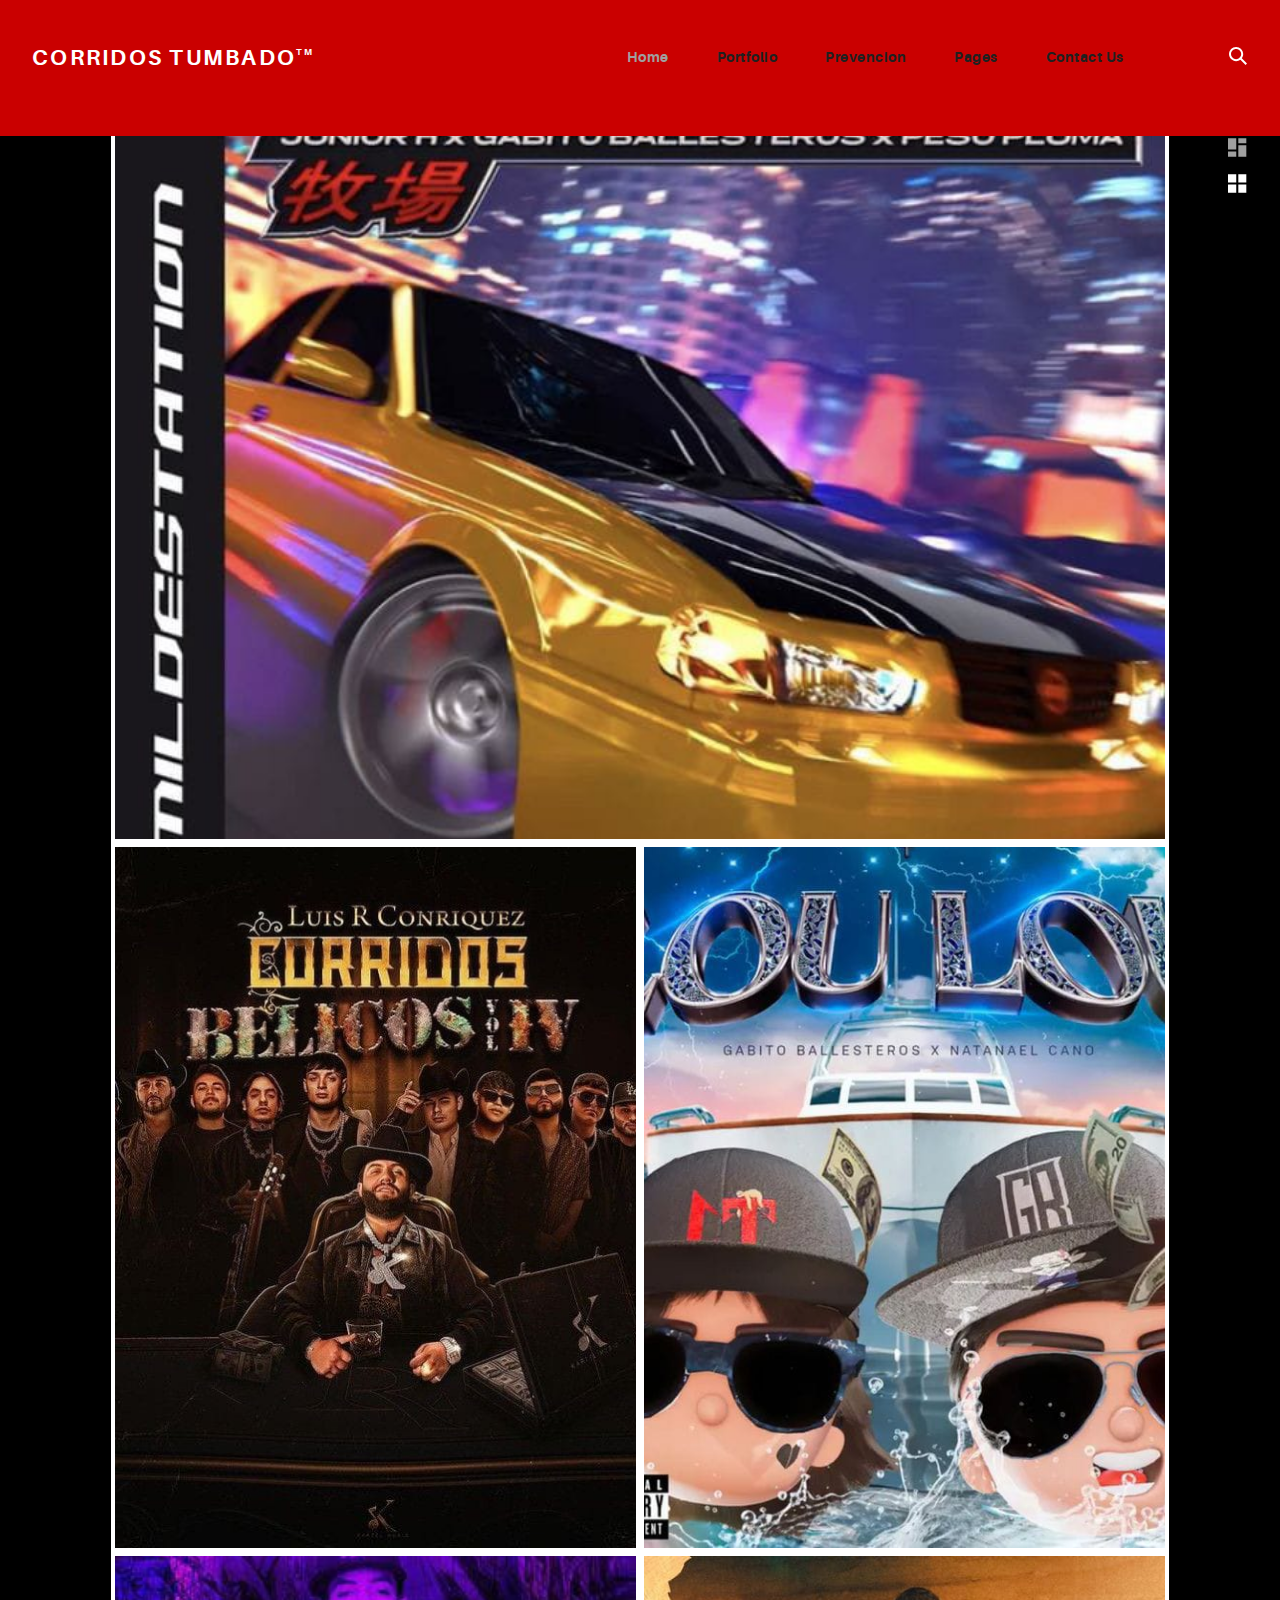
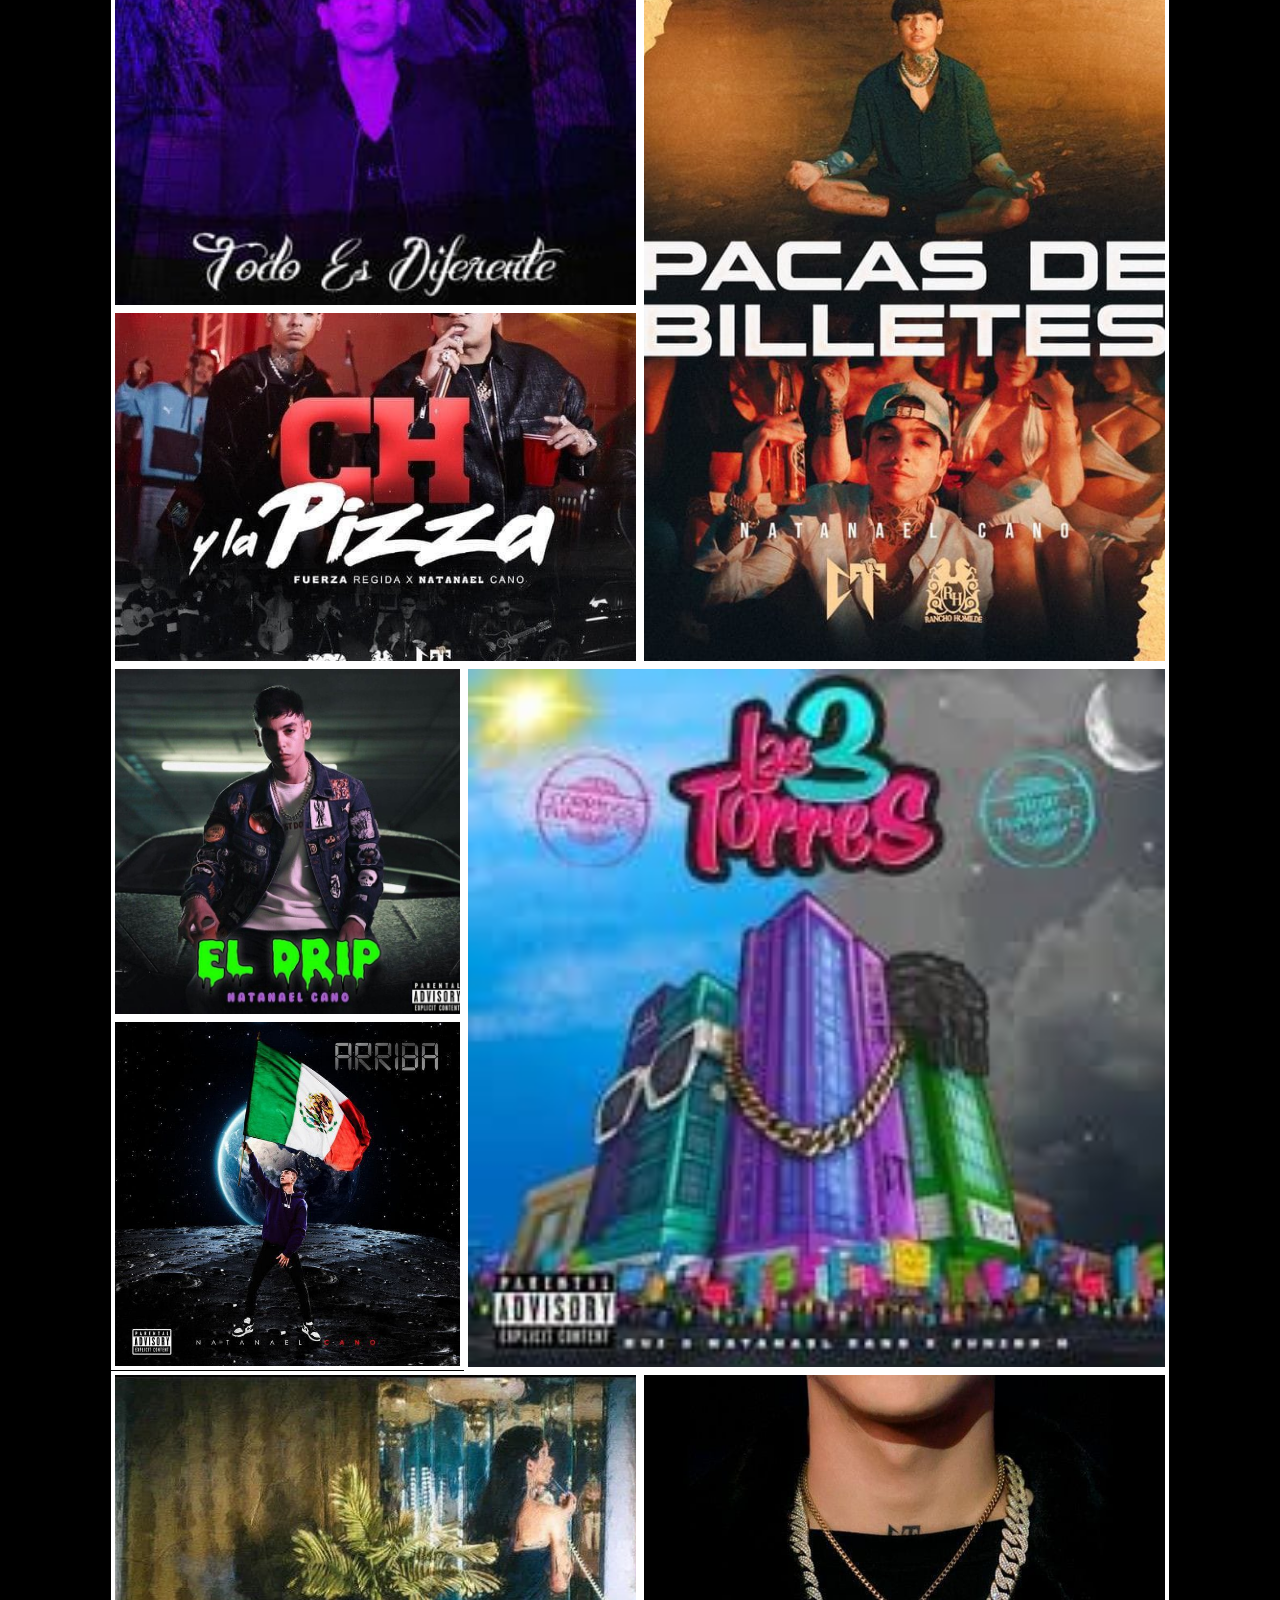
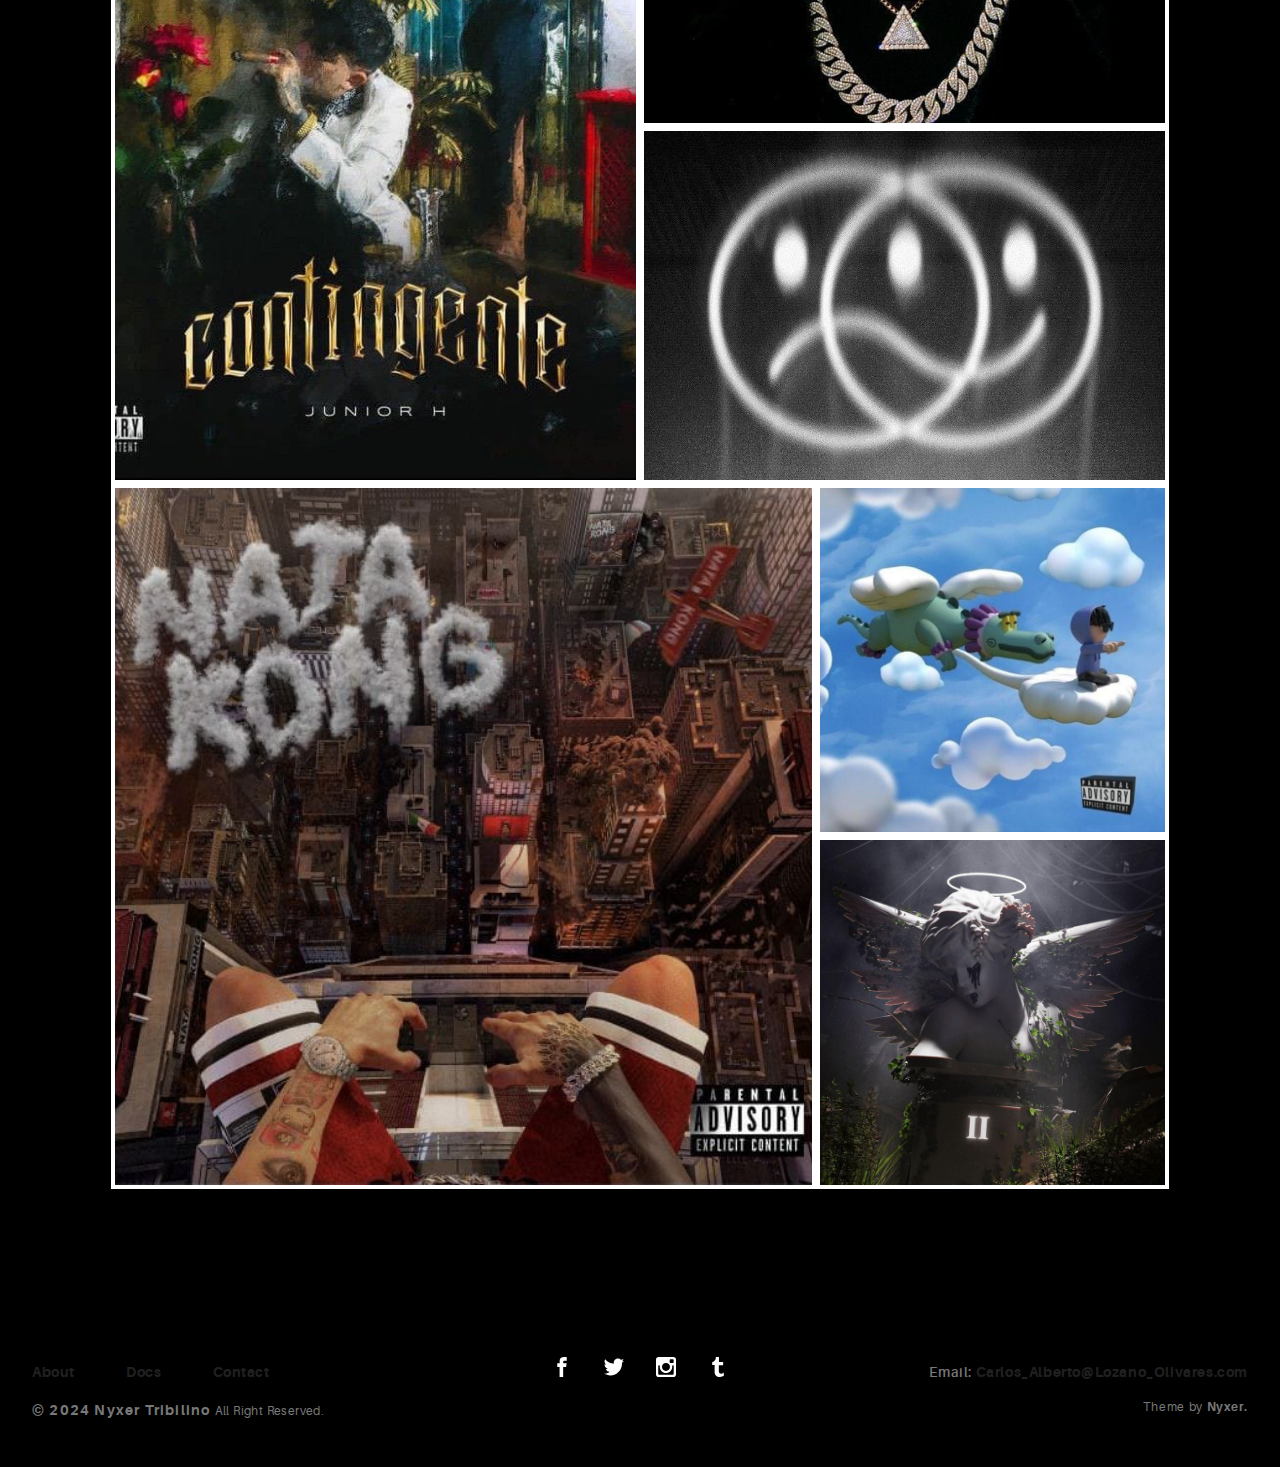
<file: index.html>
<!DOCTYPE html>
<html>
  <head>
    <meta name="viewport" content="width=device-width, initial-scale=1.0">
    <meta charset="UTF-8">
    <title>CT :: Nyxer</title>
    <link rel="icon" type="image/svg+xml" href="assets/img/urku-ico.jpg">
    <link rel="stylesheet" href="assets/css/aurora-pack.min.css">
    <link rel="stylesheet" href="assets/css/aurora-theme-base.min.css">
    <link rel="stylesheet" href="assets/css/urku.css">
  </head>
  <body class="top-fixed">
    <header class="ae-container-fluid ae-container-fluid--full rk-header ">
      <input type="checkbox" id="mobile-menu" class="rk-mobile-menu">
      <label for="mobile-menu">
        <svg>
          <use xlink:href="assets/img/symbols.svg#bar"></use>
        </svg>
        <svg>
          <use xlink:href="assets/img/symbols.svg#bar"></use>
        </svg>
        <svg>
          <use xlink:href="assets/img/symbols.svg#bar"></use>
        </svg>
      </label>
      <div class="ae-container-fluid rk-topbar">
        <h1 class="rk-logo"><a href="index.html">Corridos Tumbado<sup>tm</sup></a></h1>
        <nav class="rk-navigation">
          <ul class="rk-menu">
            <li class="active rk-menu__item"><a href="index.html" class="rk-menu__link">Home</a>
            </li>
            <li class="rk-menu__item"><a href="portfolio.html" class="rk-menu__link">Portfolio</a>
              <nav class="rk-menu__sub">
                <ul class="rk-container">
                  <li class="rk-menu__item"><a href="portfolio.html" class="rk-menu__link">Flex</a></li>
                  <li class="rk-menu__item"><a href="portfolio-alt.html" class="rk-menu__link">Switch</a></li>
                  <li class="rk-menu__item"><a href="portfolio-raw.html" class="rk-menu__link">Static</a></li>
                  <li class="rk-menu__item"><a href="portfolio-masonry.html" class="rk-menu__link">Masonry</a></li>
                </ul>
              </nav>
            </li>
            <li class="rk-menu__item"><a href="blog.html" class="rk-menu__link">Prevencion</a>
            </li>
            <li class="rk-menu__item"><a href="#0" class="rk-menu__link">Pages</a>
              <nav class="rk-menu__sub">
                <ul class="rk-container">
                  <li class="rk-menu__item"><a href="about.html" class="rk-menu__link">About</a></li>
                  <li class="rk-menu__item"><a href="documentation.html" class="rk-menu__link">CT Albums</a></li>
                  <li class="rk-menu__item"><a href="design-styles.html" class="rk-menu__link">CT Information</a></li>
                </ul>
              </nav>
            </li>
            <li class="rk-menu__item"><a href="contact.html" class="rk-menu__link">Contact Us</a>
            </li>
          </ul>
          <form class="rk-search">
            <input type="text" placeholder="Search" id="urku-search" class="rk-search-field">
            <label for="urku-search">
              <svg>
                <use xlink:href="assets/img/symbols.svg#icon-search"></use>
              </svg>
            </label>
          </form>
        </nav>
      </div>
    </header>
    <section class="ae-container-fluid rk-main">
      <input type="radio" name="layout-ctrl" checked id="layout-base" class="layout-ctrl-input">
      <div class="ae-container-fluid rk-layout-ctrl-cont">
        <label for="layout-base" class="rk-layout-ctrl">
          <svg>
            <use xlink:href="assets/img/symbols.svg#icon-view-default"></use>
          </svg>
        </label>
      </div>
      <input type="radio" name="layout-ctrl" id="layout-grid" class="layout-ctrl-input">
      <div class="ae-container-fluid rk-layout-ctrl-cont">
        <label for="layout-grid" class="rk-layout-ctrl">
          <svg>
            <use xlink:href="assets/img/symbols.svg#icon-view-alt"></use>
          </svg>
        </label>
      </div>
      <div class="rk-layout-ctrl-mobile">
        <svg viewBox="0 0 9 9" class="layout-mob-1">
          <rect width="100%" height="100%" fill="currentColor"></rect>
        </svg>
        <svg viewBox="0 0 9 9" class="layout-mob-2">
          <rect width="100%" height="100%" fill="currentColor"></rect>
        </svg>
        <svg viewBox="0 0 9 9" class="layout-mob-3">
          <rect width="100%" height="100%" fill="currentColor"></rect>
        </svg>
        <svg viewBox="0 0 9 9" class="layout-mob-4">
          <rect width="100%" height="100%" fill="currentColor"></rect>
        </svg>
      </div>
      <section class="ae-container-fluid ae-container-fluid--inner loading rk-portfolio ">
        <div class="rk-portfolio__items"><a href="portfolio-item.html" class="rk-item rk-item--flex item-1 rk-size-12 rk-tosize-6 rk-landscape ">
            <div class="item-meta">
              <h2>Essential Stationery</h2>
              <p>Branding</p>
            </div></a><a href="portfolio-item.html" class="rk-item rk-item--flex item-2 rk-size-6  rk-portrait ">
            <div class="item-meta">
              <h2>Pickled Tousled</h2>
              <p>Art Direction</p>
            </div></a><a href="portfolio-item.html" class="rk-item rk-item--flex item-3 rk-size-6 rk-tosize-4 rk-portrait rk-tosquare">
            <div class="item-meta">
              <h2>Waistcoat vegan</h2>
              <p>Graphic Design</p>
            </div></a>
          <div class="rk-items-cont rk-size-6 rk-tosize-8"><a href="portfolio-item.html" class="rk-item rk-item--flex item-4 rk-size-12 rk-tosize-6 rk-landscape ">
              <div class="item-meta">
                <h2>Tumblr hammock</h2>
                <p>Packaging</p>
              </div></a><a href="portfolio-item.html" class="rk-item rk-item--flex item-5 rk-size-12 rk-tosize-6 rk-landscape ">
              <div class="item-meta">
                <h2>Biodiesel etsy</h2>
                <p>Branding</p>
              </div></a>
          </div><a href="portfolio-item.html" class="rk-item rk-item--flex item-6 rk-size-6 rk-tosize-4 rk-portrait rk-tosquare">
            <div class="item-meta">
              <h2>Gentrify artisan</h2>
              <p>Graphic Design</p>
            </div></a>
          <div class="rk-items-cont rk-size-4 rk-tosize-8"><a href="portfolio-item.html" class="rk-item rk-item--flex item-7 rk-size-12 rk-tosize-6 rk-square ">
              <div class="item-meta">
                <h2>Plaid austin</h2>
                <p>Graphic Design</p>
              </div></a><a href="portfolio-item.html" class="rk-item rk-item--flex item-8 rk-size-12 rk-tosize-6 rk-square ">
              <div class="item-meta">
                <h2>Trust fund</h2>
                <p>Packaging</p>
              </div></a>
          </div><a href="portfolio-item.html" class="rk-item rk-item--flex item-9 rk-size-8 rk-tosize-3 rk-square ">
            <div class="item-meta">
              <h2>Gentrify pork</h2>
              <p>Branding</p>
            </div></a><a href="portfolio-item.html" class="rk-item rk-item--flex item-10 rk-size-6 rk-tosize-3 rk-portrait rk-tosquare">
            <div class="item-meta  rk-tosmallfont">
              <h2>Waistcoat ugh</h2>
              <p>UI/UX</p>
            </div></a>
          <div class="rk-items-cont rk-size-6 rk-tosize-6"><a href="portfolio-item.html" class="rk-item rk-item--flex item-11 rk-size-12 rk-tosize-6 rk-landscape rk-tosquare">
              <div class="item-meta">
                <h2>Deep v kogi</h2>
                <p>Graphic Design</p>
              </div></a><a href="portfolio-item.html" class="rk-item rk-item--flex item-12 rk-size-12 rk-tosize-6 rk-landscape rk-tosquare">
              <div class="item-meta">
                <h2>Venmo trust</h2>
                <p>Packaging</p>
              </div></a>
          </div><a href="portfolio-item.html" class="rk-item rk-item--flex item-13 rk-size-8 rk-tosize-3 rk-square ">
            <div class="item-meta">
              <h2>Venmo trust</h2>
              <p>Ui/UX</p>
            </div></a>
          <div class="rk-items-cont rk-size-4 rk-tosize-6"><a href="portfolio-item.html" class="rk-item rk-item--flex item-14 rk-size-12 rk-tosize-6 rk-square ">
              <div class="item-meta">
                <h2>Gentrify semiotic</h2>
                <p>Art Direction</p>
              </div></a><a href="portfolio-item.html" class="rk-item rk-item--flex item-15 rk-size-12 rk-tosize-6 rk-square ">
              <div class="item-meta">
                <h2>Migas artisan</h2>
                <p>Photography</p>
              </div></a>
          </div>
        </div>
      </section>
    </section>
    <footer class="ae-container-fluid rk-footer ">
      <div class="ae-grid ae-grid--collapse">
        <div class="ae-grid__item item-lg-4 au-xs-ta-center au-lg-ta-left">
          <ul class="rk-menu rk-footer-menu">
            <li class="rk-menu__item"><a href="about.html" class="rk-menu__link">About</a>
            </li>
            <li class="rk-menu__item"><a href="documentation.html" class="rk-menu__link">Docs</a>
            </li>
            <li class="rk-menu__item"><a href="contact.html" class="rk-menu__link">Contact</a>
            </li>
          </ul>
          <p class="rk-footer__text rk-footer__copy "> <span class="ae-u-bold">© </span><span class="ae-u-bolder">2024 Nyxer Tribilino </span>All Right Reserved.</p>
        </div>
        <div class="ae-grid__item item-lg-4 au-xs-ta-center"><a href="#0" class="rk-social-btn ">
            <svg>
              <use xlink:href="assets/img/symbols.svg#icon-facebook"></use>
            </svg></a><a href="#0" class="rk-social-btn ">
            <svg>
              <use xlink:href="assets/img/symbols.svg#icon-twitter"></use>
            </svg></a><a href="#0" class="rk-social-btn ">
            <svg>
              <use xlink:href="assets/img/symbols.svg#icon-pinterest"></use>
            </svg></a><a href="#0" class="rk-social-btn ">
            <svg>
              <use xlink:href="assets/img/symbols.svg#icon-tumblr"></use>
            </svg></a></div>
        <div class="ae-grid__item item-lg-4 au-xs-ta-center au-lg-ta-right">
          <p class="rk-footer__text rk-footer__contact "> <span class="ae-u-bold">Email: </span><span class="ae-u-bolder"> <a href="#0" class="rk-dark-color ">Carlos_Alberto@Lozano_Olivares.com </a></span></p>
          <p class="rk-footer__text rk-footer__by">Theme by <a href="http://Nyxer.com" class="ae-u-bolder">Nyxer.</a></p>
        </div>
      </div>
    </footer>
    <script src="assets/js/svg4everybody.min.js"></script>
    <script>svg4everybody();</script>
  </body>
</html>
</file>
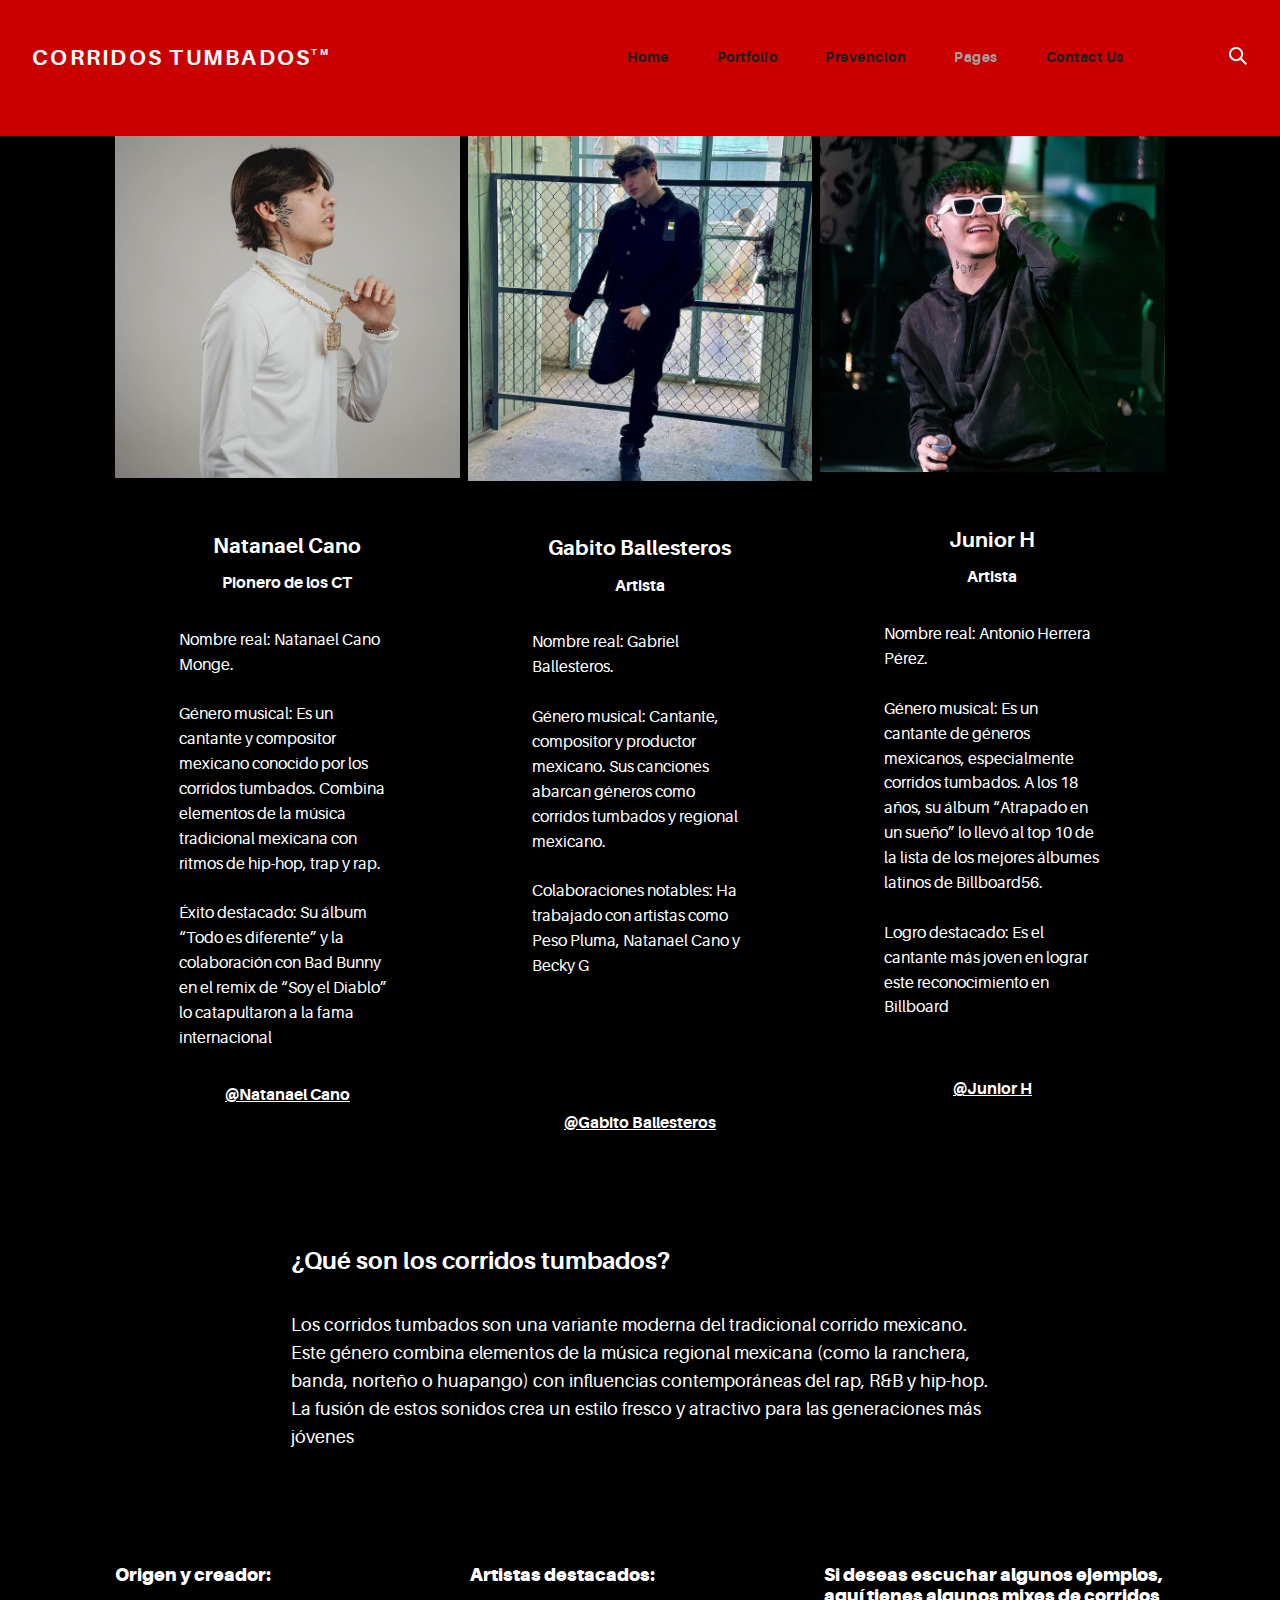
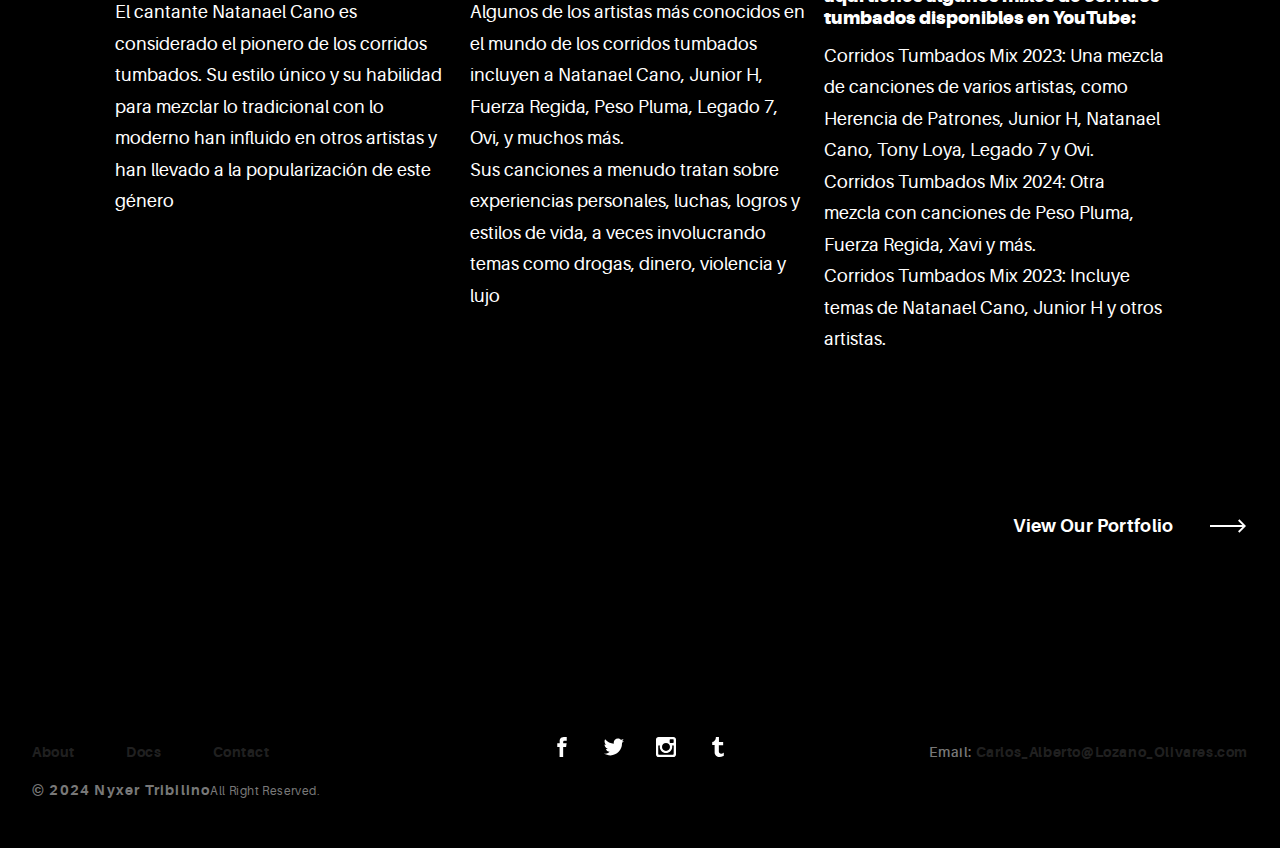
<file: about.html>
<!DOCTYPE html>
<html>
  <head>
    <meta name="viewport" content="width=device-width, initial-scale=1.0">
    <meta charset="UTF-8">
    <title>CT :: Nyxer</title>
    <link rel="icon" type="image/svg+xml" href="assets/img/urku-ico.jpg">
    <link rel="stylesheet" href="assets/css/aurora-pack.min.css">
    <link rel="stylesheet" href="assets/css/aurora-theme-base.min.css">
    <link rel="stylesheet" href="assets/css/urku.css">
  </head>
  <body class="top-fixed">
    <header class="ae-container-fluid ae-container-fluid--full rk-header ">
      <input type="checkbox" id="mobile-menu" class="rk-mobile-menu">
      <label for="mobile-menu">
        <svg>
          <use xlink:href="assets/img/symbols.svg#bar"></use>
        </svg>
        <svg>
          <use xlink:href="assets/img/symbols.svg#bar"></use>
        </svg>
        <svg>
          <use xlink:href="assets/img/symbols.svg#bar"></use>
        </svg>
      </label>
      <div class="ae-container-fluid rk-topbar">
        <h1 class="rk-logo"><a href="index.html">Corridos Tumbados<sup>tm</sup></a></h1>
        <nav class="rk-navigation">
          <ul class="rk-menu">
            <li class="rk-menu__item"><a href="index.html" class="rk-menu__link">Home</a>
            </li>
            <li class="rk-menu__item"><a href="portfolio.html" class="rk-menu__link">Portfolio</a>
              <nav class="rk-menu__sub">
                <ul class="rk-container">
                  <li class="rk-menu__item"><a href="portfolio.html" class="rk-menu__link">Flex</a></li>
                  <li class="rk-menu__item"><a href="portfolio-alt.html" class="rk-menu__link">Switch</a></li>
                  <li class="rk-menu__item"><a href="portfolio-raw.html" class="rk-menu__link">Static</a></li>
                  <li class="rk-menu__item"><a href="portfolio-masonry.html" class="rk-menu__link">Masonry</a></li>
                </ul>
              </nav>
            </li>
            <li class="rk-menu__item"><a href="blog.html" class="rk-menu__link">Prevencion</a>
            </li>
            <li class="active rk-menu__item"><a href="#0" class="rk-menu__link">Pages</a>
              <nav class="rk-menu__sub">
                <ul class="rk-container">
                  <li class="rk-menu__item"><a href="about.html" class="rk-menu__link">About</a></li>
                  <li class="rk-menu__item"><a href="documentation.html" class="rk-menu__link">CT Albums</a></li>
                  <li class="rk-menu__item"><a href="design-styles.html" class="rk-menu__link">CT Information</a></li>
                </ul>
              </nav>
            </li>
            <li class="rk-menu__item"><a href="contact.html" class="rk-menu__link">Contact Us</a>
            </li>
          </ul>
          <form class="rk-search">
            <input type="text" placeholder="Search" id="urku-search" class="rk-search-field">
            <label for="urku-search">
              <svg>
                <use xlink:href="assets/img/symbols.svg#icon-search"></use>
              </svg>
            </label>
          </form>
        </nav>
      </div>
    </header>
    <div class="ae-container-fluid ae-container-fluid--inner rk-main">
      <div class="ae-grid au-xs-ta-center au-mb-4">
        <div class="ae-grid__item item-lg-4 ae-kappa au-mb-3"><img src="assets/img/team-1.jpg" alt="" class="au-mb-3">
          <h5 class="ae-u-bolder au-mt-2">Natanael Cano</h5>
          <p class="ae-u-bolder au-mb-3">Pionero de los CT</p>
          <p class="au-lg-ta-left au-mb-3 au-pl-4 au-pr-4">
            Nombre real: Natanael Cano Monge. <br><br>
            Género musical: Es un cantante y compositor mexicano conocido por los corridos tumbados. Combina elementos de la música tradicional mexicana con ritmos de hip-hop, trap y rap. <br><br>
            Éxito destacado: Su álbum “Todo es diferente” y la colaboración con Bad Bunny en el remix de “Soy el Diablo” lo catapultaron a la fama internacional</p><a href="https://www.instagram.com/natanael_cano/?hl=es" class="ae-u-bolder au-underline">@Natanael Cano</a>
        </div>
        <div class="ae-grid__item item-lg-4 ae-kappa au-mb-3"><img src="assets/img/team-2.jpg" alt="" class="au-mb-3">
          <h5 class="ae-u-bolder au-mt-2">Gabito Ballesteros</h5>
          <p class="ae-u-bolder au-mb-3">Artista</p>
          <p class="au-lg-ta-left au-mb-3 au-pl-4 au-pr-4">Nombre real: Gabriel Ballesteros. <br> <br>
            Género musical: Cantante, compositor y productor mexicano. Sus canciones abarcan géneros como corridos tumbados y regional mexicano. <br> <br>
            Colaboraciones notables: Ha trabajado con artistas como Peso Pluma, Natanael Cano y Becky G <br><br><br><br><br></p><a href="https://www.instagram.com/gabitoballesteros/?hl=es" class="ae-u-bolder au-underline">@Gabito Ballesteros</a>
        </div>
        <div class="ae-grid__item item-lg-4 ae-kappa au-mb-3"><img src="assets/img/team-3.jpg" alt="" class="au-mb-3">
          <h5 class="ae-u-bolder au-mt-2">Junior H</h5>
          <p class="ae-u-bolder au-mb-3">Artista</p>
          <p class="au-lg-ta-left au-mb-3 au-pl-4 au-pr-4">Nombre real: Antonio Herrera Pérez. <br><br>
            Género musical: Es un cantante de géneros mexicanos, especialmente corridos tumbados. A los 18 años, su álbum “Atrapado en un sueño” lo llevó al top 10 de la lista de los mejores álbumes latinos de Billboard56. <br><br>
            Logro destacado: Es el cantante más joven en lograr este reconocimiento en Billboard <br><br></p> <a href="https://www.instagram.com/juniorh/?hl=es" class="ae-u-bolder au-underline">@Junior H</a>
        </div>
      </div>
      <div class="ae-grid au-pt-2">
        <div class="ae-grid__item item-lg-8 item-lg--offset-2">
          <h4 class="ae-u-bolder">¿Qué son los corridos tumbados?</h4>
          <p>
            Los corridos tumbados son una variante moderna del tradicional corrido mexicano. Este género combina elementos de la música regional mexicana (como la ranchera, banda, norteño o huapango) con influencias contemporáneas del rap, R&B y hip-hop. La fusión de estos sonidos crea un estilo fresco y atractivo para las generaciones más jóvenes
          </p>
        </div>
      </div>
      <div class="ae-grid ae-grid--alt au-xs-ptp-1">
        <div class="ae-grid__item--alt item-lg-4">
          <h6 class="ae-u-boldest">Origen y creador:</h6>
          <p class="au-lh-3">El cantante Natanael Cano es considerado el pionero de los corridos tumbados. Su estilo único y su habilidad para mezclar lo tradicional con lo moderno han influido en otros artistas y han llevado a la popularización de este género</p>
        </div>
        <div class="ae-grid__item--alt item-lg-4">
          <h6 class="ae-u-boldest">Artistas destacados:</h6>
          <p class="au-lh-3">Algunos de los artistas más conocidos en el mundo de los corridos tumbados incluyen a Natanael Cano, Junior H, Fuerza Regida, Peso Pluma, Legado 7, Ovi, y muchos más. <br>Sus canciones a menudo tratan sobre experiencias personales, luchas, logros y estilos de vida, a veces involucrando temas como drogas, dinero, violencia y lujo</p>
        </div>
        <div class="ae-grid__item--alt item-lg-4">
          <h6 class="ae-u-boldest">Si deseas escuchar algunos ejemplos, aquí tienes algunos mixes de corridos tumbados disponibles en YouTube:</h6>
          <p class="au-lh-3">Corridos Tumbados Mix 2023: Una mezcla de canciones de varios artistas, como Herencia de Patrones, Junior H, Natanael Cano, Tony Loya, Legado 7 y Ovi.<br>Corridos Tumbados Mix 2024: Otra mezcla con canciones de Peso Pluma, Fuerza Regida, Xavi y más.<br>Corridos Tumbados Mix 2023: Incluye temas de Natanael Cano, Junior H y otros artistas.</p>
        </div>
      </div>
      <p class="au-flex au-pt-4 group-buttons"><a href="portfolio.html" class="au-mt-4 arrow-button arrow-button--right arrow-button--out">View Our Portfolio<span class="arrow-cont">
            <svg>
              <use xlink:href="assets/img/symbols.svg#arrow"></use>
            </svg></span></a></p>
    </div>
    <footer class="ae-container-fluid rk-footer ">
      <div class="ae-grid ae-grid--collapse">
        <div class="ae-grid__item item-lg-4 au-xs-ta-center au-lg-ta-left">
          <ul class="rk-menu rk-footer-menu">
            <li class="rk-menu__item"><a href="about.html" class="rk-menu__link">About</a>
            </li>
            <li class="rk-menu__item"><a href="documentation.html" class="rk-menu__link">Docs</a>
            </li>
            <li class="rk-menu__item"><a href="contact.html" class="rk-menu__link">Contact</a>
            </li>
          </ul>
          <p class="rk-footer__text rk-footer__copy "> <span class="ae-u-bold">© </span><span class="ae-u-bolder">2024 Nyxer Tribilino</span>All Right Reserved.</p>
        </div>
        <div class="ae-grid__item item-lg-4 au-xs-ta-center"><a href="#0" class="rk-social-btn ">
            <svg>
              <use xlink:href="assets/img/symbols.svg#icon-facebook"></use>
            </svg></a><a href="#0" class="rk-social-btn ">
            <svg>
              <use xlink:href="assets/img/symbols.svg#icon-twitter"></use>
            </svg></a><a href="#0" class="rk-social-btn ">
            <svg>
              <use xlink:href="assets/img/symbols.svg#icon-pinterest"></use>
            </svg></a><a href="#0" class="rk-social-btn ">
            <svg>
              <use xlink:href="assets/img/symbols.svg#icon-tumblr"></use>
            </svg></a></div>
        <div class="ae-grid__item item-lg-4 au-xs-ta-center au-lg-ta-right">
          <p class="rk-footer__text rk-footer__contact "> <span class="ae-u-bold">Email: </span><span class="ae-u-bolder"> <a href="#0" class="rk-dark-color ">Carlos_Alberto@Lozano_Olivares.com </a></span></p>
        </div>
      </div>
    </footer>
    <script src="assets/js/svg4everybody.min.js"></script>
    <script>svg4everybody();</script>
  </body>
</html>
</file>
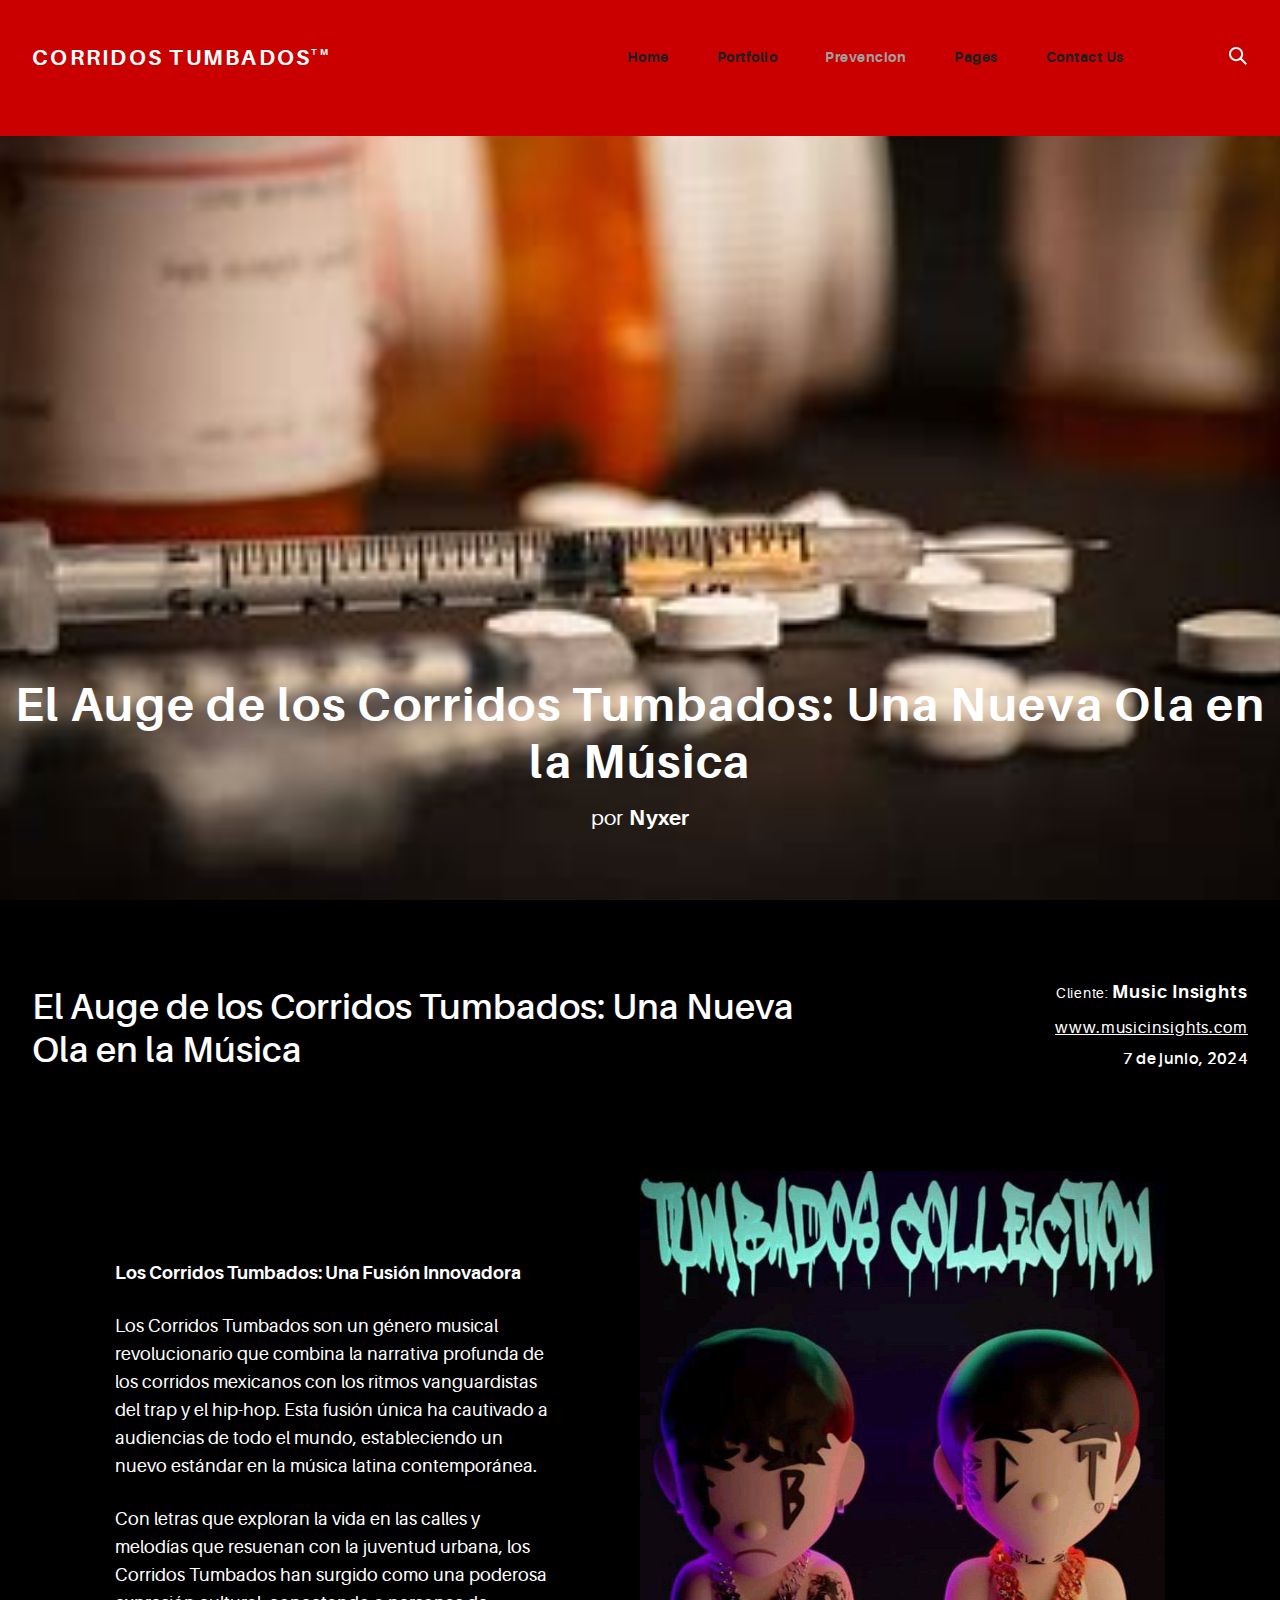
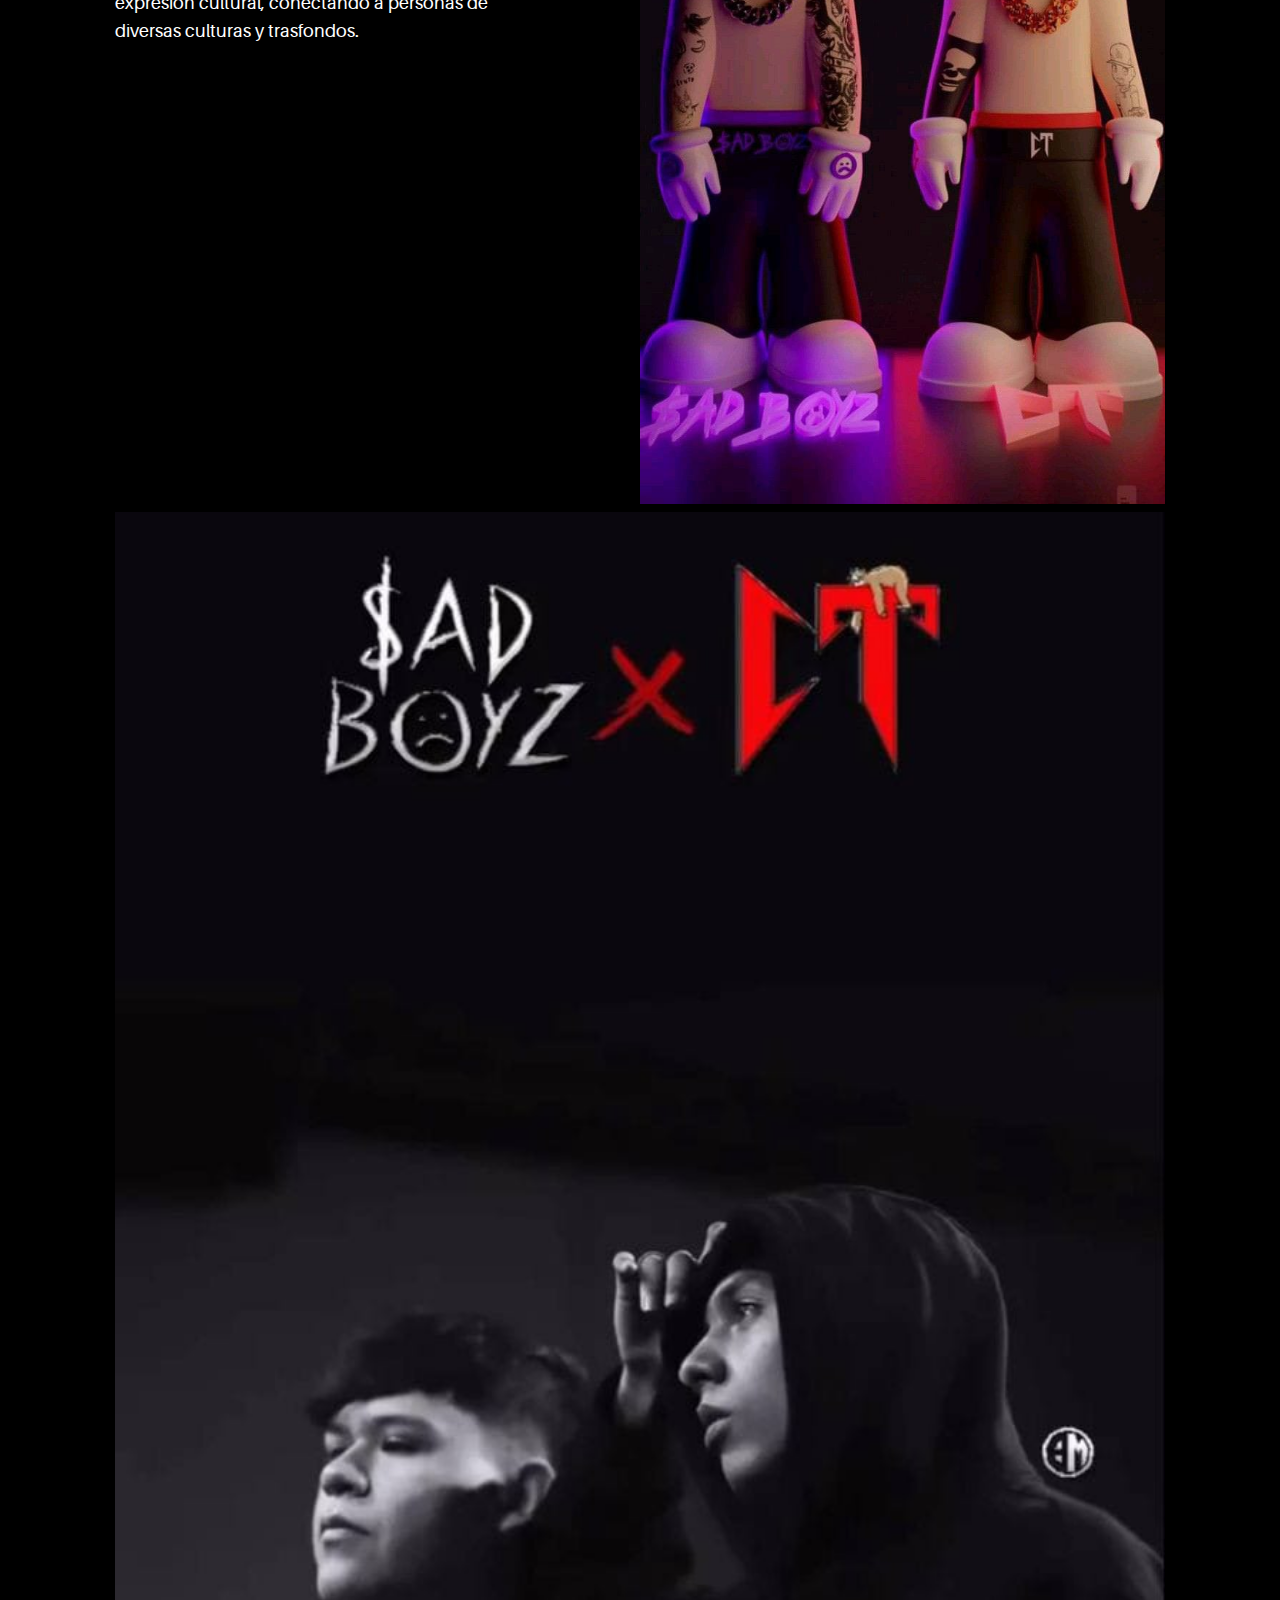
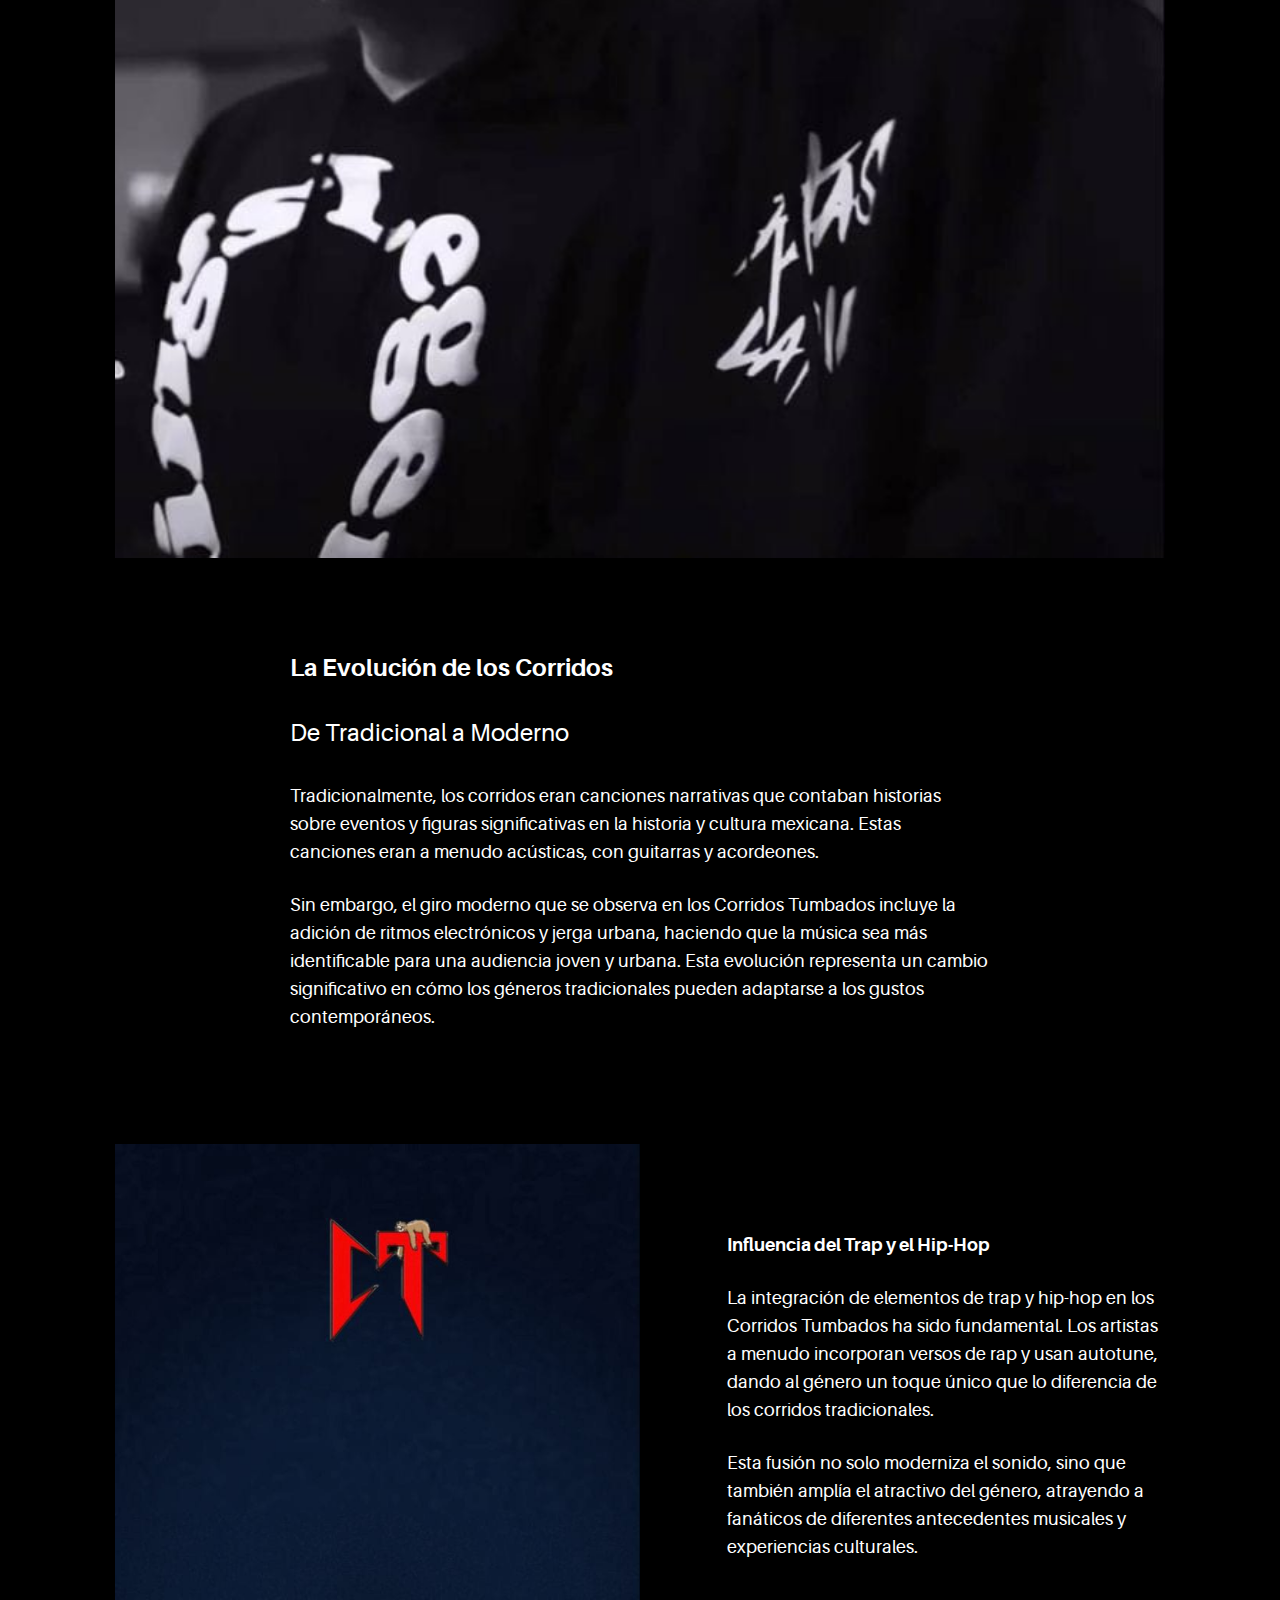
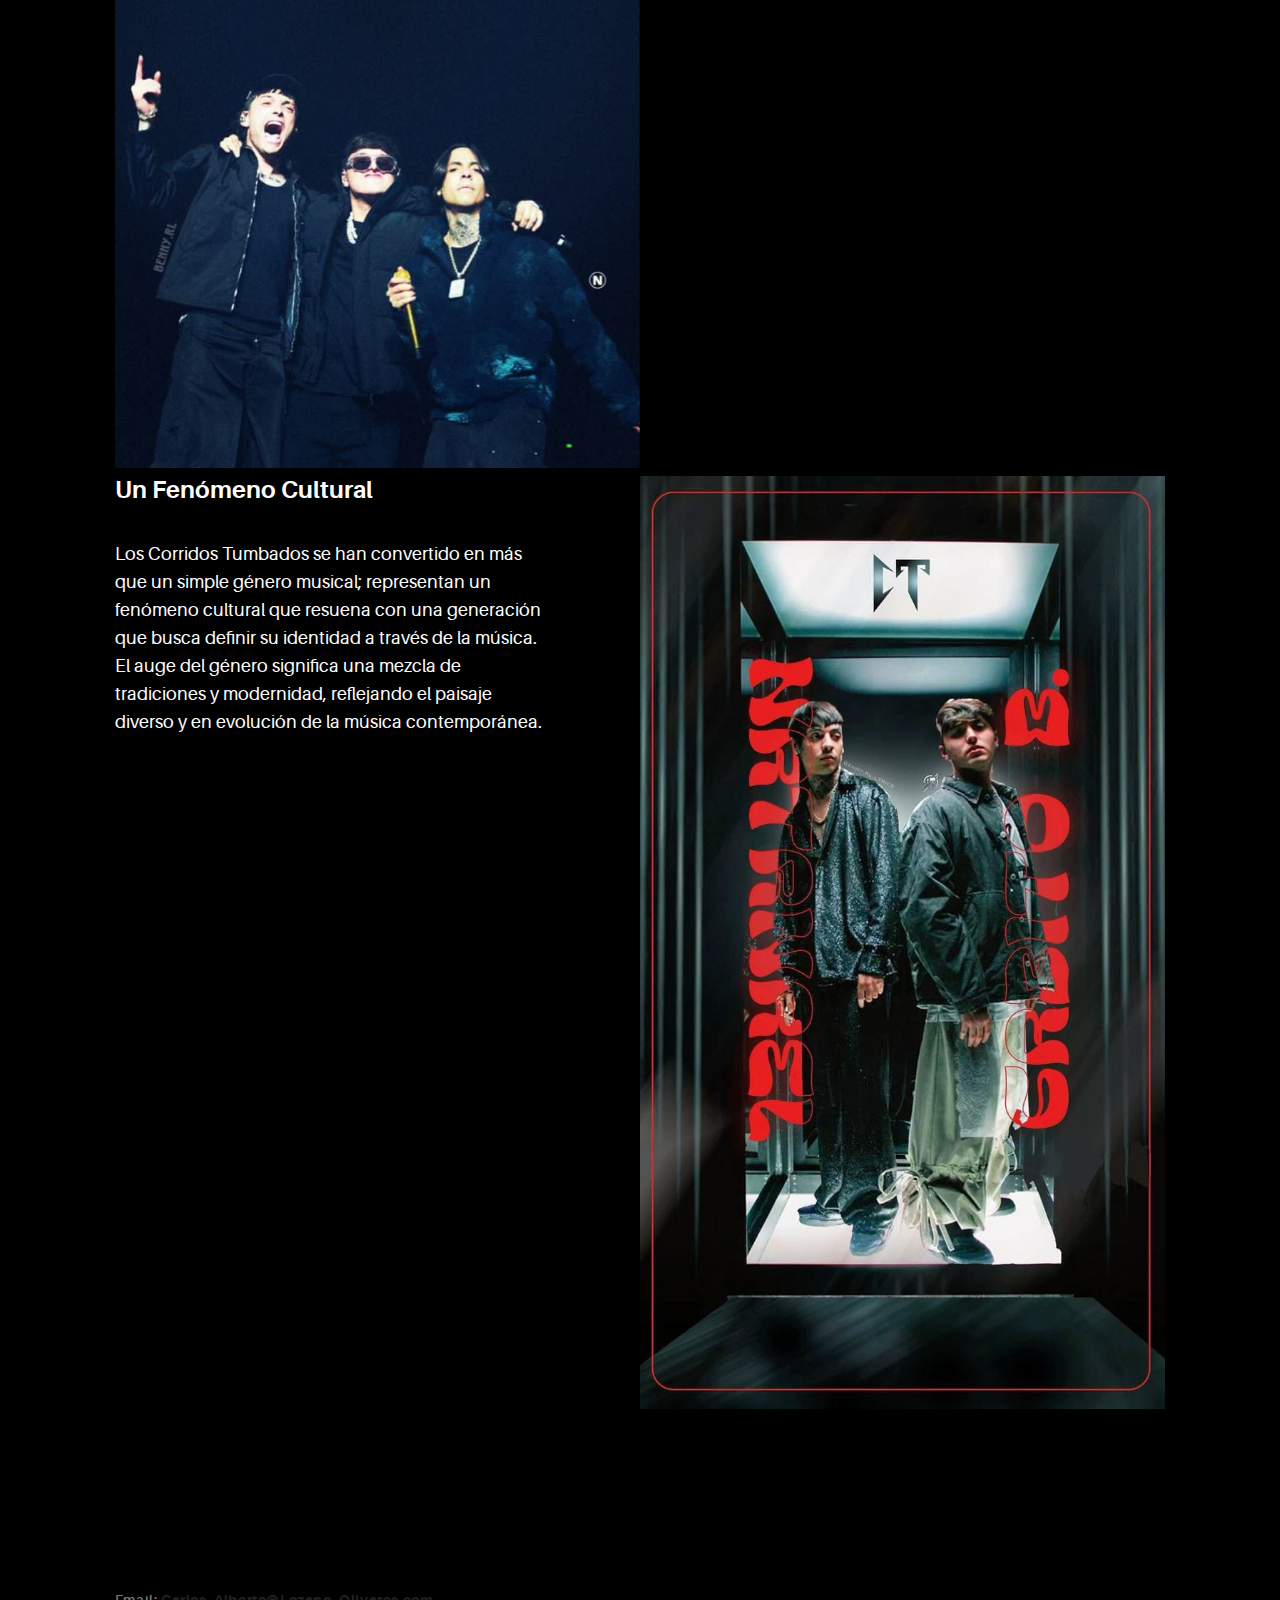
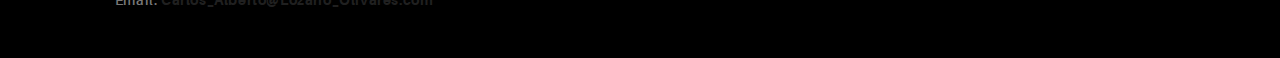
<file: blog-post.html>
<!DOCTYPE html>
<html>
  <head>
    <meta name="viewport" content="width=device-width, initial-scale=1.0">
    <meta charset="UTF-8">
    <title>CT :: Nyxer</title>
    <link rel="icon" type="image/svg+xml" href="assets/img/urku-ico.jpg">
    <link rel="stylesheet" href="assets/css/aurora-pack.min.css">
    <link rel="stylesheet" href="assets/css/aurora-theme-base.min.css">
    <link rel="stylesheet" href="assets/css/urku.css">
  </head>
  <body class="top-fixed">
    <header class="ae-container-fluid ae-container-fluid--full rk-header ">
      <input type="checkbox" id="mobile-menu" class="rk-mobile-menu">
      <label for="mobile-menu">
        <svg>
          <use xlink:href="assets/img/symbols.svg#bar"></use>
        </svg>
        <svg>
          <use xlink:href="assets/img/symbols.svg#bar"></use>
        </svg>
        <svg>
          <use xlink:href="assets/img/symbols.svg#bar"></use>
        </svg>
      </label>
      <div class="ae-container-fluid rk-topbar">
        <h1 class="rk-logo"><a href="index.html">Corridos Tumbados<sup>tm</sup></a></h1>
        <nav class="rk-navigation">
          <ul class="rk-menu">
            <li class="rk-menu__item"><a href="index.html" class="rk-menu__link">Home</a>
            </li>
            <li class="rk-menu__item"><a href="portfolio.html" class="rk-menu__link">Portfolio</a>
              <nav class="rk-menu__sub">
                <ul class="rk-container">
                  <li class="rk-menu__item"><a href="portfolio.html" class="rk-menu__link">Flex</a></li>
                  <li class="rk-menu__item"><a href="portfolio-alt.html" class="rk-menu__link">Switch</a></li>
                  <li class="rk-menu__item"><a href="portfolio-raw.html" class="rk-menu__link">Static</a></li>
                  <li class="rk-menu__item"><a href="portfolio-masonry.html" class="rk-menu__link">Masonry</a></li>
                </ul>
              </nav>
            </li>
            <li class="active rk-menu__item"><a href="blog.html" class="rk-menu__link">Prevencion</a>
            </li>
            <li class="rk-menu__item"><a href="#0" class="rk-menu__link">Pages</a>
              <nav class="rk-menu__sub">
                <ul class="rk-container">
                  <li class="rk-menu__item"><a href="about.html" class="rk-menu__link">About</a></li>
                  <li class="rk-menu__item"><a href="documentation.html" class="rk-menu__link">CT Albums</a></li>
                  <li class="rk-menu__item"><a href="design-styles.html" class="rk-menu__link">CT Information</a></li>
                </ul>
              </nav>
            </li>
            <li class="rk-menu__item"><a href="contact.html" class="rk-menu__link">Contact Us</a>
            </li>
          </ul>
          <form class="rk-search">
            <input type="text" placeholder="Search" id="urku-search" class="rk-search-field">
            <label for="urku-search">
              <svg>
                <use xlink:href="assets/img/symbols.svg#icon-search"></use>
              </svg>
            </label>
          </form>
        </nav>
      </div>
    </header>
    <section class="ae-container-fluid ae-container-fluid--full">
      <header class="rk-portfolio-cover post-inside-1">
        <div class="item-inside__meta">
          <h1 class="ae-u-bolder rk-portfolio-title">El Auge de los Corridos Tumbados: Una Nueva Ola en la Música</h1>
          <p class="ae-theta rk-portfolio-category">por <span class="ae-u-bolder">Nyxer</span></p>
        </div>
      </header>
      <div class="ae-container-fluid">
        <div class="ae-grid ae-grid--collapse rk-portfolio-info">
          <div class="ae-grid__item item-lg-8 item-sm--center au-xs-ta-center au-lg-ta-left">
            <h2 class="rk-portfolio-inner-title">El Auge de los Corridos Tumbados: Una Nueva Ola en la Música</h2>
          </div>
          <div class="ae-grid__item item-lg-4 au-xs-ta-center au-lg-ta-right rk-portfolio-details">
            <p class="rk-portfolio-inner-client"><span class="ae-lambda">Cliente: </span><span class="ae-u-bolder">Music Insights</span></p>
            <p class="au-underline rk-portfolio-inner-website"><a href="#0" class="ae-kappa">www.musicinsights.com</a></p>
            <p class="ae-kappa ae-u-bold rk-portfolio-inner-date">7 de junio, 2024</p>
          </div>
        </div>
      </div>
      <div class="ae-container-fluid ae-container-fluid--inner rk-portfolio--inner">
        <div class="ae-grid ae-grid--collapse au-xs-ptp-1">
          <div class="ae-grid__item item-lg-5 au-lg-ptp-1">
            <p class="ae-u-bolder">Los Corridos Tumbados: Una Fusión Innovadora</p>
            <p>Los Corridos Tumbados son un género musical revolucionario que combina la narrativa profunda de los corridos mexicanos con los ritmos vanguardistas del trap y el hip-hop. Esta fusión única ha cautivado a audiencias de todo el mundo, estableciendo un nuevo estándar en la música latina contemporánea.</p>
            <p>Con letras que exploran la vida en las calles y melodías que resuenan con la juventud urbana, los Corridos Tumbados han surgido como una poderosa expresión cultural, conectando a personas de diversas culturas y trasfondos.</p>
          </div>
          <div class="ae-grid__item item-lg-6 item-lg--offset-1"><img src="assets/img/post-inner-1.jpg" alt="Corridos Tumbados"></div>
        </div>
        <div class="ae-grid ae-grid--collapse">
          <div class="ae-grid__item item-lg--auto"><img src="assets/img/post-inner-2.jpg" alt="Corridos Tumbados"></div>
        </div>
        <div class="ae-grid ae-grid--collapse au-xs-ptp-1 au-xs-pbp-1">
          <div class="ae-grid__item item-lg-8 item-lg--offset-2">
            <h4 class="ae-u-bolder">La Evolución de los Corridos</h4>
            <p class="ae-eta">De Tradicional a Moderno</p>
            <p>Tradicionalmente, los corridos eran canciones narrativas que contaban historias sobre eventos y figuras significativas en la historia y cultura mexicana. Estas canciones eran a menudo acústicas, con guitarras y acordeones.</p>
            <p>Sin embargo, el giro moderno que se observa en los Corridos Tumbados incluye la adición de ritmos electrónicos y jerga urbana, haciendo que la música sea más identificable para una audiencia joven y urbana. Esta evolución representa un cambio significativo en cómo los géneros tradicionales pueden adaptarse a los gustos contemporáneos.</p>
          </div>
        </div>
        <div class="ae-grid ae-grid--collapse">
          <div class="ae-grid__item item-lg-6"><img src="assets/img/post-inner-3.jpg" alt="Corridos Tumbados"></div>
          <div class="ae-grid__item item-lg-5 item-lg--offset-1 au-lg-ptp-1">
            <p class="ae-u-bolder">Influencia del Trap y el Hip-Hop</p>
            <p>La integración de elementos de trap y hip-hop en los Corridos Tumbados ha sido fundamental. Los artistas a menudo incorporan versos de rap y usan autotune, dando al género un toque único que lo diferencia de los corridos tradicionales.</p>
            <p>Esta fusión no solo moderniza el sonido, sino que también amplía el atractivo del género, atrayendo a fanáticos de diferentes antecedentes musicales y experiencias culturales.</p>
          </div>
        </div>
        <div class="ae-grid ae-grid--collapse">
          <div class="ae-grid__item item-lg-5 au-xs-ta-center au-lg-ta-left">
            <h4 class="ae-u-bolder">Un Fenómeno Cultural</h4>
            <p>Los Corridos Tumbados se han convertido en más que un simple género musical; representan un fenómeno cultural que resuena con una generación que busca definir su identidad a través de la música. El auge del género significa una mezcla de tradiciones y modernidad, reflejando el paisaje diverso y en evolución de la música contemporánea.</p>
          </div>
          <div class="ae-grid__item item-lg-6 item-lg--offset-1"><img src="assets/img/post-inner-4.jpg" alt="Corridos Tumbados"></div>
        </div>
      </div>
    </section>
    <footer class="ae-container-fluid rk-footer">
      <div class="ae-grid__item item-lg-4 au-xs-ta-center au-lg-ta-right">
        <p class="rk-footer__text rk-footer__contact "> <span class="ae-u-bold">Email: </span><span class="ae-u-bolder"> <a href="#0" class="rk-dark-color ">Carlos_Alberto@Lozano_Olivares.com </a></span></p>
      </div>
    </footer>
  </body>
  </html>
</file>
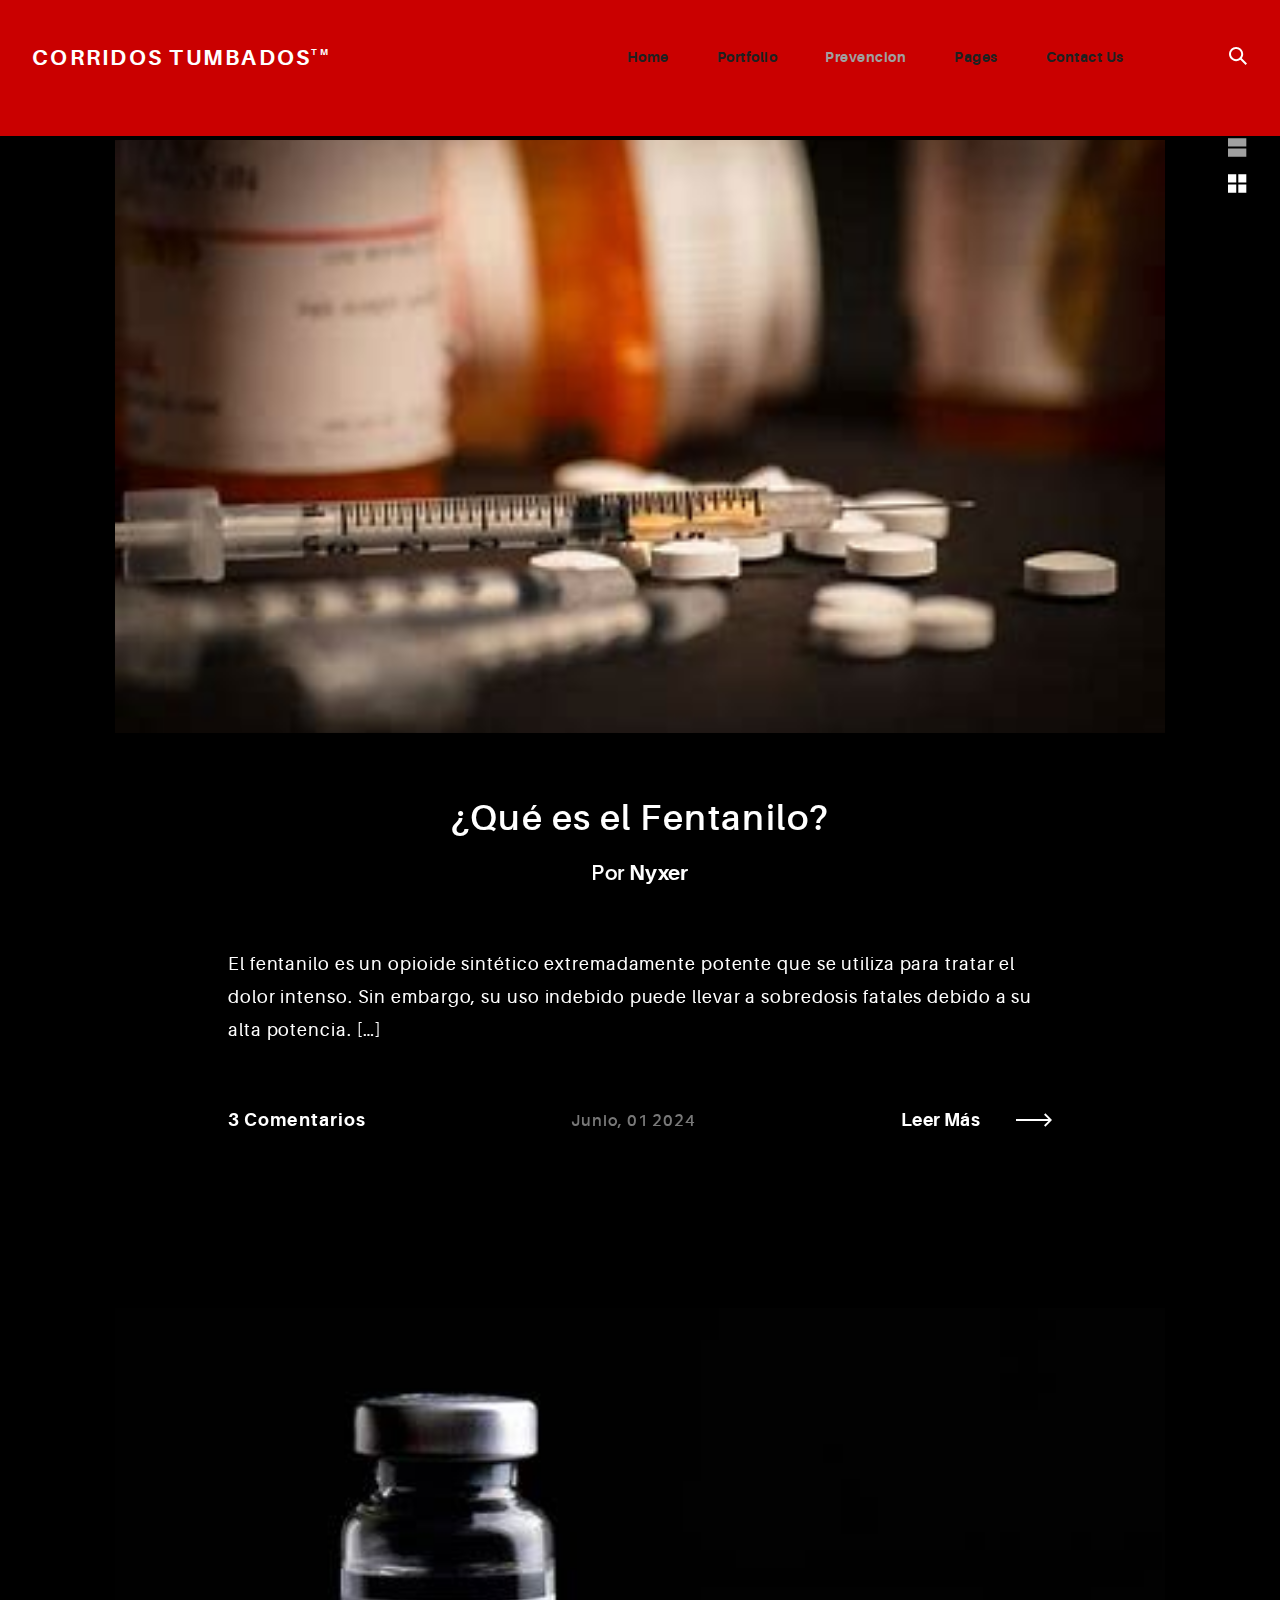
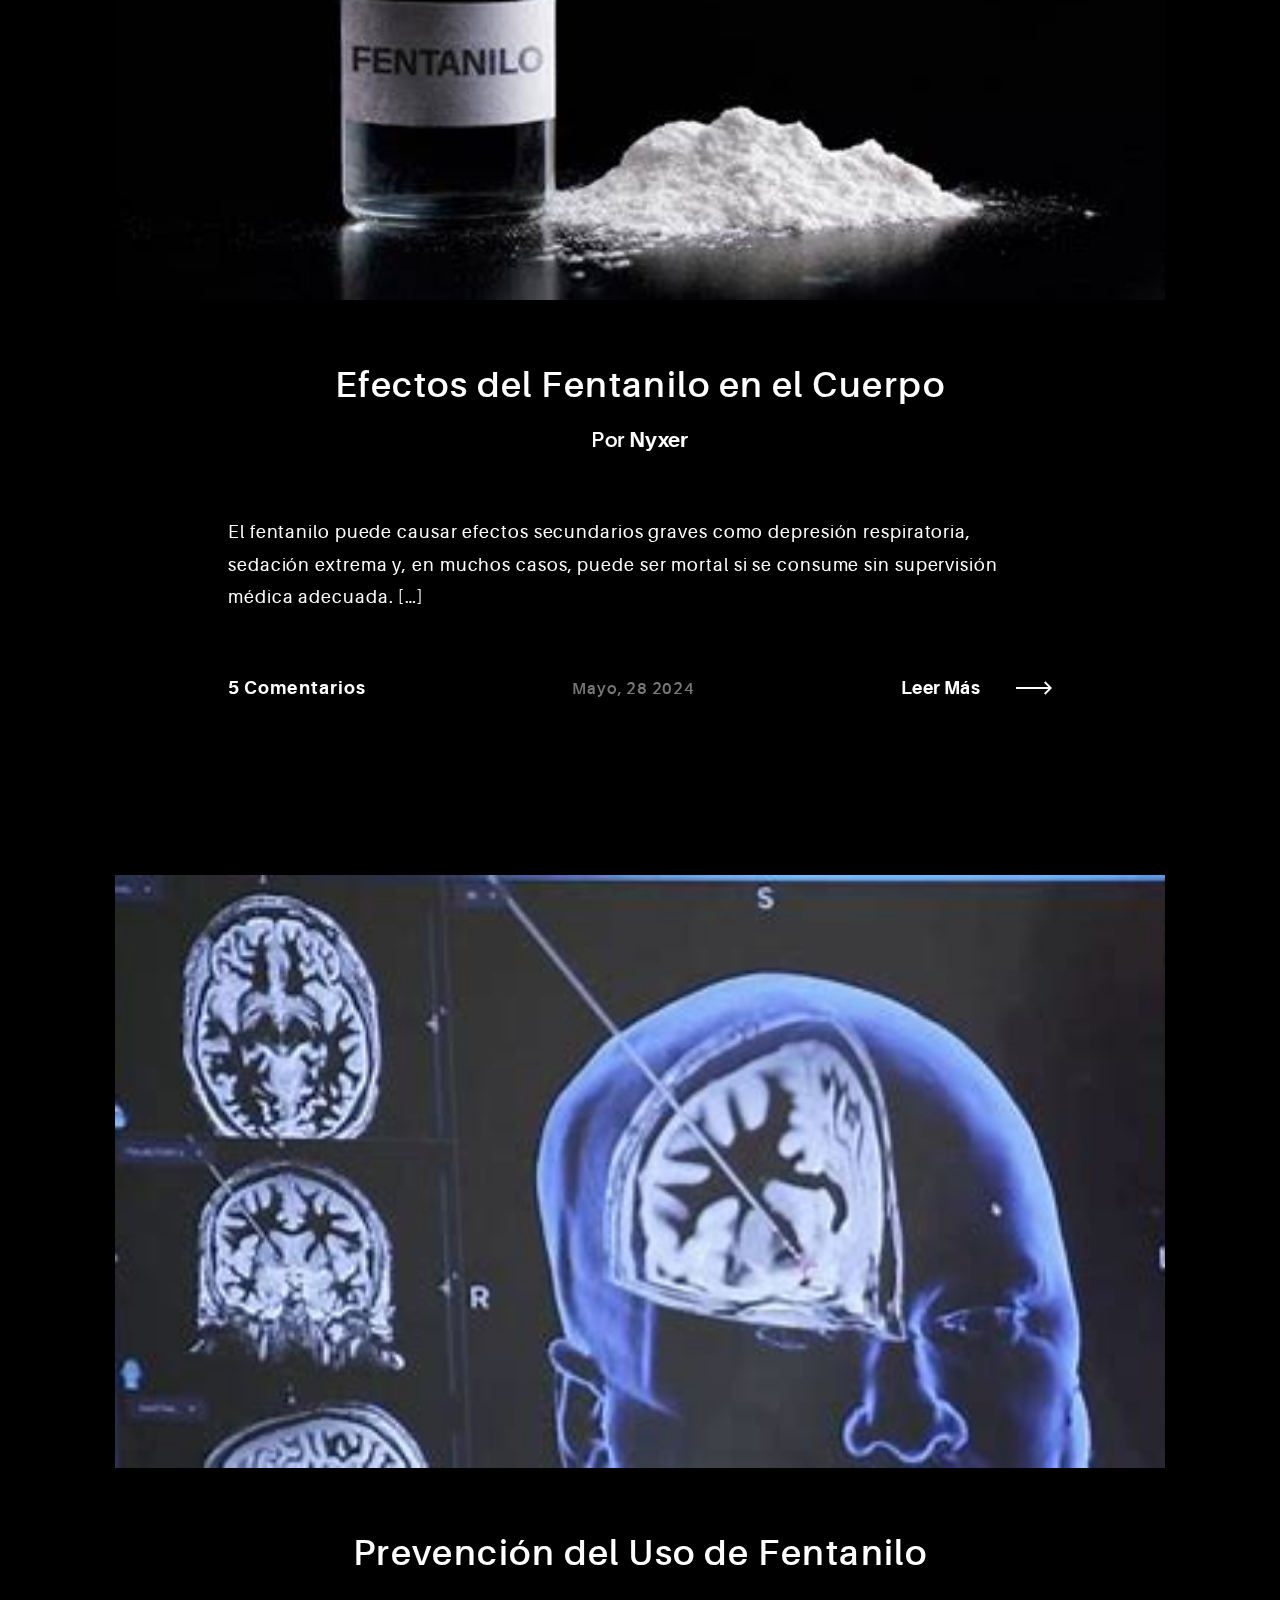
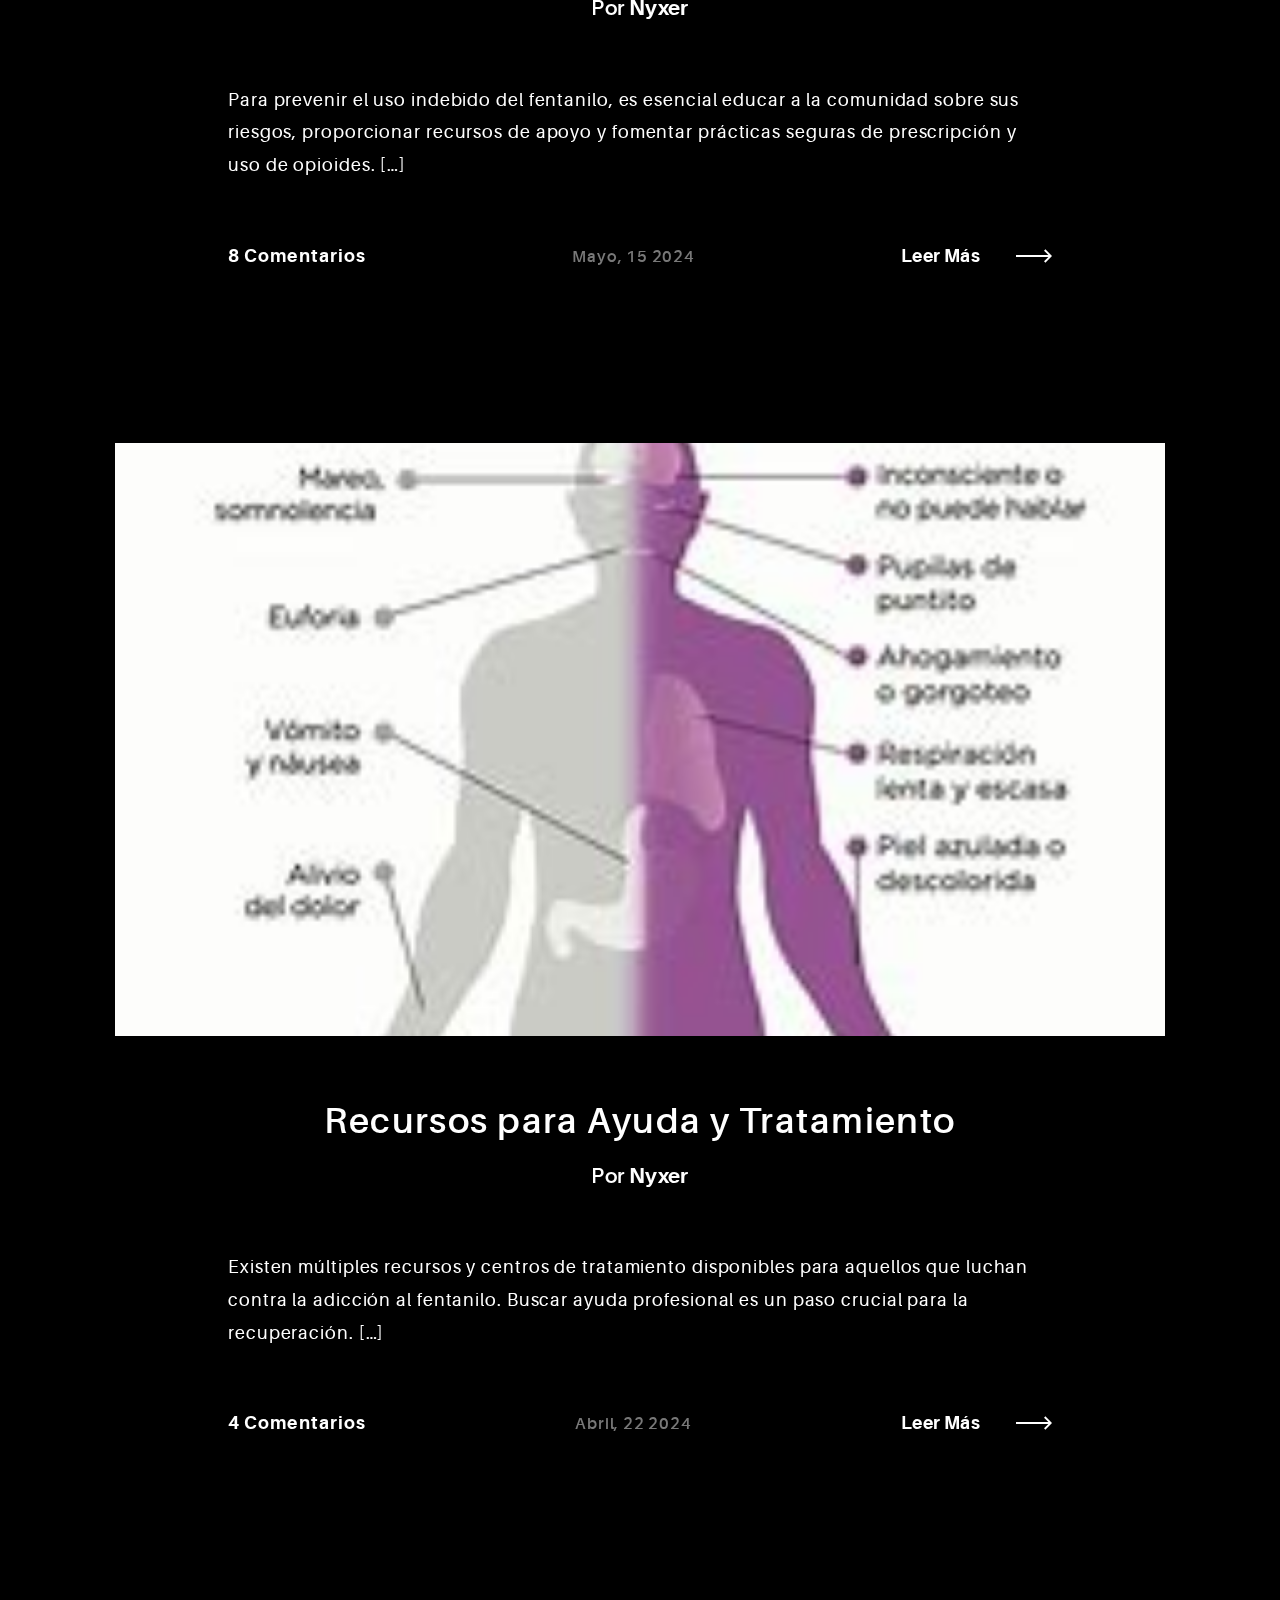
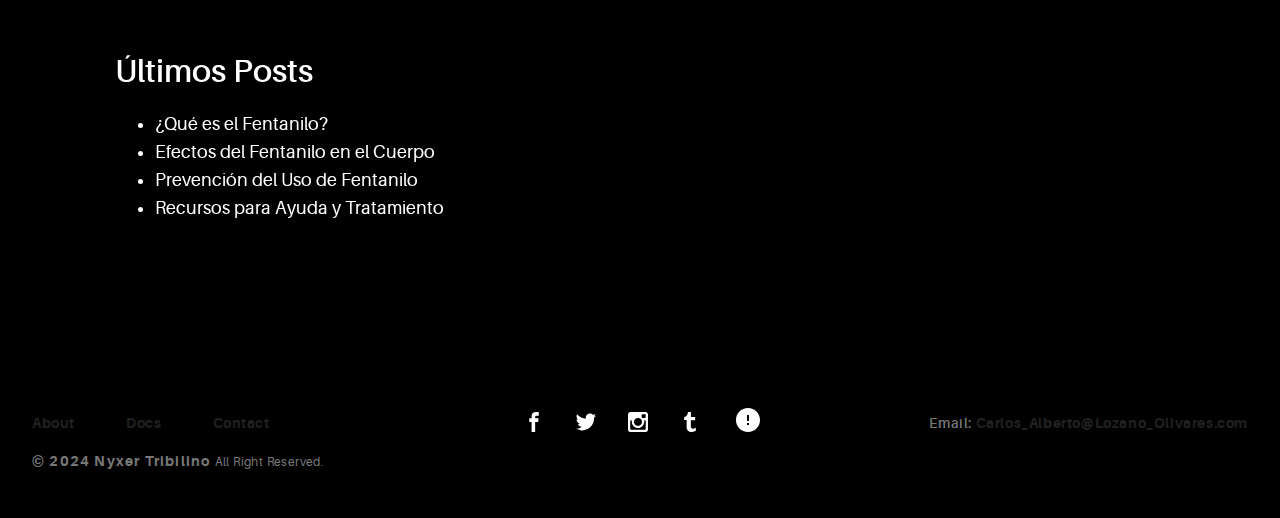
<file: blog.html>
<!DOCTYPE html>
<html>
  <head>
    <meta name="viewport" content="width=device-width, initial-scale=1.0">
    <meta charset="UTF-8">
    <title>Prevención del Fentanilo :: Nyxer</title>
    <link rel="icon" type="image/svg+xml" href="assets/img/urku-ico.jpg">
    <link rel="stylesheet" href="assets/css/aurora-pack.min.css">
    <link rel="stylesheet" href="assets/css/aurora-theme-base.min.css">
    <link rel="stylesheet" href="assets/css/urku.css">
    <!-- favicon -->
      <link rel="apple-touch-icon" sizes="180x180" href="/apple-touch-icon.png">
      <link rel="icon" type="image/png" sizes="32x32" href="/favicon-32x32.png">
      <link rel="icon" type="image/png" sizes="16x16" href="/favicon-16x16.png">
      <link rel="manifest" href="/site.webmanifest">
      <style>
        .rk-warning-btn svg {
          fill: #FF0000; 
          width: 24px;
          height: 24px;
        }
      </style>
  </head>
  <body class="top-fixed">
    <header class="ae-container-fluid ae-container-fluid--full rk-header ">
      <input type="checkbox" id="mobile-menu" class="rk-mobile-menu">
      <label for="mobile-menu">
        <svg>
          <use xlink:href="assets/img/symbols.svg#bar"></use>
        </svg>
        <svg>
          <use xlink:href="assets/img/symbols.svg#bar"></use>
        </svg>
        <svg>
          <use xlink:href="assets/img/symbols.svg#bar"></use>
        </svg>
      </label>
      <div class="ae-container-fluid rk-topbar">
        <h1 class="rk-logo"><a href="index.html">Corridos Tumbados<sup>tm</sup></a></h1>
        <nav class="rk-navigation">
          <ul class="rk-menu">
            <li class="rk-menu__item"><a href="index.html" class="rk-menu__link">Home</a></li>
            <li class="rk-menu__item"><a href="portfolio.html" class="rk-menu__link">Portfolio</a>
              <nav class="rk-menu__sub">
                <ul class="rk-container">
                  <li class="rk-menu__item"><a href="portfolio.html" class="rk-menu__link">Flex</a></li>
                  <li class="rk-menu__item"><a href="portfolio-alt.html" class="rk-menu__link">Switch</a></li>
                  <li class="rk-menu__item"><a href="portfolio-raw.html" class="rk-menu__link">Static</a></li>
                  <li class="rk-menu__item"><a href="portfolio-masonry.html" class="rk-menu__link">Masonry</a></li>
                </ul>
              </nav>
            </li>
            <li class="active rk-menu__item"><a href="blog.html" class="rk-menu__link">Prevencion</a></li>
            <li class="rk-menu__item"><a href="#0" class="rk-menu__link">Pages</a>
              <nav class="rk-menu__sub">
                <ul class="rk-container">
                  <li class="rk-menu__item"><a href="about.html" class="rk-menu__link">About</a></li>
                  <li class="rk-menu__item"><a href="documentation.html" class="rk-menu__link">CT Albums</a></li>
                  <li class="rk-menu__item"><a href="design-styles.html" class="rk-menu__link">CT Information</a></li>
                </ul>
              </nav>
            </li>
            <li class="rk-menu__item"><a href="contact.html" class="rk-menu__link">Contact Us</a></li>
          </ul>
          <form class="rk-search">
            <input type="text" placeholder="Buscar" id="urku-search" class="rk-search-field">
            <label for="urku-search">
              <svg>
                <use xlink:href="assets/img/symbols.svg#icon-search"></use>
              </svg>
            </label>
          </form>
        </nav>
      </div>
    </header>
    <section class="ae-container-fluid rk-main">
      <input type="radio" name="layout-ctrl" checked id="layout-base" class="layout-ctrl-input">
      <div class="ae-container-fluid rk-layout-ctrl-cont">
        <label for="layout-base" class="rk-layout-ctrl">
          <svg>
            <use xlink:href="assets/img/symbols.svg#icon-view-full"></use>
          </svg>
        </label>
      </div>
      <input type="radio" name="layout-ctrl" id="layout-grid" class="layout-ctrl-input">
      <div class="ae-container-fluid rk-layout-ctrl-cont">
        <label for="layout-grid" class="rk-layout-ctrl">
          <svg>
            <use xlink:href="assets/img/symbols.svg#icon-view-alt"></use>
          </svg>
        </label>
      </div>
      <div class="rk-layout-ctrl-mobile layout-blog">
        <svg viewBox="0 0 9 9" class="layout-mob-1">
          <rect width="100%" height="100%" fill="currentColor"></rect>
        </svg>
        <svg viewBox="0 0 9 9" class="layout-mob-2">
          <rect width="100%" height="100%" fill="currentColor"></rect>
        </svg>
        <svg viewBox="0 0 9 9" class="layout-mob-3">
          <rect width="100%" height="100%" fill="currentColor"></rect>
        </svg>
        <svg viewBox="0 0 9 9" class="layout-mob-4">
          <rect width="100%" height="100%" fill="currentColor"></rect>
        </svg>
      </div>
      <section class="ae-container-fluid ae-container-fluid--inner rk-blog">
        <div class="rk-blog__items">
          <div class="rk-blog__item">
            <div class="post-img post-1 rk-landscape-alt rk-tosquare">
              <div class="item-meta">
                <p><a href="blog-post.html" class="arrow-button">Leer Más<span class="arrow-cont">
                      <svg>
                        <use xlink:href="assets/img/symbols.svg#arrow"></use>
                      </svg></span></a></p>
              </div>
            </div>
            <div class="blog-info" id="Fentanilo">
              <h2 class="blog-info__title"> <a href="blog-post.html">¿Qué es el Fentanilo?</a></h2>
              <h5 class="blog-info__author">Por <a href="blog-post.html" class="ae-u-bolder">Nyxer</a></h5>
              <p class="blog-info__excerpt">El fentanilo es un opioide sintético extremadamente potente que se utiliza para tratar el dolor intenso. Sin embargo, su uso indebido puede llevar a sobredosis fatales debido a su alta potencia.</p>
            </div>
            <div class="blog-meta"><a href="blog-post.html" class="ae-u-bolder blog-meta__comments">3 Comentarios</a><span class="ae-kappa ae-u-bold blog-meta__date">Junio, 01 2024</span><a href="blog-post.html" class="arrow-button blog-meta__read-more">Leer Más<span class="arrow-cont">
                  <svg>
                    <use xlink:href="assets/img/symbols.svg#arrow"></use>
                  </svg></span></a></div>
          </div>
          <div class="rk-blog__item">
            <div class="post-img post-5 rk-landscape-alt rk-toportrait">
              <div class="item-meta">
                <p><a href="blog-post.html" class="arrow-button">Leer Más<span class="arrow-cont">
                      <svg>
                        <use xlink:href="assets/img/symbols.svg#arrow"></use>
                      </svg></span></a></p>
              </div>
            </div>
            <div class="blog-info" id="Efectos">
              <h2 class="blog-info__title"> <a href="blog-post.html">Efectos del Fentanilo en el Cuerpo</a></h2>
              <h5 class="blog-info__author">Por <a href="blog-post.html" class="ae-u-bolder">Nyxer</a></h5>
              <p class="blog-info__excerpt">El fentanilo puede causar efectos secundarios graves como depresión respiratoria, sedación extrema y, en muchos casos, puede ser mortal si se consume sin supervisión médica adecuada.</p>
            </div>
            <div class="blog-meta"><a href="blog-post.html" class="ae-u-bolder blog-meta__comments">5 Comentarios</a><span class="ae-kappa ae-u-bold blog-meta__date">Mayo, 28 2024</span><a href="blog-post.html" class="arrow-button blog-meta__read-more">Leer Más<span class="arrow-cont">
                  <svg>
                    <use xlink:href="assets/img/symbols.svg#arrow"></use>
                  </svg></span></a></div>
          </div>
          <div class="rk-blog__item">
            <div class="post-img post-7 rk-landscape-alt rk-tosquare">
              <div class="item-meta">
                <p><a href="blog-post.html" class="arrow-button">Leer Más<span class="arrow-cont">
                      <svg>
                        <use xlink:href="assets/img/symbols.svg#arrow"></use>
                      </svg></span></a></p>
              </div>
            </div>
            <div class="blog-info" id="Prevención">
              <h2 class="blog-info__title"> <a href="blog-post.html">Prevención del Uso de Fentanilo</a></h2>
              <h5 class="blog-info__author">Por <a href="blog-post.html" class="ae-u-bolder">Nyxer</a></h5>
              <p class="blog-info__excerpt">Para prevenir el uso indebido del fentanilo, es esencial educar a la comunidad sobre sus riesgos, proporcionar recursos de apoyo y fomentar prácticas seguras de prescripción y uso de opioides.</p>
            </div>
            <div class="blog-meta"><a href="blog-post.html" class="ae-u-bolder blog-meta__comments">8 Comentarios</a><span class="ae-kappa ae-u-bold blog-meta__date">Mayo, 15 2024</span><a href="blog-post.html" class="arrow-button blog-meta__read-more">Leer Más<span class="arrow-cont">
                  <svg>
                    <use xlink:href="assets/img/symbols.svg#arrow"></use>
                  </svg></span></a></div>
          </div>
          <div class="rk-blog__item">
            <div class="post-img post-9 rk-landscape-alt rk-tosquare">
              <div class="item-meta">
                <p><a href="blog-post.html" class="arrow-button">Leer Más<span class="arrow-cont">
                      <svg>
                        <use xlink:href="assets/img/symbols.svg#arrow"></use>
                      </svg></span></a></p>
              </div>
            </div>
            <div class="blog-info" id="Recursos">
              <h2 class="blog-info__title"> <a href="blog-post.html">Recursos para Ayuda y Tratamiento</a></h2>
              <h5 class="blog-info__author">Por <a href="blog-post.html" class="ae-u-bolder">Nyxer</a></h5>
              <p class="blog-info__excerpt">Existen múltiples recursos y centros de tratamiento disponibles para aquellos que luchan contra la adicción al fentanilo. Buscar ayuda profesional es un paso crucial para la recuperación.</p>
            </div>
            <div class="blog-meta"><a href="blog-post.html" class="ae-u-bolder blog-meta__comments">4 Comentarios</a><span class="ae-kappa ae-u-bold blog-meta__date">Abril, 22 2024</span><a href="blog-post.html" class="arrow-button blog-meta__read-more">Leer Más<span class="arrow-cont">
                  <svg>
                    <use xlink:href="assets/img/symbols.svg#arrow"></use>
                  </svg></span></a></div>
          </div>
        </div>
        <aside class="rk-blog__sidebar">
          <div class="rk-blog__sidebar-item">
            <h3 class="rk-blog__sidebar-title">Últimos Posts</h3>
            <ul class="rk-blog__recent-posts">
              <li><a href="#Fentanilo" class="rk-blog__recent-post">¿Qué es el Fentanilo?</a></li>
              <li><a href="#Efectos" class="rk-blog__recent-post">Efectos del Fentanilo en el Cuerpo</a></li>
              <li><a href="#Prevención" class="rk-blog__recent-post">Prevención del Uso de Fentanilo</a></li>
              <li><a href="#Recursos" class="rk-blog__recent-post">Recursos para Ayuda y Tratamiento</a></li>
            </ul>
          </div>
        </aside>
      </section>
    </section>
    <footer class="ae-container-fluid rk-footer ">
      <div class="ae-grid ae-grid--collapse">
        <div class="ae-grid__item item-lg-4 au-xs-ta-center au-lg-ta-left">
          <ul class="rk-menu rk-footer-menu">
            <li class="rk-menu__item"><a href="about.html" class="rk-menu__link">About</a>
            </li>
            <li class="rk-menu__item"><a href="documentation.html" class="rk-menu__link">Docs</a>
            </li>
            <li class="rk-menu__item"><a href="contact.html" class="rk-menu__link">Contact</a>
            </li>
          </ul>
          <p class="rk-footer__text rk-footer__copy "> <span class="ae-u-bold">© </span><span class="ae-u-bolder">2024 Nyxer Tribilino </span>All Right Reserved.</p>
        </div>
        <div class="ae-grid__item item-lg-4 au-xs-ta-center"><a href="#0" class="rk-social-btn ">
            <svg>
              <use xlink:href="assets/img/symbols.svg#icon-facebook"></use>
            </svg></a><a href="#0" class="rk-social-btn ">
            <svg>
              <use xlink:href="assets/img/symbols.svg#icon-twitter"></use>
            </svg></a><a href="#0" class="rk-social-btn ">
            <svg>
              <use xlink:href="assets/img/symbols.svg#icon-pinterest"></use>
            </svg></a><a href="#0" class="rk-social-btn ">
            <svg>
              <use xlink:href="assets/img/symbols.svg#icon-tumblr"></use>
            </svg></a>
            <a href="https://estrategiaenelaula.sep.gob.mx/fentanilo" class="rk-social-btn rk-warning-btn">
              <svg>
                <use xlink:href="assets/img/symbols.svg#icon-warning"></use>
              </svg>
            </a></div>
        <div class="ae-grid__item item-lg-4 au-xs-ta-center au-lg-ta-right">
          <p class="rk-footer__text rk-footer__contact "> <span class="ae-u-bold">Email: </span><span class="ae-u-bolder"> <a href="#0" class="rk-dark-color ">Carlos_Alberto@Lozano_Olivares.com </a></span></p>
        </div>
      </div>
    </footer>
  </body>
</html>
</file>
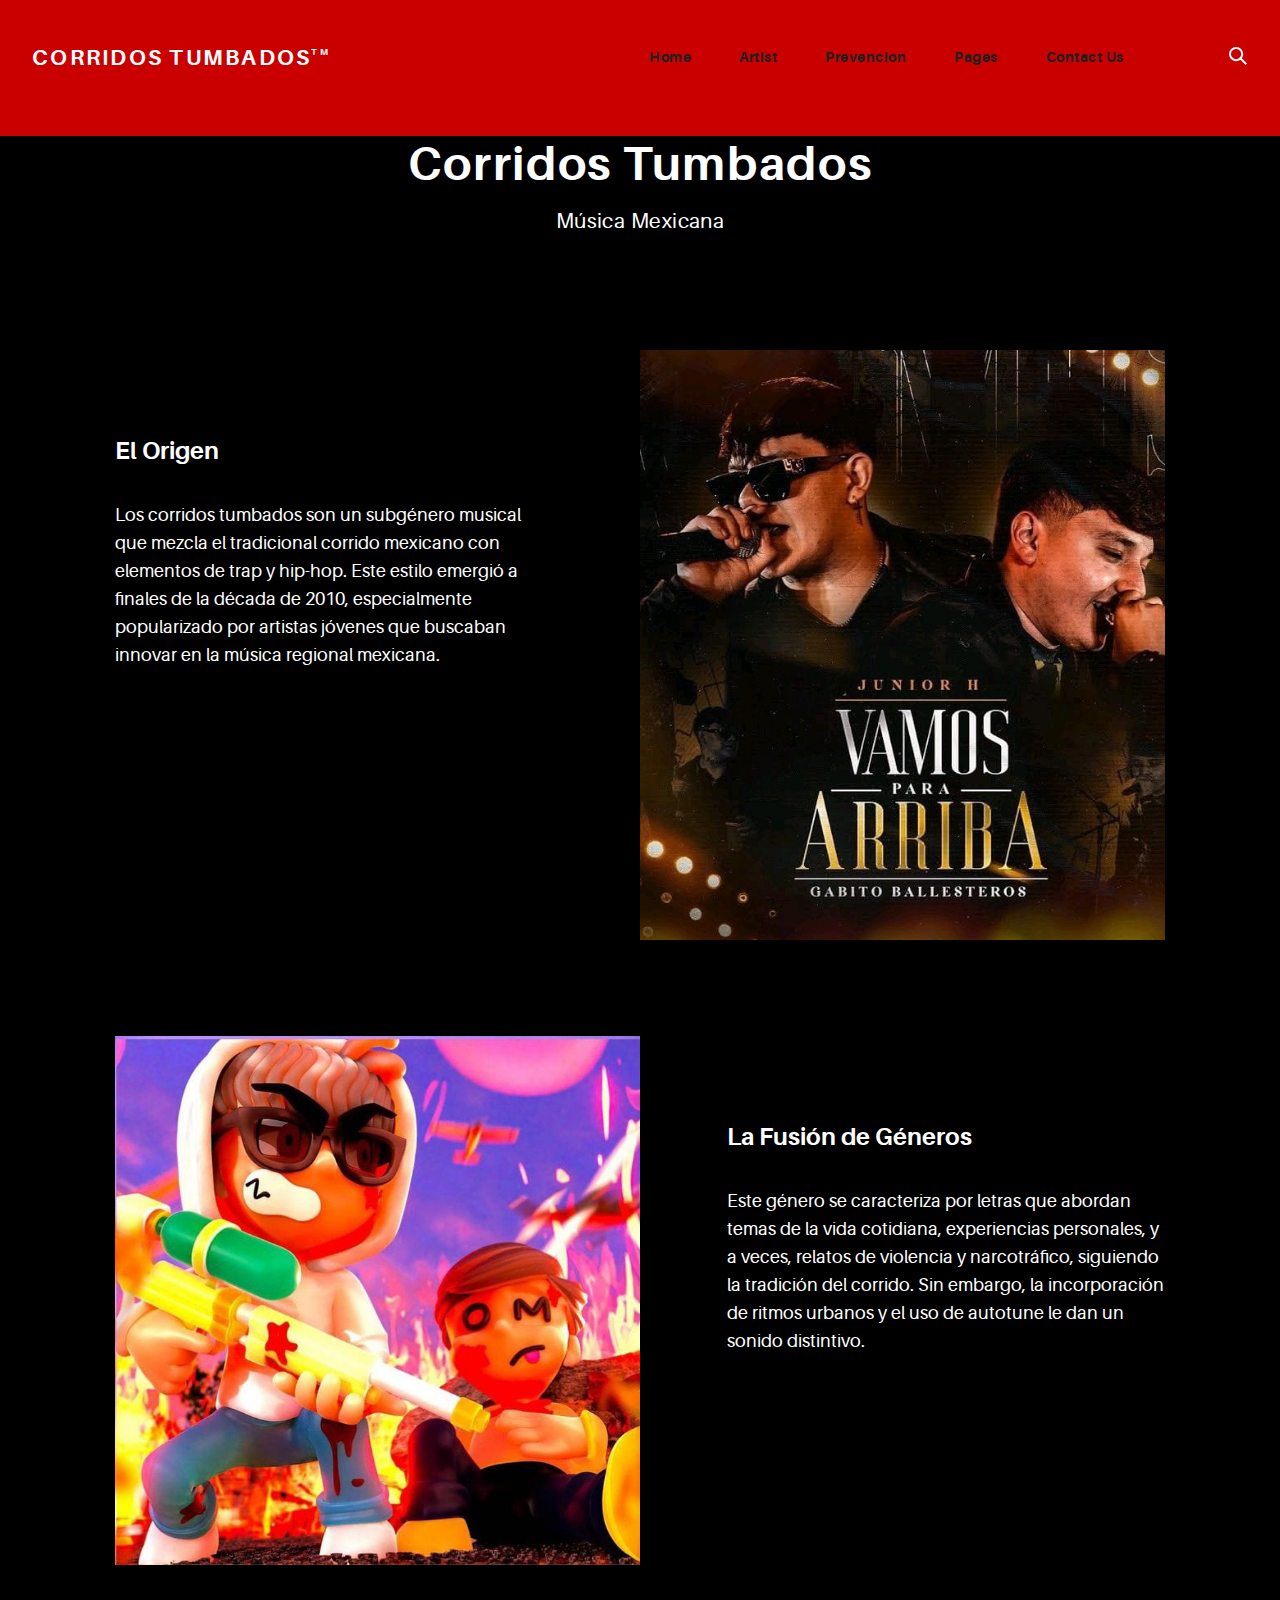
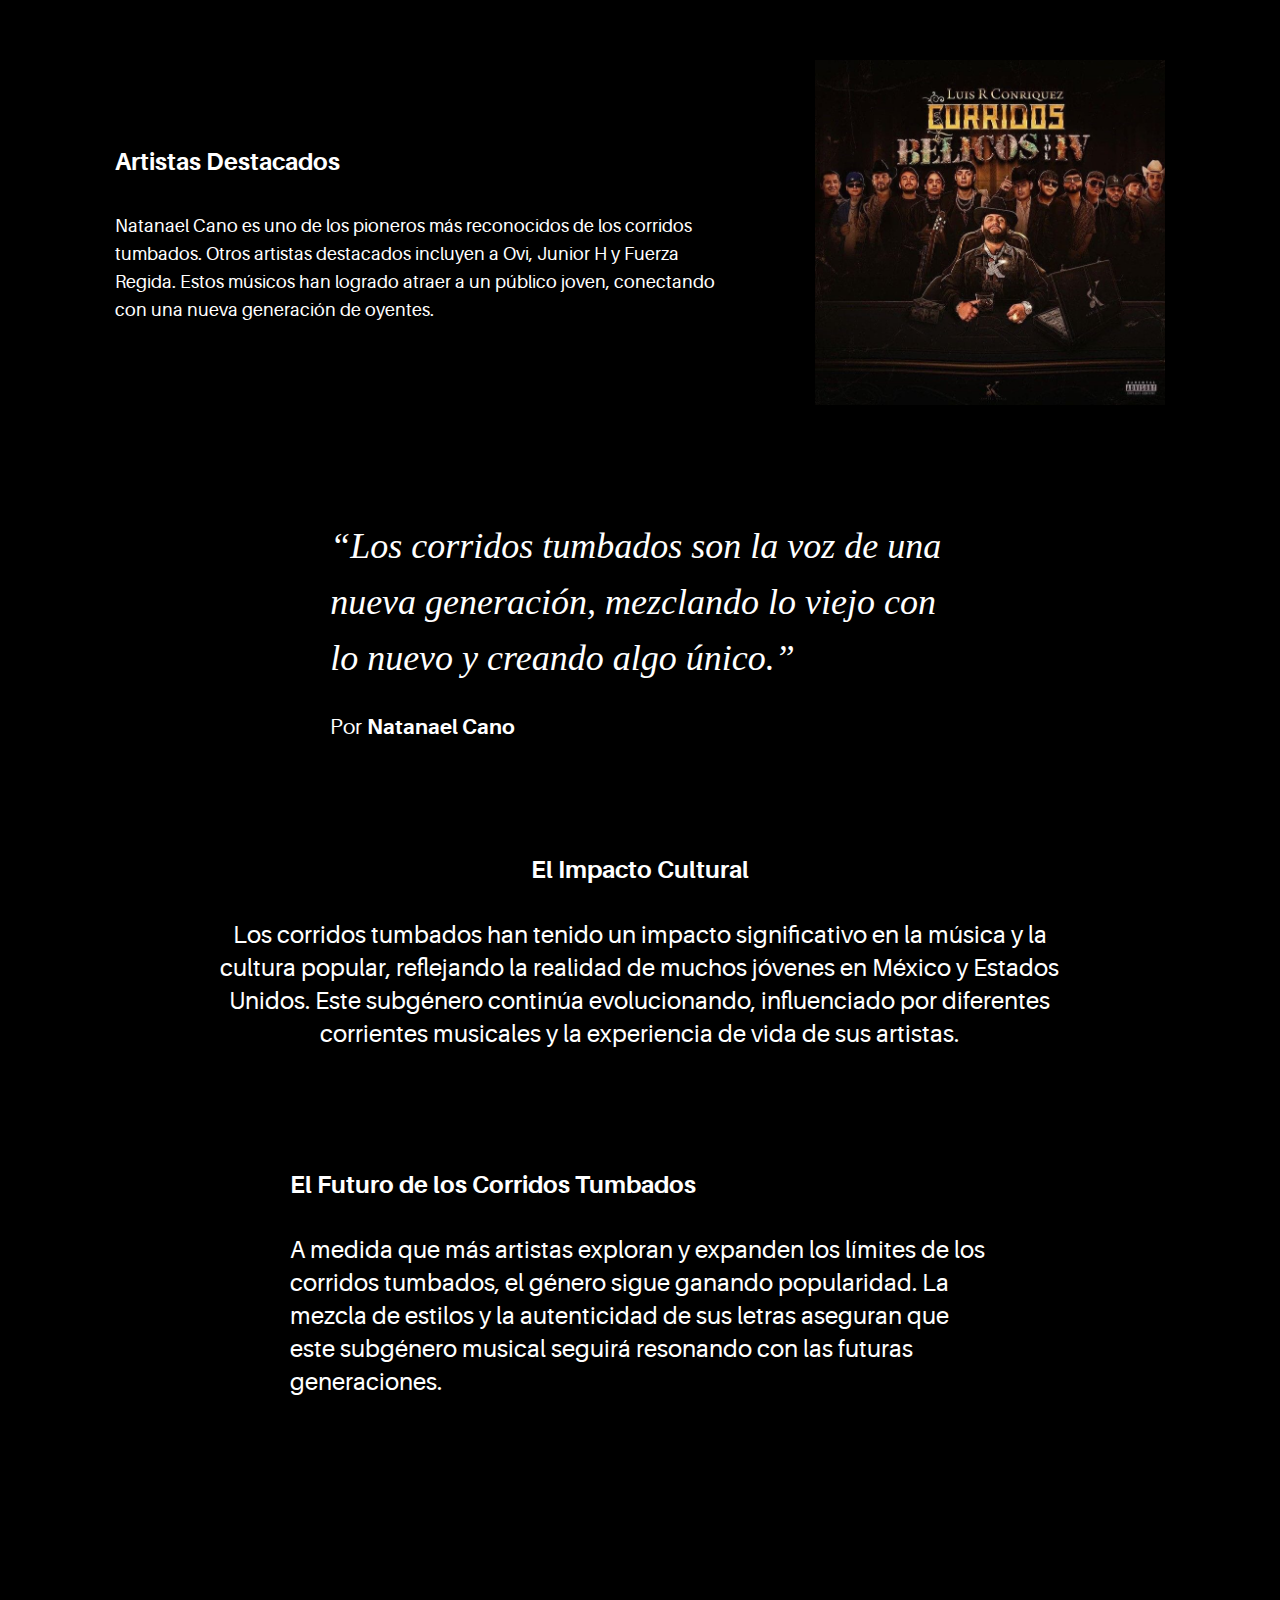
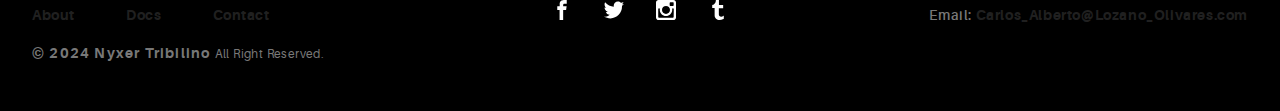
<file: design-styles.html>
<!DOCTYPE html>
<html>
  <head>
    <meta name="viewport" content="width=device-width, initial-scale=1.0">
    <meta charset="UTF-8">
    <title>CT :: Nyxer</title>
    <link rel="icon" type="image/svg+xml" href="assets/img/urku-ico.jpg">
    <link rel="stylesheet" href="assets/css/aurora-pack.min.css">
    <link rel="stylesheet" href="assets/css/aurora-theme-base.min.css">
    <link rel="stylesheet" href="assets/css/urku.css">
  </head>
  <body class="top-fixed">
    <header class="ae-container-fluid ae-container-fluid--full rk-header ">
      <input type="checkbox" id="mobile-menu" class="rk-mobile-menu">
      <label for="mobile-menu">
        <svg>
          <use xlink:href="assets/img/symbols.svg#bar"></use>
        </svg>
        <svg>
          <use xlink:href="assets/img/symbols.svg#bar"></use>
        </svg>
        <svg>
          <use xlink:href="assets/img/symbols.svg#bar"></use>
        </svg>
      </label>
      <div class="ae-container-fluid rk-topbar">
        <h1 class="rk-logo"><a href="index.html">Corridos Tumbados<sup>TM</sup></a></h1>
        <nav class="rk-navigation">
          <ul class="rk-menu">
            <li class="rk-menu__item"><a href="index.html" class="rk-menu__link">Home</a></li>
            <li class="rk-menu__item"><a href="portfolio.html" class="rk-menu__link">Artist</a></li>
            <li class="rk-menu__item"><a href="blog.html" class="rk-menu__link">Prevencion</a></li>
            <li class="rk-menu__item"><a href="about.html" class="rk-menu__link">Pages</a></li>
            <li class="rk-menu__item"><a href="contact.html" class="rk-menu__link">Contact Us</a></li>
          </ul>
          <form class="rk-search">
            <input type="text" placeholder="Buscar" id="urku-search" class="rk-search-field">
            <label for="urku-search">
              <svg>
                <use xlink:href="assets/img/symbols.svg#icon-search"></use>
              </svg>
            </label>
          </form>
        </nav>
      </div>
    </header>
    <section class="ae-container-fluid ae-container-fluid--full rk-main">
      <div class="item-inside__meta">
        <h1 class="ae-u-bolder rk-portfolio-title">Corridos Tumbados</h1>
        <p class="ae-theta rk-portfolio-category">Música Mexicana</p>
      </div>
      <div class="ae-container-fluid ae-container-fluid--inner">
        <div class="ae-grid ae-grid--collapse au-xs-ptp-1">
          <div class="ae-grid__item item-lg-5 au-lg-ptp-1">
            <h4 class="ae-u-bolder">El Origen</h4>
            <p>Los corridos tumbados son un subgénero musical que mezcla el tradicional corrido mexicano con elementos de trap y hip-hop. Este estilo emergió a finales de la década de 2010, especialmente popularizado por artistas jóvenes que buscaban innovar en la música regional mexicana.</p>
          </div>
          <div class="ae-grid__item item-lg-6 item-lg--offset-1"><img src="assets/img/inner-1.jpg" alt="Corridos Tumbados"></div>
        </div>
        <div class="ae-grid ae-grid--collapse au-xs-ptp-1">
          <div class="ae-grid__item item-lg-6"><img src="assets/img/inner-2.jpg" alt="Corridos Tumbados"></div>
          <div class="ae-grid__item item-lg-5 au-lg-ptp-1 item-lg--offset-1">
            <h4 class="ae-u-bolder">La Fusión de Géneros</h4>
            <p>Este género se caracteriza por letras que abordan temas de la vida cotidiana, experiencias personales, y a veces, relatos de violencia y narcotráfico, siguiendo la tradición del corrido. Sin embargo, la incorporación de ritmos urbanos y el uso de autotune le dan un sonido distintivo.</p>
          </div>
        </div>
        <div class="ae-grid ae-grid--collapse au-xs-ptp-1">
          <div class="ae-grid__item item-lg-7 au-lg-ptp-1">
            <h4 class="ae-u-bolder">Artistas Destacados</h4>
            <p>Natanael Cano es uno de los pioneros más reconocidos de los corridos tumbados. Otros artistas destacados incluyen a Ovi, Junior H y Fuerza Regida. Estos músicos han logrado atraer a un público joven, conectando con una nueva generación de oyentes.</p>
          </div>
          <div class="ae-grid__item item-lg-4 item-lg--offset-1"><img src="assets/img/project-2.jpg" alt="Corridos Tumbados"></div>
        </div>
        <div class="ae-grid ae-grid--collapse au-xs-ptp-1">
          <div class="ae-grid__item item-lg-8 item-lg--offset-2">
            <blockquote>
              <p class="ae-delta au-italic">“Los corridos tumbados son la voz de una nueva generación, mezclando lo viejo con lo nuevo y creando algo único.”</p>
              <footer>
                <p class="ae-theta">Por <span class="ae-u-bolder">Natanael Cano</span></p>
              </footer>
            </blockquote>
          </div>
        </div>
        <div class="ae-grid ae-grid--collapse au-xs-ptp-1 au-xs-ptb-1">
          <div class="ae-grid__item item-lg-10 item-lg--offset-1 au-xs-ta-center">
            <h4 class="ae-u-bolder">El Impacto Cultural</h4>
            <p class="ae-eta">Los corridos tumbados han tenido un impacto significativo en la música y la cultura popular, reflejando la realidad de muchos jóvenes en México y Estados Unidos. Este subgénero continúa evolucionando, influenciado por diferentes corrientes musicales y la experiencia de vida de sus artistas.</p>
          </div>
        </div>
        <div class="ae-grid ae-grid--collapse au-xs-ptp-1 au-xs-ptb-1">
          <div class="ae-grid__item item-lg-8 item-lg--offset-2">
            <h4 class="ae-u-bolder">El Futuro de los Corridos Tumbados</h4>
            <p class="ae-eta">A medida que más artistas exploran y expanden los límites de los corridos tumbados, el género sigue ganando popularidad. La mezcla de estilos y la autenticidad de sus letras aseguran que este subgénero musical seguirá resonando con las futuras generaciones.</p>
          </div>
        </div>
      </div>
    </section>
    <footer class="ae-container-fluid rk-footer ">
      <div class="ae-grid ae-grid--collapse">
        <div class="ae-grid__item item-lg-4 au-xs-ta-center au-lg-ta-left">
          <ul class="rk-menu rk-footer-menu">
            <li class="rk-menu__item"><a href="about.html" class="rk-menu__link">About</a>
            </li>
            <li class="rk-menu__item"><a href="documentation.html" class="rk-menu__link">Docs</a>
            </li>
            <li class="rk-menu__item"><a href="contact.html" class="rk-menu__link">Contact</a>
            </li>
          </ul>
          <p class="rk-footer__text rk-footer__copy "> <span class="ae-u-bold">© </span><span class="ae-u-bolder">2024 Nyxer Tribilino </span>All Right Reserved.</p>
        </div>
        <div class="ae-grid__item item-lg-4 au-xs-ta-center"><a href="#0" class="rk-social-btn ">
            <svg>
              <use xlink:href="assets/img/symbols.svg#icon-facebook"></use>
            </svg></a><a href="#0" class="rk-social-btn ">
            <svg>
              <use xlink:href="assets/img/symbols.svg#icon-twitter"></use>
            </svg></a><a href="#0" class="rk-social-btn ">
            <svg>
              <use xlink:href="assets/img/symbols.svg#icon-pinterest"></use>
            </svg></a><a href="#0" class="rk-social-btn ">
            <svg>
              <use xlink:href="assets/img/symbols.svg#icon-tumblr"></use>
            </svg></a>
          </div>
        <div class="ae-grid__item item-lg-4 au-xs-ta-center au-lg-ta-right">
          <p class="rk-footer__text rk-footer__contact "> <span class="ae-u-bold">Email: </span><span class="ae-u-bolder"> <a href="#0" class="rk-dark-color ">Carlos_Alberto@Lozano_Olivares.com </a></span></p>
        </div>
      </div>
    </footer>
  </body>
</html>
</file>
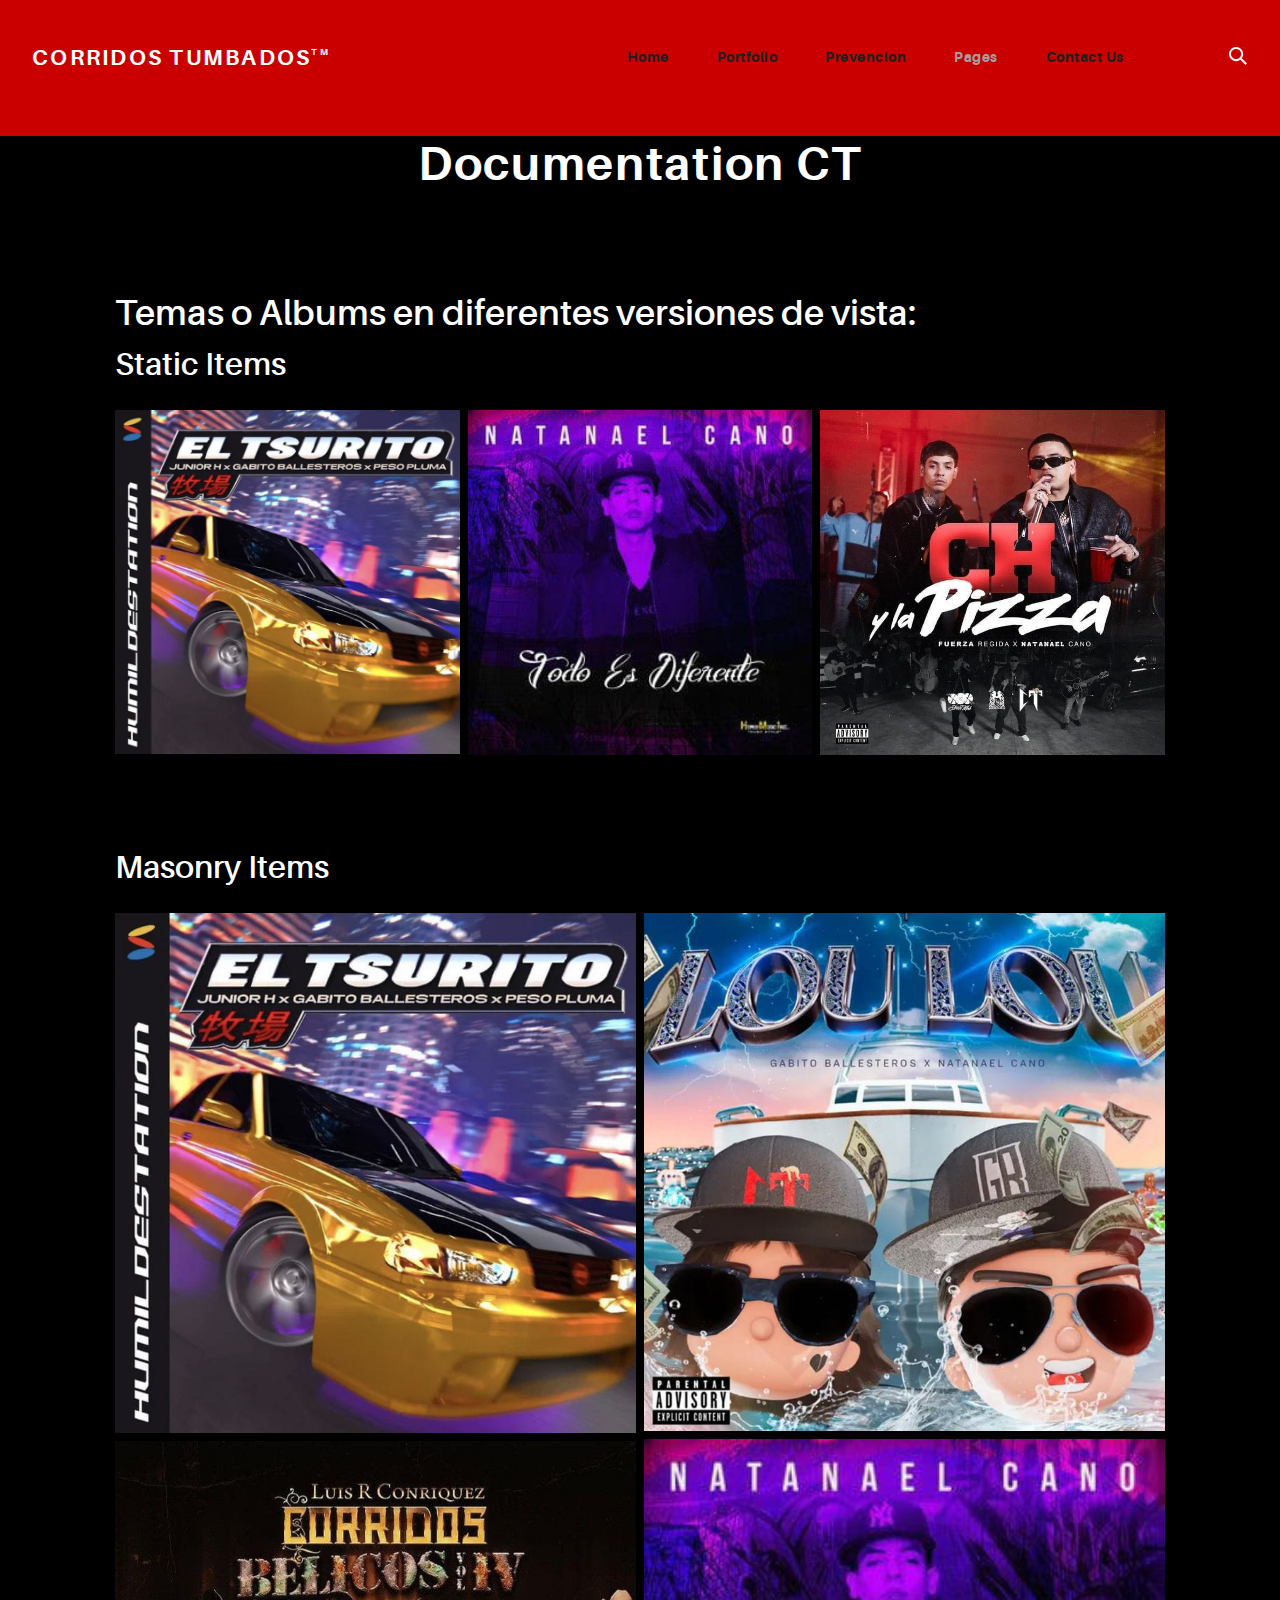
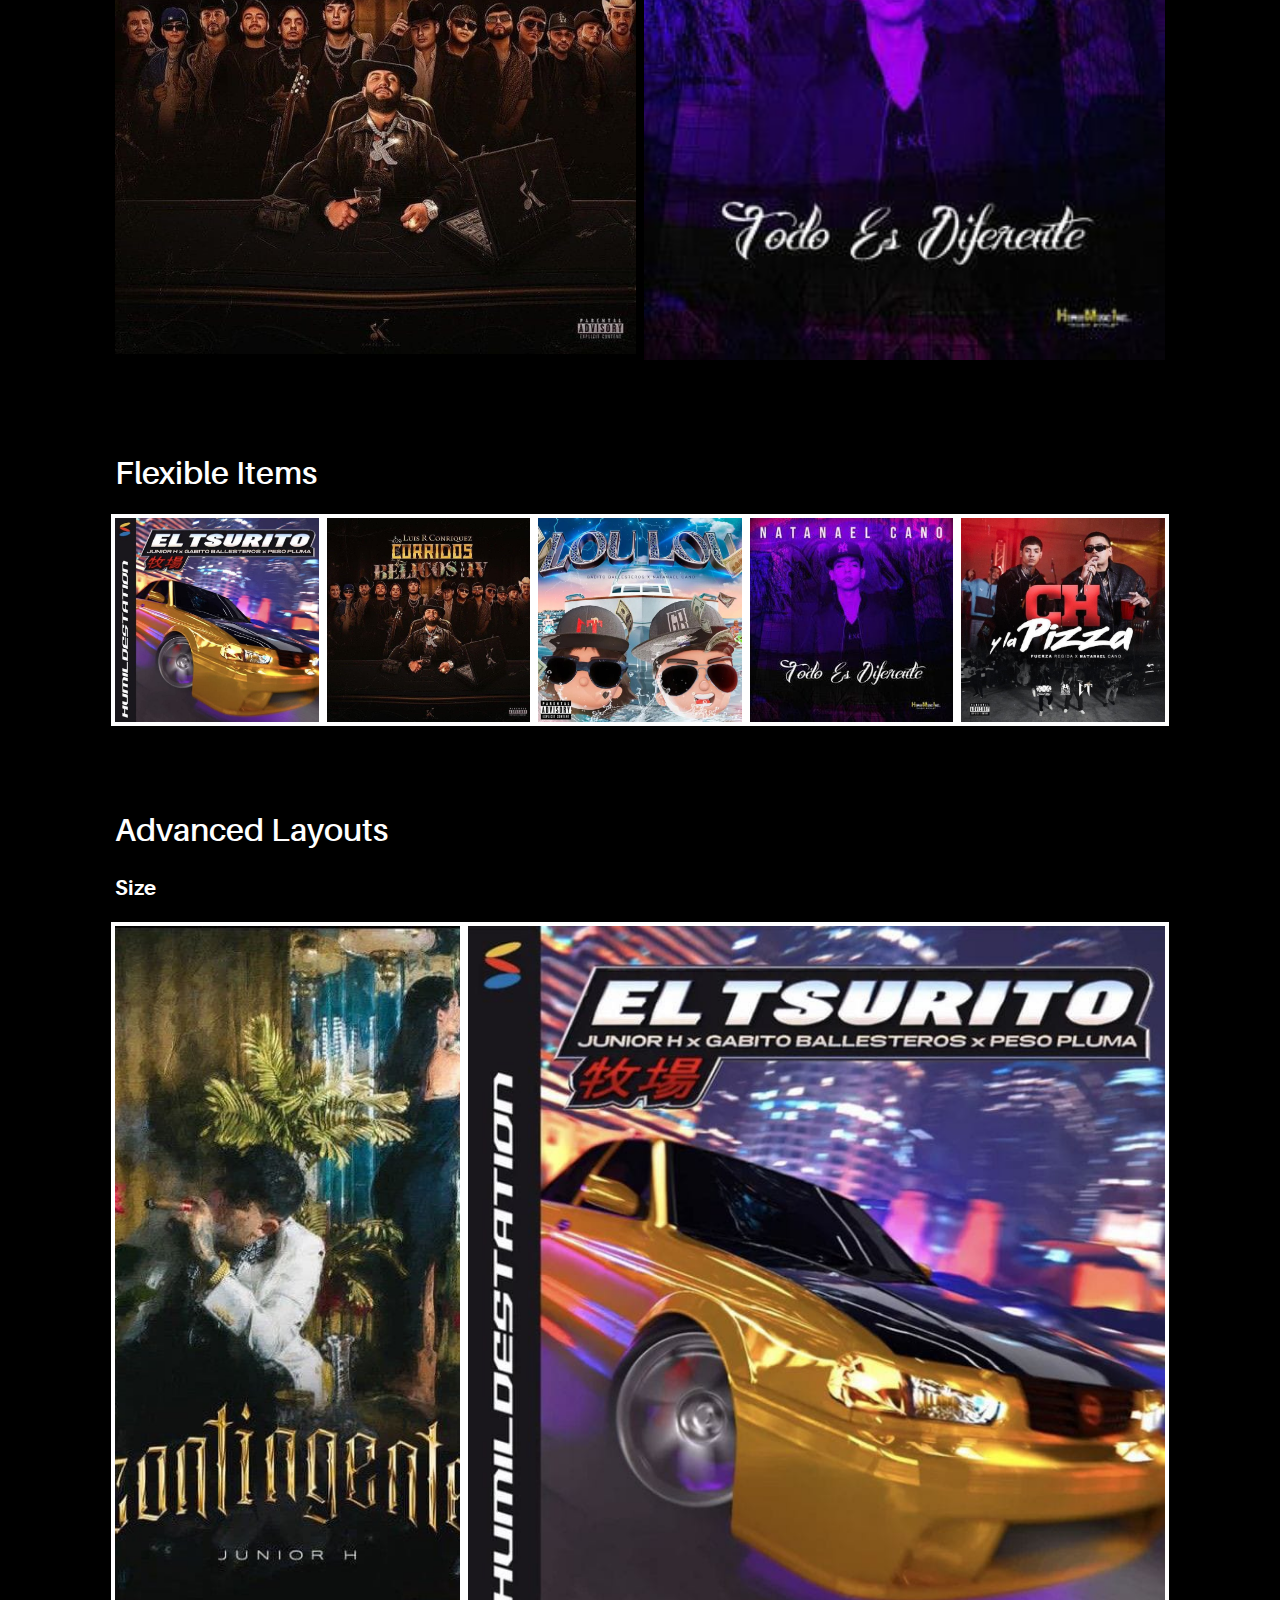
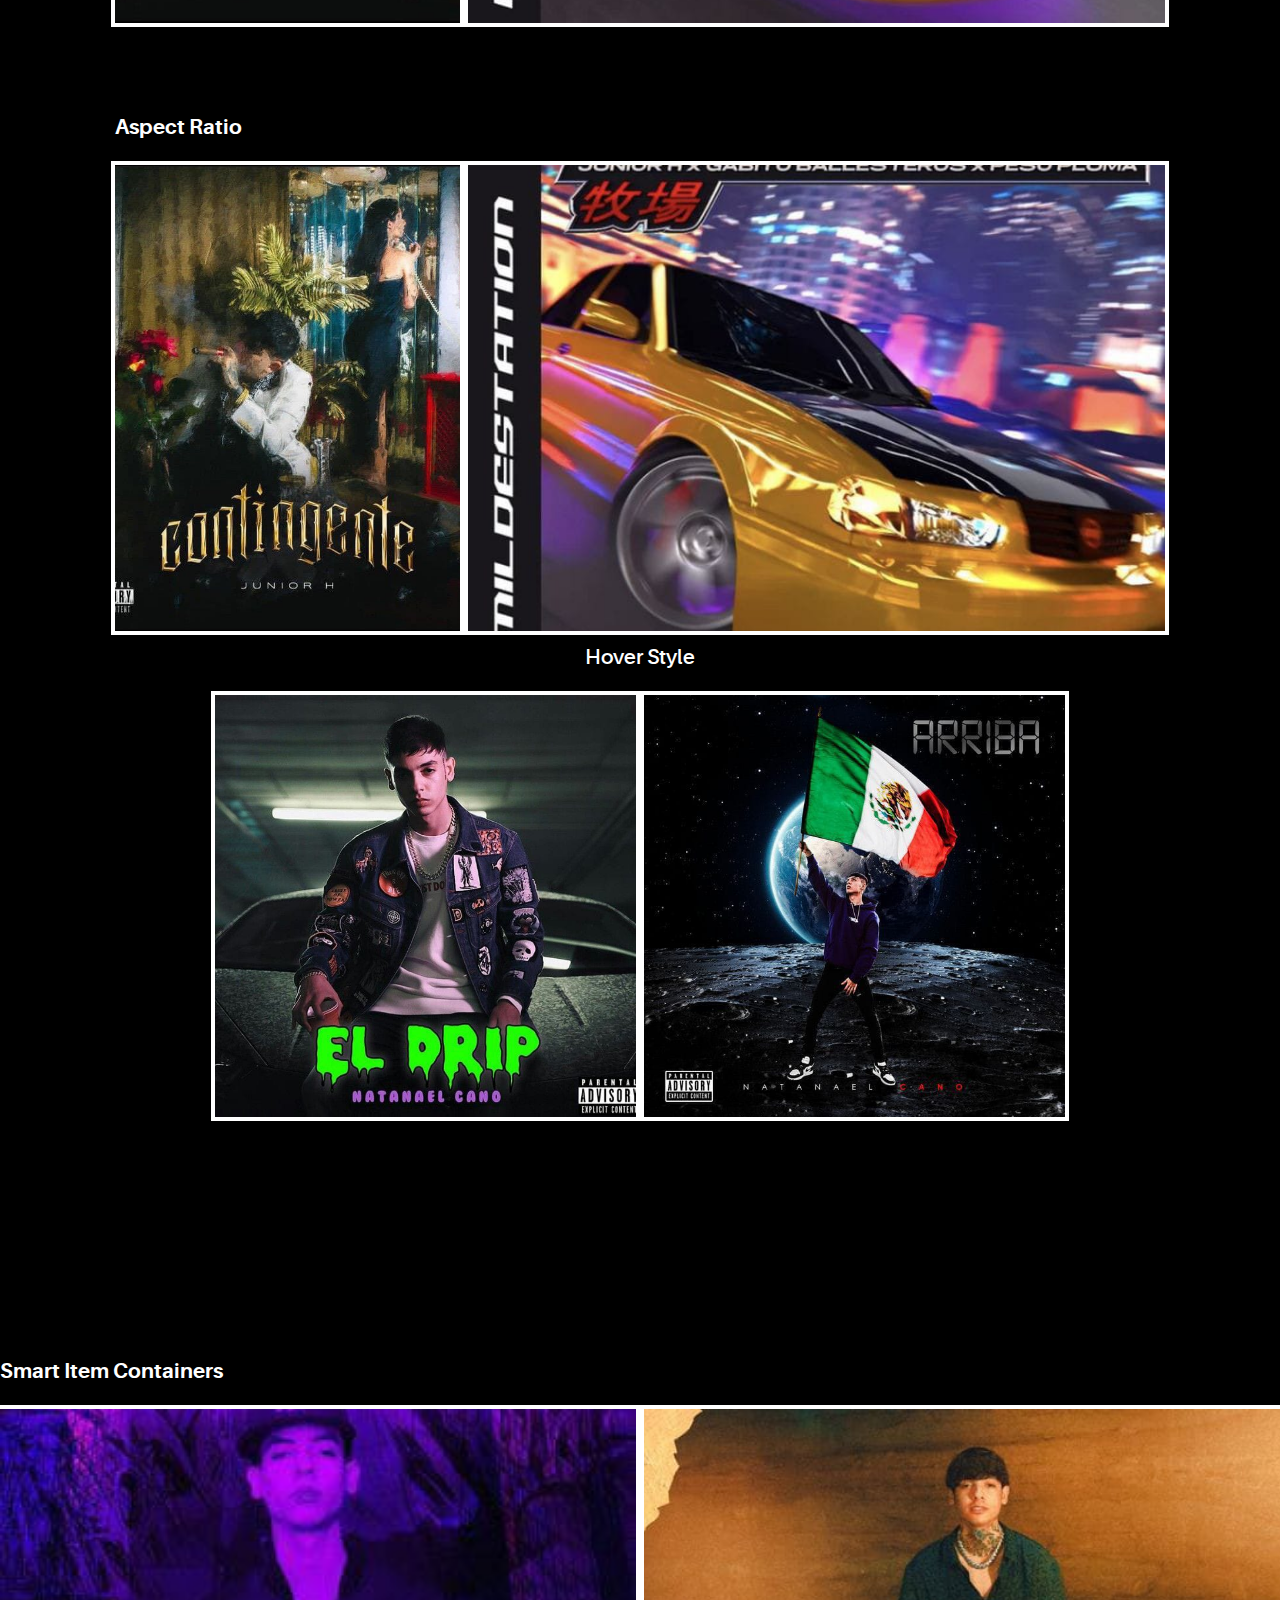
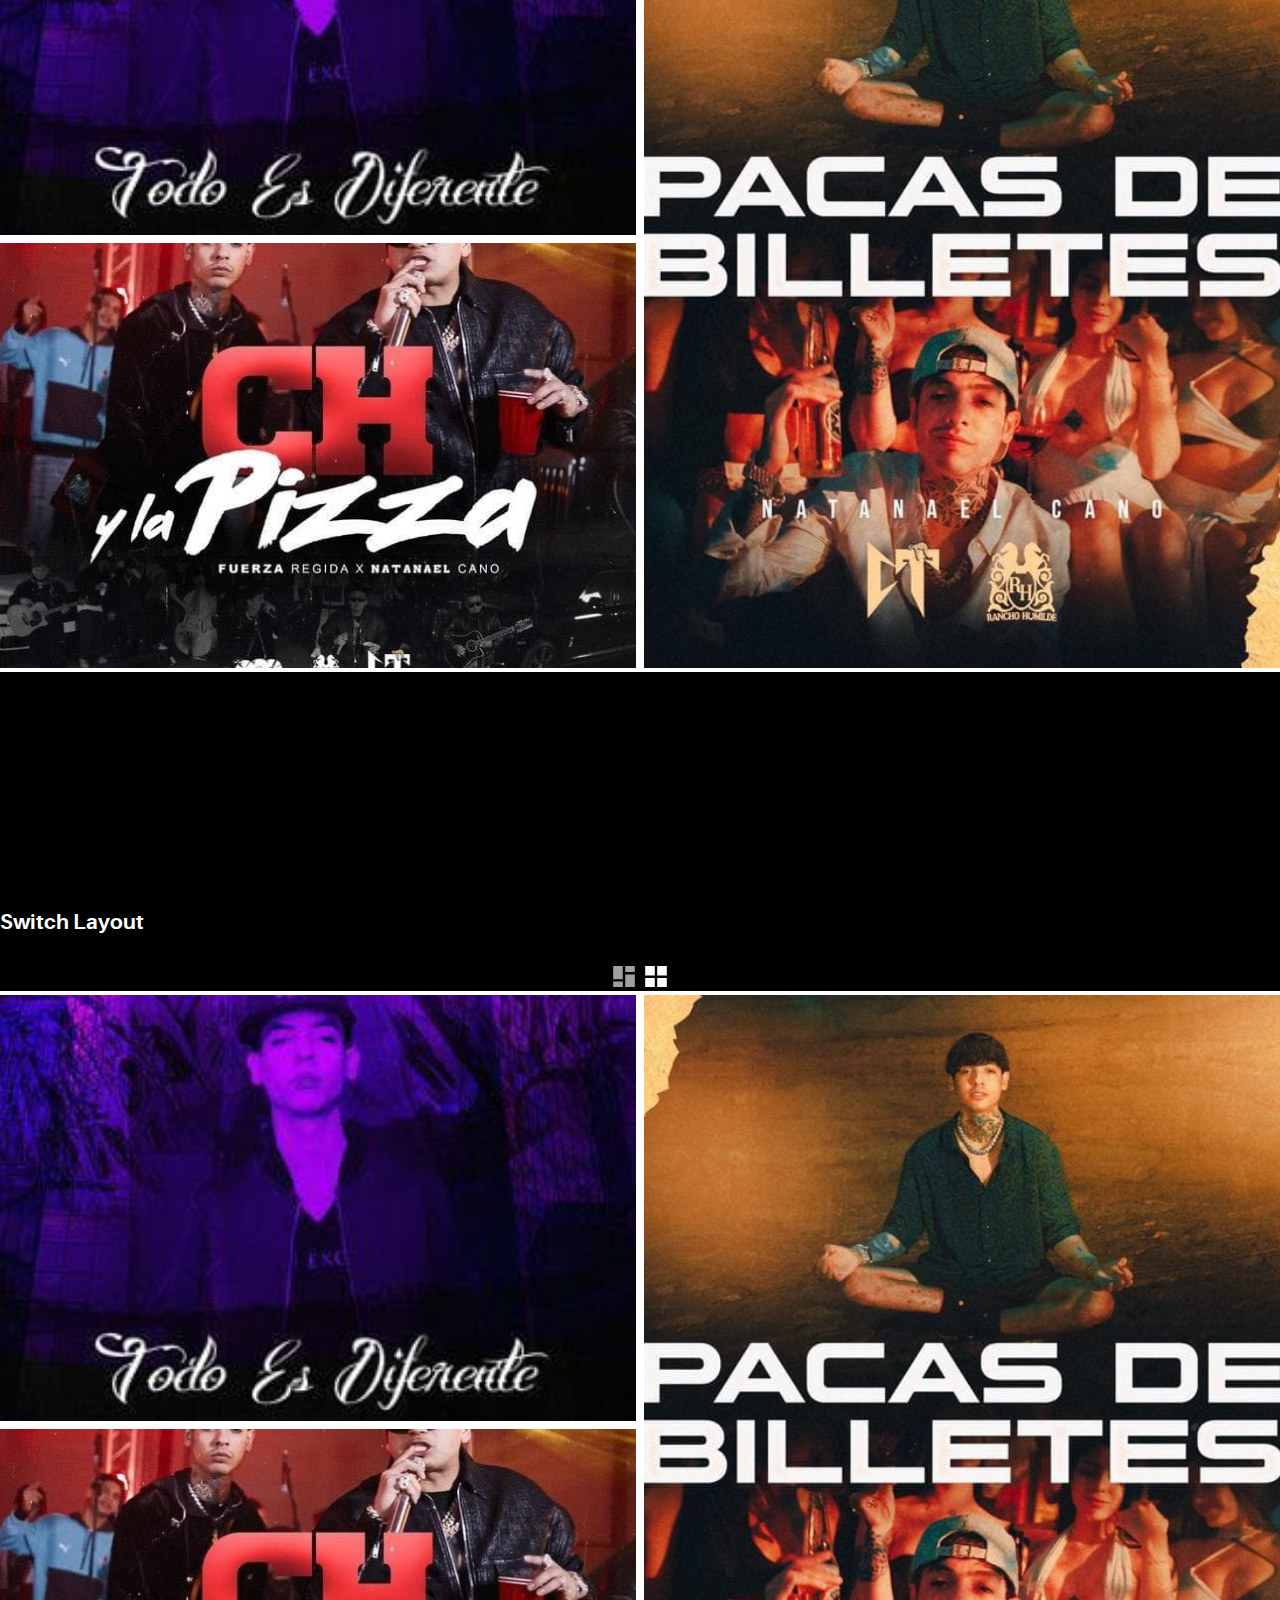
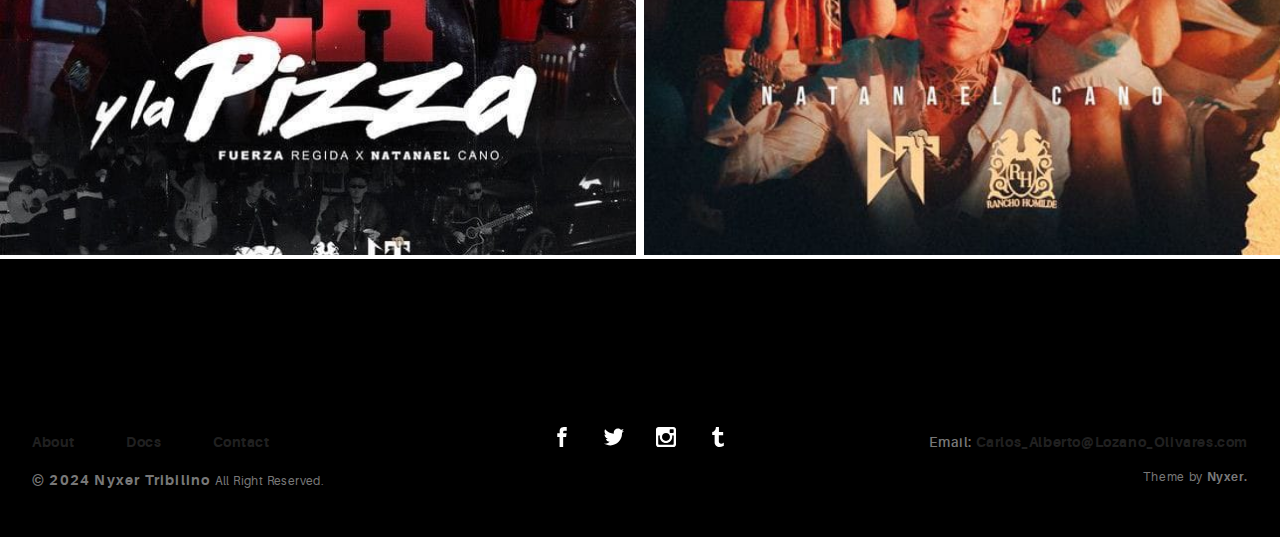
<file: documentation.html>
<!DOCTYPE html>
<html>
  <head>
    <meta name="viewport" content="width=device-width, initial-scale=1.0">
    <meta charset="UTF-8">
    <title>CT :: Nyxer</title>
    <link rel="icon" type="image/svg+xml" href="assets/img/urku-ico.jpg">
    <link rel="stylesheet" href="assets/css/aurora-pack.min.css">
    <link rel="stylesheet" href="assets/css/aurora-theme-base.min.css">
    <link rel="stylesheet" href="assets/css/urku.css">
  </head>
  <body class="top-fixed">
    <header class="ae-container-fluid ae-container-fluid--full rk-header ">
      <input type="checkbox" id="mobile-menu" class="rk-mobile-menu">
      <label for="mobile-menu">
        <svg>
          <use xlink:href="assets/img/symbols.svg#bar"></use>
        </svg>
        <svg>
          <use xlink:href="assets/img/symbols.svg#bar"></use>
        </svg>
        <svg>
          <use xlink:href="assets/img/symbols.svg#bar"></use>
        </svg>
      </label>
      <div class="ae-container-fluid rk-topbar">
        <h1 class="rk-logo"><a href="index.html">Corridos Tumbados<sup>tm</sup></a></h1>
        <nav class="rk-navigation">
          <ul class="rk-menu">
            <li class="rk-menu__item"><a href="index.html" class="rk-menu__link">Home</a>
            </li>
            <li class="rk-menu__item"><a href="portfolio.html" class="rk-menu__link">Portfolio</a>
              <nav class="rk-menu__sub">
                <ul class="rk-container">
                  <li class="rk-menu__item"><a href="portfolio.html" class="rk-menu__link">Flex</a></li>
                  <li class="rk-menu__item"><a href="portfolio-alt.html" class="rk-menu__link">Switch</a></li>
                  <li class="rk-menu__item"><a href="portfolio-raw.html" class="rk-menu__link">Static</a></li>
                  <li class="rk-menu__item"><a href="portfolio-masonry.html" class="rk-menu__link">Masonry</a></li>
                </ul>
              </nav>
            </li>
            <li class="rk-menu__item"><a href="blog.html" class="rk-menu__link">Prevencion</a>
            </li>
            <li class="active rk-menu__item"><a href="#0" class="rk-menu__link">Pages</a>
              <nav class="rk-menu__sub">
                <ul class="rk-container">
                  <li class="rk-menu__item"><a href="about.html" class="rk-menu__link">About</a></li>
                  <li class="rk-menu__item"><a href="documentation.html" class="rk-menu__link">CT Albums</a></li>
                  <li class="rk-menu__item"><a href="design-styles.html" class="rk-menu__link">CT Information</a></li>
                </ul>
              </nav>
            </li>
            <li class="rk-menu__item"><a href="contact.html" class="rk-menu__link">Contact Us</a>
            </li>
          </ul>
          <form class="rk-search">
            <input type="text" placeholder="Search" id="urku-search" class="rk-search-field">
            <label for="urku-search">
              <svg>
                <use xlink:href="assets/img/symbols.svg#icon-search"></use>
              </svg>
            </label>
          </form>
        </nav>
      </div>
    </header>
    <style>
      .hash-link {
        position: relative;
      }
      .hash-link:before {
        content: '#';
        opacity: 0;
        position: absolute;
        right: 100%;
        transform: translatex(.25em);
        transition: .3s;
      }
      .hash-link:hover:before {
        opacity: 1;
        transform: translatex(0);
      }
      
      .layout-ctrl-input:checked + .demo-switch {
        color: #a0a0a0;
      }
      .demo-switch {
        cursor: pointer;
        display: none;
        height: 32px;
        transition: color .3s;
        width: 28px;
      }
      .demo-switch:hover {
        color: #a0a0a0;
      }
      .demo-switch svg {
        height: 100%;
        width: 100%;
      }
      
      @media (min-width: 40em) {
        .demo-switch {
          display: inline-block !important;
        }
      }
      
    </style>
    <section class="ae-container-fluid ae-container-fluid--full rk-main">
      <div class="item-inside__meta">
        <h1 class="ae-u-bolder rk-portfolio-title ">Documentation CT</h1>
      </div>
      <div class="ae-container-fluid ae-container-fluid--inner">
        <div class="ae-grid ae-grid au-xs-ptp-1">
          <div class="ae-grid__item item-lg-12">
            <h2 id="portfolio-items"><a href="#portfolio-items" class="hash-link">Temas o Albums en diferentes versiones de vista: </a>
            </h2>
            <h3 id="static-items"><a href="#static-items" class="hash-link">Static Items</a>
            </h3>
            <p>

            </p>
            <div class="ae-grid">
              <div class="ae-grid__item item-lg-4"><a href="portfolio-item.html" class="rk-item"><img src="assets/img/project-1.jpg" alt="">
                  <div class="item-meta">
                    <h2></h2>
                    <p></p>
                  </div></a></div>
              <div class="ae-grid__item item-lg-4"><a href="portfolio-item.html" class="rk-item"><img src="assets/img/project-4.jpg" alt="">
                  <div class="item-meta">
                    <h2></h2>
                    <p></p>
                  </div></a></div>
              <div class="ae-grid__item item-lg-4"><a href="portfolio-item.html" class="rk-item"><img src="assets/img/project-5.jpg" alt="">
                  <div class="item-meta">
                    <h2></h2>
                    <p></p>
                  </div></a></div>
            </div>
          </div>
        </div>
        
        <div class="ae-grid ae-grid au-xs-ptp-1">
          <div class="ae-grid__item item-lg-12">
            <h3 id="masonry-items"><a href="#masonry-items" class="hash-link">Masonry Items</a>
            </h3>
            <p>

            </p>
            <div class="ae-masonry ae-masonry-md-2"><a href="portfolio-item.html" class="rk-item ae-masonry__item"><img src="assets/img/project-1.jpg" alt="">
                <div class="item-meta">
                  <h2></h2>
                  <p></p>
                </div></a><a href="portfolio-item.html" class="rk-item ae-masonry__item"><img src="assets/img/project-2.jpg" alt="">
                <div class="item-meta">
                  <h2></h2>
                  <p></p>
                </div></a><a href="portfolio-item.html" class="rk-item ae-masonry__item"><img src="assets/img/project-3.jpg" alt="">
                <div class="item-meta">
                  <h2></h2>
                  <p></p>
                </div></a><a href="portfolio-item.html" class="rk-item ae-masonry__item"><img src="assets/img/project-4.jpg" alt="">
                <div class="item-meta">
                  <h2></h2>
                  <p></p>
                </div></a>
            </div>
          </div>
        </div>
        
        <div class="ae-grid ae-grid au-xs-ptp-1">
          <div class="ae-grid__item item-lg-12">
            <h3 id="flexible-items"><a href="#flexible-items" class="hash-link">Flexible Items</a>
            </h3>
            <p></p>
          </div>
        </div>
        <div class="rk-portfolio__items"><a href="portfolio-item.html" class="item-1 rk-item rk-item--flex"><span class="item-meta">
              <h2>Essential Stationery</h2>
              <p>Branding</p></span></a><a href="portfolio-item.html" class="item-2 rk-item rk-item--flex"><span class="item-meta">
              <h2>Pickled Tousled</h2>
              <p>Art Direction</p></span></a><a href="portfolio-item.html" class="item-3 rk-item rk-item--flex"><span class="item-meta">
              <h2>Waistcoat vegan</h2>
              <p>Graphic Design</p></span></a><a href="portfolio-item.html" class="item-4 rk-item rk-item--flex"><span class="item-meta">
              <h2>Tumblr hammock</h2>
              <p>Packaging</p></span></a><a href="portfolio-item.html" class="item-5 rk-item rk-item--flex"><span class="item-meta">
              <h2>Biodiesel etsy</h2>
              <p>Branding</p></span></a>
        </div>
        
        <div class="ae-grid au-xs-ptp-1">
          <div class="ae-grid__item item-lg-12">
            <h3 id="advanced-layouts"><a href="#advanced-layouts" class="hash-link">Advanced Layouts</a>
            </h3>
            <p>

            </p>
            <h5 id="size" class="ae-u-bolder"><a href="#size" class="hash-link">Size</a>
            </h5>
            <p>

            </p>
            <div class="rk-portfolio__items">
              <div class="rk-item rk-item--flex item-10 rk-size-4"></div>
              <div class="rk-item rk-item--flex item-1 rk-size-8"></div>
            </div>
          </div>
        </div>
        
        <div class="ae-grid au-xs-ptp-1">
          <div class="ae-grid__item item-lg-12">
            <h5 id="aspect-ratio" class="ae-u-bolder"><a href="#aspect-ratio" class="hash-link">Aspect Ratio</a>
            </h5>
            <p>

            </p>
            <div class="rk-portfolio__items">
              <div class="rk-item rk-item--flex item-10 rk-size-4"></div>
              <div class="rk-item rk-item--flex item-1 rk-size-8 rk-landscape"></div>
            </div>
          </div>
        </div>
        
        </div>
        <div class="ae-grid ae-grid">
          <div class="ae-grid__item item-lg-12">
            <center><h5 id="hover-style" style="padding-top: 10px;"><a href="#hover-style" class="hash-link">Hover Style</a>
            </h5></center>
            <p>

            </p>
            <div class="ae-grid au-xs-pbp-1">
              <div class="ae-grid__item item-lg-8 item-lg--offset-2">
                <div class="rk-portfolio__items"><a href="#0" class="rk-item rk-item--flex item-7"></a><a href="#0" class="rk-item rk-item--flex item-8 rk-landscape">
                    <div class="item-meta">
                      <h2>Trust fund</h2>
                      <p>Packaging</p>
                    </div></a></div>
                <p>

                </p>
              </div>
            </div>
          </div>
        </div>
        <div class="ae-grid au-xs-ptp-1">
          <div class="ae-grid__item item-lg-12">
            <h5 id="smart-item-containers" class="ae-u-bolder"><a href="#smart-item-containers" class="hash-link">Smart Item Containers</a>
            </h5>
            <p>

            </p>
            <div class="rk-portfolio__items">
              <div class="rk-items-cont rk-size-6">
                <div class="rk-item rk-item--flex item-4 rk-landscape"></div>
                <div class="rk-item rk-item--flex item-5 rk-landscape"></div>
              </div>
              <div class="rk-item rk-item--flex item-6"></div>
            </div>
          </div>
        </div>
        <div class="ae-grid au-xs-ptp-1">
          <div class="ae-grid__item item-lg-8 item-lg--offset-2">
            
            <p>

            </p>
          </div>
        </div>
        <div class="ae-grid au-xs-ptp-1">
          <div class="ae-grid__item item-lg-12">
            <h5 id="switch-layout" class="ae-u-bolder"><a href="#switch-layout" class="hash-link">Switch Layout</a>
            </h5>
            <p>

            </p>
          </div>
        </div>
        <div class="au-xs-ta-center">
          <input type="radio" name="layout-ctrl" checked id="layout-base" class="layout-ctrl-input">
          <label for="layout-base" class="demo-switch">
            <svg>
              <use xlink:href="assets/img/symbols.svg#icon-view-default"></use>
            </svg>
          </label>
          <input type="radio" name="layout-ctrl" id="layout-grid" class="layout-ctrl-input">
          <label for="layout-grid" class="demo-switch">
            <svg>
              <use xlink:href="assets/img/symbols.svg#icon-view-alt"></use>
            </svg>
          </label>
          <section class="rk-portfolio">
            <div class="rk-portfolio__items">
              <div class="rk-items-cont rk-size-6 rk-tosize-8">
                <div class="rk-item rk-item--flex item-4 rk-tosize-6 rk-landscape">
                  <div class="item-meta">
                    <h2></h2>
                    <p></p>
                  </div>
                </div>
                <div class="rk-item rk-item--flex item-5 rk-tosize-6 rk-landscape">
                  <div class="item-meta">
                    <h2></h2>
                    <p></p>
                  </div>
                </div>
              </div>
              <div class="rk-item rk-item--flex item-6 rk-tosize-4">
                <div class="item-meta">
                  <h2>/h2>
                  <p></p>
                </div>
              </div>
            </div>
          </section>
        </div>
      </div>
    </section>
    <footer class="ae-container-fluid rk-footer ">
      <div class="ae-grid ae-grid--collapse">
        <div class="ae-grid__item item-lg-4 au-xs-ta-center au-lg-ta-left">
          <ul class="rk-menu rk-footer-menu">
            <li class="rk-menu__item"><a href="about.html" class="rk-menu__link">About</a>
            </li>
            <li class="rk-menu__item"><a href="documentation.html" class="rk-menu__link">Docs</a>
            </li>
            <li class="rk-menu__item"><a href="contact.html" class="rk-menu__link">Contact</a>
            </li>
          </ul>
          <p class="rk-footer__text rk-footer__copy "> <span class="ae-u-bold">© </span><span class="ae-u-bolder">2024 Nyxer Tribilino </span>All Right Reserved.</p>
        </div>
        <div class="ae-grid__item item-lg-4 au-xs-ta-center"><a href="#0" class="rk-social-btn ">
            <svg>
              <use xlink:href="assets/img/symbols.svg#icon-facebook"></use>
            </svg></a><a href="#0" class="rk-social-btn ">
            <svg>
              <use xlink:href="assets/img/symbols.svg#icon-twitter"></use>
            </svg></a><a href="#0" class="rk-social-btn ">
            <svg>
              <use xlink:href="assets/img/symbols.svg#icon-pinterest"></use>
            </svg></a><a href="#0" class="rk-social-btn ">
            <svg>
              <use xlink:href="assets/img/symbols.svg#icon-tumblr"></use>
            </svg></a></div>
        <div class="ae-grid__item item-lg-4 au-xs-ta-center au-lg-ta-right">
          <p class="rk-footer__text rk-footer__contact "> <span class="ae-u-bold">Email: </span><span class="ae-u-bolder"> <a href="#0" class="rk-dark-color ">Carlos_Alberto@Lozano_Olivares.com </a></span></p>
          <p class="rk-footer__text rk-footer__by">Theme by <a href="http://Nyxer.com" class="ae-u-bolder">Nyxer.</a></p>
        </div>
      </div>
    </footer>
    <script src="assets/js/svg4everybody.min.js"></script>
    <script>svg4everybody();</script>
    <script src="assets/js/main.min.js"></script>
    <script src="assets/js/pe-navscroll.min.js"></script>
    <script>
      /// navScroll init
      peNavScroll.init({
        nav:'.rk-navigation',
        class:'active',
        duration: 500,
        hashChange: true,
        offset: 50,
        allLinks: true,
        easingFunction: easing.easeInOutCubic
      });
      
      //- Select Code
      var pres = document.querySelectorAll('pre');
      [].slice.call(pres).forEach(function(elem, index){
        pres[index].addEventListener('click', function(){
          SelectText(this)
        })
      })
    </script>
  </body>
</html>
</file>
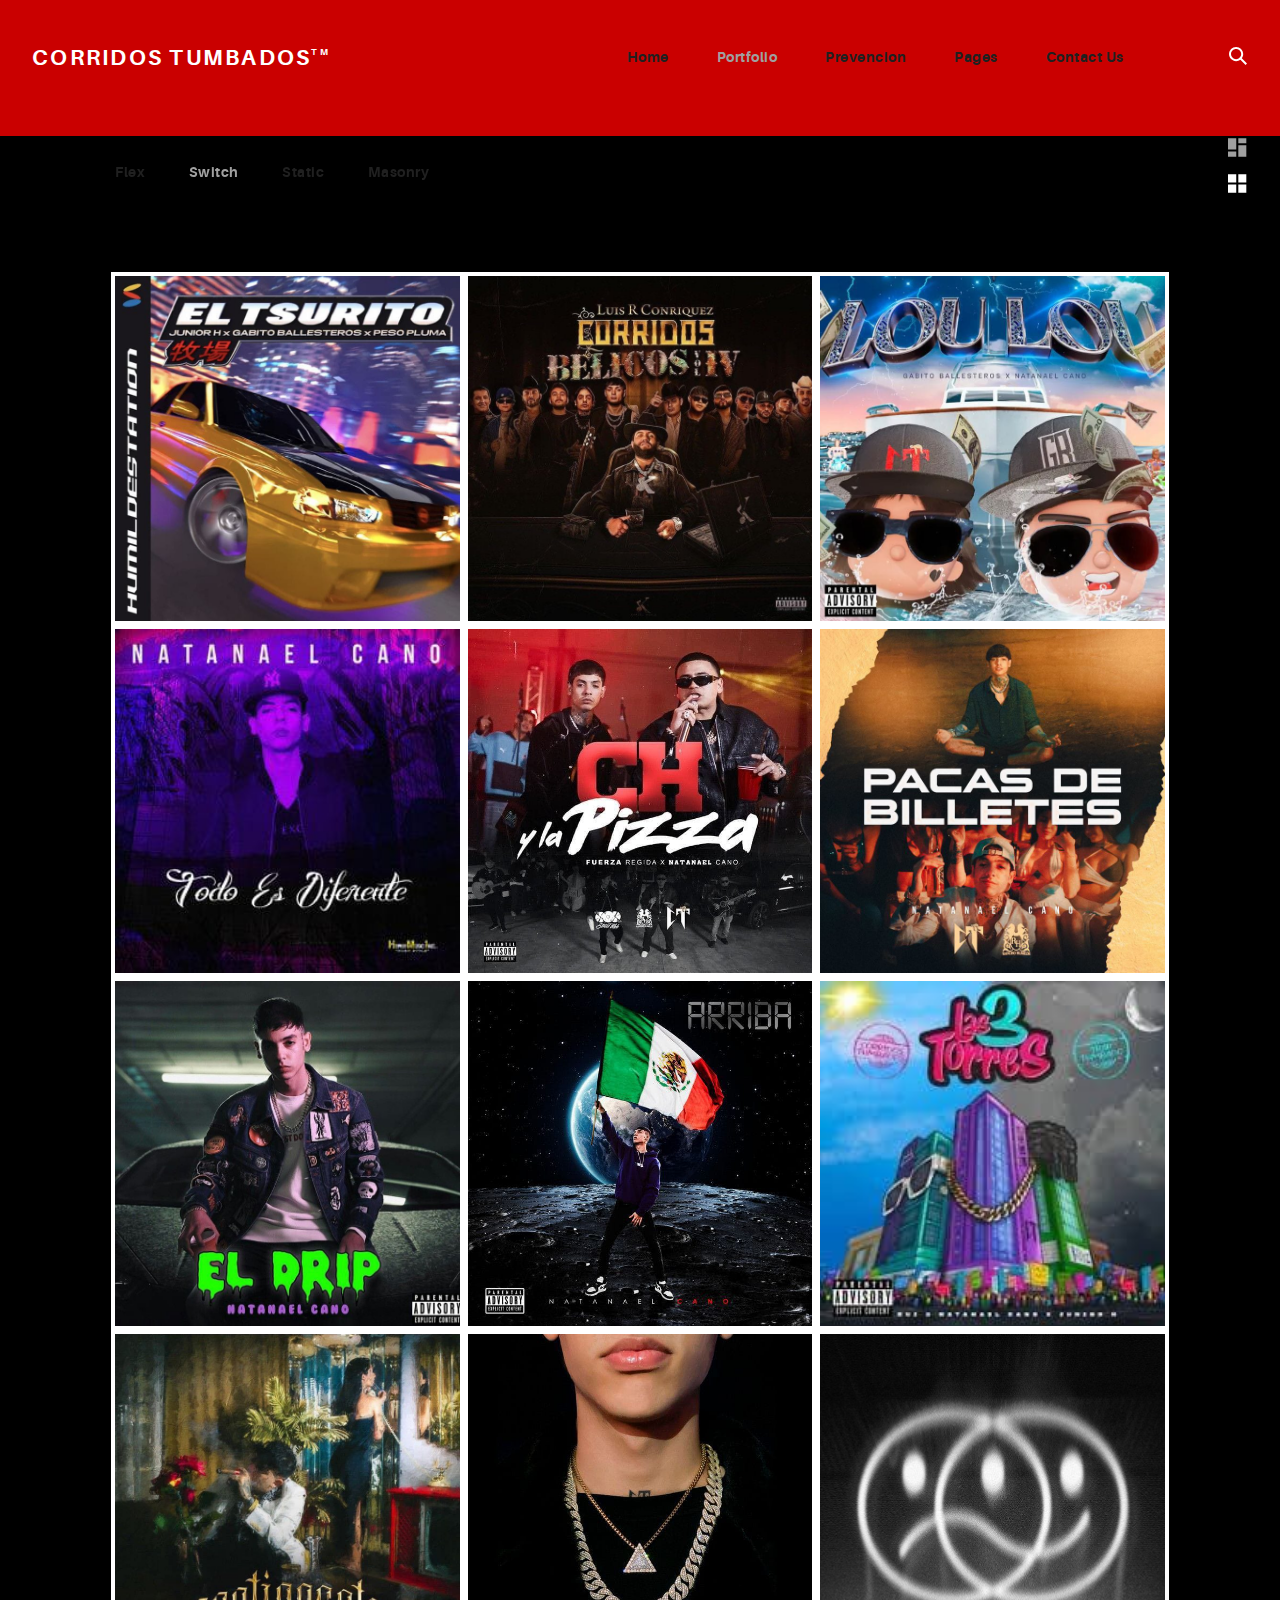
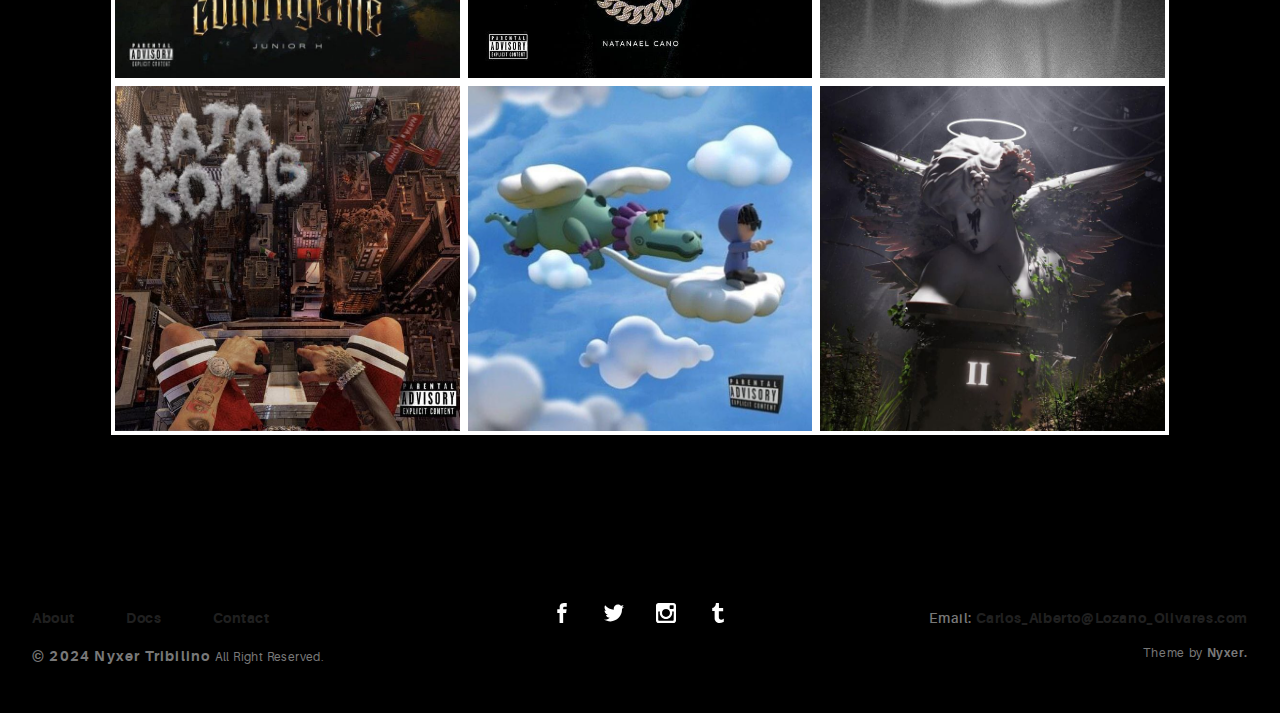
<file: portfolio-alt.html>
<!DOCTYPE html>
<html>
  <head>
    <meta name="viewport" content="width=device-width, initial-scale=1.0">
    <meta charset="UTF-8">
    <title>CT :: Nyxer</title>
    <link rel="icon" type="image/svg+xml" href="assets/img/urku-ico.jpg">
    <link rel="stylesheet" href="assets/css/aurora-pack.min.css">
    <link rel="stylesheet" href="assets/css/aurora-theme-base.min.css">
    <link rel="stylesheet" href="assets/css/urku.css">
  </head>
  <body class="top-fixed">
    <header class="ae-container-fluid ae-container-fluid--full rk-header ">
      <input type="checkbox" id="mobile-menu" class="rk-mobile-menu">
      <label for="mobile-menu">
        <svg>
          <use xlink:href="assets/img/symbols.svg#bar"></use>
        </svg>
        <svg>
          <use xlink:href="assets/img/symbols.svg#bar"></use>
        </svg>
        <svg>
          <use xlink:href="assets/img/symbols.svg#bar"></use>
        </svg>
      </label>
      <div class="ae-container-fluid rk-topbar">
        <h1 class="rk-logo"><a href="index.html">Corridos Tumbados<sup>tm</sup></a></h1>
        <nav class="rk-navigation">
          <ul class="rk-menu">
            <li class="rk-menu__item"><a href="index.html" class="rk-menu__link">Home</a>
            </li>
            <li class="active rk-menu__item"><a href="portfolio.html" class="rk-menu__link">Portfolio</a>
            </li>
            <li class="rk-menu__item"><a href="blog.html" class="rk-menu__link">Prevencion</a>
            </li>
            <li class="rk-menu__item"><a href="#0" class="rk-menu__link">Pages</a>
              <nav class="rk-menu__sub">
                <ul class="rk-container">
                  <li class="rk-menu__item"><a href="about.html" class="rk-menu__link">About</a></li>
                  <li class="rk-menu__item"><a href="documentation.html" class="rk-menu__link">CT Albums</a></li>
                  <li class="rk-menu__item"><a href="design-styles.html" class="rk-menu__link">CT Information</a></li>
                </ul>
              </nav>
            </li>
            <li class="rk-menu__item"><a href="contact.html" class="rk-menu__link">Contact Us</a>
            </li>
          </ul>
          <form class="rk-search">
            <input type="text" placeholder="Search" id="urku-search" class="rk-search-field">
            <label for="urku-search">
              <svg>
                <use xlink:href="assets/img/symbols.svg#icon-search"></use>
              </svg>
            </label>
          </form>
        </nav>
      </div>
    </header>
    <section class="ae-container-fluid rk-main">
      <input type="radio" name="layout-ctrl" checked id="layout-base" class="layout-ctrl-input">
      <div class="ae-container-fluid rk-layout-ctrl-cont">
        <label for="layout-base" class="rk-layout-ctrl">
          <svg>
            <use xlink:href="assets/img/symbols.svg#icon-view-default"></use>
          </svg>
        </label>
      </div>
      <input type="radio" name="layout-ctrl" id="layout-grid" class="layout-ctrl-input">
      <div class="ae-container-fluid rk-layout-ctrl-cont">
        <label for="layout-grid" class="rk-layout-ctrl">
          <svg>
            <use xlink:href="assets/img/symbols.svg#icon-view-alt"></use>
          </svg>
        </label>
      </div>
      <div class="rk-layout-ctrl-mobile">
        <svg viewBox="0 0 9 9" class="layout-mob-1">
          <rect width="100%" height="100%" fill="currentColor"></rect>
        </svg>
        <svg viewBox="0 0 9 9" class="layout-mob-2">
          <rect width="100%" height="100%" fill="currentColor"></rect>
        </svg>
        <svg viewBox="0 0 9 9" class="layout-mob-3">
          <rect width="100%" height="100%" fill="currentColor"></rect>
        </svg>
        <svg viewBox="0 0 9 9" class="layout-mob-4">
          <rect width="100%" height="100%" fill="currentColor"></rect>
        </svg>
      </div>
      <section class="ae-container-fluid ae-container-fluid--inner rk-portfolio">
        <div class="au-xs-ta-center au-lg-ta-left">
          <ul class="rk-menu rk-categories-menu">
            <li class="rk-menu__item"><a href="portfolio.html" class="rk-menu__link">Flex</a>
            </li>
            <li class="active rk-menu__item"><a href="portfolio-alt.html" class="rk-menu__link">Switch</a>
            </li>
            <li class="rk-menu__item"><a href="portfolio-raw.html" class="rk-menu__link">Static</a>
            </li>
            <li class="rk-menu__item"><a href="portfolio-masonry.html" class="rk-menu__link">Masonry</a>
            </li>
          </ul>
        </div>
        <div class="rk-portfolio__items"><a href="portfolio-item.html" class="rk-item rk-item--flex item-1 rk-size-4 rk-tosize-3 rk-square ">
            <div class="item-meta">
              <h2>Essential Stationery</h2>
              <p>Branding</p>
            </div></a><a href="portfolio-item.html" class="rk-item rk-item--flex item-2 rk-size-4 rk-tosize-3 rk-square ">
            <div class="item-meta">
              <h2>Pickled Tousled</h2>
              <p>Art Direction</p>
            </div></a><a href="portfolio-item.html" class="rk-item rk-item--flex item-3 rk-size-4 rk-tosize-3 rk-square ">
            <div class="item-meta">
              <h2>Waistcoat vegan</h2>
              <p>Graphic Design</p>
            </div></a><a href="portfolio-item.html" class="rk-item rk-item--flex item-4 rk-size-4 rk-tosize-3 rk-square ">
            <div class="item-meta">
              <h2>Tumblr hammock</h2>
              <p>Packaging</p>
            </div></a><a href="portfolio-item.html" class="rk-item rk-item--flex item-5 rk-size-4  rk-square ">
            <div class="item-meta">
              <h2>Biodiesel etsy</h2>
              <p>Branding</p>
            </div></a><a href="portfolio-item.html" class="rk-item rk-item--flex item-6 rk-size-4  rk-square ">
            <div class="item-meta">
              <h2>Gentrify artisan</h2>
              <p>Graphic Design</p>
            </div></a><a href="portfolio-item.html" class="rk-item rk-item--flex item-7 rk-size-4  rk-square ">
            <div class="item-meta">
              <h2>Plaid austin</h2>
              <p>Graphic Design</p>
            </div></a><a href="portfolio-item.html" class="rk-item rk-item--flex item-8 rk-size-4 rk-tosize-6 rk-square ">
            <div class="item-meta">
              <h2>Trust fund</h2>
              <p>Packaging</p>
            </div></a><a href="portfolio-item.html" class="rk-item rk-item--flex item-9 rk-size-4 rk-tosize-6 rk-square ">
            <div class="item-meta">
              <h2>Gentrify pork</h2>
              <p>Branding</p>
            </div></a><a href="portfolio-item.html" class="rk-item rk-item--flex item-10 rk-size-4 rk-tosize-3 rk-square ">
            <div class="item-meta">
              <h2>Waistcoat ugh</h2>
              <p>UI/UX</p>
            </div></a><a href="portfolio-item.html" class="rk-item rk-item--flex item-11 rk-size-4 rk-tosize-3 rk-square ">
            <div class="item-meta">
              <h2>Deep v kogi</h2>
              <p>Graphic Design</p>
            </div></a><a href="portfolio-item.html" class="rk-item rk-item--flex item-12 rk-size-4 rk-tosize-3 rk-square ">
            <div class="item-meta">
              <h2>Venmo trust</h2>
              <p>Packaging</p>
            </div></a><a href="portfolio-item.html" class="rk-item rk-item--flex item-13 rk-size-4 rk-tosize-3 rk-square ">
            <div class="item-meta">
              <h2>Venmo trust</h2>
              <p>Ui/UX</p>
            </div></a><a href="portfolio-item.html" class="rk-item rk-item--flex item-14 rk-size-4 rk-tosize-6 rk-square rk-toportrait">
            <div class="item-meta">
              <h2>Gentrify semiotic</h2>
              <p>Art Direction</p>
            </div></a><a href="portfolio-item.html" class="rk-item rk-item--flex item-15 rk-size-4 rk-tosize-6 rk-square rk-toportrait">
            <div class="item-meta">
              <h2>Migas artisan</h2>
              <p>Photography</p>
            </div></a>
        </div>
      </section>
    </section>
    <footer class="ae-container-fluid rk-footer ">
      <div class="ae-grid ae-grid--collapse">
        <div class="ae-grid__item item-lg-4 au-xs-ta-center au-lg-ta-left">
          <ul class="rk-menu rk-footer-menu">
            <li class="rk-menu__item"><a href="about.html" class="rk-menu__link">About</a>
            </li>
            <li class="rk-menu__item"><a href="documentation.html" class="rk-menu__link">Docs</a>
            </li>
            <li class="rk-menu__item"><a href="contact.html" class="rk-menu__link">Contact</a>
            </li>
          </ul>
          <p class="rk-footer__text rk-footer__copy "> <span class="ae-u-bold">© </span><span class="ae-u-bolder">2024 Nyxer Tribilino </span>All Right Reserved.</p>
        </div>
        <div class="ae-grid__item item-lg-4 au-xs-ta-center"><a href="#0" class="rk-social-btn ">
            <svg>
              <use xlink:href="assets/img/symbols.svg#icon-facebook"></use>
            </svg></a><a href="#0" class="rk-social-btn ">
            <svg>
              <use xlink:href="assets/img/symbols.svg#icon-twitter"></use>
            </svg></a><a href="#0" class="rk-social-btn ">
            <svg>
              <use xlink:href="assets/img/symbols.svg#icon-pinterest"></use>
            </svg></a><a href="#0" class="rk-social-btn ">
            <svg>
              <use xlink:href="assets/img/symbols.svg#icon-tumblr"></use>
            </svg></a></div>
        <div class="ae-grid__item item-lg-4 au-xs-ta-center au-lg-ta-right">
          <p class="rk-footer__text rk-footer__contact "> <span class="ae-u-bold">Email: </span><span class="ae-u-bolder"> <a href="#0" class="rk-dark-color ">Carlos_Alberto@Lozano_Olivares.com </a></span></p>
          <p class="rk-footer__text rk-footer__by">Theme by <a href="http://Nyxer.com" class="ae-u-bolder">Nyxer.</a></p>
        </div>
      </div>
    </footer>
    <script src="assets/js/svg4everybody.min.js"></script>
    <script>svg4everybody();</script>
  </body>
</html>
</file>
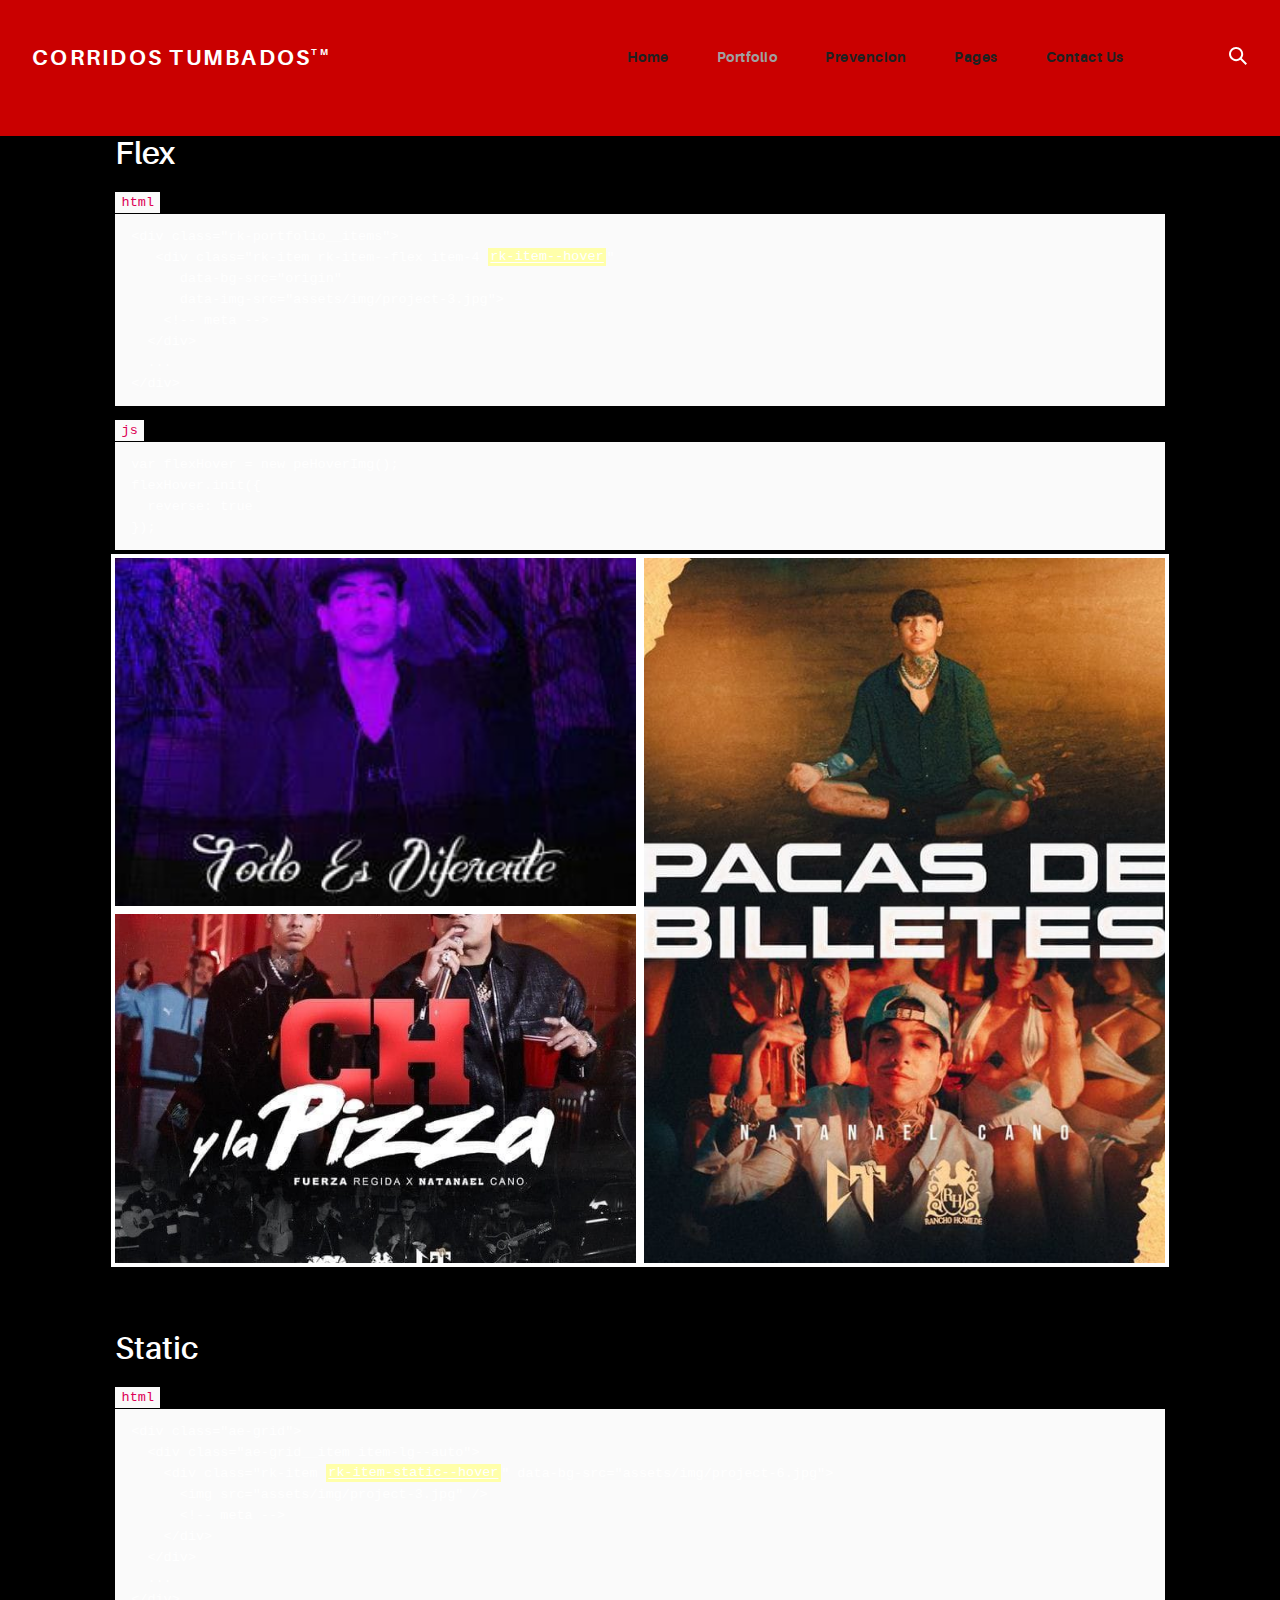
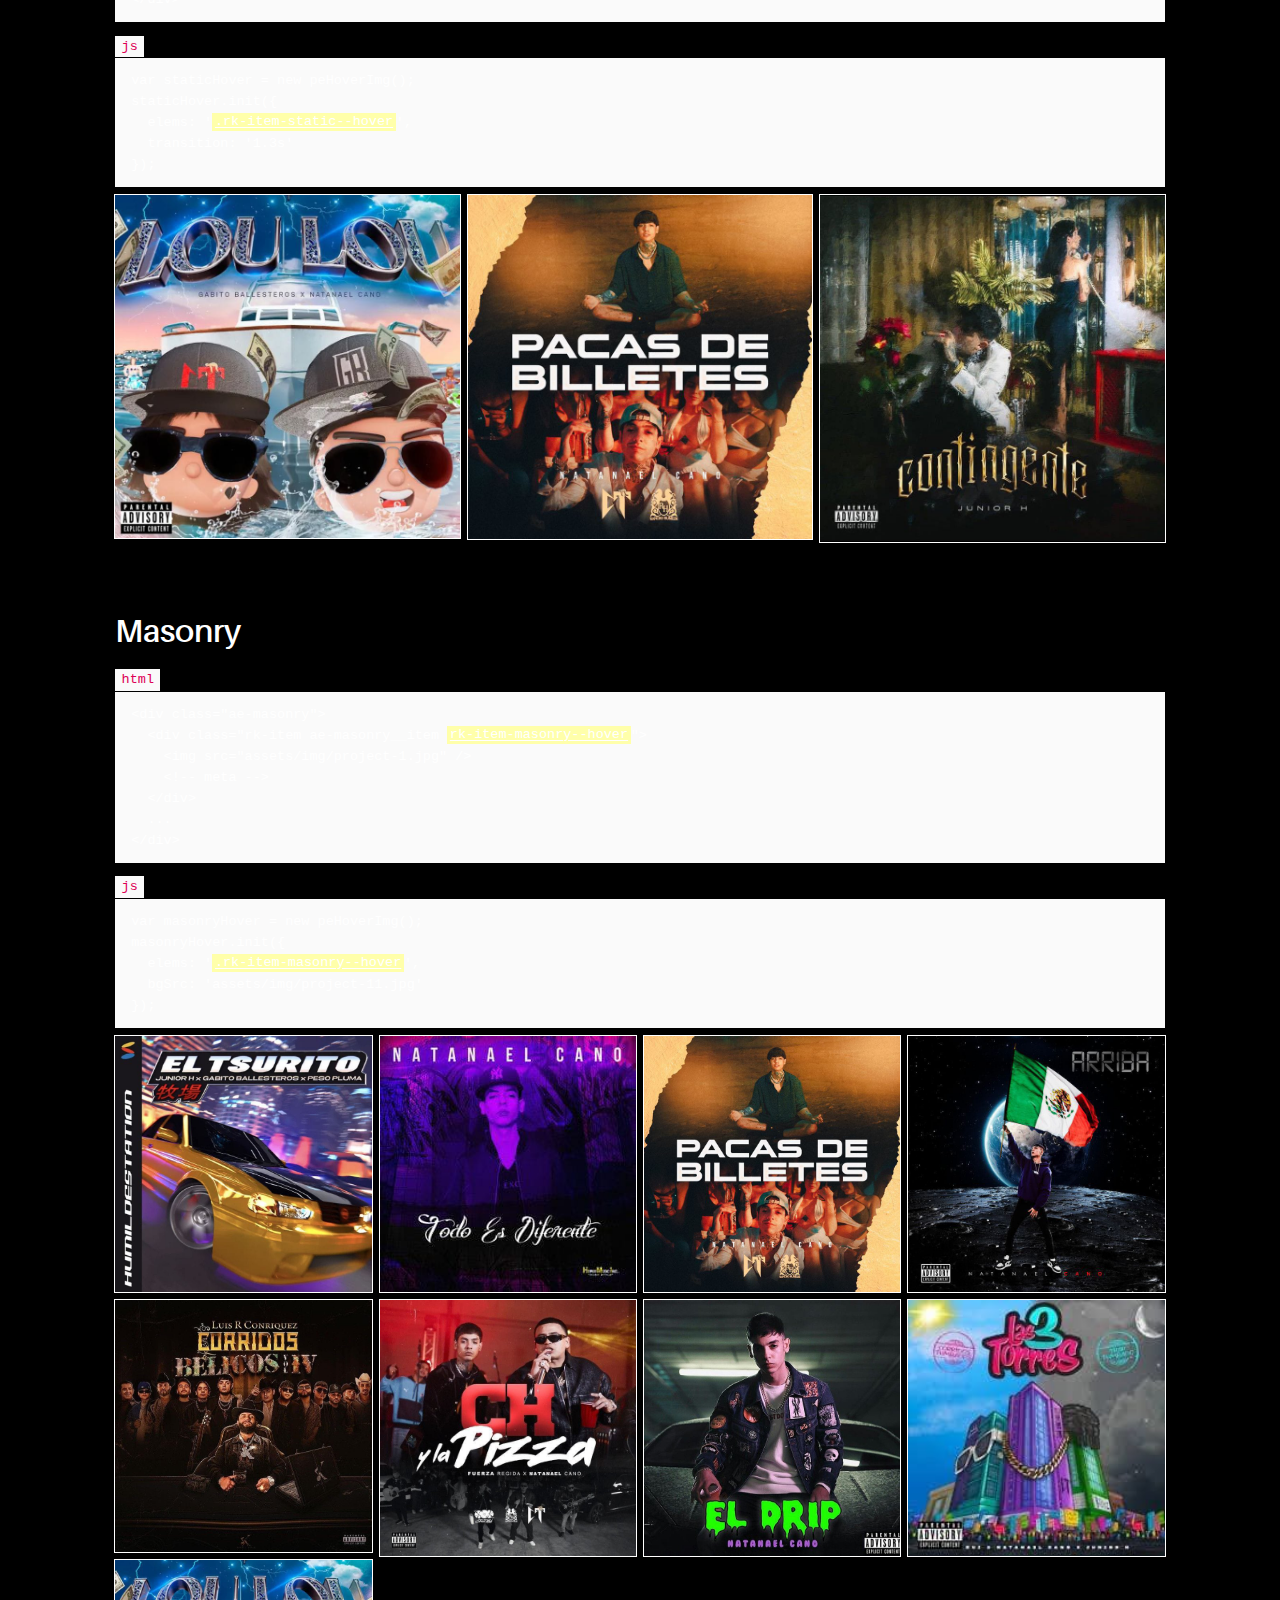
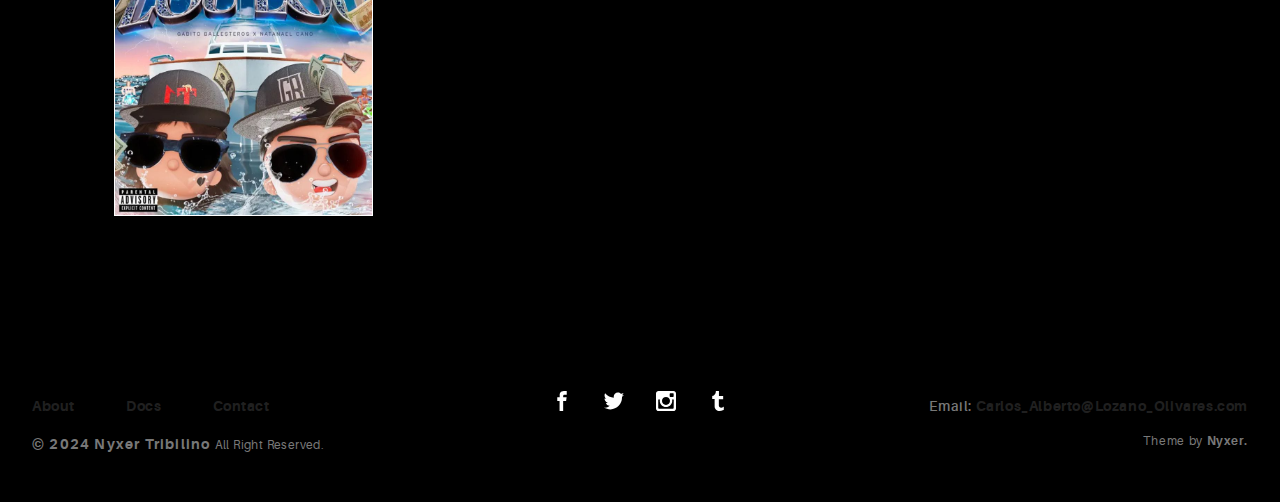
<file: portfolio-hover.html>
<!DOCTYPE html>
<html>
  <head>
    <meta name="viewport" content="width=device-width, initial-scale=1.0">
    <meta charset="UTF-8">
    <title>CT :: Nyxer</title>
    <link rel="icon" type="image/svg+xml" href="assets/img/urku-ico.jpg">
    <link rel="stylesheet" href="assets/css/aurora-pack.min.css">
    <link rel="stylesheet" href="assets/css/aurora-theme-base.min.css">
    <link rel="stylesheet" href="assets/css/urku.css">
  </head>
  <body class="top-fixed">
    <header class="ae-container-fluid ae-container-fluid--full rk-header ">
      <input type="checkbox" id="mobile-menu" class="rk-mobile-menu">
      <label for="mobile-menu">
        <svg>
          <use xlink:href="assets/img/symbols.svg#bar"></use>
        </svg>
        <svg>
          <use xlink:href="assets/img/symbols.svg#bar"></use>
        </svg>
        <svg>
          <use xlink:href="assets/img/symbols.svg#bar"></use>
        </svg>
      </label>
      <div class="ae-container-fluid rk-topbar">
        <h1 class="rk-logo"><a href="index.html">Corridos Tumbados<sup>tm</sup></a></h1>
        <nav class="rk-navigation">
          <ul class="rk-menu">
            <li class="rk-menu__item"><a href="index.html" class="rk-menu__link">Home</a>
            </li>
            <li class="active rk-menu__item"><a href="portfolio.html" class="rk-menu__link">Portfolio</a>
            </li>
            <li class="rk-menu__item"><a href="blog.html" class="rk-menu__link">Prevencion</a>
            </li>
            <li class="rk-menu__item"><a href="#0" class="rk-menu__link">Pages</a>
              <nav class="rk-menu__sub">
                <ul class="rk-container">
                  <li class="rk-menu__item"><a href="about.html" class="rk-menu__link">About</a></li>
                  <li class="rk-menu__item"><a href="documentation.html" class="rk-menu__link">CT Albums</a></li>
                  <li class="rk-menu__item"><a href="design-styles.html" class="rk-menu__link">CT Information</a></li>
                </ul>
              </nav>
            </li>
            <li class="rk-menu__item"><a href="contact.html" class="rk-menu__link">Contact Us</a>
            </li>
          </ul>
          <form class="rk-search">
            <input type="text" placeholder="Search" id="urku-search" class="rk-search-field">
            <label for="urku-search">
              <svg>
                <use xlink:href="assets/img/symbols.svg#icon-search"></use>
              </svg>
            </label>
          </form>
        </nav>
      </div>
    </header>
    <section class="rk-container rk-main">
      <section class="ae-container-fluid ae-container-fluid--inner rk-portfolio">
        <h3>Flex</h3><code>html</code>
        <pre><code>&lt;div class=&quot;rk-portfolio__items&quot;&gt;
   &lt;div class=&quot;rk-item rk-item--flex item-4 <ins>rk-item--hover</ins>&quot; 
      data-bg-src=&quot;origin&quot; 
      data-img-src=&quot;assets/img/project-3.jpg&quot;&gt;
    &lt;!-- meta --&gt;
  &lt;/div&gt;
  ...
&lt;/div&gt;</code></pre><code>js</code>
        <pre><code>var flexHover = new peHoverImg();
flexHover.init({
  reverse: true
});</code></pre>
        <div class="rk-portfolio__items">
          <div class="rk-items-cont rk-size-6 rk-tosize-8"><a href="portfolio-item.html" data-bg-src="origin" data-img-src="assets/img/project-3.jpg" class="rk-item rk-item--flex item-4 rk-size-12 rk-landscape rk-item--hover"> 
              <div class="item-meta">
                <h2>Tumblr hammock</h2>
                <p>Packaging</p>
              </div></a><a href="portfolio-item.html" data-bg-src="origin" data-img-src="assets/img/project-11.jpg" class="rk-item rk-item--flex item-5 rk-size-12 rk-landscape rk-item--hover"> 
              <div class="item-meta">
                <h2>Biodiesel etsy</h2>
                <p>Branding</p>
              </div></a></div><a href="portfolio-item.html" data-bg-src="origin" data-img-src="assets/img/project-2.jpg" class="rk-item rk-item--flex item-6 rk-size-6 rk-portrait rk-item--hover"> 
            <div class="item-meta">
              <h2>Gentrify artisan</h2>
              <p>Graphic Design</p>
            </div></a>
        </div>
        <h3 class="au-mt-4">Static</h3><code>html</code>
        <pre><code>&lt;div class=&quot;ae-grid&quot;&gt;
  &lt;div class=&quot;ae-grid__item item-lg--auto&quot;&gt;
    &lt;div class=&quot;rk-item <ins>rk-item-static--hover</ins>&quot; data-bg-src=&quot;assets/img/project-6.jpg&quot;&gt;
      &lt;img src=&quot;assets/img/project-3.jpg&quot; /&gt;
      &lt;!-- meta --&gt;
    &lt;/div&gt;
  &lt;/div&gt;
  ...
&lt;/div&gt;</code></pre><code>js</code>
        <pre><code>var staticHover = new peHoverImg();
staticHover.init({
  elems: '<ins>.rk-item-static--hover</ins>',
  transition: '1.3s'
});</code></pre>
        <div class="ae-grid">
          <div class="ae-grid__item item-lg--auto"><a href="portfolio-item.html" data-bg-src="assets/img/project-6.jpg" class="rk-item rk-item-static--hover"><img src="assets/img/project-3.jpg" alt="">
              <div class="item-meta">
                <h2>Waistcoat vegan</h2>
                <p>Graphic Design</p>
              </div></a></div>
          <div class="ae-grid__item item-lg--auto"><a href="portfolio-item.html" data-bg-src="assets/img/project-10.jpg" class="rk-item rk-item-static--hover"><img src="assets/img/project-6.jpg" alt="">
              <div class="item-meta">
                <h2>Gentrify artisan</h2>
                <p>Graphic Design</p>
              </div></a></div>
          <div class="ae-grid__item item-lg--auto"><a href="portfolio-item.html" data-bg-src="assets/img/project-3.jpg" class="rk-item rk-item-static--hover"><img src="assets/img/project-10.jpg" alt="">
              <div class="item-meta">
                <h2>Waistcoat ugh</h2>
                <p>UI/UX</p>
              </div></a></div>
        </div>
        <h3 class="au-mt-4">Masonry</h3><code>html</code>
        <pre><code>&lt;div class=&quot;ae-masonry&quot;&gt;
  &lt;div class=&quot;rk-item ae-masonry__item <ins>rk-item-masonry--hover</ins>&quot;&gt;
    &lt;img src=&quot;assets/img/project-1.jpg&quot; /&gt;
    &lt;!-- meta --&gt;
  &lt;/div&gt;
  ...
&lt;/div&gt;</code></pre><code>js</code>
        <pre><code>var masonryHover = new peHoverImg();
masonryHover.init({
  elems: '<ins>.rk-item-masonry--hover</ins>',
  bgSrc: 'assets/img/project-11.jpg'
});</code></pre>
        <div class="ae-masonry ae-masonry-md-2 ae-masonry-xl-4"><a href="portfolio-item.html" class="rk-item ae-masonry__item rk-item-masonry--hover"><img src="assets/img/project-1.jpg" alt="">
            <div class="item-meta">
              <h2>Essential Stationery</h2>
              <p>Branding</p>
            </div></a><a href="portfolio-item.html" class="rk-item ae-masonry__item rk-item-masonry--hover"><img src="assets/img/project-2.jpg" alt="">
            <div class="item-meta">
              <h2>Pickled Tousled</h2>
              <p>Art Direction</p>
            </div></a><a href="portfolio-item.html" class="rk-item ae-masonry__item rk-item-masonry--hover"><img src="assets/img/project-3.jpg" alt="">
            <div class="item-meta">
              <h2>Waistcoat vegan</h2>
              <p>Graphic Design</p>
            </div></a><a href="portfolio-item.html" class="rk-item ae-masonry__item rk-item-masonry--hover"><img src="assets/img/project-4.jpg" alt="">
            <div class="item-meta">
              <h2>Tumblr hammock</h2>
              <p>Packaging</p>
            </div></a><a href="portfolio-item.html" class="rk-item ae-masonry__item rk-item-masonry--hover"><img src="assets/img/project-5.jpg" alt="">
            <div class="item-meta">
              <h2>Biodiesel etsy</h2>
              <p>Branding</p>
            </div></a><a href="portfolio-item.html" class="rk-item ae-masonry__item rk-item-masonry--hover"><img src="assets/img/project-6.jpg" alt="">
            <div class="item-meta">
              <h2>Gentrify artisan</h2>
              <p>Graphic Design</p>
            </div></a><a href="portfolio-item.html" class="rk-item ae-masonry__item rk-item-masonry--hover"><img src="assets/img/project-7.jpg" alt="">
            <div class="item-meta">
              <h2>Plaid austin</h2>
              <p>Graphic Design</p>
            </div></a><a href="portfolio-item.html" class="rk-item ae-masonry__item rk-item-masonry--hover"><img src="assets/img/project-8.jpg" alt="">
            <div class="item-meta">
              <h2>Trust fund</h2>
              <p>Packaging</p>
            </div></a><a href="portfolio-item.html" class="rk-item ae-masonry__item rk-item-masonry--hover"><img src="assets/img/project-9.jpg" alt="">
            <div class="item-meta">
              <h2>Gentrify pork</h2>
              <p>Branding</p>
            </div></a>
        </div>
      </section>
    </section>
    <footer class="ae-container-fluid rk-footer ">
      <div class="ae-grid ae-grid--collapse">
        <div class="ae-grid__item item-lg-4 au-xs-ta-center au-lg-ta-left">
          <ul class="rk-menu rk-footer-menu">
            <li class="rk-menu__item"><a href="about.html" class="rk-menu__link">About</a>
            </li>
            <li class="rk-menu__item"><a href="documentation.html" class="rk-menu__link">Docs</a>
            </li>
            <li class="rk-menu__item"><a href="contact.html" class="rk-menu__link">Contact</a>
            </li>
          </ul>
          <p class="rk-footer__text rk-footer__copy "> <span class="ae-u-bold">© </span><span class="ae-u-bolder">2024 Nyxer Tribilino </span>All Right Reserved.</p>
        </div>
        <div class="ae-grid__item item-lg-4 au-xs-ta-center"><a href="#0" class="rk-social-btn ">
            <svg>
              <use xlink:href="assets/img/symbols.svg#icon-facebook"></use>
            </svg></a><a href="#0" class="rk-social-btn ">
            <svg>
              <use xlink:href="assets/img/symbols.svg#icon-twitter"></use>
            </svg></a><a href="#0" class="rk-social-btn ">
            <svg>
              <use xlink:href="assets/img/symbols.svg#icon-pinterest"></use>
            </svg></a><a href="#0" class="rk-social-btn ">
            <svg>
              <use xlink:href="assets/img/symbols.svg#icon-tumblr"></use>
            </svg></a></div>
        <div class="ae-grid__item item-lg-4 au-xs-ta-center au-lg-ta-right">
          <p class="rk-footer__text rk-footer__contact "> <span class="ae-u-bold">Email: </span><span class="ae-u-bolder"> <a href="#0" class="rk-dark-color ">Carlos_Alberto@Lozano_Olivares.com </a></span></p>
          <p class="rk-footer__text rk-footer__by">Theme by <a href="http://Nyxer.com" class="ae-u-bolder">Nyxer.</a></p>
        </div>
      </div>
    </footer>
    <script src="assets/js/svg4everybody.min.js"></script>
    <script>svg4everybody();</script>
    <script src="assets/js/pe-hoverimage.js"></script>
    <script>
      var flexHover = new peHoverImg();
      flexHover.init({
        reverse: true
      });
      
      var staticHover = new peHoverImg();
      staticHover.init({
        elems: '.rk-item-static--hover',
        transition: '1.3s'
      });
      
      var masonryHover = new peHoverImg();
      masonryHover.init({
        elems: '.rk-item-masonry--hover',
        bgSrc: 'assets/img/project-11.jpg'
      });
    </script>
  </body>
</html>
</file>
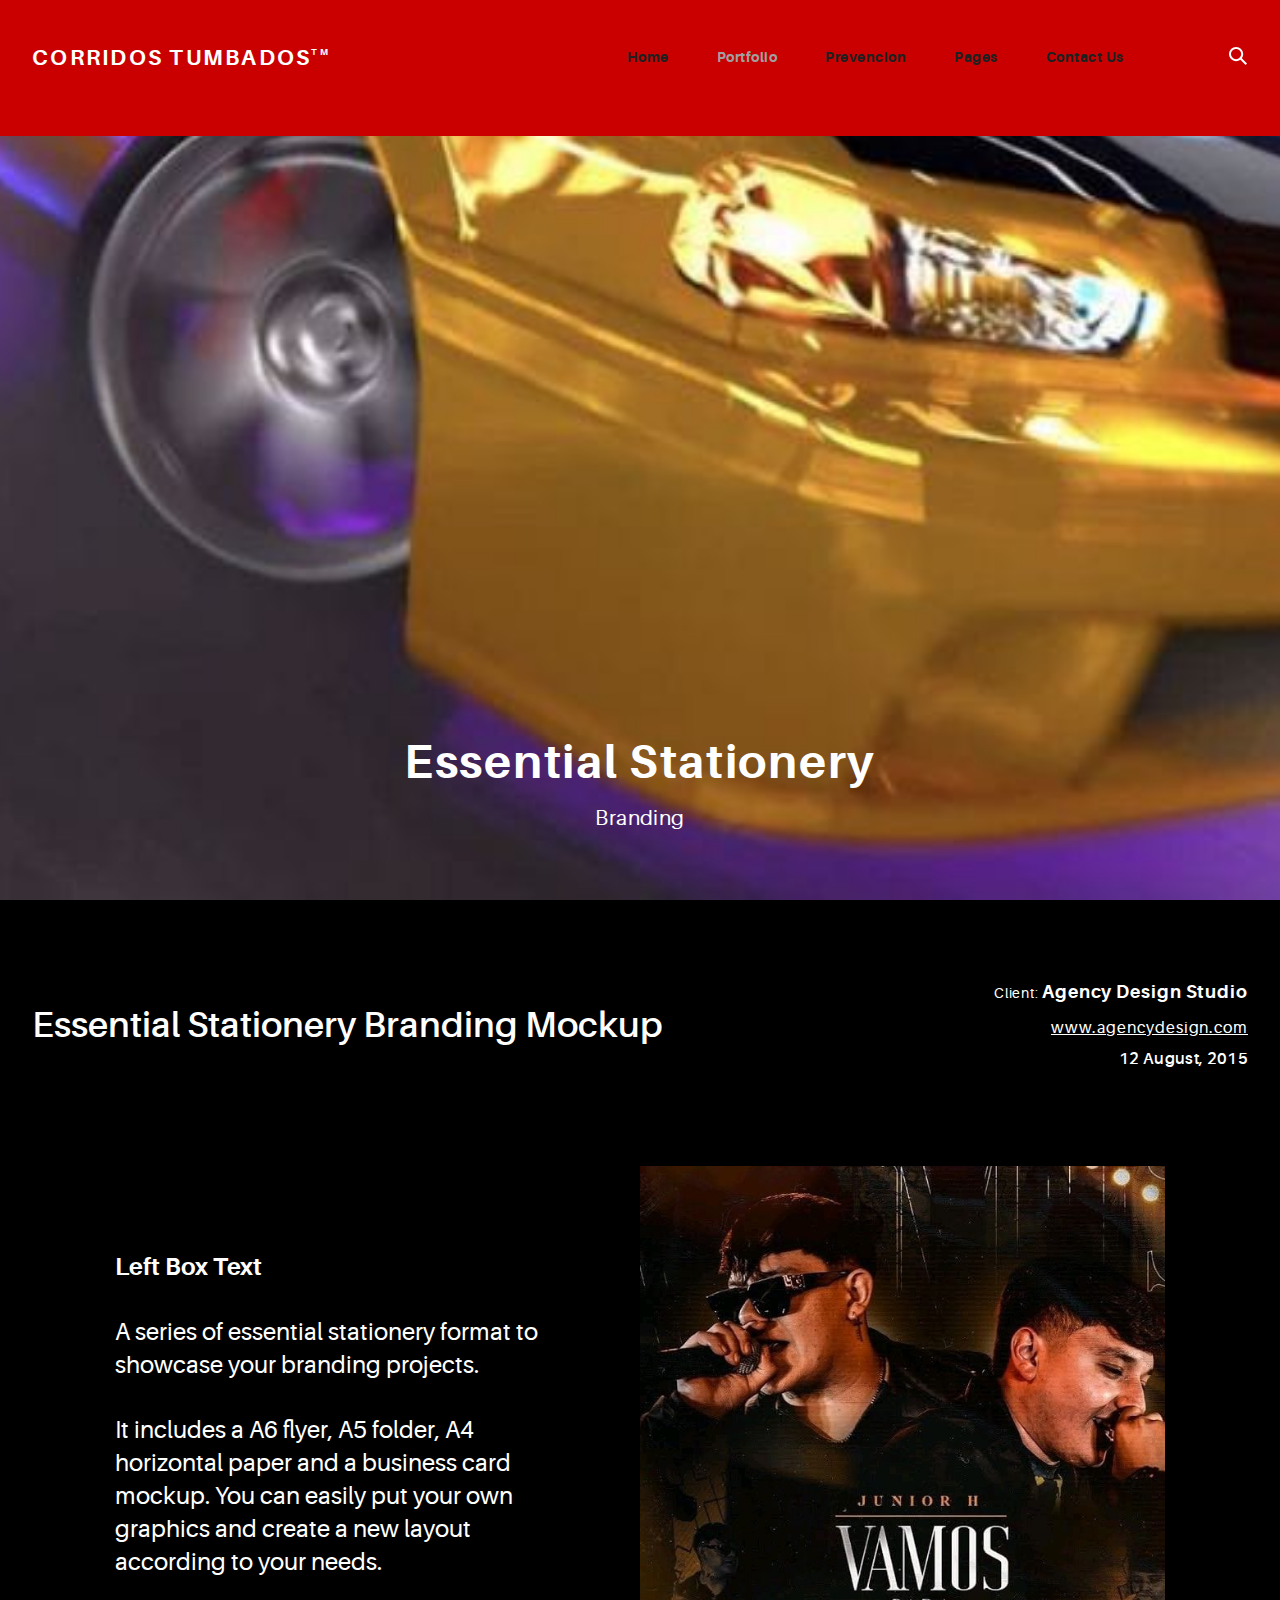
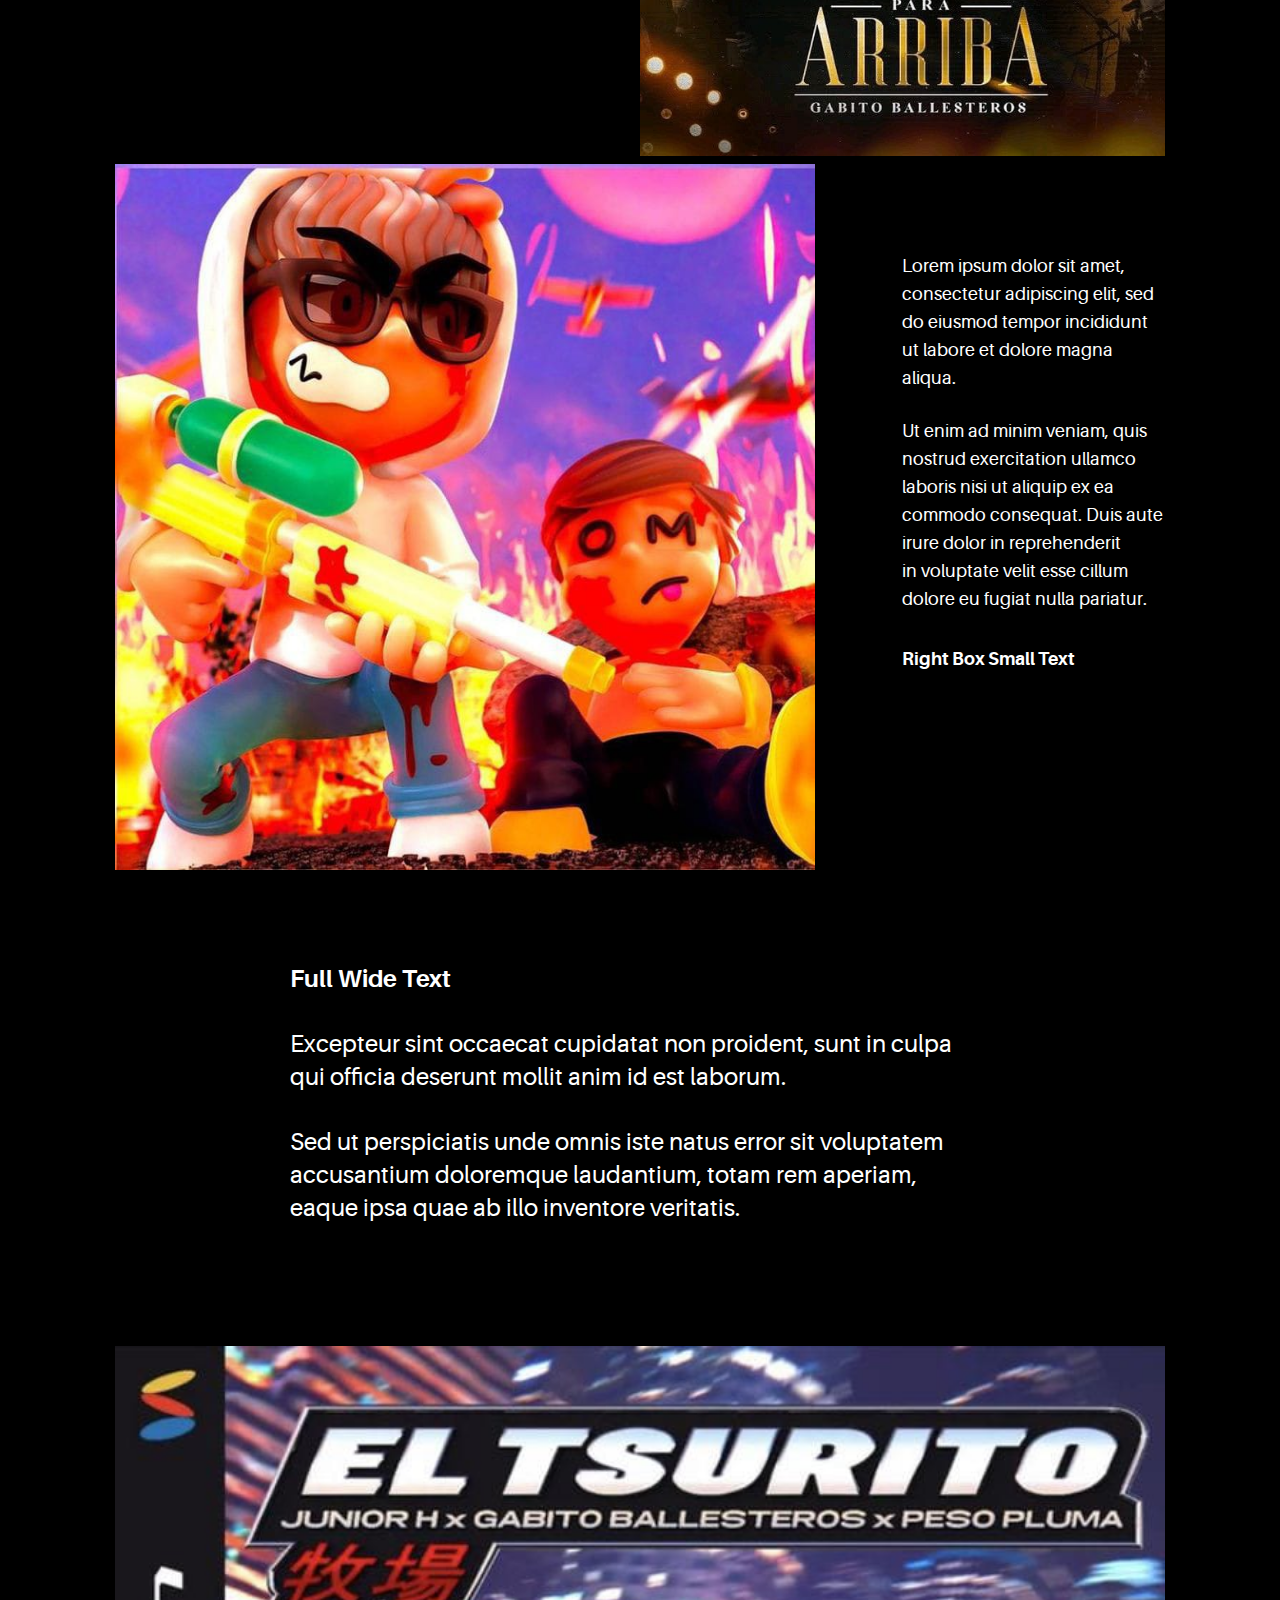
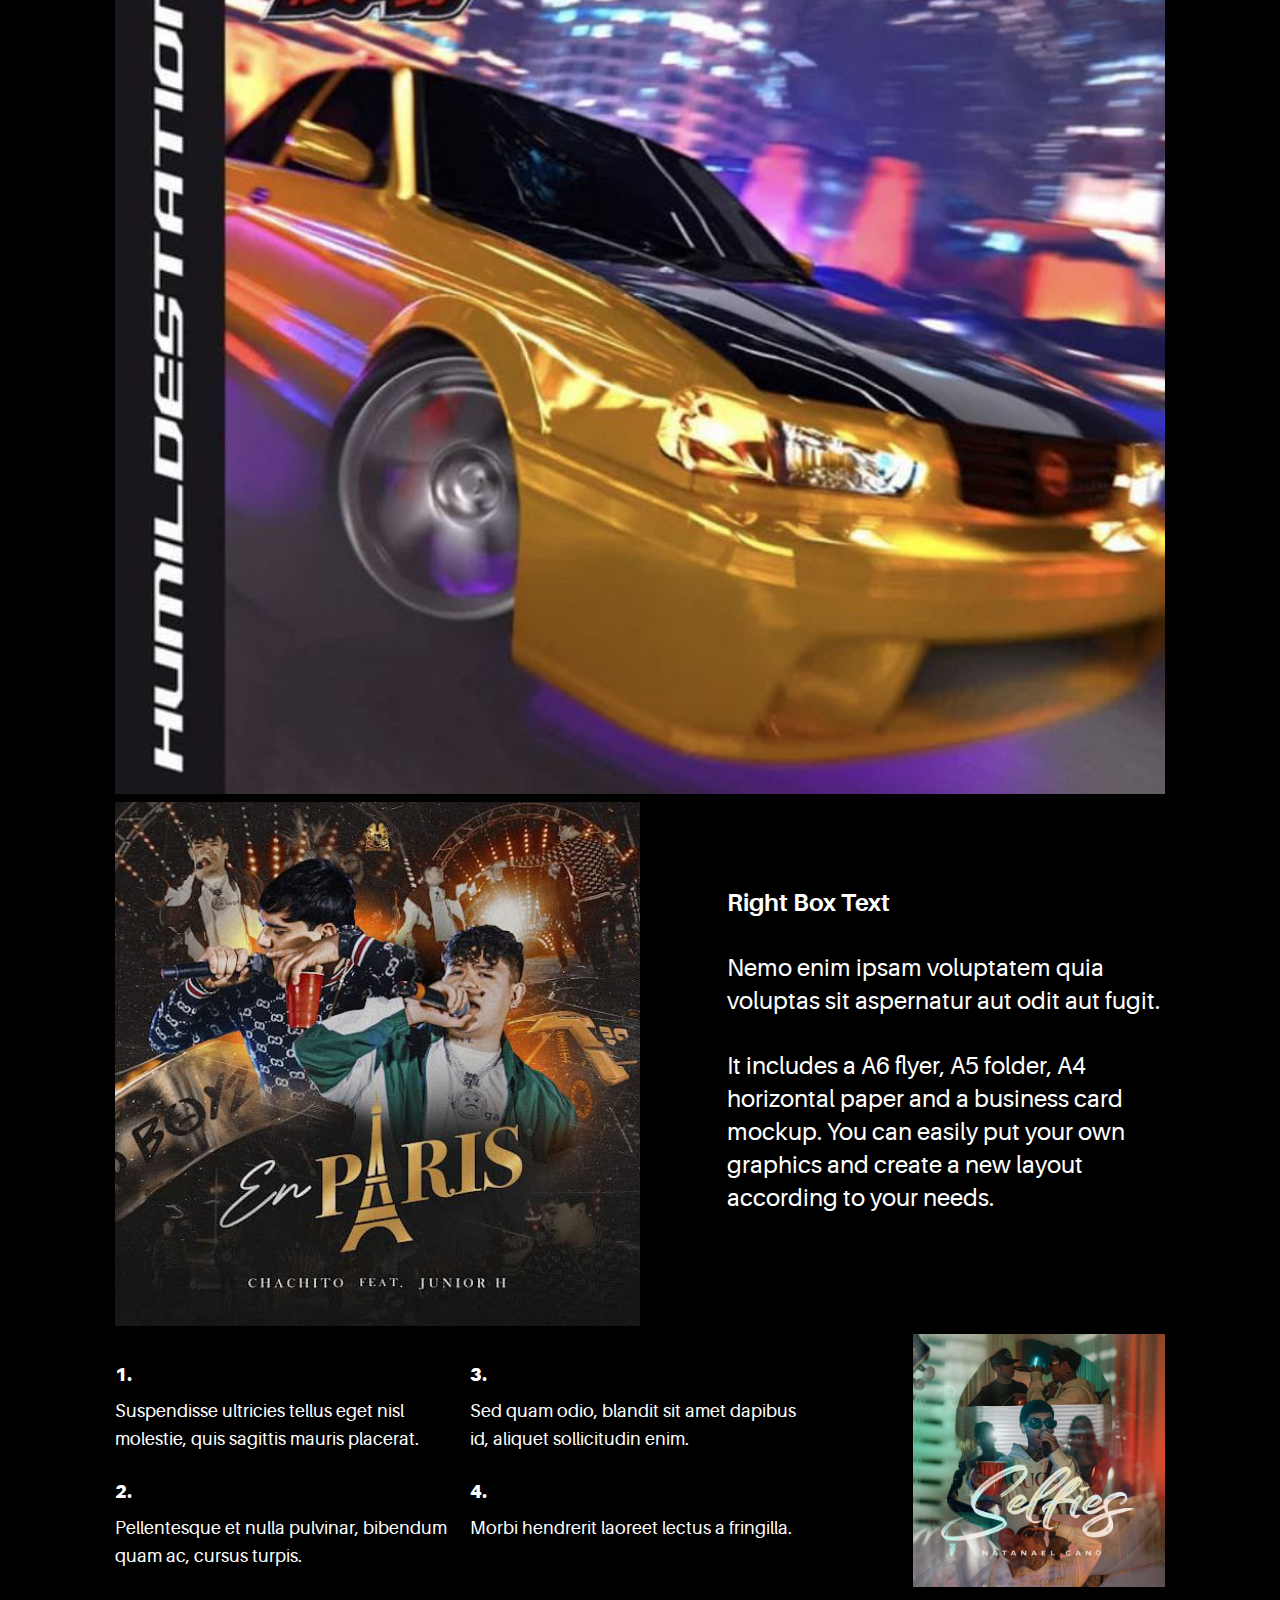
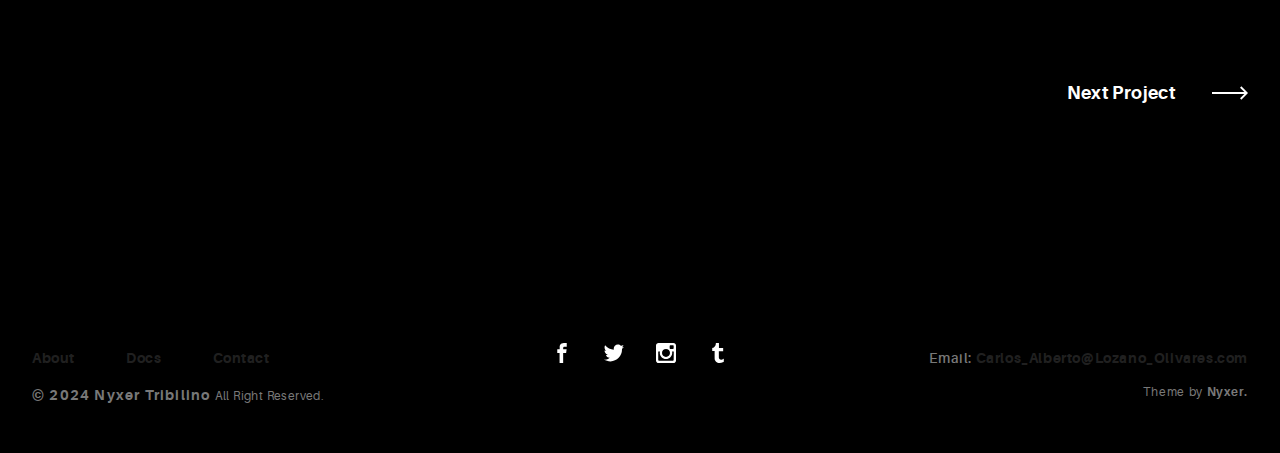
<file: portfolio-item.html>
<!DOCTYPE html>
<html>
  <head>
    <meta name="viewport" content="width=device-width, initial-scale=1.0">
    <meta charset="UTF-8">
    <title>CT :: Nyxer</title>
    <link rel="icon" type="image/svg+xml" href="assets/img/urku-ico.jpg">
    <link rel="stylesheet" href="assets/css/aurora-pack.min.css">
    <link rel="stylesheet" href="assets/css/aurora-theme-base.min.css">
    <link rel="stylesheet" href="assets/css/urku.css">
  </head>
  <body class="top-fixed">
    <header class="ae-container-fluid ae-container-fluid--full rk-header ">
      <input type="checkbox" id="mobile-menu" class="rk-mobile-menu">
      <label for="mobile-menu">
        <svg>
          <use xlink:href="assets/img/symbols.svg#bar"></use>
        </svg>
        <svg>
          <use xlink:href="assets/img/symbols.svg#bar"></use>
        </svg>
        <svg>
          <use xlink:href="assets/img/symbols.svg#bar"></use>
        </svg>
      </label>
      <div class="ae-container-fluid rk-topbar">
        <h1 class="rk-logo"><a href="index.html">Corridos Tumbados<sup>tm</sup></a></h1>
        <nav class="rk-navigation">
          <ul class="rk-menu">
            <li class="rk-menu__item"><a href="index.html" class="rk-menu__link">Home</a>
            </li>
            <li class="active rk-menu__item"><a href="portfolio.html" class="rk-menu__link">Portfolio</a>
              <nav class="rk-menu__sub">
                <ul class="rk-container">
                  <li class="rk-menu__item"><a href="portfolio.html" class="rk-menu__link">Flex</a></li>
                  <li class="rk-menu__item"><a href="portfolio-alt.html" class="rk-menu__link">Switch</a></li>
                  <li class="rk-menu__item"><a href="portfolio-raw.html" class="rk-menu__link">Static</a></li>
                  <li class="rk-menu__item"><a href="portfolio-masonry.html" class="rk-menu__link">Masonry</a></li>
                </ul>
              </nav>
            </li>
            <li class="rk-menu__item"><a href="blog.html" class="rk-menu__link">Prevencion</a>
            </li>
            <li class="rk-menu__item"><a href="#0" class="rk-menu__link">Pages</a>
              <nav class="rk-menu__sub">
                <ul class="rk-container">
                  <li class="rk-menu__item"><a href="about.html" class="rk-menu__link">About</a></li>
                  <li class="rk-menu__item"><a href="documentation.html" class="rk-menu__link">CT Albums</a></li>
                  <li class="rk-menu__item"><a href="design-styles.html" class="rk-menu__link">CT Information</a></li>
                </ul>
              </nav>
            </li>
            <li class="rk-menu__item"><a href="contact.html" class="rk-menu__link">Contact Us</a>
            </li>
          </ul>
          <form class="rk-search">
            <input type="text" placeholder="Search" id="urku-search" class="rk-search-field">
            <label for="urku-search">
              <svg>
                <use xlink:href="assets/img/symbols.svg#icon-search"></use>
              </svg>
            </label>
          </form>
        </nav>
      </div>
    </header>
    <section class="ae-container-fluid ae-container-fluid--full">
      <header class="rk-portfolio-cover  item-inside-1">
        <div class="item-inside__meta">
          <h1 class="ae-u-bolder rk-portfolio-title ">Essential Stationery</h1>
          <p class="ae-theta rk-portfolio-category ">Branding</p>
        </div>
      </header>
      <div class="ae-container-fluid">
        <div class="ae-grid ae-grid--collapse rk-portfolio-info ">
          <div class="ae-grid__item item-lg-8 item-sm--center au-xs-ta-center au-lg-ta-left">
            <h2 class="rk-portfolio-inner-title ">Essential Stationery Branding Mockup</h2>
          </div>
          <div class="ae-grid__item item-lg-4 au-xs-ta-center au-lg-ta-right rk-portfolio-details">
            <p class="rk-portfolio-inner-client "><span class="ae-lambda">Client: </span><span class="ae-u-bolder">Agency Design Studio</span></p>
            <p class="au-underline rk-portfolio-inner-website "><a href="#0" class="ae-kappa">www.agencydesign.com</a></p>
            <p class="ae-kappa ae-u-bold rk-portfolio-inner-date ">12 August, 2015</p>
          </div>
        </div>
      </div>
      <div class="ae-container-fluid ae-container-fluid--inner rk-portfolio--inner">
        <div class="ae-grid ae-grid--collapse au-xs-ptp-1">
          <div class="ae-grid__item item-lg-5 au-lg-ptp-1">
            <h4 class="ae-u-bolder">Left Box Text</h4>
            <p class="ae-eta">A series of essential stationery format to showcase your branding projects. </p>
            <p class="ae-eta">It includes a A6 flyer, A5 folder, A4 horizontal paper and a business card mockup. You can easily put your own graphics and create a new layout according to your needs.</p>
          </div>
          <div class="ae-grid__item item-lg-6 item-lg--offset-1"><img src="assets/img/inner-1.jpg" alt="Urku Portfolio"></div>
        </div>
        <div class="ae-grid ae-grid--collapse">
          <div class="ae-grid__item item-lg-8"><img src="assets/img/inner-2.jpg" alt="Urku Portfolio"></div>
          <div class="ae-grid__item item-lg-3 item-lg--offset-1 au-lg-ptp-1">
            <p>Lorem ipsum dolor sit amet, consectetur adipiscing elit, sed do eiusmod tempor incididunt ut labore et dolore magna aliqua. </p>
            <p class="au-mb-3">Ut enim ad minim veniam, quis nostrud exercitation ullamco laboris nisi ut aliquip ex ea commodo consequat. Duis aute irure dolor in reprehenderit <br>in voluptate velit esse cillum dolore eu fugiat nulla pariatur. </p>
            <p class="ae-u-bolder">Right Box Small Text</p>
          </div>
        </div>
        <div class="ae-grid ae-grid--collapse au-xs-ptp-1 au-xs-pbp-1">
          <div class="ae-grid__item item-lg-8 item-lg--offset-2">
            <h4 class="ae-u-bolder">Full Wide Text</h4>
            <p class="ae-eta">Excepteur sint occaecat cupidatat non proident, sunt in culpa qui officia deserunt mollit anim id est laborum.</p>
            <p class="ae-eta">Sed ut perspiciatis unde omnis iste natus error sit voluptatem accusantium doloremque laudantium, totam rem aperiam, eaque ipsa quae ab illo inventore veritatis.</p>
          </div>
        </div>
        <div class="ae-grid ae-grid--collapse">
          <div class="ae-grid__item item-lg--auto"><img src="assets/img/project-1.jpg" alt="Urku Portfolio"></div>
        </div>
        <div class="ae-grid ae-grid--collapse">
          <div class="ae-grid__item item-lg-6"><img src="assets/img/inner-3.jpg" alt="Urku Portfolio"></div>
          <div class="ae-grid__item item-lg-5 item-lg--offset-1 au-lg-ptp-1">
            <h4 class="ae-u-bolder">Right Box Text</h4>
            <p class="ae-eta">Nemo enim ipsam voluptatem quia voluptas sit aspernatur aut odit aut fugit.</p>
            <p class="ae-eta">It includes a A6 flyer, A5 folder, A4 horizontal paper and a business card mockup. You can easily put your own graphics and create a new layout according to your needs.</p>
          </div>
        </div>
        <div class="ae-grid--alt test">
          <div class="ae-grid__item--alt item-sm--auto item-sm--offset-1 item-lg--offset-0 item-sm--end item-sm--bottom">
            <div class="ae-grid ae-grid--alt8 au-xs-ta-center au-sm-ta-left">
              <div class="ae-grid__item--alt8 item-lg-6"><span class="ae-u-boldest">1.</span>
                <p class="au-mt-1">Suspendisse ultricies tellus eget nisl molestie, quis sagittis mauris placerat.</p><span class="ae-u-boldest">2.</span>
                <p class="au-mt-1">Pellentesque et nulla pulvinar, bibendum quam ac, cursus turpis.</p>
              </div>
              <div class="ae-grid__item--alt8 item-lg-6"><span class="ae-u-boldest">3.</span>
                <p class="au-mt-1">Sed quam odio, blandit sit amet dapibus id, aliquet sollicitudin enim. </p><span class="ae-u-boldest">4.</span>
                <p class="au-mt-1">Morbi hendrerit laoreet lectus a fringilla.</p>
              </div>
            </div>
          </div>
          <div class="ae-grid__item--alt item-sm--auto item-lg-3 item-lg--offset-1 item-lg--end"><img src="assets/img/inner-4.jpg" alt="Urku Portfolio"></div>
        </div>
      </div>
      <div class="ae-container-fluid au-pt-4 au-pb-4">
        <div class="group-buttons"><a href="#0" class="au-mt-2 arrow-button arrow-button--right">Next Project<span class="arrow-cont">
              <svg>
                <use xlink:href="assets/img/symbols.svg#arrow"></use>
              </svg></span></a></div>
      </div>
    </section>
    <footer class="ae-container-fluid rk-footer ">
      <div class="ae-grid ae-grid--collapse">
        <div class="ae-grid__item item-lg-4 au-xs-ta-center au-lg-ta-left">
          <ul class="rk-menu rk-footer-menu">
            <li class="rk-menu__item"><a href="about.html" class="rk-menu__link">About</a>
            </li>
            <li class="rk-menu__item"><a href="documentation.html" class="rk-menu__link">Docs</a>
            </li>
            <li class="rk-menu__item"><a href="contact.html" class="rk-menu__link">Contact</a>
            </li>
          </ul>
          <p class="rk-footer__text rk-footer__copy "> <span class="ae-u-bold">© </span><span class="ae-u-bolder">2024 Nyxer Tribilino </span>All Right Reserved.</p>
        </div>
        <div class="ae-grid__item item-lg-4 au-xs-ta-center"><a href="#0" class="rk-social-btn ">
            <svg>
              <use xlink:href="assets/img/symbols.svg#icon-facebook"></use>
            </svg></a><a href="#0" class="rk-social-btn ">
            <svg>
              <use xlink:href="assets/img/symbols.svg#icon-twitter"></use>
            </svg></a><a href="#0" class="rk-social-btn ">
            <svg>
              <use xlink:href="assets/img/symbols.svg#icon-pinterest"></use>
            </svg></a><a href="#0" class="rk-social-btn ">
            <svg>
              <use xlink:href="assets/img/symbols.svg#icon-tumblr"></use>
            </svg></a></div>
        <div class="ae-grid__item item-lg-4 au-xs-ta-center au-lg-ta-right">
          <p class="rk-footer__text rk-footer__contact "> <span class="ae-u-bold">Email: </span><span class="ae-u-bolder"> <a href="#0" class="rk-dark-color ">Carlos_Alberto@Lozano_Olivares.com </a></span></p>
          <p class="rk-footer__text rk-footer__by">Theme by <a href="http://Nyxer.com" class="ae-u-bolder">Nyxer.</a></p>
        </div>
      </div>
    </footer>
    <script src="assets/js/svg4everybody.min.js"></script>
    <script>svg4everybody();</script>
  </body>
</html>
</file>
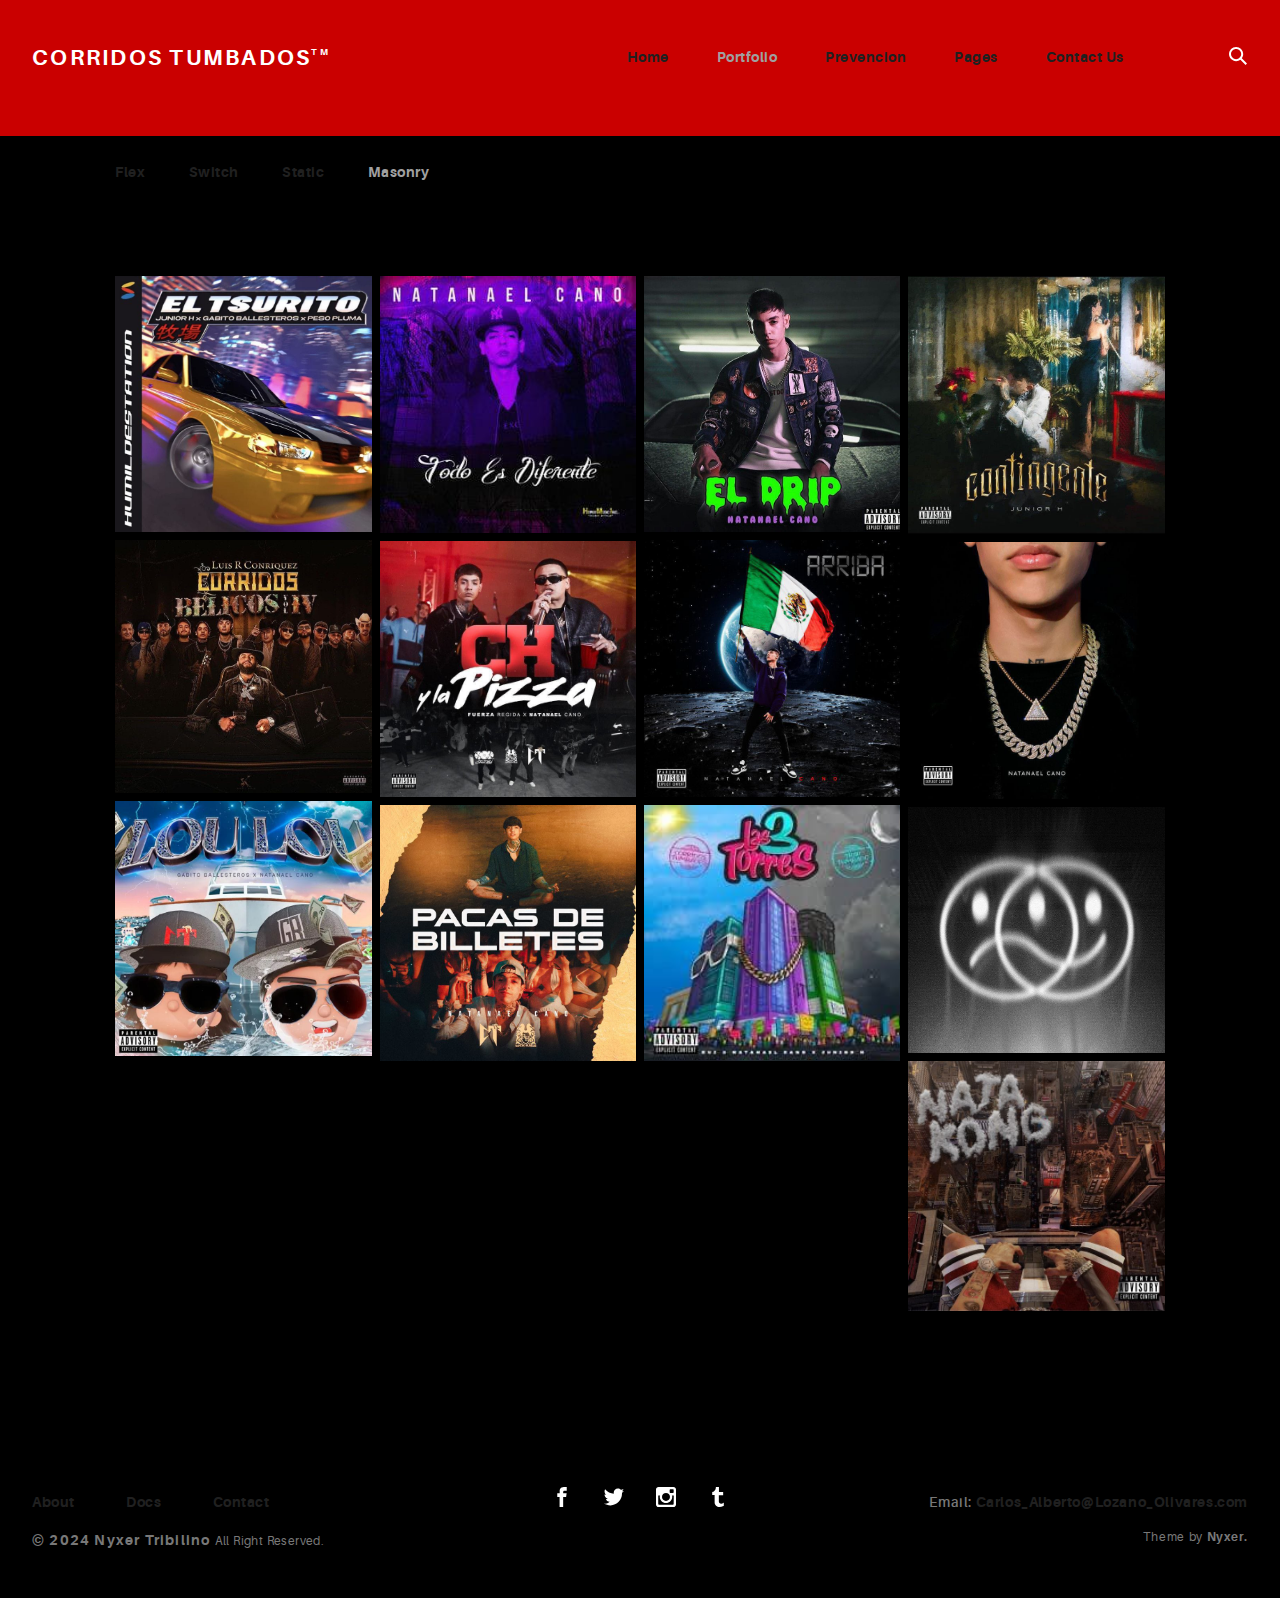
<file: portfolio-masonry.html>
<!DOCTYPE html>
<html>
  <head>
    <meta name="viewport" content="width=device-width, initial-scale=1.0">
    <meta charset="UTF-8">
    <title>CT :: Nyxer</title>
    <link rel="icon" type="image/svg+xml" href="assets/img/urku-ico.jpg">
    <link rel="stylesheet" href="assets/css/aurora-pack.min.css">
    <link rel="stylesheet" href="assets/css/aurora-theme-base.min.css">
    <link rel="stylesheet" href="assets/css/urku.css">
  </head>
  <body class="top-fixed">
    <header class="ae-container-fluid ae-container-fluid--full rk-header ">
      <input type="checkbox" id="mobile-menu" class="rk-mobile-menu">
      <label for="mobile-menu">
        <svg>
          <use xlink:href="assets/img/symbols.svg#bar"></use>
        </svg>
        <svg>
          <use xlink:href="assets/img/symbols.svg#bar"></use>
        </svg>
        <svg>
          <use xlink:href="assets/img/symbols.svg#bar"></use>
        </svg>
      </label>
      <div class="ae-container-fluid rk-topbar">
        <h1 class="rk-logo"><a href="index.html">Corridos Tumbados<sup>tm</sup></a></h1>
        <nav class="rk-navigation">
          <ul class="rk-menu">
            <li class="rk-menu__item"><a href="index.html" class="rk-menu__link">Home</a>
            </li>
            <li class="active rk-menu__item"><a href="portfolio.html" class="rk-menu__link">Portfolio</a>
            </li>
            <li class="rk-menu__item"><a href="blog.html" class="rk-menu__link">Prevencion</a>
            </li>
            <li class="rk-menu__item"><a href="#0" class="rk-menu__link">Pages</a>
              <nav class="rk-menu__sub">
                <ul class="rk-container">
                  <li class="rk-menu__item"><a href="about.html" class="rk-menu__link">About</a></li>
                  <li class="rk-menu__item"><a href="documentation.html" class="rk-menu__link">CT Albums</a></li>
                  <li class="rk-menu__item"><a href="design-styles.html" class="rk-menu__link">CT Information</a></li>
                </ul>
              </nav>
            </li>
            <li class="rk-menu__item"><a href="contact.html" class="rk-menu__link">Contact Us</a>
            </li>
          </ul>
          <form class="rk-search">
            <input type="text" placeholder="Search" id="urku-search" class="rk-search-field">
            <label for="urku-search">
              <svg>
                <use xlink:href="assets/img/symbols.svg#icon-search"></use>
              </svg>
            </label>
          </form>
        </nav>
      </div>
    </header>
    <section class="ae-container-fluid rk-main">
      <section class="ae-container-fluid ae-container-fluid--inner rk-portfolio">
        <div class="au-xs-ta-center au-lg-ta-left">
          <ul class="rk-menu rk-categories-menu">
            <li class="rk-menu__item"><a href="portfolio.html" class="rk-menu__link">Flex</a>
            </li>
            <li class="rk-menu__item"><a href="portfolio-alt.html" class="rk-menu__link">Switch</a>
            </li>
            <li class="rk-menu__item"><a href="portfolio-raw.html" class="rk-menu__link">Static</a>
            </li>
            <li class="active rk-menu__item"><a href="portfolio-masonry.html" class="rk-menu__link">Masonry</a>
            </li>
          </ul>
        </div>
        <div class="ae-masonry ae-masonry-md-2 ae-masonry-xl-4"><a href="portfolio-item.html" class="rk-item ae-masonry__item"><img src="assets/img/project-1.jpg" alt="">
            <div class="item-meta">
              <h2>Essential Stationery</h2>
              <p>Branding</p>
            </div></a><a href="portfolio-item.html" class="rk-item ae-masonry__item"><img src="assets/img/project-2.jpg" alt="">
            <div class="item-meta">
              <h2>Pickled Tousled</h2>
              <p>Art Direction</p>
            </div></a><a href="portfolio-item.html" class="rk-item ae-masonry__item"><img src="assets/img/project-3.jpg" alt="">
            <div class="item-meta">
              <h2>Waistcoat vegan</h2>
              <p>Graphic Design</p>
            </div></a><a href="portfolio-item.html" class="rk-item ae-masonry__item"><img src="assets/img/project-4.jpg" alt="">
            <div class="item-meta">
              <h2>Tumblr hammock</h2>
              <p>Packaging</p>
            </div></a><a href="portfolio-item.html" class="rk-item ae-masonry__item"><img src="assets/img/project-5.jpg" alt="">
            <div class="item-meta">
              <h2>Biodiesel etsy</h2>
              <p>Branding</p>
            </div></a><a href="portfolio-item.html" class="rk-item ae-masonry__item"><img src="assets/img/project-6.jpg" alt="">
            <div class="item-meta">
              <h2>Gentrify artisan</h2>
              <p>Graphic Design</p>
            </div></a><a href="portfolio-item.html" class="rk-item ae-masonry__item"><img src="assets/img/project-7.jpg" alt="">
            <div class="item-meta">
              <h2>Plaid austin</h2>
              <p>Graphic Design</p>
            </div></a><a href="portfolio-item.html" class="rk-item ae-masonry__item"><img src="assets/img/project-8.jpg" alt="">
            <div class="item-meta">
              <h2>Trust fund</h2>
              <p>Packaging</p>
            </div></a><a href="portfolio-item.html" class="rk-item ae-masonry__item"><img src="assets/img/project-9.jpg" alt="">
            <div class="item-meta">
              <h2>Gentrify pork</h2>
              <p>Branding</p>
            </div></a><a href="portfolio-item.html" class="rk-item ae-masonry__item"><img src="assets/img/project-10.jpg" alt="">
            <div class="item-meta">
              <h2>Waistcoat ugh</h2>
              <p>UI/UX</p>
            </div></a><a href="portfolio-item.html" class="rk-item ae-masonry__item"><img src="assets/img/project-11.jpg" alt="">
            <div class="item-meta">
              <h2>Deep v kogi</h2>
              <p>Graphic Design</p>
            </div></a><a href="portfolio-item.html" class="rk-item ae-masonry__item"><img src="assets/img/project-12.jpg" alt="">
            <div class="item-meta">
              <h2>Venmo trust</h2>
              <p>Packaging</p>
            </div></a><a href="portfolio-item.html" class="rk-item ae-masonry__item"><img src="assets/img/project-13.jpg" alt="">
            <div class="item-meta">
              <h2>Venmo trust</h2>
              <p>Ui/UX</p>
            </div></a>
        </div>
      </section>
    </section>
    <footer class="ae-container-fluid rk-footer ">
      <div class="ae-grid ae-grid--collapse">
        <div class="ae-grid__item item-lg-4 au-xs-ta-center au-lg-ta-left">
          <ul class="rk-menu rk-footer-menu">
            <li class="rk-menu__item"><a href="about.html" class="rk-menu__link">About</a>
            </li>
            <li class="rk-menu__item"><a href="documentation.html" class="rk-menu__link">Docs</a>
            </li>
            <li class="rk-menu__item"><a href="contact.html" class="rk-menu__link">Contact</a>
            </li>
          </ul>
          <p class="rk-footer__text rk-footer__copy "> <span class="ae-u-bold">© </span><span class="ae-u-bolder">2024 Nyxer Tribilino </span>All Right Reserved.</p>
        </div>
        <div class="ae-grid__item item-lg-4 au-xs-ta-center"><a href="#0" class="rk-social-btn ">
            <svg>
              <use xlink:href="assets/img/symbols.svg#icon-facebook"></use>
            </svg></a><a href="#0" class="rk-social-btn ">
            <svg>
              <use xlink:href="assets/img/symbols.svg#icon-twitter"></use>
            </svg></a><a href="#0" class="rk-social-btn ">
            <svg>
              <use xlink:href="assets/img/symbols.svg#icon-pinterest"></use>
            </svg></a><a href="#0" class="rk-social-btn ">
            <svg>
              <use xlink:href="assets/img/symbols.svg#icon-tumblr"></use>
            </svg></a></div>
        <div class="ae-grid__item item-lg-4 au-xs-ta-center au-lg-ta-right">
          <p class="rk-footer__text rk-footer__contact "> <span class="ae-u-bold">Email: </span><span class="ae-u-bolder"> <a href="#0" class="rk-dark-color ">Carlos_Alberto@Lozano_Olivares.com </a></span></p>
          <p class="rk-footer__text rk-footer__by">Theme by <a href="http://Nyxer.com" class="ae-u-bolder">Nyxer.</a></p>
        </div>
      </div>
    </footer>
    <script src="assets/js/svg4everybody.min.js"></script>
    <script>svg4everybody();</script>
  </body>
</html>
</file>
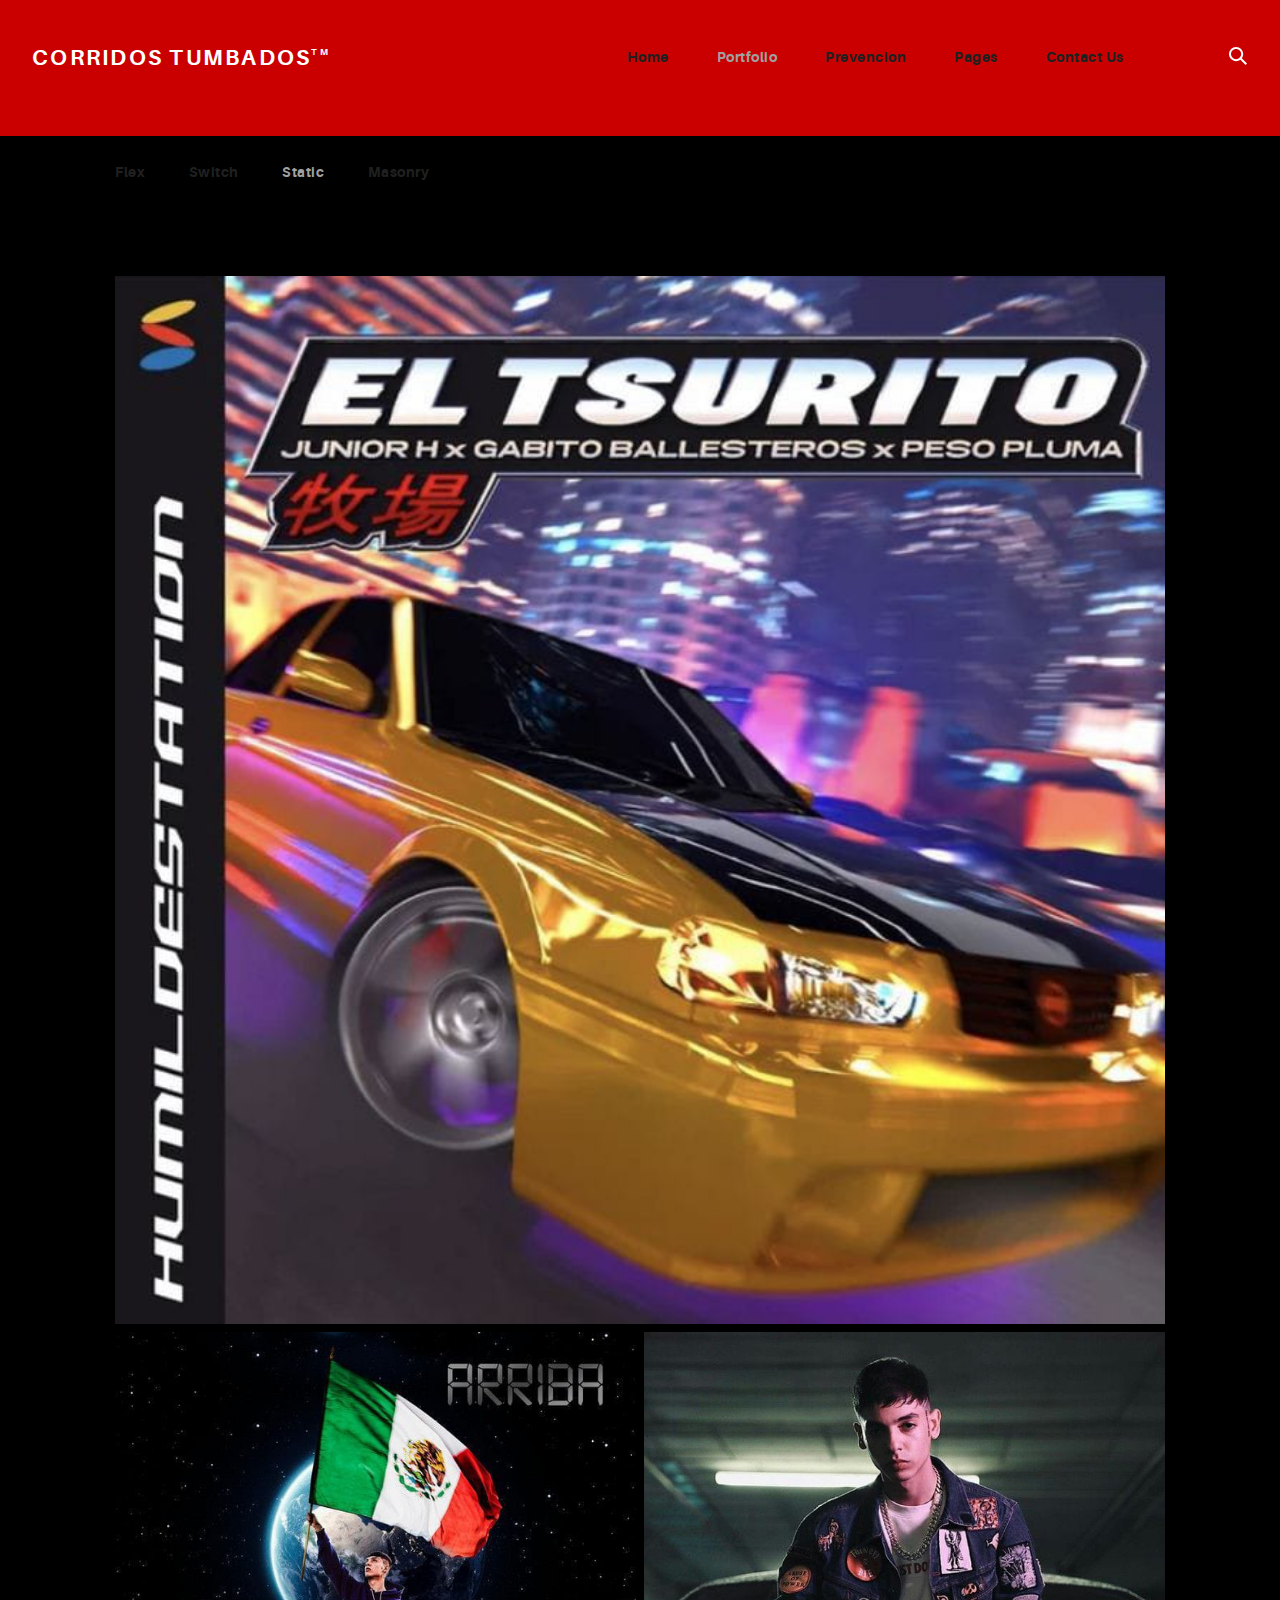
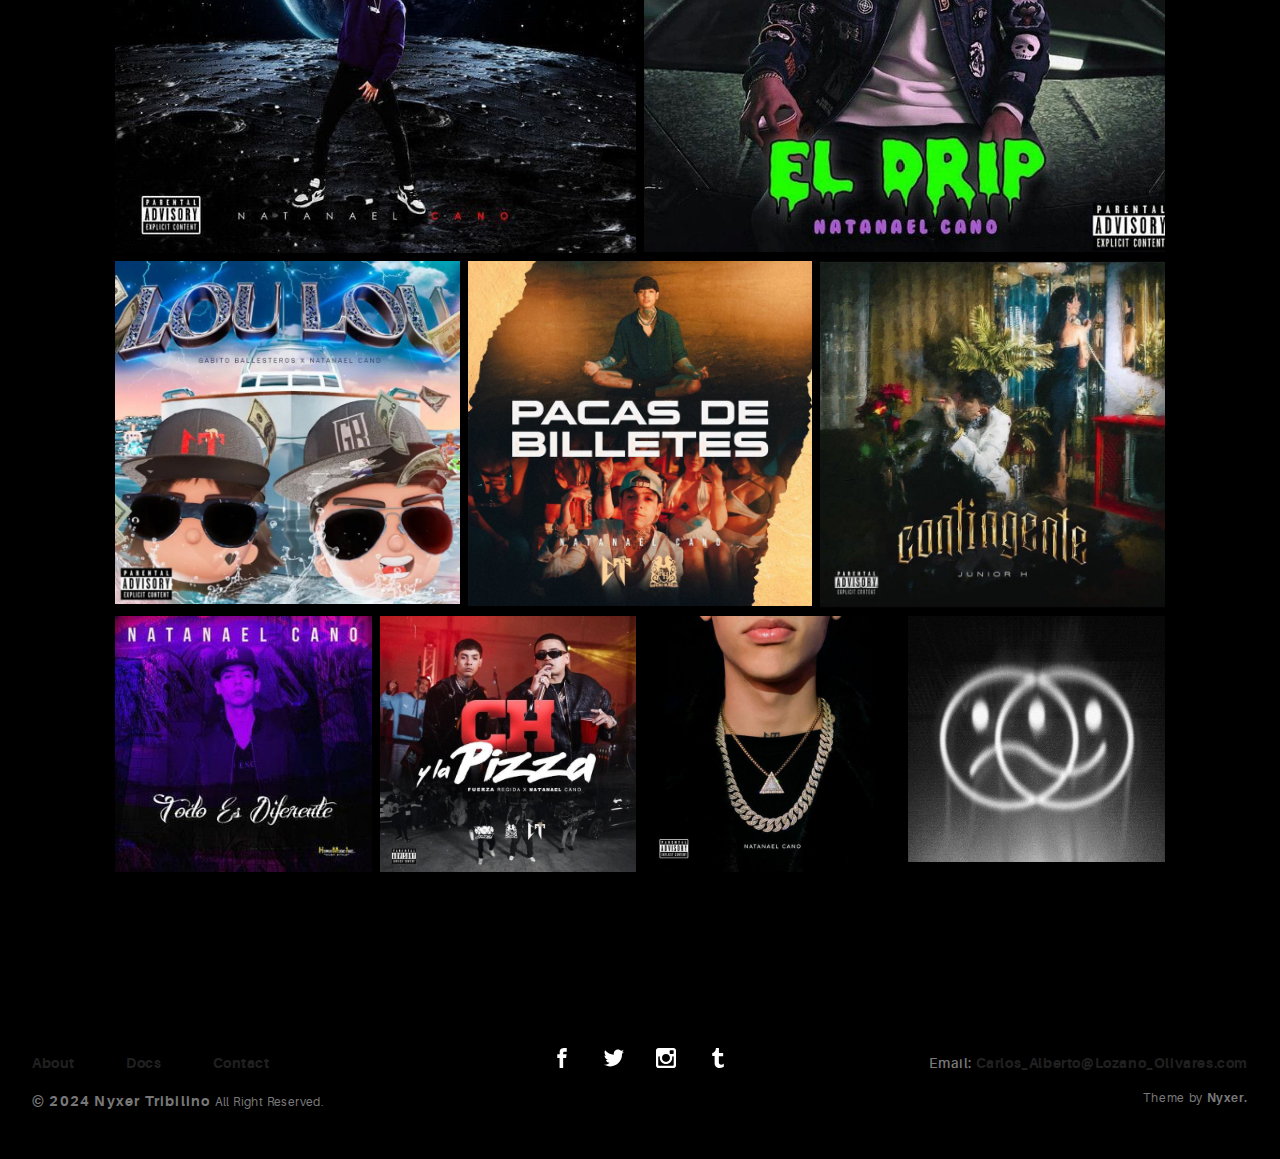
<file: portfolio-raw.html>
<!DOCTYPE html>
<html>
  <head>
    <meta name="viewport" content="width=device-width, initial-scale=1.0">
    <meta charset="UTF-8">
    <title>CT :: Nyxer</title>
    <link rel="icon" type="image/svg+xml" href="assets/img/urku-ico.jpg">
    <link rel="stylesheet" href="assets/css/aurora-pack.min.css">
    <link rel="stylesheet" href="assets/css/aurora-theme-base.min.css">
    <link rel="stylesheet" href="assets/css/urku.css">
  </head>
  <body class="top-fixed">
    <header class="ae-container-fluid ae-container-fluid--full rk-header ">
      <input type="checkbox" id="mobile-menu" class="rk-mobile-menu">
      <label for="mobile-menu">
        <svg>
          <use xlink:href="assets/img/symbols.svg#bar"></use>
        </svg>
        <svg>
          <use xlink:href="assets/img/symbols.svg#bar"></use>
        </svg>
        <svg>
          <use xlink:href="assets/img/symbols.svg#bar"></use>
        </svg>
      </label>
      <div class="ae-container-fluid rk-topbar">
        <h1 class="rk-logo"><a href="index.html">Corridos Tumbados<sup>tm</sup></a></h1>
        <nav class="rk-navigation">
          <ul class="rk-menu">
            <li class="rk-menu__item"><a href="index.html" class="rk-menu__link">Home</a>
            </li>
            <li class="active rk-menu__item"><a href="portfolio.html" class="rk-menu__link">Portfolio</a>
            </li>
            <li class="rk-menu__item"><a href="blog.html" class="rk-menu__link">Prevencion</a>
            </li>
            <li class="rk-menu__item"><a href="#0" class="rk-menu__link">Pages</a>
              <nav class="rk-menu__sub">
                <ul class="rk-container">
                  <li class="rk-menu__item"><a href="about.html" class="rk-menu__link">About</a></li>
                  <li class="rk-menu__item"><a href="documentation.html" class="rk-menu__link">CT Albums</a></li>
                  <li class="rk-menu__item"><a href="design-styles.html" class="rk-menu__link">CT Information</a></li>
                </ul>
              </nav>
            </li>
            <li class="rk-menu__item"><a href="contact.html" class="rk-menu__link">Contact Us</a>
            </li>
          </ul>
          <form class="rk-search">
            <input type="text" placeholder="Search" id="urku-search" class="rk-search-field">
            <label for="urku-search">
              <svg>
                <use xlink:href="assets/img/symbols.svg#icon-search"></use>
              </svg>
            </label>
          </form>
        </nav>
      </div>
    </header>
    <section class="ae-container-fluid rk-main">
      <section class="ae-container-fluid ae-container-fluid--inner rk-portfolio">
        <div class="au-xs-ta-center au-lg-ta-left">
          <ul class="rk-menu rk-categories-menu">
            <li class="rk-menu__item"><a href="portfolio.html" class="rk-menu__link">Flex</a>
            </li>
            <li class="rk-menu__item"><a href="portfolio-alt.html" class="rk-menu__link">Switch</a>
            </li>
            <li class="active rk-menu__item"><a href="portfolio-raw.html" class="rk-menu__link">Static</a>
            </li>
            <li class="rk-menu__item"><a href="portfolio-masonry.html" class="rk-menu__link">Masonry</a>
            </li>
          </ul>
        </div>
        <div class="ae-grid">
          <div class="ae-grid__item item-lg--auto"><a href="portfolio-item.html" class="rk-item"><img src="assets/img/project-1.jpg" alt="">
              <div class="item-meta">
                <h2>Essential Stationery</h2>
                <p>Branding</p>
              </div></a></div>
        </div>
        <div class="ae-grid">
          <div class="ae-grid__item item-lg--auto"><a href="portfolio-item.html" class="rk-item"><img src="assets/img/project-8.jpg" alt="">
              <div class="item-meta">
                <h2>Trust fund</h2>
                <p>Packaging</p>
              </div></a></div>
          <div class="ae-grid__item item-lg--auto"><a href="portfolio-item.html" class="rk-item"><img src="assets/img/project-7.jpg" alt="">
              <div class="item-meta">
                <h2>Plaid austin</h2>
                <p>Graphic Design</p>
              </div></a></div>
        </div>
        <div class="ae-grid">
          <div class="ae-grid__item item-lg--auto"><a href="portfolio-item.html" class="rk-item"><img src="assets/img/project-3.jpg" alt="">
              <div class="item-meta">
                <h2>Waistcoat vegan</h2>
                <p>Graphic Design</p>
              </div></a></div>
          <div class="ae-grid__item item-lg--auto"><a href="portfolio-item.html" class="rk-item"><img src="assets/img/project-6.jpg" alt="">
              <div class="item-meta">
                <h2>Gentrify artisan</h2>
                <p>Graphic Design</p>
              </div></a></div>
          <div class="ae-grid__item item-lg--auto"><a href="portfolio-item.html" class="rk-item"><img src="assets/img/project-10.jpg" alt="">
              <div class="item-meta">
                <h2>Waistcoat ugh</h2>
                <p>UI/UX</p>
              </div></a></div>
        </div>
        <div class="ae-grid">
          <div class="ae-grid__item item-lg--auto"><a href="portfolio-item.html" class="rk-item"><img src="assets/img/project-4.jpg" alt="">
              <div class="item-meta">
                <h2>Tumblr hammock</h2>
                <p>Packaging</p>
              </div></a></div>
          <div class="ae-grid__item item-lg--auto"><a href="portfolio-item.html" class="rk-item"><img src="assets/img/project-5.jpg" alt="">
              <div class="item-meta">
                <h2>Biodiesel etsy</h2>
                <p>Branding</p>
              </div></a></div>
          <div class="ae-grid__item item-lg--auto"><a href="portfolio-item.html" class="rk-item"><img src="assets/img/project-11.jpg" alt="">
              <div class="item-meta">
                <h2>Deep v kogi</h2>
                <p>Graphic Design</p>
              </div></a></div>
          <div class="ae-grid__item item-lg--auto"><a href="portfolio-item.html" class="rk-item"><img src="assets/img/project-12.jpg" alt="">
              <div class="item-meta">
                <h2>Venmo trust</h2>
                <p>Packaging</p>
              </div></a></div>
        </div>
      </section>
    </section>
    <footer class="ae-container-fluid rk-footer ">
      <div class="ae-grid ae-grid--collapse">
        <div class="ae-grid__item item-lg-4 au-xs-ta-center au-lg-ta-left">
          <ul class="rk-menu rk-footer-menu">
            <li class="rk-menu__item"><a href="about.html" class="rk-menu__link">About</a>
            </li>
            <li class="rk-menu__item"><a href="documentation.html" class="rk-menu__link">Docs</a>
            </li>
            <li class="rk-menu__item"><a href="contact.html" class="rk-menu__link">Contact</a>
            </li>
          </ul>
          <p class="rk-footer__text rk-footer__copy "> <span class="ae-u-bold">© </span><span class="ae-u-bolder">2024 Nyxer Tribilino </span>All Right Reserved.</p>
        </div>
        <div class="ae-grid__item item-lg-4 au-xs-ta-center"><a href="#0" class="rk-social-btn ">
            <svg>
              <use xlink:href="assets/img/symbols.svg#icon-facebook"></use>
            </svg></a><a href="#0" class="rk-social-btn ">
            <svg>
              <use xlink:href="assets/img/symbols.svg#icon-twitter"></use>
            </svg></a><a href="#0" class="rk-social-btn ">
            <svg>
              <use xlink:href="assets/img/symbols.svg#icon-pinterest"></use>
            </svg></a><a href="#0" class="rk-social-btn ">
            <svg>
              <use xlink:href="assets/img/symbols.svg#icon-tumblr"></use>
            </svg></a></div>
        <div class="ae-grid__item item-lg-4 au-xs-ta-center au-lg-ta-right">
          <p class="rk-footer__text rk-footer__contact "> <span class="ae-u-bold">Email: </span><span class="ae-u-bolder"> <a href="#0" class="rk-dark-color ">Carlos_Alberto@Lozano_Olivares.com </a></span></p>
          <p class="rk-footer__text rk-footer__by">Theme by <a href="http://Nyxer.com" class="ae-u-bolder">Nyxer.</a></p>
        </div>
      </div>
    </footer>
    <script src="assets/js/svg4everybody.min.js"></script>
    <script>svg4everybody();</script>
  </body>
</html>
</file>
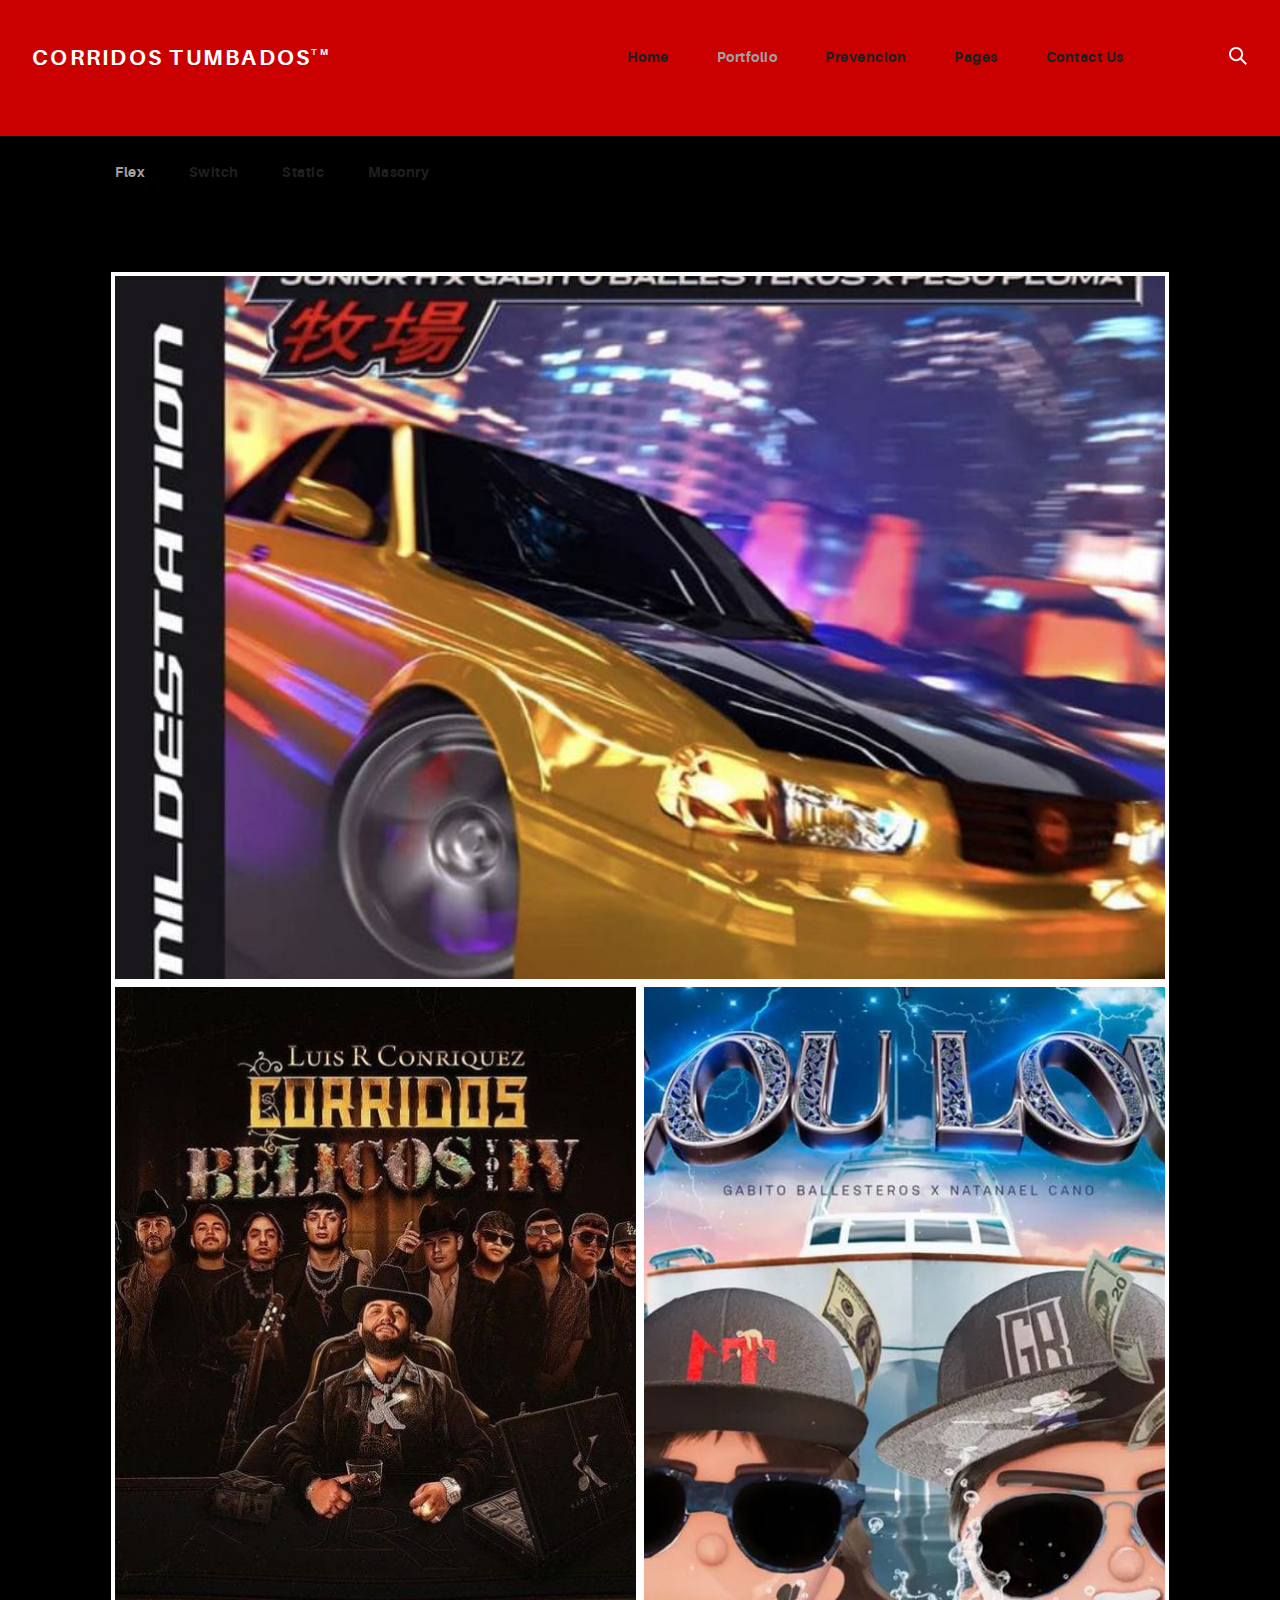
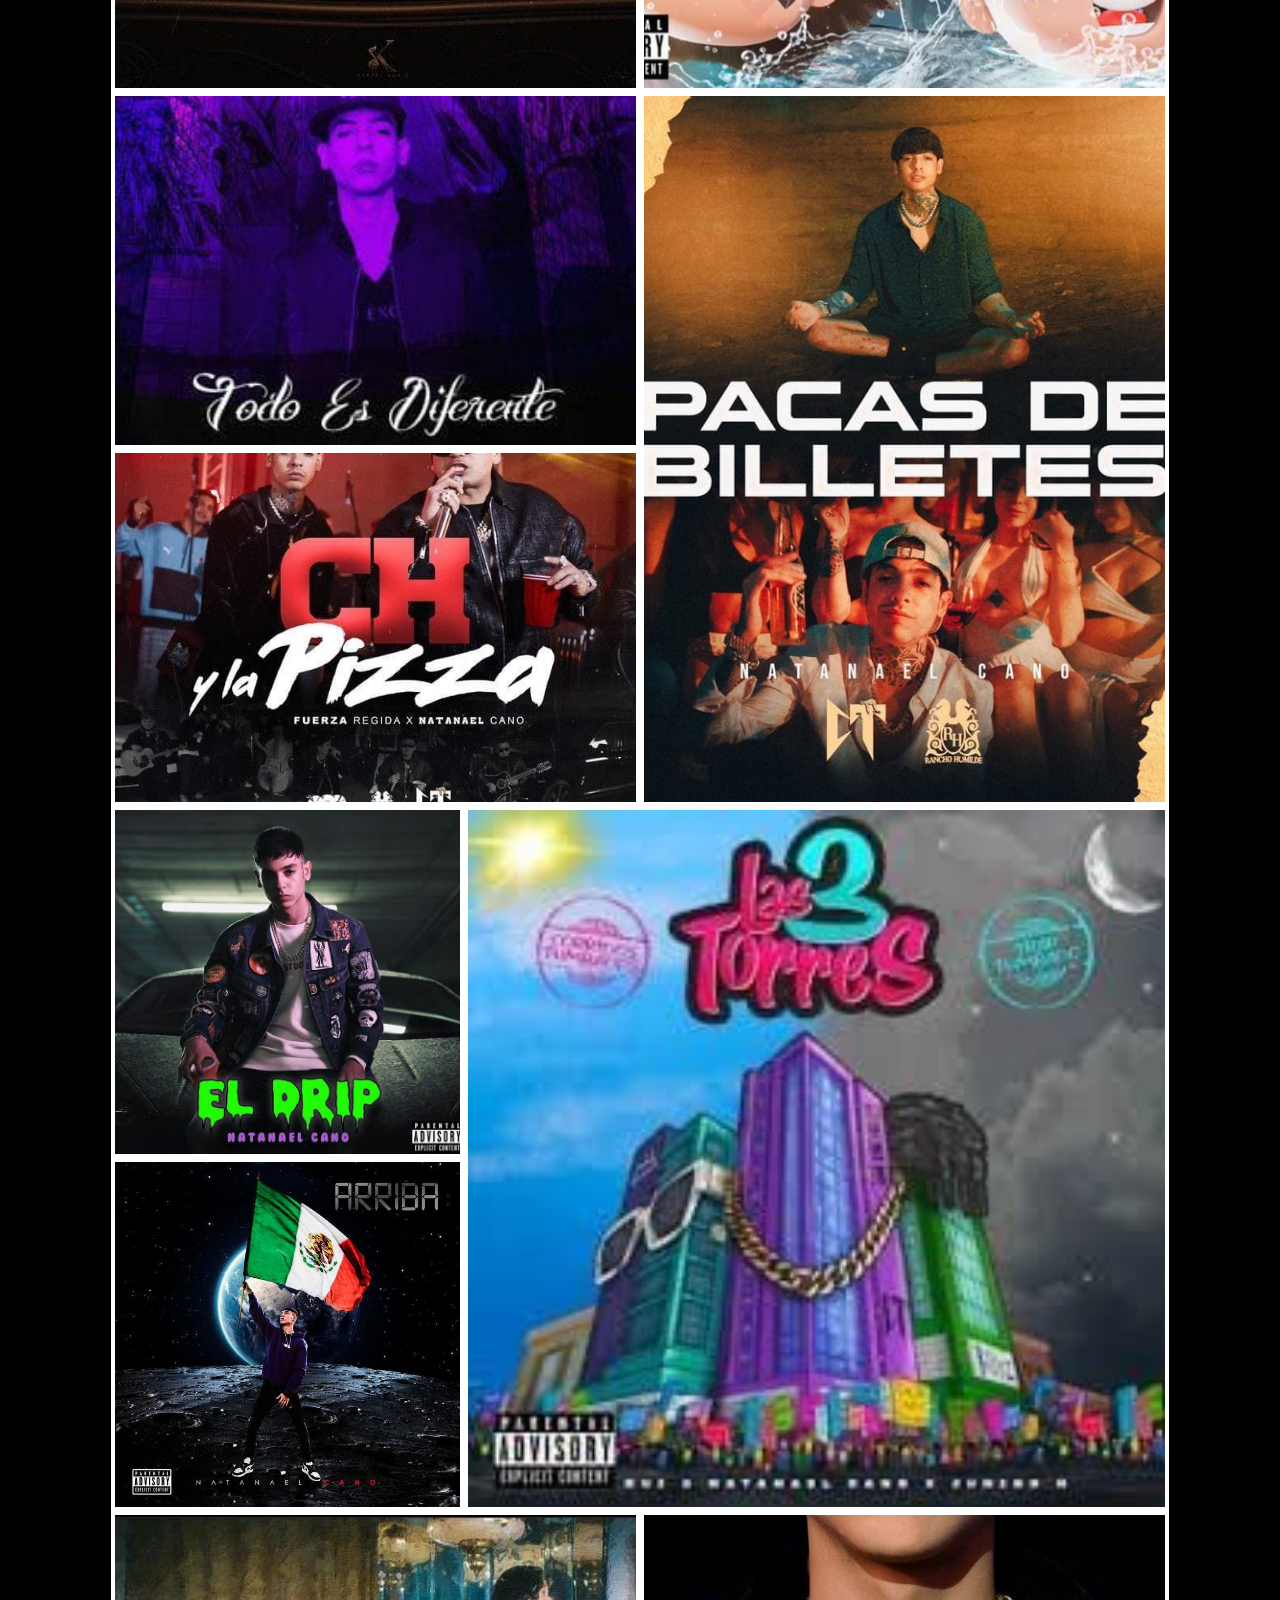
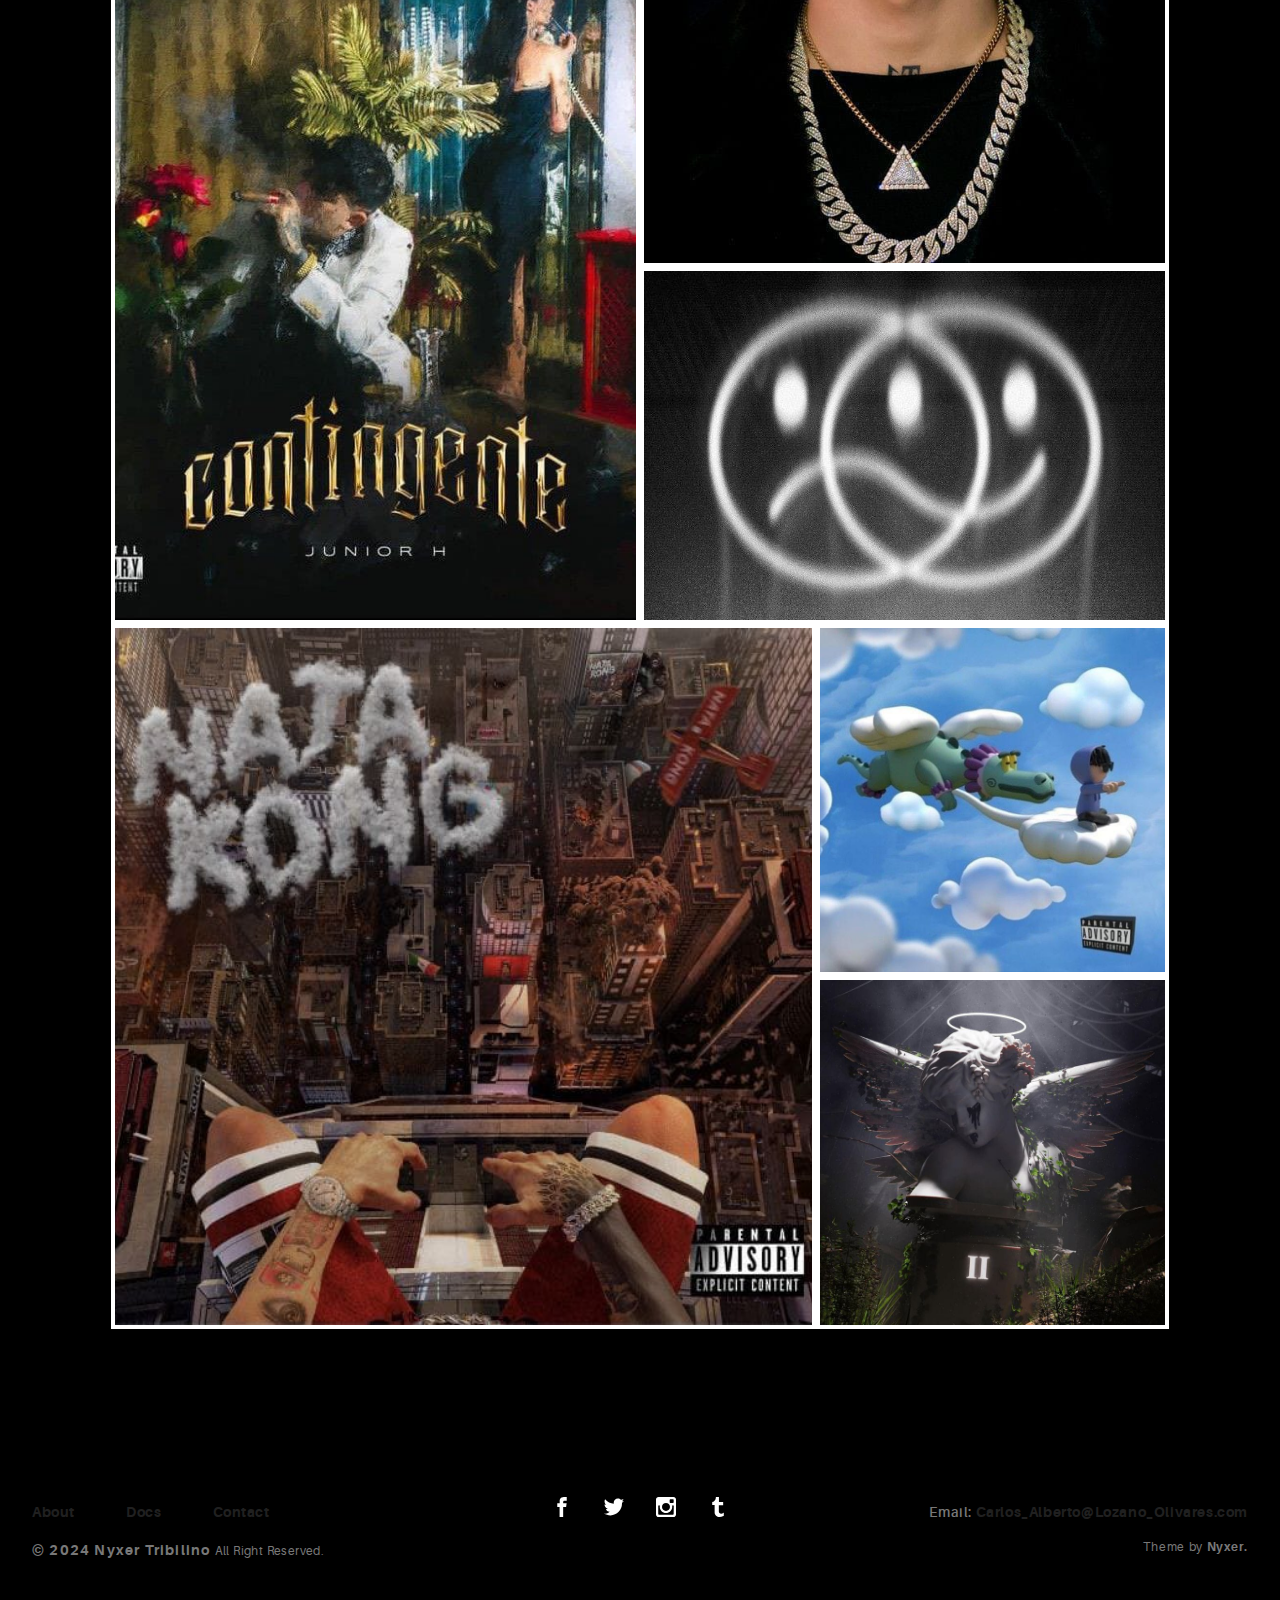
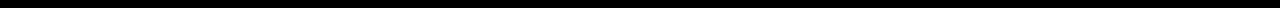
<file: portfolio.html>
<!DOCTYPE html>
<html>
  <head>
    <meta name="viewport" content="width=device-width, initial-scale=1.0">
    <meta charset="UTF-8">
    <title>CT :: Nyxer</title>
    <link rel="icon" type="image/svg+xml" href="assets/img/urku-ico.jpg">
    <link rel="stylesheet" href="assets/css/aurora-pack.min.css">
    <link rel="stylesheet" href="assets/css/aurora-theme-base.min.css">
    <link rel="stylesheet" href="assets/css/urku.css">
  </head>
  <body class="top-fixed">
    <header class="ae-container-fluid ae-container-fluid--full rk-header ">
      <input type="checkbox" id="mobile-menu" class="rk-mobile-menu">
      <label for="mobile-menu">
        <svg>
          <use xlink:href="assets/img/symbols.svg#bar"></use>
        </svg>
        <svg>
          <use xlink:href="assets/img/symbols.svg#bar"></use>
        </svg>
        <svg>
          <use xlink:href="assets/img/symbols.svg#bar"></use>
        </svg>
      </label>
      <div class="ae-container-fluid rk-topbar">
        <h1 class="rk-logo"><a href="index.html">Corridos Tumbados<sup>tm</sup></a></h1>
        <nav class="rk-navigation">
          <ul class="rk-menu">
            <li class="rk-menu__item"><a href="index.html" class="rk-menu__link">Home</a>
            </li>
            <li class="active rk-menu__item"><a href="portfolio.html" class="rk-menu__link">Portfolio</a>
            </li>
            <li class="rk-menu__item"><a href="blog.html" class="rk-menu__link">Prevencion</a>
            </li>
            <li class="rk-menu__item"><a href="#0" class="rk-menu__link">Pages</a>
              <nav class="rk-menu__sub">
                <ul class="rk-container">
                  <li class="rk-menu__item"><a href="about.html" class="rk-menu__link">About</a></li>
                  <li class="rk-menu__item"><a href="documentation.html" class="rk-menu__link">CT Albums</a></li>
                  <li class="rk-menu__item"><a href="design-styles.html" class="rk-menu__link">Design Styles</a></li>
                </ul>
              </nav>
            </li>
            <li class="rk-menu__item"><a href="contact.html" class="rk-menu__link">Contact Us</a>
            </li>
          </ul>
          <form class="rk-search">
            <input type="text" placeholder="Search" id="urku-search" class="rk-search-field">
            <label for="urku-search">
              <svg>
                <use xlink:href="assets/img/symbols.svg#icon-search"></use>
              </svg>
            </label>
          </form>
        </nav>
      </div>
    </header>
    <section class="ae-container-fluid ae-container-fluid--inner rk-portfolio rk-main">
      <div class="au-xs-ta-center au-lg-ta-left">
        <ul class="rk-menu rk-categories-menu">
          <li class="active rk-menu__item"><a href="portfolio.html" class="rk-menu__link">Flex</a>
          </li>
          <li class="rk-menu__item"><a href="portfolio-alt.html" class="rk-menu__link">Switch</a>
          </li>
          <li class="rk-menu__item"><a href="portfolio-raw.html" class="rk-menu__link">Static</a>
          </li>
          <li class="rk-menu__item"><a href="portfolio-masonry.html" class="rk-menu__link">Masonry</a>
          </li>
        </ul>
      </div>
      <div class="rk-portfolio__items"><a href="portfolio-item.html" class="rk-item rk-item--flex item-1 rk-size-12 rk-tosize-6 rk-landscape ">
          <div class="item-meta">
            <h2>Essential Stationery</h2>
            <p>Branding</p>
          </div></a><a href="portfolio-item.html" class="rk-item rk-item--flex item-2 rk-size-6  rk-portrait ">
          <div class="item-meta">
            <h2>Pickled Tousled</h2>
            <p>Art Direction</p>
          </div></a><a href="portfolio-item.html" class="rk-item rk-item--flex item-3 rk-size-6 rk-tosize-4 rk-portrait rk-tosquare">
          <div class="item-meta">
            <h2>Waistcoat vegan</h2>
            <p>Graphic Design</p>
          </div></a>
        <div class="rk-items-cont rk-size-6 rk-tosize-8"><a href="portfolio-item.html" class="rk-item rk-item--flex item-4 rk-size-12 rk-tosize-6 rk-landscape ">
            <div class="item-meta">
              <h2>Tumblr hammock</h2>
              <p>Packaging</p>
            </div></a><a href="portfolio-item.html" class="rk-item rk-item--flex item-5 rk-size-12 rk-tosize-6 rk-landscape ">
            <div class="item-meta">
              <h2>Biodiesel etsy</h2>
              <p>Branding</p>
            </div></a>
        </div><a href="portfolio-item.html" class="rk-item rk-item--flex item-6 rk-size-6 rk-tosize-4 rk-portrait rk-tosquare">
          <div class="item-meta">
            <h2>Gentrify artisan</h2>
            <p>Graphic Design</p>
          </div></a>
        <div class="rk-items-cont rk-size-4 rk-tosize-8"><a href="portfolio-item.html" class="rk-item rk-item--flex item-7 rk-size-12 rk-tosize-6 rk-square ">
            <div class="item-meta">
              <h2>Plaid austin</h2>
              <p>Graphic Design</p>
            </div></a><a href="portfolio-item.html" class="rk-item rk-item--flex item-8 rk-size-12 rk-tosize-6 rk-square ">
            <div class="item-meta">
              <h2>Trust fund</h2>
              <p>Packaging</p>
            </div></a>
        </div><a href="portfolio-item.html" class="rk-item rk-item--flex item-9 rk-size-8 rk-tosize-3 rk-square ">
          <div class="item-meta">
            <h2>Gentrify pork</h2>
            <p>Branding</p>
          </div></a><a href="portfolio-item.html" class="rk-item rk-item--flex item-10 rk-size-6 rk-tosize-3 rk-portrait rk-tosquare">
          <div class="item-meta  rk-tosmallfont">
            <h2>Waistcoat ugh</h2>
            <p>UI/UX</p>
          </div></a>
        <div class="rk-items-cont rk-size-6 rk-tosize-6"><a href="portfolio-item.html" class="rk-item rk-item--flex item-11 rk-size-12 rk-tosize-6 rk-landscape rk-tosquare">
            <div class="item-meta">
              <h2>Deep v kogi</h2>
              <p>Graphic Design</p>
            </div></a><a href="portfolio-item.html" class="rk-item rk-item--flex item-12 rk-size-12 rk-tosize-6 rk-landscape rk-tosquare">
            <div class="item-meta">
              <h2>Venmo trust</h2>
              <p>Packaging</p>
            </div></a>
        </div><a href="portfolio-item.html" class="rk-item rk-item--flex item-13 rk-size-8 rk-tosize-3 rk-square ">
          <div class="item-meta">
            <h2>Venmo trust</h2>
            <p>Ui/UX</p>
          </div></a>
        <div class="rk-items-cont rk-size-4 rk-tosize-6"><a href="portfolio-item.html" class="rk-item rk-item--flex item-14 rk-size-12 rk-tosize-6 rk-square ">
            <div class="item-meta">
              <h2>Gentrify semiotic</h2>
              <p>Art Direction</p>
            </div></a><a href="portfolio-item.html" class="rk-item rk-item--flex item-15 rk-size-12 rk-tosize-6 rk-square ">
            <div class="item-meta">
              <h2>Migas artisan</h2>
              <p>Photography</p>
            </div></a>
        </div>
      </div>
    </section>
    <footer class="ae-container-fluid rk-footer ">
      <div class="ae-grid ae-grid--collapse">
        <div class="ae-grid__item item-lg-4 au-xs-ta-center au-lg-ta-left">
          <ul class="rk-menu rk-footer-menu">
            <li class="rk-menu__item"><a href="about.html" class="rk-menu__link">About</a>
            </li>
            <li class="rk-menu__item"><a href="documentation.html" class="rk-menu__link">Docs</a>
            </li>
            <li class="rk-menu__item"><a href="contact.html" class="rk-menu__link">Contact</a>
            </li>
          </ul>
          <p class="rk-footer__text rk-footer__copy "> <span class="ae-u-bold">© </span><span class="ae-u-bolder">2024 Nyxer Tribilino </span>All Right Reserved.</p>
        </div>
        <div class="ae-grid__item item-lg-4 au-xs-ta-center"><a href="#0" class="rk-social-btn ">
            <svg>
              <use xlink:href="assets/img/symbols.svg#icon-facebook"></use>
            </svg></a><a href="#0" class="rk-social-btn ">
            <svg>
              <use xlink:href="assets/img/symbols.svg#icon-twitter"></use>
            </svg></a><a href="#0" class="rk-social-btn ">
            <svg>
              <use xlink:href="assets/img/symbols.svg#icon-pinterest"></use>
            </svg></a><a href="#0" class="rk-social-btn ">
            <svg>
              <use xlink:href="assets/img/symbols.svg#icon-tumblr"></use>
            </svg></a></div>
        <div class="ae-grid__item item-lg-4 au-xs-ta-center au-lg-ta-right">
          <p class="rk-footer__text rk-footer__contact "> <span class="ae-u-bold">Email: </span><span class="ae-u-bolder"> <a href="#0" class="rk-dark-color ">Carlos_Alberto@Lozano_Olivares.com </a></span></p>
          <p class="rk-footer__text rk-footer__by">Theme by <a href="http://Nyxer.com" class="ae-u-bolder">Nyxer.</a></p>
        </div>
      </div>
    </footer>
    <script src="assets/js/svg4everybody.min.js"></script>
    <script>svg4everybody();</script>
  </body>
</html>
</file>
<file: assets/css/urku.css>
/* * * * * * * * * * * * * * * * * * * * *\ 
 UrkuPortfolio v1.0.0 
 Urku is a prtfolio template with a very clean style. 
 (c) 2016 Lionel <lionel@pixeden.com> (http://pixeden.com) 
 https://bitbucket.org/elrumordelaluz/urkuportfolio 
 Licensed under  MIT 
\* * * * * * * * * * * * * * * * * * * * */
@charset "UTF-8";
body {
  margin: 0;
  background-color: #000;
  color: #ffffff;
}

.rk-container {
  margin-right: auto;
  margin-left: auto;
  padding-left: .25rem;
  padding-right: .25rem;
}
@media (min-width: 40em) {
  .rk-container {
    max-width: 88.88889em;
    width: 95vw;
  }
  .rk-container--inner {
    max-width: 68.88889em;
    width: 82vw;
  }
}
.rk-container--full {
  max-width: 100%;
  padding-left: 0;
  padding-right: 0;
  width: 100%;
}
@media (min-width: 64em) {
  .rk-container {
    padding-left: 0;
    padding-right: 0;
  }
}

.rk-main {
  z-index: 1;
  position: static;
}
.top-fixed .rk-main {
  padding-top: 8.5rem;
}
@media (min-width: 64em) {
  .rk-main {
    position: relative;
  }
}

.rk-header {
  background-color: #ca0000;
  position: relative;
  z-index: 5;
}
.top-fixed .rk-header {
  position: fixed;
}

.rk-topbar {
  -webkit-box-align: start;
  -webkit-align-items: flex-start;
  -ms-flex-align: start;
          align-items: flex-start;
  display: -webkit-box;
  display: -webkit-flex;
  display: -ms-flexbox;
  display:         flex;
  -webkit-flex-wrap: wrap;
      -ms-flex-wrap: wrap;
          flex-wrap: wrap;
  -webkit-box-pack: justify;
  -webkit-justify-content: space-between;
  -ms-flex-pack: justify;
          justify-content: space-between;
  padding-bottom: 3.3rem;
  padding-top: 2.8rem;
}
@media (min-width: 64em) {
  .rk-topbar {
    padding-bottom: 0;
  }
}

.rk-logo {
  -webkit-box-flex: 0;
  -webkit-flex: 0 0 100%;
      -ms-flex: 0 0 100%;
          flex: 0 0 100%;
  font-size: 1.375rem;
  font-weight: 700;
  letter-spacing: 2.25px;
  text-align: center;
  text-transform: uppercase;
  width: 20%;
}
.rk-logo sup {
  font-size: .5625rem;
  position: relative;
  top: -1px;
}
@media (min-width: 64em) {
  .rk-logo {
    -webkit-box-flex: 1;
    -webkit-flex: 1;
        -ms-flex: 1;
            flex: 1;
    text-align: left;
  }
}

.rk-search {
  -webkit-align-self: flex-start;
  -ms-flex-item-align: start;
          align-self: flex-start;
  margin-bottom: 3.4rem;
  margin-left: 7.7rem;
  padding-top: .16rem;
  position: relative;
}
.rk-search label,
.rk-search input {
  display: inline-block;
  vertical-align: middle;
}
.rk-search label {
  cursor: pointer;
  height: 1.875rem;
  left: -1.5rem;
  padding-bottom: .67em;
  padding-top: 0;
  position: absolute;
  top: 0;
  -webkit-transition: color .3s;
          transition: color .3s;
  width: 1.875rem;
  z-index: 20;
}
.rk-search svg {
  height: 100%;
  width: 100%;
}
.rk-search input {
  background-color: transparent;
  border: 0;
  font-size: .875rem;
  opacity: 0;
  outline: 0;
  padding: 0;
  padding-bottom: .3em;
  -webkit-transition: .3s;
          transition: .3s;
  z-index: 10;
  width: 1px;
}
.rk-search input:focus {
  opacity: 1;
  padding-left: .5rem;
  width: 100px;
}
.rk-search input:focus + label {
  color: #a0a0a0;
}

.rk-navmobile {
  position: relative;
}

.rk-mobile-menu {
  display: none;
}
.rk-mobile-menu + label {
  cursor: pointer;
  display: inline-block;
  height: 24px;
  left: 2.5vw;
  position: absolute;
  top: 2.7rem;
  width: 16px;
  z-index: 300;
}
.rk-mobile-menu + label svg {
  height: 4px;
  width: 20px;
  margin: 0;
  display: block;
  margin-bottom: 3px;
  -webkit-transition: .3s;
          transition: .3s;
}
.rk-mobile-menu + label svg:nth-of-type(1) {
  -webkit-transform-origin: center left;
      -ms-transform-origin: center left;
          transform-origin: center left;
}
.rk-mobile-menu + label svg:nth-of-type(3) {
  -webkit-transform-origin: center left;
      -ms-transform-origin: center left;
          transform-origin: center left;
}
@media (min-width: 64em) {
  .rk-mobile-menu + label {
    display: none;
  }
}
.rk-mobile-menu:checked + label,
.rk-mobile-menu + label:hover {
  color: #a0a0a0;
}
.rk-mobile-menu:checked + label svg:nth-of-type(1) {
  -webkit-transform: rotate(45deg);
      -ms-transform: rotate(45deg);
          transform: rotate(45deg);
}
.rk-mobile-menu:checked + label svg:nth-of-type(2) {
  -webkit-transform: translateX(-100%);
      -ms-transform: translateX(-100%);
          transform: translateX(-100%);
  opacity: 0;
}
.rk-mobile-menu:checked + label svg:nth-of-type(3) {
  -webkit-transform: rotate(-45deg);
      -ms-transform: rotate(-45deg);
          transform: rotate(-45deg);
}

.rk-footer {
  margin-top: 10.5rem;
  margin-bottom: 2rem;
}

.rk-footer__text {
  color: #787878;
  font-size: .75rem;
  margin-bottom: .875rem;
}
.rk-footer__text span {
  font-size: .875rem;
}

.rk-footer__copy {
  letter-spacing: .4px;
}
.rk-footer__copy span {
  letter-spacing: 1.2px;
}

.rk-footer__contact {
  display: inline-block;
  letter-spacing: .6px;
}

.rk-footer__by {
  letter-spacing: .7px;
}

.rk-social-btn {
  background: none;
  border: 0;
  display: inline-block;
  height: 20px;
  margin-left: 1rem;
  margin-right: 1rem;
  width: 20px;
}
.rk-social-btn:first-child {
  margin-left: 0;
}
.rk-social-btn:last-child {
  margin-right: 0;
}
.rk-social-btn svg {
  height: 100%;
  width: 100%;
}

.rk-layout-ctrl-cont {
  position: absolute;
  text-align: right;
  top: 2.65rem;
  padding-right: 2.5rem;
}
.top-fixed .rk-layout-ctrl-cont {
  position: fixed;
  z-index: 401;
}
.top-fixed .rk-layout-ctrl-cont:first-of-type {
  top: 2.65rem;
}
@media (min-width: 64em) {
  .rk-layout-ctrl-cont {
    padding-right: 0;
    top: 2.25rem;
  }
  .rk-layout-ctrl-cont:first-of-type {
    top: 0;
  }
  .top-fixed .rk-layout-ctrl-cont {
    top: 10.7625rem;
    z-index: -1;
  }
  .top-fixed .rk-layout-ctrl-cont:first-of-type {
    top: 8.5rem;
  }
}

.rk-layout-ctrl {
  cursor: pointer;
  display: none;
  float: right;
  clear: both;
  height: 28px;
  opacity: 0;
  padding-right: .09rem;
  padding-top: 0;
  -webkit-transition: color .3s;
          transition: color .3s;
  width: 20px;
  z-index: 401;
  position: absolute;
}
.rk-layout-ctrl:hover {
  color: #a0a0a0;
}
.rk-layout-ctrl svg {
  height: 100%;
  width: 100%;
}
@media (min-width: 40em) {
  .rk-layout-ctrl {
    display: inline-block;
  }
}
@media (min-width: 64em) {
  .rk-layout-ctrl {
    opacity: 1;
    position: static;
  }
}

.layout-ctrl-input {
  display: none;
}
.layout-ctrl-input:checked + .rk-layout-ctrl-cont label {
  display: none;
  color: #a0a0a0;
}
@media (min-width: 64em) {
  .layout-ctrl-input:checked + .rk-layout-ctrl-cont label {
    display: block;
  }
}

.rk-layout-ctrl-mobile {
  color: #a0a0a0;
  height: 19px;
  position: absolute;
  right: 40px;
  top: 46px;
  width: 19px;
  z-index: 400;
}
.top-fixed .rk-layout-ctrl-mobile {
  position: fixed;
}
.rk-layout-ctrl-mobile svg {
  -webkit-transition: -webkit-transform 250ms;
          transition:         transform 250ms;
  position: absolute;
  width: 48%;
}
.rk-layout-ctrl-mobile svg:nth-child(1),
.rk-layout-ctrl-mobile svg:nth-child(2) {
  top: 0;
  -webkit-transform-origin: top center;
      -ms-transform-origin: top center;
          transform-origin: top center;
}
.rk-layout-ctrl-mobile svg:nth-child(1),
.rk-layout-ctrl-mobile svg:nth-child(3) {
  left: 0;
}
.rk-layout-ctrl-mobile svg:nth-child(2),
.rk-layout-ctrl-mobile svg:nth-child(4) {
  right: 0;
}
.rk-layout-ctrl-mobile svg:nth-child(3),
.rk-layout-ctrl-mobile svg:nth-child(4) {
  bottom: 0;
  -webkit-transform-origin: bottom center;
      -ms-transform-origin: bottom center;
          transform-origin: bottom center;
}
.rk-layout-ctrl-mobile svg:nth-child(1),
.rk-layout-ctrl-mobile svg:nth-child(4) {
  -webkit-transform: scaleY(1.3);
      -ms-transform: scaleY(1.3);
          transform: scaleY(1.3);
}
.rk-layout-ctrl-mobile svg:nth-child(2),
.rk-layout-ctrl-mobile svg:nth-child(3) {
  -webkit-transform: scaleY(.7);
      -ms-transform: scaleY(.7);
          transform: scaleY(.7);
}
.rk-layout-ctrl-mobile.layout-blog svg:nth-child(1),
.rk-layout-ctrl-mobile.layout-blog svg:nth-child(3) {
  -webkit-transform: scaleX(1.3);
      -ms-transform: scaleX(1.3);
          transform: scaleX(1.3);
  -webkit-transform-origin: left center;
      -ms-transform-origin: left center;
          transform-origin: left center;
}
.rk-layout-ctrl-mobile.layout-blog svg:nth-child(2),
.rk-layout-ctrl-mobile.layout-blog svg:nth-child(4) {
  -webkit-transform: scaleX(1.3);
      -ms-transform: scaleX(1.3);
          transform: scaleX(1.3);
  -webkit-transform-origin: right center;
      -ms-transform-origin: right center;
          transform-origin: right center;
}
#layout-grid:checked ~ .rk-layout-ctrl-mobile svg {
  -webkit-transform: scale(1);
      -ms-transform: scale(1);
          transform: scale(1);
}
@media (max-width: 40em) {
  .rk-layout-ctrl-mobile {
    display: none;
  }
}
@media (min-width: 64em) {
  .rk-layout-ctrl-mobile {
    display: none;
  }
}

.rk-portfolio__items {
  margin-top: -4px;
}
@media (min-width: 40em) {
  .rk-portfolio__items {
    display: -webkit-box;
    display: -webkit-flex;
    display: -ms-flexbox;
    display:         flex;
    -webkit-flex-wrap: wrap;
        -ms-flex-wrap: wrap;
            flex-wrap: wrap;
    margin-left: -4px;
    margin-right: -4px;
  }
}

.rk-item {
  display: block;
  margin: 0;
  margin-bottom: .5rem;
  position: relative;
}
.rk-item.ae-masonry__item {
  display: inline-block;
  margin-bottom: 0;
}
.rk-item img {
  display: block;
  width: 100%;
}
.rk-item:hover .item-meta {
  opacity: 1;
  visibility: visible;
}
.rk-item--flex {
  background-position: center center;
  background-repeat: no-repeat;
  background-size: cover;
  border-color: white;
  border-width: 4px;
  border-style: solid;
  -webkit-box-flex: 1;
  -webkit-flex: 1;
      -ms-flex: 1;
          flex: 1;
  margin-bottom: 0;
  overflow: hidden;
}
.rk-item--flex:after {
  display: none;
}
.rk-item--flex:before {
  content: "";
  display: block;
  padding-top: 100%;
}
.rk-item--flex:hover {
  background-color: #000;
  background-blend-mode: luminosity;
}
@media (min-width: 40em) {
  .rk-item {
    border-width: 4px;
  }
}

.post-img {
  background-position: center center;
  background-repeat: no-repeat;
  background-size: cover;
  display: block;
  position: relative;
}
.post-img:before {
  content: "";
  display: block;
  padding-top: 100%;
}
.post-img:hover {
  background-color: #000;
  background-blend-mode: luminosity;
}
.post-img:hover .item-meta {
  opacity: 1;
  visibility: visible;
}

.item-meta {
  -webkit-box-align: center;
  -webkit-align-items: center;
  -ms-flex-align: center;
          align-items: center;
  background-color: rgba(255, 255, 255, .75);
  bottom: 0;
  color: #202020;
  display: -webkit-box;
  display: -webkit-flex;
  display: -ms-flexbox;
  display:         flex;
  -webkit-box-orient: vertical;
  -webkit-box-direction: normal;
  -webkit-flex-direction: column;
      -ms-flex-direction: column;
          flex-direction: column;
  font-size: .67rem;
  -webkit-box-pack: center;
  -webkit-justify-content: center;
  -ms-flex-pack: center;
          justify-content: center;
  left: 0;
  margin: auto;
  opacity: 0;
  padding: 2%;
  position: absolute;
  right: 0;
  text-align: center;
  -webkit-transition: opacity .5s;
          transition: opacity .5s;
  top: 0;
}
.item-meta h2 {
  font-size: 2.25em;
  font-weight: 700;
}
.item-meta p {
  font-size: 1.5em;
  margin-bottom: 0;
}
@media (min-width: 64em) {
  .item-meta {
    font-size: 1vw;
  }
}
@media (min-width: 94.75em) {
  .item-meta {
    font-size: 1rem;
  }
}

@media (min-width: 40em) {
  .rk-size-12 .item-meta h2,
  .fz-12 .item-meta2 h2 {
    font-size: 2.25em;
  }
  .rk-size-12 .item-meta p,
  .fz-12 .item-meta2 p {
    font-size: 1.5em;
  }
  .rk-size-8 .item-meta h2,
  .fz-8 .item-meta h2 {
    font-size: 2em;
  }
  .rk-size-8 .item-meta p,
  .fz-8 .item-meta p {
    font-size: 1.5em;
  }
  .rk-size-6 .item-meta h2,
  .fz-6 .item-meta h2 {
    font-size: 1.75em;
  }
  .rk-size-6 .item-meta p,
  .fz-6 .item-meta p {
    font-size: 1.3125em;
  }
  .rk-size-4 .item-meta h2,
  .fz-4 .item-meta h2 {
    font-size: 1.5em;
  }
  .rk-size-4 .item-meta p,
  .fz-4 .item-meta p {
    font-size: 1.125em;
  }
  .rk-size-3 .item-meta h2,
  .fz-3 .item-meta h2 {
    font-size: 1.3125em;
  }
  .rk-size-3 .item-meta p,
  .fz-3 .item-meta p {
    font-size: 1.125em;
  }
  #layout-grid:checked ~ .rk-portfolio .rk-tosize-12 .item-meta h2 {
    font-size: 2.25em;
  }
  #layout-grid:checked ~ .rk-portfolio .rk-tosize-12 .item-meta p {
    font-size: 1.5em;
  }
  #layout-grid:checked ~ .rk-portfolio .rk-tosize-6 .item-meta h2 {
    font-size: 1.75em;
  }
  #layout-grid:checked ~ .rk-portfolio .rk-tosize-6 .item-meta p {
    font-size: 1.3125em;
  }
  #layout-grid:checked ~ .rk-portfolio .rk-tosize-4 .item-meta h2,
  #layout-grid:checked ~ .rk-portfolio .rk-tosize-8 .rk-tosize-6 .item-meta h2 {
    font-size: 1.5em;
  }
  #layout-grid:checked ~ .rk-portfolio .rk-tosize-4 .item-meta p,
  #layout-grid:checked ~ .rk-portfolio .rk-tosize-8 .rk-tosize-6 .item-meta p {
    font-size: 1.125em;
  }
  #layout-grid:checked ~ .rk-portfolio .rk-tosize-3 .item-meta h2,
  #layout-grid:checked ~ .rk-portfolio .rk-tosize-6 .rk-tosize-6 .item-meta h2 {
    font-size: 1.3125em;
  }
  #layout-grid:checked ~ .rk-portfolio .rk-tosize-3 .item-meta p,
  #layout-grid:checked ~ .rk-portfolio .rk-tosize-6 .rk-tosize-6 .item-meta p {
    font-size: 1.125em;
  }
}

.ae-masonry .item-meta h2 {
  font-size: 2.25em;
}

.ae-masonry .item-meta p {
  font-size: 1.5em;
}

@media (min-width: 40em) {
  .rk-portfolio .ae-masonry-sm-2 .item-meta h2,
  .rk-portfolio .ae-grid__item[class*="item-sm"]:nth-child(1):nth-last-child(2) h2,
  .rk-portfolio .ae-grid__item[class*="item-sm"]:nth-child(1):nth-last-child(2) ~ .ae-grid__item[class*="item-sm"] h2 {
    font-size: 1.75em;
  }
  .rk-portfolio .ae-masonry-sm-2 .item-meta p,
  .rk-portfolio .ae-grid__item[class*="item-sm"]:nth-child(1):nth-last-child(2) p,
  .rk-portfolio .ae-grid__item[class*="item-sm"]:nth-child(1):nth-last-child(2) ~ .ae-grid__item[class*="item-sm"] p {
    font-size: 1.3125em;
  }
  .rk-portfolio .ae-masonry-sm-3 .item-meta h2,
  .rk-portfolio .ae-grid__item[class*="item-sm"]:nth-child(1):nth-last-child(3) h2,
  .rk-portfolio .ae-grid__item[class*="item-sm"]:nth-child(1):nth-last-child(3) ~ .ae-grid__item[class*="item-sm"] h2 {
    font-size: 1.5em;
  }
  .rk-portfolio .ae-masonry-sm-3 .item-meta p,
  .rk-portfolio .ae-grid__item[class*="item-sm"]:nth-child(1):nth-last-child(3) p,
  .rk-portfolio .ae-grid__item[class*="item-sm"]:nth-child(1):nth-last-child(3) ~ .ae-grid__item[class*="item-sm"] p {
    font-size: 1.125em;
  }
  .rk-portfolio .ae-masonry-sm-4 .item-meta h2,
  .rk-portfolio .ae-grid__item[class*="item-sm"]:nth-child(1):nth-last-child(4) h2,
  .rk-portfolio .ae-grid__item[class*="item-sm"]:nth-child(1):nth-last-child(4) ~ .ae-grid__item[class*="item-sm"] h2 {
    font-size: 1.3125em;
  }
  .rk-portfolio .ae-masonry-sm-4 .item-meta p,
  .rk-portfolio .ae-grid__item[class*="item-sm"]:nth-child(1):nth-last-child(4) p,
  .rk-portfolio .ae-grid__item[class*="item-sm"]:nth-child(1):nth-last-child(4) ~ .ae-grid__item[class*="item-sm"] p {
    font-size: 1.125em;
  }
}

@media (min-width: 52em) {
  .rk-portfolio .ae-masonry-md-2 .item-meta h2,
  .rk-portfolio .ae-grid__item[class*="item-md"]:nth-child(1):nth-last-child(2) h2,
  .rk-portfolio .ae-grid__item[class*="item-md"]:nth-child(1):nth-last-child(2) ~ .ae-grid__item[class*="item-md"] h2 {
    font-size: 1.75em;
  }
  .rk-portfolio .ae-masonry-md-2 .item-meta p,
  .rk-portfolio .ae-grid__item[class*="item-md"]:nth-child(1):nth-last-child(2) p,
  .rk-portfolio .ae-grid__item[class*="item-md"]:nth-child(1):nth-last-child(2) ~ .ae-grid__item[class*="item-md"] p {
    font-size: 1.3125em;
  }
  .rk-portfolio .ae-masonry-md-3 .item-meta h2,
  .rk-portfolio .ae-grid__item[class*="item-md"]:nth-child(1):nth-last-child(3) h2,
  .rk-portfolio .ae-grid__item[class*="item-md"]:nth-child(1):nth-last-child(3) ~ .ae-grid__item[class*="item-md"] h2 {
    font-size: 1.5em;
  }
  .rk-portfolio .ae-masonry-md-3 .item-meta p,
  .rk-portfolio .ae-grid__item[class*="item-md"]:nth-child(1):nth-last-child(3) p,
  .rk-portfolio .ae-grid__item[class*="item-md"]:nth-child(1):nth-last-child(3) ~ .ae-grid__item[class*="item-md"] p {
    font-size: 1.125em;
  }
  .rk-portfolio .ae-masonry-md-4 .item-meta h2,
  .rk-portfolio .ae-grid__item[class*="item-md"]:nth-child(1):nth-last-child(4) h2,
  .rk-portfolio .ae-grid__item[class*="item-md"]:nth-child(1):nth-last-child(4) ~ .ae-grid__item[class*="item-md"] h2 {
    font-size: 1.3125em;
  }
  .rk-portfolio .ae-masonry-md-4 .item-meta p,
  .rk-portfolio .ae-grid__item[class*="item-md"]:nth-child(1):nth-last-child(4) p,
  .rk-portfolio .ae-grid__item[class*="item-md"]:nth-child(1):nth-last-child(4) ~ .ae-grid__item[class*="item-md"] p {
    font-size: 1.125em;
  }
}

@media (min-width: 64em) {
  .rk-portfolio .ae-masonry-lg-2 .item-meta h2,
  .rk-portfolio .ae-grid__item[class*="item-lg"]:nth-child(1):nth-last-child(2) h2,
  .rk-portfolio .ae-grid__item[class*="item-lg"]:nth-child(1):nth-last-child(2) ~ .ae-grid__item[class*="item-lg"] h2 {
    font-size: 1.75em;
  }
  .rk-portfolio .ae-masonry-lg-2 .item-meta p,
  .rk-portfolio .ae-grid__item[class*="item-lg"]:nth-child(1):nth-last-child(2) p,
  .rk-portfolio .ae-grid__item[class*="item-lg"]:nth-child(1):nth-last-child(2) ~ .ae-grid__item[class*="item-lg"] p {
    font-size: 1.3125em;
  }
  .rk-portfolio .ae-masonry-lg-3 .item-meta h2,
  .rk-portfolio .ae-grid__item[class*="item-lg"]:nth-child(1):nth-last-child(3) h2,
  .rk-portfolio .ae-grid__item[class*="item-lg"]:nth-child(1):nth-last-child(3) ~ .ae-grid__item[class*="item-lg"] h2 {
    font-size: 1.5em;
  }
  .rk-portfolio .ae-masonry-lg-3 .item-meta p,
  .rk-portfolio .ae-grid__item[class*="item-lg"]:nth-child(1):nth-last-child(3) p,
  .rk-portfolio .ae-grid__item[class*="item-lg"]:nth-child(1):nth-last-child(3) ~ .ae-grid__item[class*="item-lg"] p {
    font-size: 1.125em;
  }
  .rk-portfolio .ae-masonry-lg-4 .item-meta h2,
  .rk-portfolio .ae-grid__item[class*="item-lg"]:nth-child(1):nth-last-child(4) h2,
  .rk-portfolio .ae-grid__item[class*="item-lg"]:nth-child(1):nth-last-child(4) ~ .ae-grid__item[class*="item-lg"] h2 {
    font-size: 1.3125em;
  }
  .rk-portfolio .ae-masonry-lg-4 .item-meta p,
  .rk-portfolio .ae-grid__item[class*="item-lg"]:nth-child(1):nth-last-child(4) p,
  .rk-portfolio .ae-grid__item[class*="item-lg"]:nth-child(1):nth-last-child(4) ~ .ae-grid__item[class*="item-lg"] p {
    font-size: 1.125em;
  }
}

@media (min-width: 75em) {
  .rk-portfolio .ae-masonry-xl-2 .item-meta h2,
  .rk-portfolio .ae-grid__item[class*="item-xl"]:nth-child(1):nth-last-child(2) h2,
  .rk-portfolio .ae-grid__item[class*="item-xl"]:nth-child(1):nth-last-child(2) ~ .ae-grid__item[class*="item-xl"] h2 {
    font-size: 1.75em;
  }
  .rk-portfolio .ae-masonry-xl-2 .item-meta p,
  .rk-portfolio .ae-grid__item[class*="item-xl"]:nth-child(1):nth-last-child(2) p,
  .rk-portfolio .ae-grid__item[class*="item-xl"]:nth-child(1):nth-last-child(2) ~ .ae-grid__item[class*="item-xl"] p {
    font-size: 1.3125em;
  }
  .rk-portfolio .ae-masonry-xl-3 .item-meta h2,
  .rk-portfolio .ae-grid__item[class*="item-xl"]:nth-child(1):nth-last-child(3) h2,
  .rk-portfolio .ae-grid__item[class*="item-xl"]:nth-child(1):nth-last-child(3) ~ .ae-grid__item[class*="item-xl"] h2 {
    font-size: 1.5em;
  }
  .rk-portfolio .ae-masonry-xl-3 .item-meta p,
  .rk-portfolio .ae-grid__item[class*="item-xl"]:nth-child(1):nth-last-child(3) p,
  .rk-portfolio .ae-grid__item[class*="item-xl"]:nth-child(1):nth-last-child(3) ~ .ae-grid__item[class*="item-xl"] p {
    font-size: 1.125em;
  }
  .rk-portfolio .ae-masonry-xl-4 .item-meta h2,
  .rk-portfolio .ae-grid__item[class*="item-xl"]:nth-child(1):nth-last-child(4) h2,
  .rk-portfolio .ae-grid__item[class*="item-xl"]:nth-child(1):nth-last-child(4) ~ .ae-grid__item[class*="item-xl"] h2 {
    font-size: 1.3125em;
  }
  .rk-portfolio .ae-masonry-xl-4 .item-meta p,
  .rk-portfolio .ae-grid__item[class*="item-xl"]:nth-child(1):nth-last-child(4) p,
  .rk-portfolio .ae-grid__item[class*="item-xl"]:nth-child(1):nth-last-child(4) ~ .ae-grid__item[class*="item-xl"] p {
    font-size: 1.125em;
  }
}

@media (min-width: 40em) {
  .rk-size-1 {
    -webkit-box-flex: 0;
    -webkit-flex-grow: 0;
    -ms-flex-positive: 0;
            flex-grow: 0;
    -webkit-flex-shrink: 0;
    -ms-flex-negative: 0;
            flex-shrink: 0;
    -webkit-flex-basis: auto;
    -ms-flex-preferred-size: auto;
            flex-basis: auto;
    width: 8.33333%;
  }
  .rk-size-2 {
    -webkit-box-flex: 0;
    -webkit-flex-grow: 0;
    -ms-flex-positive: 0;
            flex-grow: 0;
    -webkit-flex-shrink: 0;
    -ms-flex-negative: 0;
            flex-shrink: 0;
    -webkit-flex-basis: auto;
    -ms-flex-preferred-size: auto;
            flex-basis: auto;
    width: 16.66667%;
  }
  .rk-size-3 {
    -webkit-box-flex: 0;
    -webkit-flex-grow: 0;
    -ms-flex-positive: 0;
            flex-grow: 0;
    -webkit-flex-shrink: 0;
    -ms-flex-negative: 0;
            flex-shrink: 0;
    -webkit-flex-basis: auto;
    -ms-flex-preferred-size: auto;
            flex-basis: auto;
    width: 25%;
  }
  .rk-size-4 {
    -webkit-box-flex: 0;
    -webkit-flex-grow: 0;
    -ms-flex-positive: 0;
            flex-grow: 0;
    -webkit-flex-shrink: 0;
    -ms-flex-negative: 0;
            flex-shrink: 0;
    -webkit-flex-basis: auto;
    -ms-flex-preferred-size: auto;
            flex-basis: auto;
    width: 33.33333%;
  }
  .rk-size-5 {
    -webkit-box-flex: 0;
    -webkit-flex-grow: 0;
    -ms-flex-positive: 0;
            flex-grow: 0;
    -webkit-flex-shrink: 0;
    -ms-flex-negative: 0;
            flex-shrink: 0;
    -webkit-flex-basis: auto;
    -ms-flex-preferred-size: auto;
            flex-basis: auto;
    width: 41.66667%;
  }
  .rk-size-6 {
    -webkit-box-flex: 0;
    -webkit-flex-grow: 0;
    -ms-flex-positive: 0;
            flex-grow: 0;
    -webkit-flex-shrink: 0;
    -ms-flex-negative: 0;
            flex-shrink: 0;
    -webkit-flex-basis: auto;
    -ms-flex-preferred-size: auto;
            flex-basis: auto;
    width: 50%;
  }
  .rk-size-7 {
    -webkit-box-flex: 0;
    -webkit-flex-grow: 0;
    -ms-flex-positive: 0;
            flex-grow: 0;
    -webkit-flex-shrink: 0;
    -ms-flex-negative: 0;
            flex-shrink: 0;
    -webkit-flex-basis: auto;
    -ms-flex-preferred-size: auto;
            flex-basis: auto;
    width: 58.33333%;
  }
  .rk-size-8 {
    -webkit-box-flex: 0;
    -webkit-flex-grow: 0;
    -ms-flex-positive: 0;
            flex-grow: 0;
    -webkit-flex-shrink: 0;
    -ms-flex-negative: 0;
            flex-shrink: 0;
    -webkit-flex-basis: auto;
    -ms-flex-preferred-size: auto;
            flex-basis: auto;
    width: 66.66667%;
  }
  .rk-size-9 {
    -webkit-box-flex: 0;
    -webkit-flex-grow: 0;
    -ms-flex-positive: 0;
            flex-grow: 0;
    -webkit-flex-shrink: 0;
    -ms-flex-negative: 0;
            flex-shrink: 0;
    -webkit-flex-basis: auto;
    -ms-flex-preferred-size: auto;
            flex-basis: auto;
    width: 75%;
  }
  .rk-size-10 {
    -webkit-box-flex: 0;
    -webkit-flex-grow: 0;
    -ms-flex-positive: 0;
            flex-grow: 0;
    -webkit-flex-shrink: 0;
    -ms-flex-negative: 0;
            flex-shrink: 0;
    -webkit-flex-basis: auto;
    -ms-flex-preferred-size: auto;
            flex-basis: auto;
    width: 83.33333%;
  }
  .rk-size-11 {
    -webkit-box-flex: 0;
    -webkit-flex-grow: 0;
    -ms-flex-positive: 0;
            flex-grow: 0;
    -webkit-flex-shrink: 0;
    -ms-flex-negative: 0;
            flex-shrink: 0;
    -webkit-flex-basis: auto;
    -ms-flex-preferred-size: auto;
            flex-basis: auto;
    width: 91.66667%;
  }
  .rk-size-12 {
    -webkit-box-flex: 0;
    -webkit-flex-grow: 0;
    -ms-flex-positive: 0;
            flex-grow: 0;
    -webkit-flex-shrink: 0;
    -ms-flex-negative: 0;
            flex-shrink: 0;
    -webkit-flex-basis: auto;
    -ms-flex-preferred-size: auto;
            flex-basis: auto;
    width: 100%;
  }
}

#layout-grid:checked ~ .rk-portfolio .rk-tosize-1 {
  -webkit-box-flex: 0;
  -webkit-flex-grow: 0;
  -ms-flex-positive: 0;
          flex-grow: 0;
  -webkit-flex-shrink: 0;
  -ms-flex-negative: 0;
          flex-shrink: 0;
  -webkit-flex-basis: auto;
  -ms-flex-preferred-size: auto;
          flex-basis: auto;
  width: 8.33333%;
}

#layout-grid:checked ~ .rk-portfolio .rk-tosize-2 {
  -webkit-box-flex: 0;
  -webkit-flex-grow: 0;
  -ms-flex-positive: 0;
          flex-grow: 0;
  -webkit-flex-shrink: 0;
  -ms-flex-negative: 0;
          flex-shrink: 0;
  -webkit-flex-basis: auto;
  -ms-flex-preferred-size: auto;
          flex-basis: auto;
  width: 16.66667%;
}

#layout-grid:checked ~ .rk-portfolio .rk-tosize-3 {
  -webkit-box-flex: 0;
  -webkit-flex-grow: 0;
  -ms-flex-positive: 0;
          flex-grow: 0;
  -webkit-flex-shrink: 0;
  -ms-flex-negative: 0;
          flex-shrink: 0;
  -webkit-flex-basis: auto;
  -ms-flex-preferred-size: auto;
          flex-basis: auto;
  width: 25%;
}

#layout-grid:checked ~ .rk-portfolio .rk-tosize-4 {
  -webkit-box-flex: 0;
  -webkit-flex-grow: 0;
  -ms-flex-positive: 0;
          flex-grow: 0;
  -webkit-flex-shrink: 0;
  -ms-flex-negative: 0;
          flex-shrink: 0;
  -webkit-flex-basis: auto;
  -ms-flex-preferred-size: auto;
          flex-basis: auto;
  width: 33.33333%;
}

#layout-grid:checked ~ .rk-portfolio .rk-tosize-5 {
  -webkit-box-flex: 0;
  -webkit-flex-grow: 0;
  -ms-flex-positive: 0;
          flex-grow: 0;
  -webkit-flex-shrink: 0;
  -ms-flex-negative: 0;
          flex-shrink: 0;
  -webkit-flex-basis: auto;
  -ms-flex-preferred-size: auto;
          flex-basis: auto;
  width: 41.66667%;
}

#layout-grid:checked ~ .rk-portfolio .rk-tosize-6 {
  -webkit-box-flex: 0;
  -webkit-flex-grow: 0;
  -ms-flex-positive: 0;
          flex-grow: 0;
  -webkit-flex-shrink: 0;
  -ms-flex-negative: 0;
          flex-shrink: 0;
  -webkit-flex-basis: auto;
  -ms-flex-preferred-size: auto;
          flex-basis: auto;
  width: 50%;
}

#layout-grid:checked ~ .rk-portfolio .rk-tosize-7 {
  -webkit-box-flex: 0;
  -webkit-flex-grow: 0;
  -ms-flex-positive: 0;
          flex-grow: 0;
  -webkit-flex-shrink: 0;
  -ms-flex-negative: 0;
          flex-shrink: 0;
  -webkit-flex-basis: auto;
  -ms-flex-preferred-size: auto;
          flex-basis: auto;
  width: 58.33333%;
}

#layout-grid:checked ~ .rk-portfolio .rk-tosize-8 {
  -webkit-box-flex: 0;
  -webkit-flex-grow: 0;
  -ms-flex-positive: 0;
          flex-grow: 0;
  -webkit-flex-shrink: 0;
  -ms-flex-negative: 0;
          flex-shrink: 0;
  -webkit-flex-basis: auto;
  -ms-flex-preferred-size: auto;
          flex-basis: auto;
  width: 66.66667%;
}

#layout-grid:checked ~ .rk-portfolio .rk-tosize-9 {
  -webkit-box-flex: 0;
  -webkit-flex-grow: 0;
  -ms-flex-positive: 0;
          flex-grow: 0;
  -webkit-flex-shrink: 0;
  -ms-flex-negative: 0;
          flex-shrink: 0;
  -webkit-flex-basis: auto;
  -ms-flex-preferred-size: auto;
          flex-basis: auto;
  width: 75%;
}

#layout-grid:checked ~ .rk-portfolio .rk-tosize-10 {
  -webkit-box-flex: 0;
  -webkit-flex-grow: 0;
  -ms-flex-positive: 0;
          flex-grow: 0;
  -webkit-flex-shrink: 0;
  -ms-flex-negative: 0;
          flex-shrink: 0;
  -webkit-flex-basis: auto;
  -ms-flex-preferred-size: auto;
          flex-basis: auto;
  width: 83.33333%;
}

#layout-grid:checked ~ .rk-portfolio .rk-tosize-11 {
  -webkit-box-flex: 0;
  -webkit-flex-grow: 0;
  -ms-flex-positive: 0;
          flex-grow: 0;
  -webkit-flex-shrink: 0;
  -ms-flex-negative: 0;
          flex-shrink: 0;
  -webkit-flex-basis: auto;
  -ms-flex-preferred-size: auto;
          flex-basis: auto;
  width: 91.66667%;
}

#layout-grid:checked ~ .rk-portfolio .rk-tosize-12 {
  -webkit-box-flex: 0;
  -webkit-flex-grow: 0;
  -ms-flex-positive: 0;
          flex-grow: 0;
  -webkit-flex-shrink: 0;
  -ms-flex-negative: 0;
          flex-shrink: 0;
  -webkit-flex-basis: auto;
  -ms-flex-preferred-size: auto;
          flex-basis: auto;
  width: 100%;
}

#layout-grid:checked ~ .rk-portfolio .rk-tosize-auto {
  -webkit-box-flex: 1;
  -webkit-flex: 1;
      -ms-flex: 1;
          flex: 1;
}

@media (min-width: 40em) {
  .rk-landscape:before {
    padding-top: 66.93548%;
  }
  .rk-landscape-alt:before {
    padding-top: 56.45161%;
  }
  .rk-portrait:before {
    padding-top: 134.74026%;
  }
  .rk-square:before {
    padding-top: 100%;
  }
}

#layout-grid:checked ~ .rk-portfolio .rk-tolandscape:before,
#layout-grid:checked ~ .rk-blog .rk-tolandscape:before,
.rk-blog--columns .rk-tolandscape:before {
  padding-top: 66.93548%;
}

#layout-grid:checked ~ .rk-portfolio .rk-tolandscape-alt:before,
#layout-grid:checked ~ .rk-blog .rk-tolandscape-alt:before,
.rk-blog--columns .rk-tolandscape-alt:before {
  padding-top: 56.45161%;
}

#layout-grid:checked ~ .rk-portfolio .rk-toportrait:before,
#layout-grid:checked ~ .rk-blog .rk-toportrait:before,
.rk-blog--columns .rk-toportrait:before {
  padding-top: 134.74026%;
}

#layout-grid:checked ~ .rk-portfolio .rk-tosquare:before,
#layout-grid:checked ~ .rk-blog .rk-tosquare:before,
.rk-blog--columns .rk-tosquare:before {
  padding-top: 100%;
}

.item-1 {
  background-image: url("../img/project-1.jpg");
}
@media (min-width: 40em) {
  #layout-grid:checked ~ .rk-portfolio .item-1 {
    background-position: center left;
  }
}

.item-2 {
  background-image: url("../img/project-2.jpg");
}

.item-3 {
  background-image: url("../img/project-3.jpg");
}

.item-4 {
  background-image: url("../img/project-4.jpg");
}

.item-5 {
  background-image: url("../img/project-5.jpg");
}
@media (min-width: 40em) {
  #layout-grid:checked ~ .rk-portfolio .item-5 {
    background-position: center left;
  }
}

.item-6 {
  background-image: url("../img/project-6.jpg");
}
@media (min-width: 40em) {
  #layout-grid:checked ~ .rk-portfolio .item-6 {
    background-position: top center;
  }
}

.item-7 {
  background-image: url("../img/project-7.jpg");
}

.item-8 {
  background-image: url("../img/project-8.jpg");
}

.item-9 {
  background-image: url("../img/project-9.jpg");
}

.item-10 {
  background-image: url("../img/project-10.jpg");
}

.item-11 {
  background-image: url("../img/project-11.jpg");
}

.item-12 {
  background-image: url("../img/project-12.jpg");
}

.item-13 {
  background-image: url("../img/project-13.jpg");
}
@media (min-width: 40em) {
  #layout-grid:checked ~ .rk-portfolio .item-13 {
    background-position: top right;
  }
  #layout-grid:checked ~ .rk-portfolio .item-13 {
    background-size: 142%;
  }
}

.item-14 {
  background-image: url("../img/project-14.jpg");
}

.item-15 {
  background-image: url("../img/project-15.jpg");
}

@media (min-width: 40em) {
  #layout-grid:checked ~ .rk-portfolio .rk-items-cont {
    display: -webkit-box;
    display: -webkit-flex;
    display: -ms-flexbox;
    display:         flex;
  }
}

.rk-portfolio-cover {
  background-position: center center;
  background-size: cover;
  display: -webkit-box;
  display: -webkit-flex;
  display: -ms-flexbox;
  display:         flex;
  -webkit-box-pack: center;
  -webkit-justify-content: center;
  -ms-flex-pack: center;
          justify-content: center;
  -webkit-box-align: end;
  -webkit-align-items: flex-end;
  -ms-flex-align: end;
          align-items: flex-end;
  height: 100vh;
  padding-bottom: 1.5rem;
  width: 100%;
}
@media (min-width: 40em) {
  .rk-portfolio-cover {
    padding-bottom: 2.5rem;
  }
}

.rk-portfolio--inner img {
  width: 100%;
}

.rk-portfolio-title {
  letter-spacing: .0359em;
}

.rk-portfolio-category {
  letter-spacing: .021em;
}

.rk-portfolio-inner-client span {
  letter-spacing: .05em;
}

.rk-portfolio-inner-website {
  letter-spacing: .05em;
}

.rk-portfolio-inner-date {
  letter-spacing: .02em;
}

.rk-portfolio-info {
  margin-top: 4.9rem;
}

.rk-portfolio-inner-title {
  margin-top: .2em;
}

.rk-portfolio-details p {
  margin-bottom: .4rem;
}

.item-inside__meta {
  text-align: center;
}
.item-inside__meta--contrast:before {
  background-color: rgba(255, 255, 255, .3);
  content: "";
  height: 100%;
  left: 0;
  position: absolute;
  top: 0;
  width: 100%;
  z-index: 1;
}
.item-inside__meta .rk-portfolio-title,
.item-inside__meta .rk-portfolio-category {
  position: relative;
  z-index: 2;
}

.inner-box-1 {
  margin-top: 3.4rem;
}

.inner-box-3 {
  margin-top: 6.6rem;
}

.inner-box-4 {
  margin-top: 6rem;
}

.item-inside-1 {
  background-image: url("../img/project-1.jpg");
  background-position: 50% 100%;
  background-size: 350%;
}
@media only screen and (-webkit-min-device-pixel-ratio: 1.5), only screen and (min--moz-device-pixel-ratio: 1.5), only screen and (-o-min-device-pixel-ratio: 3/2), only screen and (min-device-pixel-ratio: 1.5) {
  .item-inside-1 {
    background-image: url("../img/project-1h.jpg");
  }
}
@media (min-width: 40em) {
  .item-inside-1 {
    background-size: 150%;
  }
}

.post-inside-1 {
  background-image: url("../img/post-1.jpg");
}

#layout-grid:checked ~ .rk-portfolio,
#layout-grid:checked ~ .rk-blog {
  -webkit-animation: op2 .5s;
          animation: op2 .5s;
}

#layout-base:checked ~ .rk-portfolio,
#layout-base:checked ~ .rk-blog {
  -webkit-animation: op .5s;
          animation: op .5s;
}

@-webkit-keyframes op {
  0% {
    opacity: 0;
  }
  100% {
    opacity: 1;
  }
}

@keyframes op {
  0% {
    opacity: 0;
  }
  100% {
    opacity: 1;
  }
}

@-webkit-keyframes op2 {
  0% {
    opacity: 0;
  }
  100% {
    opacity: 1;
  }
}

@keyframes op2 {
  0% {
    opacity: 0;
  }
  100% {
    opacity: 1;
  }
}

.rk-blog {
  padding-top: .25rem;
}

.rk-blog__items {
  margin-bottom: 2.7rem;
}
@media (min-width: 40em) {
  .rk-blog__items {
    -webkit-column-count: 1;
       -moz-column-count: 1;
            column-count: 1;
    -webkit-column-gap: .5rem;
       -moz-column-gap: .5rem;
            column-gap: .5rem;
  }
}

.rk-blog__item {
  display: inline-block;
  margin: 0 0 10.6rem;
  width: 100%;
}

@media (min-width: 40em) {
  #layout-grid:checked ~ .rk-blog .rk-blog__items,
  .rk-blog--columns .rk-blog__items {
    -webkit-column-count: 2;
       -moz-column-count: 2;
            column-count: 2;
    margin-bottom: 6.2rem;
  }
}

@media (min-width: 75em) {
  #layout-grid:checked ~ .rk-blog .rk-blog__items,
  .rk-blog--columns .rk-blog__items {
    -webkit-column-count: 3;
       -moz-column-count: 3;
            column-count: 3;
  }
}

.blog-info,
.blog-meta {
  margin: 0 auto;
  text-align: center;
  width: 78.5%;
}

.blog-info {
  margin-top: 4rem;
}

.blog-info__title {
  letter-spacing: .04em;
}

.blog-info__author {
  letter-spacing: .02em;
  margin-top: 1em;
}

.blog-info__excerpt {
  margin-top: 3.9rem;
  letter-spacing: .05em;
  line-height: 1.8125;
  text-align: left;
}
.blog-info__excerpt:not(:empty):after {
  content: " […]";
}

.blog-meta {
  -webkit-box-align: baseline;
  -webkit-align-items: baseline;
  -ms-flex-align: baseline;
          align-items: baseline;
  display: -webkit-box;
  display: -webkit-flex;
  display: -ms-flexbox;
  display:         flex;
  -webkit-flex-wrap: wrap;
      -ms-flex-wrap: wrap;
          flex-wrap: wrap;
  -webkit-box-pack: justify;
  -webkit-justify-content: space-between;
  -ms-flex-pack: justify;
          justify-content: space-between;
  margin-top: 3.5rem;
}

.blog-meta__comments {
  letter-spacing: .06em;
}

.blog-meta__date {
  color: #787878;
  letter-spacing: .05em;
}

#layout-grid:checked ~ .rk-blog .blog-info,
.rk-blog--columns .blog-info {
  margin-top: 3.5rem;
}

#layout-grid:checked ~ .rk-blog .blog-info__title,
.rk-blog--columns .blog-info__title {
  font-size: 1.3125rem;
}

#layout-grid:checked ~ .rk-blog .blog-info__author,
.rk-blog--columns .blog-info__author {
  font-size: 1rem;
  margin-top: 0;
}

#layout-grid:checked ~ .rk-blog .blog-info__excerpt,
.rk-blog--columns .blog-info__excerpt {
  font-size: 1rem;
  margin-top: 1.9rem;
  line-height: 1.625;
}
#layout-grid:checked ~ .rk-blog .blog-info__excerpt span,
.rk-blog--columns .blog-info__excerpt span {
  display: none;
}

#layout-grid:checked ~ .rk-blog .blog-meta,
.rk-blog--columns .blog-meta {
  margin-top: 2rem;
}

#layout-grid:checked ~ .rk-blog .blog-meta__read-more,
.rk-blog--columns .blog-meta__read-more {
  display: none;
}

#layout-grid:checked ~ .rk-blog .blog-meta__comments,
.rk-blog--columns .blog-meta__comments {
  font-size: 1rem;
}

#layout-grid:checked ~ .rk-blog .blog-meta__date,
.rk-blog--columns .blog-meta__date {
  font-size: .875rem;
}

#layout-grid:checked ~ .rk-blog .rk-blog__item,
.rk-blog--columns .rk-blog__item {
  margin-bottom: 7.3rem;
}

.post-1 {
  background-image: url("../img/post-1.jpg");
}
@media (min-width: 40em) {
  #layout-grid:checked ~ .rk-blog .post-1 {
    background-position: center right;
  }
}

.post-2 {
  background-image: url("../img/post-2.jpg");
}

.post-3 {
  background-image: url("../img/post-3.jpg");
  background-size: 160%;
}
@media (min-width: 40em) {
  #layout-grid:checked ~ .rk-blog .post-3 {
    background-position: bottom left;
  }
  #layout-grid:checked ~ .rk-blog .post-3 {
    background-size: 200%;
  }
}

.post-4 {
  background-image: url("../img/post-4.jpg");
}

.post-5 {
  background-image: url("../img/post-5.jpg");
}
@media (min-width: 40em) {
  #layout-grid:checked ~ .rk-blog .post-5 {
    background-position: center left;
  }
}

.post-6 {
  background-image: url("../img/post-6.jpg");
}
@media (min-width: 40em) {
  #layout-grid:checked ~ .rk-blog .post-6 {
    background-position: center right;
  }
}

.post-7 {
  background-image: url("../img/post-7.jpg");
}
@media (min-width: 40em) {
  #layout-grid:checked ~ .rk-blog .post-7 {
    background-position: center left;
  }
}

.post-8 {
  background-image: url("../img/post-8.jpg");
}

.post-9 {
  background-image: url("../img/post-9.jpg");
}
@media (min-width: 40em) {
  #layout-grid:checked ~ .rk-blog .post-9 {
    background-position: 25% 50%;
  }
}

.post-1 {
  background-image: url("../img/post-1.jpg");
}
@media (min-width: 40em) {
  .rk-blog--columns .post-1 {
    background-position: center right;
  }
}

.post-2 {
  background-image: url("../img/post-2.jpg");
}

.post-3 {
  background-image: url("../img/post-3.jpg");
  background-size: 160%;
}
@media (min-width: 40em) {
  .rk-blog--columns .post-3 {
    background-position: bottom left;
  }
  .rk-blog--columns .post-3 {
    background-size: 200%;
  }
}

.post-4 {
  background-image: url("../img/post-4.jpg");
}

.post-5 {
  background-image: url("../img/post-5.jpg");
}
@media (min-width: 40em) {
  .rk-blog--columns .post-5 {
    background-position: center left;
  }
}

.post-6 {
  background-image: url("../img/post-6.jpg");
}
@media (min-width: 40em) {
  .rk-blog--columns .post-6 {
    background-position: center right;
  }
}

.post-7 {
  background-image: url("../img/post-7.jpg");
}
@media (min-width: 40em) {
  .rk-blog--columns .post-7 {
    background-position: center left;
  }
}

.post-8 {
  background-image: url("../img/post-8.jpg");
}

.post-9 {
  background-image: url("../img/post-9.jpg");
}
@media (min-width: 40em) {
  .rk-blog--columns .post-9 {
    background-position: 25% 50%;
  }
}

.arrow-button {
  display: -webkit-box;
  display: -webkit-flex;
  display: -ms-flexbox;
  display:         flex;
  background: none;
  border: 0;
  cursor: pointer;
  font-size: inherit;
  font-weight: 700;
  letter-spacing: .02em;
  -webkit-box-align: center;
  -webkit-align-items: center;
  -ms-flex-align: center;
          align-items: center;
}
.arrow-button svg,
.arrow-button .arrow-cont-rev,
.arrow-button .arrow-cont {
  height: 2em;
  -webkit-transition: -webkit-transform .3s;
          transition:         transform .3s;
  width: 2em;
}
.arrow-button .arrow-cont-rev
.arrow-cont {
  -webkit-align-self: center;
  -ms-flex-item-align: center;
          align-self: center;
  vertical-align: super;
}
.arrow-button .arrow-cont {
  margin-left: 2em;
}
.arrow-button .arrow-cont svg {
  margin-left: 0;
}
.arrow-button .arrow-cont-rev {
  margin-right: 2em;
}
.arrow-button .arrow-cont-rev svg {
  margin-left: 0;
}
.arrow-button--right {
  margin-left: auto;
  margin-right: auto;
}
@media (min-width: 75em) {
  .arrow-button--right {
    margin-left: auto;
    margin-right: 0;
  }
}
.arrow-button--center {
  margin-left: auto;
  margin-right: auto;
}
@media (min-width: 75em) {
  .arrow-button--out {
    margin-right: -4.5em;
  }
}
.arrow-button .arrow-cont-rev {
  -webkit-transform: scale(-1, 1);
      -ms-transform: scale(-1, 1);
          transform: scale(-1, 1);
}
.arrow-button--reverse div {
  margin-left: 0;
  -webkit-box-ordinal-group: 0;
  -webkit-order: -1;
  -ms-flex-order: -1;
          order: -1;
}
.arrow-button:hover .arrow-cont {
  -webkit-transform: translateX(.25rem);
      -ms-transform: translateX(.25rem);
          transform: translateX(.25rem);
}
.arrow-button--reverse:hover .arrow-cont-rev {
  -webkit-transform: scale(-1, 1) translateX(.25rem);
      -ms-transform: scale(-1, 1) translateX(.25rem);
          transform: scale(-1, 1) translateX(.25rem);
}
.arrow-button--reverse:hover .arrow-cont-rev svg {
  -webkit-transform: translateX(0);
      -ms-transform: translateX(0);
          transform: translateX(0);
}
.arrow-button--compress svg {
  margin-left: 1em;
}
.arrow-button--nospace svg {
  margin-left: 0;
}
.arrow-button--flip svg {
  -webkit-transform: rotate(180deg);
      -ms-transform: rotate(180deg);
          transform: rotate(180deg);
}

.group-buttons {
  -webkit-box-align: center;
  -webkit-align-items: center;
  -ms-flex-align: center;
          align-items: center;
  display: -webkit-box;
  display: -webkit-flex;
  display: -ms-flexbox;
  display:         flex;
  -webkit-flex-wrap: wrap;
      -ms-flex-wrap: wrap;
          flex-wrap: wrap;
  -webkit-justify-content: space-around;
  -ms-flex-pack: distribute;
          justify-content: space-around;
  width: 100%;
}
@media (min-width: 40em) {
  .group-buttons {
    -webkit-box-pack: justify;
    -webkit-justify-content: space-between;
    -ms-flex-pack: justify;
            justify-content: space-between;
  }
}

.rk-arrow svg {
  height: .875em;
  width: 2.375em;
}

.rk-comments,
.rk-comments ul {
  list-style: none;
}

.rk-comments__title {
  letter-spacing: .05em;
  margin-bottom: 5rem;
}

.rk-comment {
  -webkit-box-align: start;
  -webkit-align-items: flex-start;
  -ms-flex-align: start;
          align-items: flex-start;
  display: -webkit-box;
  display: -webkit-flex;
  display: -ms-flexbox;
  display:         flex;
  margin-bottom: 5rem;
}
.rk-comment__avatar {
  -webkit-box-flex: 0;
  -webkit-flex: 0 0 4.6875rem;
      -ms-flex: 0 0 4.6875rem;
          flex: 0 0 4.6875rem;
  margin-right: 2.3rem;
}
.rk-comment__header {
  -webkit-box-align: baseline;
  -webkit-align-items: baseline;
  -ms-flex-align: baseline;
          align-items: baseline;
  display: -webkit-box;
  display: -webkit-flex;
  display: -ms-flexbox;
  display:         flex;
  padding-top: .7rem;
  margin-bottom: .75rem;
}
.rk-comment__body {
  letter-spacing: .05em;
  margin-bottom: 1.8rem;
}
.rk-comment__author {
  letter-spacing: .03em;
}
.rk-comment__meta {
  margin-left: .3rem;
  letter-spacing: .053em;
}
.rk-comment__author small,
.rk-comment__meta {
  color: #a0a0a0;
}
@media (min-width: 40em) {
  .rk-comment {
    margin-left: calc(16.66667% - 4.6875rem - 2.3rem);
    padding-right: 16.66667%;
  }
  .rk-comment + ul {
    padding-left: 8.7rem;
    padding-right: 1.7rem;
  }
}

.conatct__title,
.contact__addr,
.contact__email {
  letter-spacing: .06em;
}

.contact__desc {
  letter-spacing: .05em;
}

.contact__phone {
  letter-spacing: .1em;
}

.contact_spacer {
  width: 100%;
}
.contact_spacer:before {
  content: "";
  display: block;
  padding-top: calc(134.74026% - 20.35rem);
}

.rk-navigation {
  -webkit-box-align: center;
  -webkit-align-items: center;
  -ms-flex-align: center;
          align-items: center;
  -webkit-align-self: baseline;
  -ms-flex-item-align: baseline;
          align-self: baseline;
  display: none;
}
@media (min-width: 64em) {
  .rk-navigation {
    display: -webkit-box;
    display: -webkit-flex;
    display: -ms-flexbox;
    display:         flex;
  }
}

.rk-menu {
  display: -webkit-box;
  display: -webkit-flex;
  display: -ms-flexbox;
  display:         flex;
  -webkit-flex-wrap: wrap;
      -ms-flex-wrap: wrap;
          flex-wrap: wrap;
  font-size: .875rem;
  font-weight: 700;
  letter-spacing: .5px;
  list-style: none;
  margin: 0;
  padding: 0;
  padding-top: .16rem;
}
.rk-menu__item {
  color: #202020;
  display: inherit;
  padding-left: 1.5rem;
  padding-right: 1.5rem;
}
.rk-menu__item:first-child {
  padding-left: 0;
}
.rk-menu__item:last-child {
  padding-right: 0;
}
.rk-menu__item.active {
  color: #a0a0a0;
}
.rk-menu__link {
  padding-bottom: 4.2rem;
}
.rk-menu__sub {
  background-color: #980202dd;
  left: 0;
  list-style: none;
  margin: 0;
  padding: 0;
  -webkit-transform: translateY(-1em);
      -ms-transform: translateY(-1em);
          transform: translateY(-1em);
  opacity: 0;
  top: 100%;
  -webkit-transition: .3s;
          transition: .3s;
  position: absolute;
  visibility: hidden;
  width: 100%;
  z-index: -1;
}
.rk-menu__sub ul {
  display: -webkit-box;
  display: -webkit-flex;
  display: -ms-flexbox;
  display:         flex;
  -webkit-flex-wrap: wrap;
      -ms-flex-wrap: wrap;
          flex-wrap: wrap;
  -webkit-box-pack: end;
  -webkit-justify-content: flex-end;
  -ms-flex-pack: end;
          justify-content: flex-end;
  padding: 1.375rem .5rem;
  max-width: 101rem;
}
.rk-menu__item:hover > .rk-menu__sub {
  opacity: 1;
  -webkit-transform: translateY(0);
      -ms-transform: translateY(0);
          transform: translateY(0);
  visibility: visible;
  z-index: 2;
}

@media (max-width: 64em) {
  #mobile-menu:checked ~ .rk-topbar .rk-navigation {
    display: -webkit-box;
    display: -webkit-flex;
    display: -ms-flexbox;
    display:         flex;
    position: fixed;
    top: 0;
    left: 0;
    z-index: 200;
    -webkit-box-align: center;
    -webkit-align-items: center;
    -ms-flex-align: center;
            align-items: center;
    width: 100%;
    height: 100%;
    -webkit-box-orient: vertical;
    -webkit-box-direction: reverse;
    -webkit-flex-direction: column-reverse;
        -ms-flex-direction: column-reverse;
            flex-direction: column-reverse;
    -webkit-box-pack: center;
    -webkit-justify-content: center;
    -ms-flex-pack: center;
            justify-content: center;
    background-color: rgba(255, 255, 255, .95);
    overflow: auto;
  }
  #mobile-menu:checked ~ .rk-topbar .rk-menu {
    -webkit-box-orient: vertical;
    -webkit-box-direction: normal;
    -webkit-flex-direction: column;
        -ms-flex-direction: column;
            flex-direction: column;
    -webkit-flex-wrap: nowrap;
        -ms-flex-wrap: nowrap;
            flex-wrap: nowrap;
    font-size: 1.25rem;
    -webkit-box-align: center;
    -webkit-align-items: center;
    -ms-flex-align: center;
            align-items: center;
    width: 85%;
  }
  #mobile-menu:checked ~ .rk-topbar .rk-menu__item {
    padding-left: 0;
    padding-right: 0;
    display: -webkit-box;
    display: -webkit-flex;
    display: -ms-flexbox;
    display:         flex;
    -webkit-box-orient: vertical;
    -webkit-box-direction: normal;
    -webkit-flex-direction: column;
        -ms-flex-direction: column;
            flex-direction: column;
    -webkit-box-align: center;
    -webkit-align-items: center;
    -ms-flex-align: center;
            align-items: center;
  }
  #mobile-menu:checked ~ .rk-topbar .rk-menu__link {
    padding-bottom: 1rem;
  }
  #mobile-menu:checked ~ .rk-topbar .rk-menu__sub {
    background-color: transparent;
    margin-top: -.5rem;
    opacity: 1;
    padding-bottom: .75rem;
    position: relative;
    top: 0;
    -webkit-transform: translateY(0);
        -ms-transform: translateY(0);
            transform: translateY(0);
    visibility: visible;
  }
  #mobile-menu:checked ~ .rk-topbar .rk-menu__sub ul {
    padding: 0;
    -webkit-box-pack: center;
    -webkit-justify-content: center;
    -ms-flex-pack: center;
            justify-content: center;
  }
  #mobile-menu:checked ~ .rk-topbar .rk-menu__sub li {
    padding: 0 .5rem;
  }
  #mobile-menu:checked ~ .rk-topbar .rk-menu__sub a {
    padding-bottom: .5rem;
  }
  #mobile-menu:checked ~ .rk-topbar .rk-search {
    -webkit-align-self: auto;
    -ms-flex-item-align: auto;
            align-self: auto;
    margin: 0;
    width: 85%;
  }
  #mobile-menu:checked ~ .rk-topbar .rk-search label {
    display: none;
  }
  #mobile-menu:checked ~ .rk-topbar .rk-search-field {
    opacity: 1;
    padding: 1rem;
    text-align: center;
    width: 100%;
  }
}

.rk-warning-btn svg {
  fill: #FF0000; 
  width: 24px;
  height: 24px;
}

.rk-footer-menu {
  display: inline-block;
  margin-bottom: 1rem;
}
.rk-footer-menu .rk-menu__link {
  padding-bottom: 0;
}

.rk-categories-menu {
  display: inline-block;
  padding-top: 1.6rem;
  padding-bottom: 4.8rem;
}
.rk-categories-menu .rk-menu__item {
  padding-left: 1.25rem;
  padding-right: 1.25rem;
  padding-bottom: 1rem;
}
.rk-categories-menu .rk-menu__link {
  padding-bottom: .5rem;
}
@media (min-width: 64em) {
  .rk-categories-menu .rk-menu__item:first-child {
    padding-left: 0;
  }
  .rk-categories-menu .rk-menu__item:last-child {
    padding-right: 0;
  }
}

.rk-dark-color {
  color: #202020;
}

.rk-light-color {
  color: #787878;
}
</file>
<file: assets/css/aurora-pack.min.css>
.ae-container,.ae-container-fluid{margin-right:auto;margin-left:auto}hr,img{border:0}dfn,q,tfoot td{font-style:italic}pre,textarea{overflow:auto}td,textarea{vertical-align:top}.ae-container-fluid:after,.ae-container:after,.au-clearfix:after{clear:both}.au-xs-ta-left,caption,th{text-align:left}.ae-container-fluid:after,.ae-container-fluid:before,.ae-container:after,.ae-container:before{content:" ";display:table}html{box-sizing:border-box}*,:after,:before{box-sizing:inherit}.ae-container{padding-left:.25rem;padding-right:.25rem}@media (min-width:40em){.ae-container{max-width:40rem}}@media (min-width:52em){.ae-container{max-width:48.75rem}}@media (min-width:64em){.ae-container{max-width:62rem}}@media (min-width:75em){.ae-container{max-width:72.25rem}}@media (min-width:40em){.ae-container-fluid{max-width:88.88889em;width:95vw}.ae-container-fluid--inner{max-width:68.88889em;width:82vw}}.ae-container-fluid--full{max-width:100%;padding-left:0;padding-right:0;width:100%}@media (max-width:63.99em){.ae-container-fluid{padding-left:.25rem;padding-right:.25rem}}.ae-grid{display:-webkit-box;display:-webkit-flex;display:-ms-flexbox;display:flex;-webkit-flex-wrap:wrap;-ms-flex-wrap:wrap;flex-wrap:wrap;margin-left:-.25rem;margin-right:-.25rem}.ae-grid--alt{display:-webkit-box;display:-webkit-flex;display:-ms-flexbox;display:flex;-webkit-flex-wrap:wrap;-ms-flex-wrap:wrap;flex-wrap:wrap;margin-left:-.63832%;margin-right:-.63832%}@media (min-width:40em){.ae-grid--alt1{display:-webkit-box;display:-webkit-flex;display:-ms-flexbox;display:flex;-webkit-flex-wrap:wrap;-ms-flex-wrap:wrap;flex-wrap:wrap;margin-left:-7.65989%;margin-right:-7.65989%}.ae-grid--alt2,.ae-grid--alt3{display:-webkit-box;display:-webkit-flex;display:-ms-flexbox;-webkit-flex-wrap:wrap}.ae-grid--alt2{display:flex;-ms-flex-wrap:wrap;flex-wrap:wrap;margin-left:-3.82995%;margin-right:-3.82995%}.ae-grid--alt3{display:flex;-ms-flex-wrap:wrap;flex-wrap:wrap;margin-left:-2.5533%;margin-right:-2.5533%}.ae-grid--alt4,.ae-grid--alt5{display:-webkit-box;display:-webkit-flex;display:-ms-flexbox;-webkit-flex-wrap:wrap}.ae-grid--alt4{display:flex;-ms-flex-wrap:wrap;flex-wrap:wrap;margin-left:-1.91497%;margin-right:-1.91497%}.ae-grid--alt5{display:flex;-ms-flex-wrap:wrap;flex-wrap:wrap;margin-left:-1.53198%;margin-right:-1.53198%}.ae-grid--alt6,.ae-grid--alt7{display:-webkit-box;display:-webkit-flex;display:-ms-flexbox;-webkit-flex-wrap:wrap}.ae-grid--alt6{display:flex;-ms-flex-wrap:wrap;flex-wrap:wrap;margin-left:-1.27665%;margin-right:-1.27665%}.ae-grid--alt7{display:flex;-ms-flex-wrap:wrap;flex-wrap:wrap;margin-left:-1.09427%;margin-right:-1.09427%}.ae-grid--alt8,.ae-grid--alt9{display:-webkit-box;display:-webkit-flex;display:-ms-flexbox;-webkit-flex-wrap:wrap}.ae-grid--alt8{display:flex;-ms-flex-wrap:wrap;flex-wrap:wrap;margin-left:-.95749%;margin-right:-.95749%}.ae-grid--alt9{display:flex;-ms-flex-wrap:wrap;flex-wrap:wrap;margin-left:-.8511%;margin-right:-.8511%}.ae-grid--alt10{display:-webkit-box;display:-webkit-flex;display:-ms-flexbox;display:flex;-webkit-flex-wrap:wrap;-ms-flex-wrap:wrap;flex-wrap:wrap;margin-left:-.76599%;margin-right:-.76599%}}.ae-grid__item--alt{-webkit-box-flex:0;-webkit-flex:0 0 100%;-ms-flex:0 0 100%;flex:0 0 100%;min-height:1px;padding-left:.63832%;padding-right:.63832%;position:relative}@media (min-width:40em){.ae-grid__item--alt1{-webkit-box-flex:0;-webkit-flex:0 0 100%;-ms-flex:0 0 100%;flex:0 0 100%;min-height:1px;padding-left:7.65989%;padding-right:7.65989%;position:relative}.ae-grid__item--alt2{-webkit-box-flex:0;-webkit-flex:0 0 100%;-ms-flex:0 0 100%;flex:0 0 100%;min-height:1px;padding-left:3.82995%;padding-right:3.82995%;position:relative}.ae-grid__item--alt3{-webkit-box-flex:0;-webkit-flex:0 0 100%;-ms-flex:0 0 100%;flex:0 0 100%;min-height:1px;padding-left:2.5533%;padding-right:2.5533%;position:relative}.ae-grid__item--alt4,.ae-grid__item--alt5{-webkit-box-flex:0;min-height:1px;position:relative}.ae-grid__item--alt4{-webkit-flex:0 0 100%;-ms-flex:0 0 100%;flex:0 0 100%;padding-left:1.91497%;padding-right:1.91497%}.ae-grid__item--alt5{-webkit-flex:0 0 100%;-ms-flex:0 0 100%;flex:0 0 100%;padding-left:1.53198%;padding-right:1.53198%}.ae-grid__item--alt6{-webkit-box-flex:0;-webkit-flex:0 0 100%;-ms-flex:0 0 100%;flex:0 0 100%;min-height:1px;padding-left:1.27665%;padding-right:1.27665%;position:relative}.ae-grid__item--alt7{-webkit-box-flex:0;-webkit-flex:0 0 100%;-ms-flex:0 0 100%;flex:0 0 100%;min-height:1px;padding-left:1.09427%;padding-right:1.09427%;position:relative}.ae-grid__item--alt8,.ae-grid__item--alt9{-webkit-box-flex:0;min-height:1px;position:relative}.ae-grid__item--alt8{-webkit-flex:0 0 100%;-ms-flex:0 0 100%;flex:0 0 100%;padding-left:.95749%;padding-right:.95749%}.ae-grid__item--alt9{-webkit-flex:0 0 100%;-ms-flex:0 0 100%;flex:0 0 100%;padding-left:.8511%;padding-right:.8511%}.ae-grid__item--alt10{-webkit-box-flex:0;-webkit-flex:0 0 100%;-ms-flex:0 0 100%;flex:0 0 100%;min-height:1px;padding-left:.76599%;padding-right:.76599%;position:relative}}.ae-grid__item{-webkit-box-flex:0;-webkit-flex:0 0 100%;-ms-flex:0 0 100%;flex:0 0 100%;min-height:1px;padding-left:.25rem;padding-right:.25rem;position:relative;max-width:100%}.ae-grid--collapse>.ae-grid__item,.ae-grid--deepcollapse .ae-grid__item,.ae-grid__item--collapse{padding-left:0;padding-right:0}.item-xs--auto{-webkit-box-flex:1;-webkit-flex:1;-ms-flex:1;flex:1}.item-xs-1{-webkit-box-flex:0;-webkit-flex:0 0 8.33333%;-ms-flex:0 0 8.33333%;flex:0 0 8.33333%;max-width:8.33333%}.item-xs-2{-webkit-box-flex:0;-webkit-flex:0 0 16.66667%;-ms-flex:0 0 16.66667%;flex:0 0 16.66667%;max-width:16.66667%}.item-xs-3{-webkit-box-flex:0;-webkit-flex:0 0 25%;-ms-flex:0 0 25%;flex:0 0 25%;max-width:25%}.item-xs-4{-webkit-box-flex:0;-webkit-flex:0 0 33.33333%;-ms-flex:0 0 33.33333%;flex:0 0 33.33333%;max-width:33.33333%}.item-xs-5{-webkit-box-flex:0;-webkit-flex:0 0 41.66667%;-ms-flex:0 0 41.66667%;flex:0 0 41.66667%;max-width:41.66667%}.item-xs-6{-webkit-box-flex:0;-webkit-flex:0 0 50%;-ms-flex:0 0 50%;flex:0 0 50%;max-width:50%}.item-xs-7{-webkit-box-flex:0;-webkit-flex:0 0 58.33333%;-ms-flex:0 0 58.33333%;flex:0 0 58.33333%;max-width:58.33333%}.item-xs-8{-webkit-box-flex:0;-webkit-flex:0 0 66.66667%;-ms-flex:0 0 66.66667%;flex:0 0 66.66667%;max-width:66.66667%}.item-xs-9{-webkit-box-flex:0;-webkit-flex:0 0 75%;-ms-flex:0 0 75%;flex:0 0 75%;max-width:75%}.item-xs-10{-webkit-box-flex:0;-webkit-flex:0 0 83.33333%;-ms-flex:0 0 83.33333%;flex:0 0 83.33333%;max-width:83.33333%}.item-xs-11{-webkit-box-flex:0;-webkit-flex:0 0 91.66667%;-ms-flex:0 0 91.66667%;flex:0 0 91.66667%;max-width:91.66667%}.item-xs-12{-webkit-box-flex:0;-webkit-flex:0 0 100%;-ms-flex:0 0 100%;flex:0 0 100%;max-width:100%}.item-xs--pull-0{left:auto;right:auto}.item-xs--pull-1{left:auto;right:8.33333%}.item-xs--pull-2{left:auto;right:16.66667%}.item-xs--pull-3{left:auto;right:25%}.item-xs--pull-4{left:auto;right:33.33333%}.item-xs--pull-5{left:auto;right:41.66667%}.item-xs--pull-6{left:auto;right:50%}.item-xs--pull-7{left:auto;right:58.33333%}.item-xs--pull-8{left:auto;right:66.66667%}.item-xs--pull-9{left:auto;right:75%}.item-xs--pull-10{left:auto;right:83.33333%}.item-xs--pull-11{left:auto;right:91.66667%}.item-xs--pull-12{left:auto;right:100%}.item-xs--push-0{left:auto;right:auto}.item-xs--push-1{left:8.33333%;right:auto}.item-xs--push-2{left:16.66667%;right:auto}.item-xs--push-3{left:25%;right:auto}.item-xs--push-4{left:33.33333%;right:auto}.item-xs--push-5{left:41.66667%;right:auto}.item-xs--push-6{left:50%;right:auto}.item-xs--push-7{left:58.33333%;right:auto}.item-xs--push-8{left:66.66667%;right:auto}.item-xs--push-9{left:75%;right:auto}.item-xs--push-10{left:83.33333%;right:auto}.item-xs--push-11{left:91.66667%;right:auto}.item-xs--push-12{left:100%;right:auto}.item-xs--offset-0{margin-left:0}.item-xs--offset-1{margin-left:8.33333%}.item-xs--offset-2{margin-left:16.66667%}.item-xs--offset-3{margin-left:25%}.item-xs--offset-4{margin-left:33.33333%}.item-xs--offset-5{margin-left:41.66667%}.item-xs--offset-6{margin-left:50%}.item-xs--offset-7{margin-left:58.33333%}.item-xs--offset-8{margin-left:66.66667%}.item-xs--offset-9{margin-left:75%}.item-xs--offset-10{margin-left:83.33333%}.item-xs--offset-11{margin-left:91.66667%}.item-xs--offset-12{margin-left:100%}.item-xs--top{-webkit-align-self:flex-start;-ms-flex-item-align:start;align-self:flex-start}.item-xs--center{-webkit-align-self:center;-ms-flex-item-align:center;align-self:center}.item-xs--bottom{-webkit-align-self:flex-end;-ms-flex-item-align:end;align-self:flex-end}.items-xs--top{-webkit-box-align:start;-webkit-align-items:flex-start;-ms-flex-align:start;align-items:flex-start}.items-xs--center{-webkit-box-align:center;-webkit-align-items:center;-ms-flex-align:center;align-items:center}.items-xs--bottom{-webkit-box-align:end;-webkit-align-items:flex-end;-ms-flex-align:end;align-items:flex-end}.item-xs--start{-webkit-box-ordinal-group:0;-webkit-order:-1;-ms-flex-order:-1;order:-1}.item-xs--end{-webkit-box-ordinal-group:14;-webkit-order:13;-ms-flex-order:13;order:13}.item-xs--order-1{-webkit-box-ordinal-group:2;-webkit-order:1;-ms-flex-order:1;order:1}.item-xs--order-2{-webkit-box-ordinal-group:3;-webkit-order:2;-ms-flex-order:2;order:2}.item-xs--order-3{-webkit-box-ordinal-group:4;-webkit-order:3;-ms-flex-order:3;order:3}.item-xs--order-4{-webkit-box-ordinal-group:5;-webkit-order:4;-ms-flex-order:4;order:4}.item-xs--order-5{-webkit-box-ordinal-group:6;-webkit-order:5;-ms-flex-order:5;order:5}.item-xs--order-6{-webkit-box-ordinal-group:7;-webkit-order:6;-ms-flex-order:6;order:6}.item-xs--order-7{-webkit-box-ordinal-group:8;-webkit-order:7;-ms-flex-order:7;order:7}.item-xs--order-8{-webkit-box-ordinal-group:9;-webkit-order:8;-ms-flex-order:8;order:8}.item-xs--order-9{-webkit-box-ordinal-group:10;-webkit-order:9;-ms-flex-order:9;order:9}.item-xs--order-10{-webkit-box-ordinal-group:11;-webkit-order:10;-ms-flex-order:10;order:10}.item-xs--order-11{-webkit-box-ordinal-group:12;-webkit-order:11;-ms-flex-order:11;order:11}.item-xs--order-12{-webkit-box-ordinal-group:13;-webkit-order:12;-ms-flex-order:12;order:12}@media (min-width:40em){.item-sm--auto{-webkit-box-flex:1;-webkit-flex:1;-ms-flex:1;flex:1}.item-sm-1{-webkit-box-flex:0;-webkit-flex:0 0 8.33333%;-ms-flex:0 0 8.33333%;flex:0 0 8.33333%;max-width:8.33333%}.item-sm-2{-webkit-box-flex:0;-webkit-flex:0 0 16.66667%;-ms-flex:0 0 16.66667%;flex:0 0 16.66667%;max-width:16.66667%}.item-sm-3{-webkit-box-flex:0;-webkit-flex:0 0 25%;-ms-flex:0 0 25%;flex:0 0 25%;max-width:25%}.item-sm-4{-webkit-box-flex:0;-webkit-flex:0 0 33.33333%;-ms-flex:0 0 33.33333%;flex:0 0 33.33333%;max-width:33.33333%}.item-sm-5{-webkit-box-flex:0;-webkit-flex:0 0 41.66667%;-ms-flex:0 0 41.66667%;flex:0 0 41.66667%;max-width:41.66667%}.item-sm-6{-webkit-box-flex:0;-webkit-flex:0 0 50%;-ms-flex:0 0 50%;flex:0 0 50%;max-width:50%}.item-sm-7{-webkit-box-flex:0;-webkit-flex:0 0 58.33333%;-ms-flex:0 0 58.33333%;flex:0 0 58.33333%;max-width:58.33333%}.item-sm-8{-webkit-box-flex:0;-webkit-flex:0 0 66.66667%;-ms-flex:0 0 66.66667%;flex:0 0 66.66667%;max-width:66.66667%}.item-sm-9{-webkit-box-flex:0;-webkit-flex:0 0 75%;-ms-flex:0 0 75%;flex:0 0 75%;max-width:75%}.item-sm-10{-webkit-box-flex:0;-webkit-flex:0 0 83.33333%;-ms-flex:0 0 83.33333%;flex:0 0 83.33333%;max-width:83.33333%}.item-sm-11{-webkit-box-flex:0;-webkit-flex:0 0 91.66667%;-ms-flex:0 0 91.66667%;flex:0 0 91.66667%;max-width:91.66667%}.item-sm-12{-webkit-box-flex:0;-webkit-flex:0 0 100%;-ms-flex:0 0 100%;flex:0 0 100%;max-width:100%}.item-sm--pull-0{left:auto;right:auto}.item-sm--pull-1{left:auto;right:8.33333%}.item-sm--pull-2{left:auto;right:16.66667%}.item-sm--pull-3{left:auto;right:25%}.item-sm--pull-4{left:auto;right:33.33333%}.item-sm--pull-5{left:auto;right:41.66667%}.item-sm--pull-6{left:auto;right:50%}.item-sm--pull-7{left:auto;right:58.33333%}.item-sm--pull-8{left:auto;right:66.66667%}.item-sm--pull-9{left:auto;right:75%}.item-sm--pull-10{left:auto;right:83.33333%}.item-sm--pull-11{left:auto;right:91.66667%}.item-sm--pull-12{left:auto;right:100%}.item-sm--push-0{left:auto;right:auto}.item-sm--push-1{left:8.33333%;right:auto}.item-sm--push-2{left:16.66667%;right:auto}.item-sm--push-3{left:25%;right:auto}.item-sm--push-4{left:33.33333%;right:auto}.item-sm--push-5{left:41.66667%;right:auto}.item-sm--push-6{left:50%;right:auto}.item-sm--push-7{left:58.33333%;right:auto}.item-sm--push-8{left:66.66667%;right:auto}.item-sm--push-9{left:75%;right:auto}.item-sm--push-10{left:83.33333%;right:auto}.item-sm--push-11{left:91.66667%;right:auto}.item-sm--push-12{left:100%;right:auto}.item-sm--offset-0{margin-left:0}.item-sm--offset-1{margin-left:8.33333%}.item-sm--offset-2{margin-left:16.66667%}.item-sm--offset-3{margin-left:25%}.item-sm--offset-4{margin-left:33.33333%}.item-sm--offset-5{margin-left:41.66667%}.item-sm--offset-6{margin-left:50%}.item-sm--offset-7{margin-left:58.33333%}.item-sm--offset-8{margin-left:66.66667%}.item-sm--offset-9{margin-left:75%}.item-sm--offset-10{margin-left:83.33333%}.item-sm--offset-11{margin-left:91.66667%}.item-sm--offset-12{margin-left:100%}.item-sm--top{-webkit-align-self:flex-start;-ms-flex-item-align:start;align-self:flex-start}.item-sm--center{-webkit-align-self:center;-ms-flex-item-align:center;align-self:center}.item-sm--bottom{-webkit-align-self:flex-end;-ms-flex-item-align:end;align-self:flex-end}.items-sm--top{-webkit-box-align:start;-webkit-align-items:flex-start;-ms-flex-align:start;align-items:flex-start}.items-sm--center{-webkit-box-align:center;-webkit-align-items:center;-ms-flex-align:center;align-items:center}.items-sm--bottom{-webkit-box-align:end;-webkit-align-items:flex-end;-ms-flex-align:end;align-items:flex-end}.item-sm--start{-webkit-box-ordinal-group:0;-webkit-order:-1;-ms-flex-order:-1;order:-1}.item-sm--end{-webkit-box-ordinal-group:14;-webkit-order:13;-ms-flex-order:13;order:13}.item-sm--order-1{-webkit-box-ordinal-group:2;-webkit-order:1;-ms-flex-order:1;order:1}.item-sm--order-2{-webkit-box-ordinal-group:3;-webkit-order:2;-ms-flex-order:2;order:2}.item-sm--order-3{-webkit-box-ordinal-group:4;-webkit-order:3;-ms-flex-order:3;order:3}.item-sm--order-4{-webkit-box-ordinal-group:5;-webkit-order:4;-ms-flex-order:4;order:4}.item-sm--order-5{-webkit-box-ordinal-group:6;-webkit-order:5;-ms-flex-order:5;order:5}.item-sm--order-6{-webkit-box-ordinal-group:7;-webkit-order:6;-ms-flex-order:6;order:6}.item-sm--order-7{-webkit-box-ordinal-group:8;-webkit-order:7;-ms-flex-order:7;order:7}.item-sm--order-8{-webkit-box-ordinal-group:9;-webkit-order:8;-ms-flex-order:8;order:8}.item-sm--order-9{-webkit-box-ordinal-group:10;-webkit-order:9;-ms-flex-order:9;order:9}.item-sm--order-10{-webkit-box-ordinal-group:11;-webkit-order:10;-ms-flex-order:10;order:10}.item-sm--order-11{-webkit-box-ordinal-group:12;-webkit-order:11;-ms-flex-order:11;order:11}.item-sm--order-12{-webkit-box-ordinal-group:13;-webkit-order:12;-ms-flex-order:12;order:12}}@media (min-width:52em){.item-md--auto{-webkit-box-flex:1;-webkit-flex:1;-ms-flex:1;flex:1}.item-md-1{-webkit-box-flex:0;-webkit-flex:0 0 8.33333%;-ms-flex:0 0 8.33333%;flex:0 0 8.33333%;max-width:8.33333%}.item-md-2{-webkit-box-flex:0;-webkit-flex:0 0 16.66667%;-ms-flex:0 0 16.66667%;flex:0 0 16.66667%;max-width:16.66667%}.item-md-3{-webkit-box-flex:0;-webkit-flex:0 0 25%;-ms-flex:0 0 25%;flex:0 0 25%;max-width:25%}.item-md-4{-webkit-box-flex:0;-webkit-flex:0 0 33.33333%;-ms-flex:0 0 33.33333%;flex:0 0 33.33333%;max-width:33.33333%}.item-md-5{-webkit-box-flex:0;-webkit-flex:0 0 41.66667%;-ms-flex:0 0 41.66667%;flex:0 0 41.66667%;max-width:41.66667%}.item-md-6{-webkit-box-flex:0;-webkit-flex:0 0 50%;-ms-flex:0 0 50%;flex:0 0 50%;max-width:50%}.item-md-7{-webkit-box-flex:0;-webkit-flex:0 0 58.33333%;-ms-flex:0 0 58.33333%;flex:0 0 58.33333%;max-width:58.33333%}.item-md-8{-webkit-box-flex:0;-webkit-flex:0 0 66.66667%;-ms-flex:0 0 66.66667%;flex:0 0 66.66667%;max-width:66.66667%}.item-md-9{-webkit-box-flex:0;-webkit-flex:0 0 75%;-ms-flex:0 0 75%;flex:0 0 75%;max-width:75%}.item-md-10{-webkit-box-flex:0;-webkit-flex:0 0 83.33333%;-ms-flex:0 0 83.33333%;flex:0 0 83.33333%;max-width:83.33333%}.item-md-11{-webkit-box-flex:0;-webkit-flex:0 0 91.66667%;-ms-flex:0 0 91.66667%;flex:0 0 91.66667%;max-width:91.66667%}.item-md-12{-webkit-box-flex:0;-webkit-flex:0 0 100%;-ms-flex:0 0 100%;flex:0 0 100%;max-width:100%}.item-md--pull-0{left:auto;right:auto}.item-md--pull-1{left:auto;right:8.33333%}.item-md--pull-2{left:auto;right:16.66667%}.item-md--pull-3{left:auto;right:25%}.item-md--pull-4{left:auto;right:33.33333%}.item-md--pull-5{left:auto;right:41.66667%}.item-md--pull-6{left:auto;right:50%}.item-md--pull-7{left:auto;right:58.33333%}.item-md--pull-8{left:auto;right:66.66667%}.item-md--pull-9{left:auto;right:75%}.item-md--pull-10{left:auto;right:83.33333%}.item-md--pull-11{left:auto;right:91.66667%}.item-md--pull-12{left:auto;right:100%}.item-md--push-0{left:auto;right:auto}.item-md--push-1{left:8.33333%;right:auto}.item-md--push-2{left:16.66667%;right:auto}.item-md--push-3{left:25%;right:auto}.item-md--push-4{left:33.33333%;right:auto}.item-md--push-5{left:41.66667%;right:auto}.item-md--push-6{left:50%;right:auto}.item-md--push-7{left:58.33333%;right:auto}.item-md--push-8{left:66.66667%;right:auto}.item-md--push-9{left:75%;right:auto}.item-md--push-10{left:83.33333%;right:auto}.item-md--push-11{left:91.66667%;right:auto}.item-md--push-12{left:100%;right:auto}.item-md--offset-0{margin-left:0}.item-md--offset-1{margin-left:8.33333%}.item-md--offset-2{margin-left:16.66667%}.item-md--offset-3{margin-left:25%}.item-md--offset-4{margin-left:33.33333%}.item-md--offset-5{margin-left:41.66667%}.item-md--offset-6{margin-left:50%}.item-md--offset-7{margin-left:58.33333%}.item-md--offset-8{margin-left:66.66667%}.item-md--offset-9{margin-left:75%}.item-md--offset-10{margin-left:83.33333%}.item-md--offset-11{margin-left:91.66667%}.item-md--offset-12{margin-left:100%}.item-md--top{-webkit-align-self:flex-start;-ms-flex-item-align:start;align-self:flex-start}.item-md--center{-webkit-align-self:center;-ms-flex-item-align:center;align-self:center}.item-md--bottom{-webkit-align-self:flex-end;-ms-flex-item-align:end;align-self:flex-end}.items-md--top{-webkit-box-align:start;-webkit-align-items:flex-start;-ms-flex-align:start;align-items:flex-start}.items-md--center{-webkit-box-align:center;-webkit-align-items:center;-ms-flex-align:center;align-items:center}.items-md--bottom{-webkit-box-align:end;-webkit-align-items:flex-end;-ms-flex-align:end;align-items:flex-end}.item-md--start{-webkit-box-ordinal-group:0;-webkit-order:-1;-ms-flex-order:-1;order:-1}.item-md--end{-webkit-box-ordinal-group:14;-webkit-order:13;-ms-flex-order:13;order:13}.item-md--order-1{-webkit-box-ordinal-group:2;-webkit-order:1;-ms-flex-order:1;order:1}.item-md--order-2{-webkit-box-ordinal-group:3;-webkit-order:2;-ms-flex-order:2;order:2}.item-md--order-3{-webkit-box-ordinal-group:4;-webkit-order:3;-ms-flex-order:3;order:3}.item-md--order-4{-webkit-box-ordinal-group:5;-webkit-order:4;-ms-flex-order:4;order:4}.item-md--order-5{-webkit-box-ordinal-group:6;-webkit-order:5;-ms-flex-order:5;order:5}.item-md--order-6{-webkit-box-ordinal-group:7;-webkit-order:6;-ms-flex-order:6;order:6}.item-md--order-7{-webkit-box-ordinal-group:8;-webkit-order:7;-ms-flex-order:7;order:7}.item-md--order-8{-webkit-box-ordinal-group:9;-webkit-order:8;-ms-flex-order:8;order:8}.item-md--order-9{-webkit-box-ordinal-group:10;-webkit-order:9;-ms-flex-order:9;order:9}.item-md--order-10{-webkit-box-ordinal-group:11;-webkit-order:10;-ms-flex-order:10;order:10}.item-md--order-11{-webkit-box-ordinal-group:12;-webkit-order:11;-ms-flex-order:11;order:11}.item-md--order-12{-webkit-box-ordinal-group:13;-webkit-order:12;-ms-flex-order:12;order:12}}@media (min-width:64em){.item-lg--auto{-webkit-box-flex:1;-webkit-flex:1;-ms-flex:1;flex:1}.item-lg-1{-webkit-box-flex:0;-webkit-flex:0 0 8.33333%;-ms-flex:0 0 8.33333%;flex:0 0 8.33333%;max-width:8.33333%}.item-lg-2{-webkit-box-flex:0;-webkit-flex:0 0 16.66667%;-ms-flex:0 0 16.66667%;flex:0 0 16.66667%;max-width:16.66667%}.item-lg-3{-webkit-box-flex:0;-webkit-flex:0 0 25%;-ms-flex:0 0 25%;flex:0 0 25%;max-width:25%}.item-lg-4{-webkit-box-flex:0;-webkit-flex:0 0 33.33333%;-ms-flex:0 0 33.33333%;flex:0 0 33.33333%;max-width:33.33333%}.item-lg-5{-webkit-box-flex:0;-webkit-flex:0 0 41.66667%;-ms-flex:0 0 41.66667%;flex:0 0 41.66667%;max-width:41.66667%}.item-lg-6{-webkit-box-flex:0;-webkit-flex:0 0 50%;-ms-flex:0 0 50%;flex:0 0 50%;max-width:50%}.item-lg-7{-webkit-box-flex:0;-webkit-flex:0 0 58.33333%;-ms-flex:0 0 58.33333%;flex:0 0 58.33333%;max-width:58.33333%}.item-lg-8{-webkit-box-flex:0;-webkit-flex:0 0 66.66667%;-ms-flex:0 0 66.66667%;flex:0 0 66.66667%;max-width:66.66667%}.item-lg-9{-webkit-box-flex:0;-webkit-flex:0 0 75%;-ms-flex:0 0 75%;flex:0 0 75%;max-width:75%}.item-lg-10{-webkit-box-flex:0;-webkit-flex:0 0 83.33333%;-ms-flex:0 0 83.33333%;flex:0 0 83.33333%;max-width:83.33333%}.item-lg-11{-webkit-box-flex:0;-webkit-flex:0 0 91.66667%;-ms-flex:0 0 91.66667%;flex:0 0 91.66667%;max-width:91.66667%}.item-lg-12{-webkit-box-flex:0;-webkit-flex:0 0 100%;-ms-flex:0 0 100%;flex:0 0 100%;max-width:100%}.item-lg--pull-0{left:auto;right:auto}.item-lg--pull-1{left:auto;right:8.33333%}.item-lg--pull-2{left:auto;right:16.66667%}.item-lg--pull-3{left:auto;right:25%}.item-lg--pull-4{left:auto;right:33.33333%}.item-lg--pull-5{left:auto;right:41.66667%}.item-lg--pull-6{left:auto;right:50%}.item-lg--pull-7{left:auto;right:58.33333%}.item-lg--pull-8{left:auto;right:66.66667%}.item-lg--pull-9{left:auto;right:75%}.item-lg--pull-10{left:auto;right:83.33333%}.item-lg--pull-11{left:auto;right:91.66667%}.item-lg--pull-12{left:auto;right:100%}.item-lg--push-0{left:auto;right:auto}.item-lg--push-1{left:8.33333%;right:auto}.item-lg--push-2{left:16.66667%;right:auto}.item-lg--push-3{left:25%;right:auto}.item-lg--push-4{left:33.33333%;right:auto}.item-lg--push-5{left:41.66667%;right:auto}.item-lg--push-6{left:50%;right:auto}.item-lg--push-7{left:58.33333%;right:auto}.item-lg--push-8{left:66.66667%;right:auto}.item-lg--push-9{left:75%;right:auto}.item-lg--push-10{left:83.33333%;right:auto}.item-lg--push-11{left:91.66667%;right:auto}.item-lg--push-12{left:100%;right:auto}.item-lg--offset-0{margin-left:0}.item-lg--offset-1{margin-left:8.33333%}.item-lg--offset-2{margin-left:16.66667%}.item-lg--offset-3{margin-left:25%}.item-lg--offset-4{margin-left:33.33333%}.item-lg--offset-5{margin-left:41.66667%}.item-lg--offset-6{margin-left:50%}.item-lg--offset-7{margin-left:58.33333%}.item-lg--offset-8{margin-left:66.66667%}.item-lg--offset-9{margin-left:75%}.item-lg--offset-10{margin-left:83.33333%}.item-lg--offset-11{margin-left:91.66667%}.item-lg--offset-12{margin-left:100%}.item-lg--top{-webkit-align-self:flex-start;-ms-flex-item-align:start;align-self:flex-start}.item-lg--center{-webkit-align-self:center;-ms-flex-item-align:center;align-self:center}.item-lg--bottom{-webkit-align-self:flex-end;-ms-flex-item-align:end;align-self:flex-end}.items-lg--top{-webkit-box-align:start;-webkit-align-items:flex-start;-ms-flex-align:start;align-items:flex-start}.items-lg--center{-webkit-box-align:center;-webkit-align-items:center;-ms-flex-align:center;align-items:center}.items-lg--bottom{-webkit-box-align:end;-webkit-align-items:flex-end;-ms-flex-align:end;align-items:flex-end}.item-lg--start{-webkit-box-ordinal-group:0;-webkit-order:-1;-ms-flex-order:-1;order:-1}.item-lg--end{-webkit-box-ordinal-group:14;-webkit-order:13;-ms-flex-order:13;order:13}.item-lg--order-1{-webkit-box-ordinal-group:2;-webkit-order:1;-ms-flex-order:1;order:1}.item-lg--order-2{-webkit-box-ordinal-group:3;-webkit-order:2;-ms-flex-order:2;order:2}.item-lg--order-3{-webkit-box-ordinal-group:4;-webkit-order:3;-ms-flex-order:3;order:3}.item-lg--order-4{-webkit-box-ordinal-group:5;-webkit-order:4;-ms-flex-order:4;order:4}.item-lg--order-5{-webkit-box-ordinal-group:6;-webkit-order:5;-ms-flex-order:5;order:5}.item-lg--order-6{-webkit-box-ordinal-group:7;-webkit-order:6;-ms-flex-order:6;order:6}.item-lg--order-7{-webkit-box-ordinal-group:8;-webkit-order:7;-ms-flex-order:7;order:7}.item-lg--order-8{-webkit-box-ordinal-group:9;-webkit-order:8;-ms-flex-order:8;order:8}.item-lg--order-9{-webkit-box-ordinal-group:10;-webkit-order:9;-ms-flex-order:9;order:9}.item-lg--order-10{-webkit-box-ordinal-group:11;-webkit-order:10;-ms-flex-order:10;order:10}.item-lg--order-11{-webkit-box-ordinal-group:12;-webkit-order:11;-ms-flex-order:11;order:11}.item-lg--order-12{-webkit-box-ordinal-group:13;-webkit-order:12;-ms-flex-order:12;order:12}}@media (min-width:75em){.item-xl--auto{-webkit-box-flex:1;-webkit-flex:1;-ms-flex:1;flex:1}.item-xl-1{-webkit-box-flex:0;-webkit-flex:0 0 8.33333%;-ms-flex:0 0 8.33333%;flex:0 0 8.33333%;max-width:8.33333%}.item-xl-2{-webkit-box-flex:0;-webkit-flex:0 0 16.66667%;-ms-flex:0 0 16.66667%;flex:0 0 16.66667%;max-width:16.66667%}.item-xl-3{-webkit-box-flex:0;-webkit-flex:0 0 25%;-ms-flex:0 0 25%;flex:0 0 25%;max-width:25%}.item-xl-4{-webkit-box-flex:0;-webkit-flex:0 0 33.33333%;-ms-flex:0 0 33.33333%;flex:0 0 33.33333%;max-width:33.33333%}.item-xl-5{-webkit-box-flex:0;-webkit-flex:0 0 41.66667%;-ms-flex:0 0 41.66667%;flex:0 0 41.66667%;max-width:41.66667%}.item-xl-6{-webkit-box-flex:0;-webkit-flex:0 0 50%;-ms-flex:0 0 50%;flex:0 0 50%;max-width:50%}.item-xl-7{-webkit-box-flex:0;-webkit-flex:0 0 58.33333%;-ms-flex:0 0 58.33333%;flex:0 0 58.33333%;max-width:58.33333%}.item-xl-8{-webkit-box-flex:0;-webkit-flex:0 0 66.66667%;-ms-flex:0 0 66.66667%;flex:0 0 66.66667%;max-width:66.66667%}.item-xl-9{-webkit-box-flex:0;-webkit-flex:0 0 75%;-ms-flex:0 0 75%;flex:0 0 75%;max-width:75%}.item-xl-10{-webkit-box-flex:0;-webkit-flex:0 0 83.33333%;-ms-flex:0 0 83.33333%;flex:0 0 83.33333%;max-width:83.33333%}.item-xl-11{-webkit-box-flex:0;-webkit-flex:0 0 91.66667%;-ms-flex:0 0 91.66667%;flex:0 0 91.66667%;max-width:91.66667%}.item-xl-12{-webkit-box-flex:0;-webkit-flex:0 0 100%;-ms-flex:0 0 100%;flex:0 0 100%;max-width:100%}.item-xl--pull-0{left:auto;right:auto}.item-xl--pull-1{left:auto;right:8.33333%}.item-xl--pull-2{left:auto;right:16.66667%}.item-xl--pull-3{left:auto;right:25%}.item-xl--pull-4{left:auto;right:33.33333%}.item-xl--pull-5{left:auto;right:41.66667%}.item-xl--pull-6{left:auto;right:50%}.item-xl--pull-7{left:auto;right:58.33333%}.item-xl--pull-8{left:auto;right:66.66667%}.item-xl--pull-9{left:auto;right:75%}.item-xl--pull-10{left:auto;right:83.33333%}.item-xl--pull-11{left:auto;right:91.66667%}.item-xl--pull-12{left:auto;right:100%}.item-xl--push-0{left:auto;right:auto}.item-xl--push-1{left:8.33333%;right:auto}.item-xl--push-2{left:16.66667%;right:auto}.item-xl--push-3{left:25%;right:auto}.item-xl--push-4{left:33.33333%;right:auto}.item-xl--push-5{left:41.66667%;right:auto}.item-xl--push-6{left:50%;right:auto}.item-xl--push-7{left:58.33333%;right:auto}.item-xl--push-8{left:66.66667%;right:auto}.item-xl--push-9{left:75%;right:auto}.item-xl--push-10{left:83.33333%;right:auto}.item-xl--push-11{left:91.66667%;right:auto}.item-xl--push-12{left:100%;right:auto}.item-xl--offset-0{margin-left:0}.item-xl--offset-1{margin-left:8.33333%}.item-xl--offset-2{margin-left:16.66667%}.item-xl--offset-3{margin-left:25%}.item-xl--offset-4{margin-left:33.33333%}.item-xl--offset-5{margin-left:41.66667%}.item-xl--offset-6{margin-left:50%}.item-xl--offset-7{margin-left:58.33333%}.item-xl--offset-8{margin-left:66.66667%}.item-xl--offset-9{margin-left:75%}.item-xl--offset-10{margin-left:83.33333%}.item-xl--offset-11{margin-left:91.66667%}.item-xl--offset-12{margin-left:100%}.item-xl--top{-webkit-align-self:flex-start;-ms-flex-item-align:start;align-self:flex-start}.item-xl--center{-webkit-align-self:center;-ms-flex-item-align:center;align-self:center}.item-xl--bottom{-webkit-align-self:flex-end;-ms-flex-item-align:end;align-self:flex-end}.items-xl--top{-webkit-box-align:start;-webkit-align-items:flex-start;-ms-flex-align:start;align-items:flex-start}.items-xl--center{-webkit-box-align:center;-webkit-align-items:center;-ms-flex-align:center;align-items:center}.items-xl--bottom{-webkit-box-align:end;-webkit-align-items:flex-end;-ms-flex-align:end;align-items:flex-end}.item-xl--start{-webkit-box-ordinal-group:0;-webkit-order:-1;-ms-flex-order:-1;order:-1}.item-xl--end{-webkit-box-ordinal-group:14;-webkit-order:13;-ms-flex-order:13;order:13}.item-xl--order-1{-webkit-box-ordinal-group:2;-webkit-order:1;-ms-flex-order:1;order:1}.item-xl--order-2{-webkit-box-ordinal-group:3;-webkit-order:2;-ms-flex-order:2;order:2}.item-xl--order-3{-webkit-box-ordinal-group:4;-webkit-order:3;-ms-flex-order:3;order:3}.item-xl--order-4{-webkit-box-ordinal-group:5;-webkit-order:4;-ms-flex-order:4;order:4}.item-xl--order-5{-webkit-box-ordinal-group:6;-webkit-order:5;-ms-flex-order:5;order:5}.item-xl--order-6{-webkit-box-ordinal-group:7;-webkit-order:6;-ms-flex-order:6;order:6}.item-xl--order-7{-webkit-box-ordinal-group:8;-webkit-order:7;-ms-flex-order:7;order:7}.item-xl--order-8{-webkit-box-ordinal-group:9;-webkit-order:8;-ms-flex-order:8;order:8}.item-xl--order-9{-webkit-box-ordinal-group:10;-webkit-order:9;-ms-flex-order:9;order:9}.item-xl--order-10{-webkit-box-ordinal-group:11;-webkit-order:10;-ms-flex-order:10;order:10}.item-xl--order-11{-webkit-box-ordinal-group:12;-webkit-order:11;-ms-flex-order:11;order:11}.item-xl--order-12{-webkit-box-ordinal-group:13;-webkit-order:12;-ms-flex-order:12;order:12}}.au-mw-full,img,table{max-width:100%}.ae-masonry{-webkit-column-gap:.5rem;-moz-column-gap:.5rem;column-gap:.5rem}.ae-masonry__item{display:inline-block;margin:0 0 .125rem;width:100%}.ae-grid--collapse,.ae-grid--deepcollapse,.ae-grid--deepcollapse .ae-grid{margin-left:0;margin-right:0}.ae-masonry-xs-1{-webkit-column-count:1;-moz-column-count:1;column-count:1}.ae-masonry-xs-2{-webkit-column-count:2;-moz-column-count:2;column-count:2}.ae-masonry-xs-3{-webkit-column-count:3;-moz-column-count:3;column-count:3}.ae-masonry-xs-4{-webkit-column-count:4;-moz-column-count:4;column-count:4}.ae-masonry-xs-5{-webkit-column-count:5;-moz-column-count:5;column-count:5}.ae-masonry-xs-6{-webkit-column-count:6;-moz-column-count:6;column-count:6}.ae-masonry-xs-7{-webkit-column-count:7;-moz-column-count:7;column-count:7}.ae-masonry-xs-8{-webkit-column-count:8;-moz-column-count:8;column-count:8}.ae-masonry-xs-9{-webkit-column-count:9;-moz-column-count:9;column-count:9}.ae-masonry-xs-10{-webkit-column-count:10;-moz-column-count:10;column-count:10}.ae-masonry-xs-11{-webkit-column-count:11;-moz-column-count:11;column-count:11}.ae-masonry-xs-12{-webkit-column-count:12;-moz-column-count:12;column-count:12}.ae-grid--reverse{-webkit-box-orient:horizontal;-webkit-box-direction:reverse;-webkit-flex-direction:row-reverse;-ms-flex-direction:row-reverse;flex-direction:row-reverse}.ae-grid--column{-webkit-box-orient:vertical;-webkit-box-direction:normal;-webkit-flex-direction:column;-ms-flex-direction:column;flex-direction:column}.ae-grid--column-reverse{-webkit-box-orient:vertical;-webkit-box-direction:reverse;-webkit-flex-direction:column-reverse;-ms-flex-direction:column-reverse;flex-direction:column-reverse}.ae-grid--column,.ae-grid--column-reverse{margin-bottom:-.25rem;margin-top:-.25rem}p,pre{margin-top:0}.ae-grid--column-reverse>.ae-grid__item,.ae-grid--column>.ae-grid__item{-webkit-box-flex:0;-webkit-flex:none;-ms-flex:none;flex:none;padding-bottom:.25rem;padding-top:.25rem}.ae-grid--deep-equal-height .ae-grid__item,.ae-grid--equal-height .ae-grid__item{display:-webkit-box;display:-webkit-flex;display:-ms-flexbox;display:flex}.ae-grid--deep-equal-height .ae-grid,.ae-grid--deep-equal-height .ae-grid__item,.ae-grid--equal-height .ae-grid{-webkit-box-flex:1;-webkit-flex:1;-ms-flex:1;flex:1}body{background-color:#fff;color:#202020;font-family:"Helvetica Neue",Helvetica,Arial,sans-serif;font-size:1.125rem;line-height:1.5}h1,h2,h3,h4,h5,h6{font-family:inherit;font-weight:500;line-height:1.2;margin:0 0 .75rem}p{margin-bottom:1.125rem}h1{font-size:2.95312rem}h2{font-size:2.25rem}h3{font-size:1.96875rem}h4{font-size:1.5rem}h5{font-size:1.3125rem}h6{font-size:1.125rem}a{color:#1d8acb;text-decoration:none}.au-underline,a:hover{text-decoration:underline}em{color:#fd6d5e}b,strong{font-weight:700}hr{border-top:1px solid #e7e7e7;margin:1rem 0}small{font-size:80%}code,pre{background-color:#fafafa;font-size:75%}ins,mark{background-color:#ffa;padding:.1em .2em}abbr[title]{border-bottom:1px dotted}blockquote{border-left:5px solid #e7e7e7;padding-left:.75rem}code,kbd,pre,samp{font-family:Menlo,Monaco,Consolas,"Courier New",monospace}code{color:#d05;padding:.2rem .4rem}pre{margin-bottom:1rem;padding:.75rem 1rem}pre code{background-color:transparent;color:inherit;font-size:inherit;padding:0}.ae-table--hover tbody tr:hover,.ae-table--strips tbody tr:nth-of-type(odd){background-color:#fafafa}.ae-alfa{font-size:3.375rem}.ae-beta{font-size:2.95312rem}.ae-gamma{font-size:2.53125rem}.ae-delta{font-size:2.25rem}.ae-epsilon{font-size:1.96875rem}.ae-zeta{font-size:1.6875rem}.ae-eta{font-size:1.5rem}.ae-theta{font-size:1.3125rem}.ae-iota{font-size:1.125rem}.ae-kappa{font-size:1rem}.ae-lambda{font-size:.875rem}.ae-mi{font-size:.75rem}.ae-ni{font-size:.66667rem}.ae-u-regular{font-weight:400}.ae-u-bold{font-weight:500}.ae-u-bolder{font-weight:700}.ae-u-boldest{font-weight:900}img{height:auto}table{border-collapse:collapse;border-spacing:0;width:100%}th{vertical-align:bottom}td,th{line-height:inherit;padding:.25rem 1rem}caption{color:#e7e7e7;font-size:1rem}fieldset,input,optgroup,select,textarea{color:inherit;font:inherit;font-size:1rem;margin:0}fieldset:disabled,input:disabled,optgroup:disabled,select:disabled,textarea:disabled{opacity:.65;pointer-events:none}input[type=password],input[type=search],input[type=tel],input[type=time],input[type=url],input[type=week],input[type=text],input[type=date],input[type=datetime],input[type=datetime-local],input[type=email],input[type=month],input[type=number]{border:.0625rem solid #e7e7e7;line-height:1.5;padding:.325rem .75rem;vertical-align:middle}label{padding-bottom:.325rem;padding-top:.325rem}select{border-radius:0;height:2.275rem;text-transform:none;vertical-align:middle}fieldset,select[multiple],select[size],textarea{border:.0625rem solid #e7e7e7}select[multiple],select[size]{height:auto;padding:.325rem .75rem}fieldset{margin:0 2px;padding:.35em .625em .75em}legend{border:0;padding:0}textarea{padding:.325rem .75rem}.ae-list--lines li:nth-child(n+2),.ae-list--strips li:first-child{border-top:1px solid #e7e7e7}.ae-table{margin-bottom:.75rem}.ae-table td,.ae-table th{border-bottom-color:#e7e7e7;border-bottom-style:solid}.ae-table td{border-bottom-width:1px}.ae-table th{border-bottom-width:2px}.ae-table tfoot td{color:#858585}.ae-table--hover tbody tr{-webkit-transition:background-color 250ms;transition:background-color 250ms}.ae-table--hover.ae-table--strips tbody tr:hover{background-color:#ededed}.ae-table--borders{border:1px solid #e7e7e7;border-bottom:0}.ae-table--borders td,.ae-table--borders th{border-right:1px solid #e7e7e7}.ae-table--borders td:last-child,.ae-table--borders th:last-child{border-right:0}@media (max-width:39.99em){.ae-table--responsive.ae-table--borders td{border-right:0}.ae-table--responsive td{display:block}.ae-table--responsive td:before{content:attr(data-th) " ";display:block;font-weight:500}.ae-table--responsive th{display:none}}.ae-list{list-style:none;padding-left:0}.ae-list ol,.ae-list ul{list-style:none;padding-left:1rem}.ae-list--lines li,.ae-list--strips li{padding:.275rem .35rem}.ae-list--strips li{border-bottom:1px solid #e7e7e7}.ae-list--strips li:nth-of-type(odd){background-color:#fafafa}.ae-form--full fieldset,.ae-form--full input:not([type=checkbox]):not([type=radio]),.ae-form--full select,.ae-form--full textarea{display:block;margin-bottom:.5rem;width:100%}.ae-form--full label input{display:inline-block}.ae-form--sm fieldset,.ae-form--sm input,.ae-form--sm label,.ae-form--sm optgroup,.ae-form--sm select,.ae-form--sm textarea{font-size:.75rem}.ae-form--sm select{height:1.9rem}.ae-form--lg fieldset,.ae-form--lg input,.ae-form--lg label,.ae-form--lg optgroup,.ae-form--lg select,.ae-form--lg textarea{font-size:1.25rem}.ae-form--lg select{height:2.65rem}.ae-input--sm{font-size:.75rem}select.ae-input--sm{height:1.9rem}.ae-input--lg{font-size:1.25rem}select.ae-input--lg{height:2.65rem}.au-inline{display:inline}.au-inline-block{display:inline-block}.au-block{display:block}.au-table{display:table}.au-table-cell{display:table-cell}.au-flex{display:-webkit-box;display:-webkit-flex;display:-ms-flexbox;display:flex}.au-inline-flex{display:-webkit-inline-box;display:-webkit-inline-flex;display:-ms-inline-flexbox;display:inline-flex}.au-none{display:none}.au-xs-inline{display:inline}.au-xs-inline-block{display:inline-block}.au-xs-block{display:block}.au-xs-table{display:table}.au-xs-table-cell{display:table-cell}.au-xs-flex{display:-webkit-box;display:-webkit-flex;display:-ms-flexbox;display:flex}.au-xs-inline-flex{display:-webkit-inline-box;display:-webkit-inline-flex;display:-ms-inline-flexbox;display:inline-flex}.au-xs-none{display:none}@media (min-width:40em){.ae-masonry-sm-1{-webkit-column-count:1;-moz-column-count:1;column-count:1}.ae-masonry-sm-2{-webkit-column-count:2;-moz-column-count:2;column-count:2}.ae-masonry-sm-3{-webkit-column-count:3;-moz-column-count:3;column-count:3}.ae-masonry-sm-4{-webkit-column-count:4;-moz-column-count:4;column-count:4}.ae-masonry-sm-5{-webkit-column-count:5;-moz-column-count:5;column-count:5}.ae-masonry-sm-6{-webkit-column-count:6;-moz-column-count:6;column-count:6}.ae-masonry-sm-7{-webkit-column-count:7;-moz-column-count:7;column-count:7}.ae-masonry-sm-8{-webkit-column-count:8;-moz-column-count:8;column-count:8}.ae-masonry-sm-9{-webkit-column-count:9;-moz-column-count:9;column-count:9}.ae-masonry-sm-10{-webkit-column-count:10;-moz-column-count:10;column-count:10}.ae-masonry-sm-11{-webkit-column-count:11;-moz-column-count:11;column-count:11}.ae-masonry-sm-12{-webkit-column-count:12;-moz-column-count:12;column-count:12}.au-sm-inline{display:inline}.au-sm-inline-block{display:inline-block}.au-sm-block{display:block}.au-sm-table{display:table}.au-sm-table-cell{display:table-cell}.au-sm-flex{display:-webkit-box;display:-webkit-flex;display:-ms-flexbox;display:flex}.au-sm-inline-flex{display:-webkit-inline-box;display:-webkit-inline-flex;display:-ms-inline-flexbox;display:inline-flex}.au-sm-none{display:none}}@media (min-width:52em){.ae-masonry-md-1{-webkit-column-count:1;-moz-column-count:1;column-count:1}.ae-masonry-md-2{-webkit-column-count:2;-moz-column-count:2;column-count:2}.ae-masonry-md-3{-webkit-column-count:3;-moz-column-count:3;column-count:3}.ae-masonry-md-4{-webkit-column-count:4;-moz-column-count:4;column-count:4}.ae-masonry-md-5{-webkit-column-count:5;-moz-column-count:5;column-count:5}.ae-masonry-md-6{-webkit-column-count:6;-moz-column-count:6;column-count:6}.ae-masonry-md-7{-webkit-column-count:7;-moz-column-count:7;column-count:7}.ae-masonry-md-8{-webkit-column-count:8;-moz-column-count:8;column-count:8}.ae-masonry-md-9{-webkit-column-count:9;-moz-column-count:9;column-count:9}.ae-masonry-md-10{-webkit-column-count:10;-moz-column-count:10;column-count:10}.ae-masonry-md-11{-webkit-column-count:11;-moz-column-count:11;column-count:11}.ae-masonry-md-12{-webkit-column-count:12;-moz-column-count:12;column-count:12}.au-md-inline{display:inline}.au-md-inline-block{display:inline-block}.au-md-block{display:block}.au-md-table{display:table}.au-md-table-cell{display:table-cell}.au-md-flex{display:-webkit-box;display:-webkit-flex;display:-ms-flexbox;display:flex}.au-md-inline-flex{display:-webkit-inline-box;display:-webkit-inline-flex;display:-ms-inline-flexbox;display:inline-flex}.au-md-none{display:none}}@media (min-width:64em){.ae-masonry-lg-1{-webkit-column-count:1;-moz-column-count:1;column-count:1}.ae-masonry-lg-2{-webkit-column-count:2;-moz-column-count:2;column-count:2}.ae-masonry-lg-3{-webkit-column-count:3;-moz-column-count:3;column-count:3}.ae-masonry-lg-4{-webkit-column-count:4;-moz-column-count:4;column-count:4}.ae-masonry-lg-5{-webkit-column-count:5;-moz-column-count:5;column-count:5}.ae-masonry-lg-6{-webkit-column-count:6;-moz-column-count:6;column-count:6}.ae-masonry-lg-7{-webkit-column-count:7;-moz-column-count:7;column-count:7}.ae-masonry-lg-8{-webkit-column-count:8;-moz-column-count:8;column-count:8}.ae-masonry-lg-9{-webkit-column-count:9;-moz-column-count:9;column-count:9}.ae-masonry-lg-10{-webkit-column-count:10;-moz-column-count:10;column-count:10}.ae-masonry-lg-11{-webkit-column-count:11;-moz-column-count:11;column-count:11}.ae-masonry-lg-12{-webkit-column-count:12;-moz-column-count:12;column-count:12}.au-lg-inline{display:inline}.au-lg-inline-block{display:inline-block}.au-lg-block{display:block}.au-lg-table{display:table}.au-lg-table-cell{display:table-cell}.au-lg-flex{display:-webkit-box;display:-webkit-flex;display:-ms-flexbox;display:flex}.au-lg-inline-flex{display:-webkit-inline-box;display:-webkit-inline-flex;display:-ms-inline-flexbox;display:inline-flex}.au-lg-none{display:none}}@media (min-width:75em){.ae-masonry-xl-1{-webkit-column-count:1;-moz-column-count:1;column-count:1}.ae-masonry-xl-2{-webkit-column-count:2;-moz-column-count:2;column-count:2}.ae-masonry-xl-3{-webkit-column-count:3;-moz-column-count:3;column-count:3}.ae-masonry-xl-4{-webkit-column-count:4;-moz-column-count:4;column-count:4}.ae-masonry-xl-5{-webkit-column-count:5;-moz-column-count:5;column-count:5}.ae-masonry-xl-6{-webkit-column-count:6;-moz-column-count:6;column-count:6}.ae-masonry-xl-7{-webkit-column-count:7;-moz-column-count:7;column-count:7}.ae-masonry-xl-8{-webkit-column-count:8;-moz-column-count:8;column-count:8}.ae-masonry-xl-9{-webkit-column-count:9;-moz-column-count:9;column-count:9}.ae-masonry-xl-10{-webkit-column-count:10;-moz-column-count:10;column-count:10}.ae-masonry-xl-11{-webkit-column-count:11;-moz-column-count:11;column-count:11}.ae-masonry-xl-12{-webkit-column-count:12;-moz-column-count:12;column-count:12}.au-xl-inline{display:inline}.au-xl-inline-block{display:inline-block}.au-xl-block{display:block}.au-xl-table{display:table}.au-xl-table-cell{display:table-cell}.au-xl-flex{display:-webkit-box;display:-webkit-flex;display:-ms-flexbox;display:flex}.au-xl-inline-flex{display:-webkit-inline-box;display:-webkit-inline-flex;display:-ms-inline-flexbox;display:inline-flex}.au-xl-none{display:none}}.au-ov-hidden{overflow:hidden}.au-ov-auto{overflow:auto}.au-ov-scroll{overflow:scroll}.au-fl-left{float:left}.au-fl-right{float:right}.au-fl-none{float:none}.au-mw-none{max-width:none}.au-clearfix:after,.au-clearfix:before{content:" ";display:table}.au-xs-ta-right{text-align:right}.au-xs-ta-center{text-align:center}.au-xs-ta-justify{text-align:justify}.au-lh-0{line-height:0}.au-lh-1{line-height:1}.au-lh-2{line-height:1.5}.au-lh-3{line-height:1.75}.au-truncate{overflow:hidden;text-overflow:ellipsis;white-space:nowrap}.au-italic{font-style:italic}.au-uppercase{text-transform:uppercase}.au-lowercase{text-transform:lowercase}.au-m-0{margin:0}.au-m-1{margin:.5rem}.au-m-2{margin:1rem}.au-m-3{margin:2rem}.au-m-4{margin:4rem}.au-mt-0{margin-top:0}.au-mt-1{margin-top:.5rem}.au-mt-2{margin-top:1rem}.au-mt-3{margin-top:2rem}.au-mt-4{margin-top:4rem}.au-mr-0{margin-right:0}.au-mr-1{margin-right:.5rem}.au-mr-2{margin-right:1rem}.au-mr-3{margin-right:2rem}.au-mr-4{margin-right:4rem}.au-mb-0{margin-bottom:0}.au-mb-1{margin-bottom:.5rem}.au-mb-2{margin-bottom:1rem}.au-mb-3{margin-bottom:2rem}.au-mb-4{margin-bottom:4rem}.au-ml-0{margin-left:0}.au-ml-1{margin-left:.5rem}.au-ml-2{margin-left:1rem}.au-ml-3{margin-left:2rem}.au-ml-4{margin-left:4rem}.au-mx-auto{margin-left:auto;margin-right:auto}.au-p-0{padding:0}.au-p-1{padding:.5rem}.au-p-2{padding:1rem}.au-p-3{padding:2rem}.au-p-4{padding:4rem}.au-pt-0{padding-top:0}.au-pt-1{padding-top:.5rem}.au-pt-2{padding-top:1rem}.au-pt-3{padding-top:2rem}.au-pt-4{padding-top:4rem}.au-pr-0{padding-right:0}.au-pr-1{padding-right:.5rem}.au-pr-2{padding-right:1rem}.au-pr-3{padding-right:2rem}.au-pr-4{padding-right:4rem}.au-pb-0{padding-bottom:0}.au-pb-1{padding-bottom:.5rem}.au-pb-2{padding-bottom:1rem}.au-pb-3{padding-bottom:2rem}.au-pb-4{padding-bottom:4rem}.au-pl-0{padding-left:0}.au-pl-1{padding-left:.5rem}.au-pl-2{padding-left:1rem}.au-pl-3{padding-left:2rem}.au-pl-4{padding-left:4rem}.au-mp-1{margin:8.33333%}.au-mp-2{margin:16.66667%}.au-mp-3{margin:25%}.au-mp-4{margin:33.33333%}.au-mp-5{margin:41.66667%}.au-mp-6{margin:50%}.au-mp-7{margin:58.33333%}.au-mp-8{margin:66.66667%}.au-mp-9{margin:75%}.au-mp-10{margin:83.33333%}.au-mp-11{margin:91.66667%}.au-mp-12{margin:100%}.au-mtp-1{margin-top:8.33333%}.au-mtp-2{margin-top:16.66667%}.au-mtp-3{margin-top:25%}.au-mtp-4{margin-top:33.33333%}.au-mtp-5{margin-top:41.66667%}.au-mtp-6{margin-top:50%}.au-mtp-7{margin-top:58.33333%}.au-mtp-8{margin-top:66.66667%}.au-mtp-9{margin-top:75%}.au-mtp-10{margin-top:83.33333%}.au-mtp-11{margin-top:91.66667%}.au-mtp-12{margin-top:100%}.au-mrp-1{margin-right:8.33333%}.au-mrp-2{margin-right:16.66667%}.au-mrp-3{margin-right:25%}.au-mrp-4{margin-right:33.33333%}.au-mrp-5{margin-right:41.66667%}.au-mrp-6{margin-right:50%}.au-mrp-7{margin-right:58.33333%}.au-mrp-8{margin-right:66.66667%}.au-mrp-9{margin-right:75%}.au-mrp-10{margin-right:83.33333%}.au-mrp-11{margin-right:91.66667%}.au-mrp-12{margin-right:100%}.au-mbp-1{margin-bottom:8.33333%}.au-mbp-2{margin-bottom:16.66667%}.au-mbp-3{margin-bottom:25%}.au-mbp-4{margin-bottom:33.33333%}.au-mbp-5{margin-bottom:41.66667%}.au-mbp-6{margin-bottom:50%}.au-mbp-7{margin-bottom:58.33333%}.au-mbp-8{margin-bottom:66.66667%}.au-mbp-9{margin-bottom:75%}.au-mbp-10{margin-bottom:83.33333%}.au-mbp-11{margin-bottom:91.66667%}.au-mbp-12{margin-bottom:100%}.au-mlp-1{margin-left:8.33333%}.au-mlp-2{margin-left:16.66667%}.au-mlp-3{margin-left:25%}.au-mlp-4{margin-left:33.33333%}.au-mlp-5{margin-left:41.66667%}.au-mlp-6{margin-left:50%}.au-mlp-7{margin-left:58.33333%}.au-mlp-8{margin-left:66.66667%}.au-mlp-9{margin-left:75%}.au-mlp-10{margin-left:83.33333%}.au-mlp-11{margin-left:91.66667%}.au-mlp-12{margin-left:100%}.au-xs-pp-1{padding:8.33333%}.au-xs-pp-2{padding:16.66667%}.au-xs-pp-3{padding:25%}.au-xs-pp-4{padding:33.33333%}.au-xs-pp-5{padding:41.66667%}.au-xs-pp-6{padding:50%}.au-xs-pp-7{padding:58.33333%}.au-xs-pp-8{padding:66.66667%}.au-xs-pp-9{padding:75%}.au-xs-pp-10{padding:83.33333%}.au-xs-pp-11{padding:91.66667%}.au-xs-pp-12{padding:100%}@media (min-width:40em){.au-sm-ta-left{text-align:left}.au-sm-ta-right{text-align:right}.au-sm-ta-center{text-align:center}.au-sm-ta-justify{text-align:justify}.au-sm-pp-1{padding:8.33333%}.au-sm-pp-2{padding:16.66667%}.au-sm-pp-3{padding:25%}.au-sm-pp-4{padding:33.33333%}.au-sm-pp-5{padding:41.66667%}.au-sm-pp-6{padding:50%}.au-sm-pp-7{padding:58.33333%}.au-sm-pp-8{padding:66.66667%}.au-sm-pp-9{padding:75%}.au-sm-pp-10{padding:83.33333%}.au-sm-pp-11{padding:91.66667%}.au-sm-pp-12{padding:100%}}@media (min-width:52em){.au-md-ta-left{text-align:left}.au-md-ta-right{text-align:right}.au-md-ta-center{text-align:center}.au-md-ta-justify{text-align:justify}.au-md-pp-1{padding:8.33333%}.au-md-pp-2{padding:16.66667%}.au-md-pp-3{padding:25%}.au-md-pp-4{padding:33.33333%}.au-md-pp-5{padding:41.66667%}.au-md-pp-6{padding:50%}.au-md-pp-7{padding:58.33333%}.au-md-pp-8{padding:66.66667%}.au-md-pp-9{padding:75%}.au-md-pp-10{padding:83.33333%}.au-md-pp-11{padding:91.66667%}.au-md-pp-12{padding:100%}}@media (min-width:64em){.au-lg-ta-left{text-align:left}.au-lg-ta-right{text-align:right}.au-lg-ta-center{text-align:center}.au-lg-ta-justify{text-align:justify}.au-lg-pp-1{padding:8.33333%}.au-lg-pp-2{padding:16.66667%}.au-lg-pp-3{padding:25%}.au-lg-pp-4{padding:33.33333%}.au-lg-pp-5{padding:41.66667%}.au-lg-pp-6{padding:50%}.au-lg-pp-7{padding:58.33333%}.au-lg-pp-8{padding:66.66667%}.au-lg-pp-9{padding:75%}.au-lg-pp-10{padding:83.33333%}.au-lg-pp-11{padding:91.66667%}.au-lg-pp-12{padding:100%}}@media (min-width:75em){.au-xl-ta-left{text-align:left}.au-xl-ta-right{text-align:right}.au-xl-ta-center{text-align:center}.au-xl-ta-justify{text-align:justify}.au-xl-pp-1{padding:8.33333%}.au-xl-pp-2{padding:16.66667%}.au-xl-pp-3{padding:25%}.au-xl-pp-4{padding:33.33333%}.au-xl-pp-5{padding:41.66667%}.au-xl-pp-6{padding:50%}.au-xl-pp-7{padding:58.33333%}.au-xl-pp-8{padding:66.66667%}.au-xl-pp-9{padding:75%}.au-xl-pp-10{padding:83.33333%}.au-xl-pp-11{padding:91.66667%}.au-xl-pp-12{padding:100%}}.au-xs-ptp-1{padding-top:8.33333%}.au-xs-ptp-2{padding-top:16.66667%}.au-xs-ptp-3{padding-top:25%}.au-xs-ptp-4{padding-top:33.33333%}.au-xs-ptp-5{padding-top:41.66667%}.au-xs-ptp-6{padding-top:50%}.au-xs-ptp-7{padding-top:58.33333%}.au-xs-ptp-8{padding-top:66.66667%}.au-xs-ptp-9{padding-top:75%}.au-xs-ptp-10{padding-top:83.33333%}.au-xs-ptp-11{padding-top:91.66667%}.au-xs-ptp-12{padding-top:100%}.au-xs-prp-1{padding-right:8.33333%}.au-xs-prp-2{padding-right:16.66667%}.au-xs-prp-3{padding-right:25%}.au-xs-prp-4{padding-right:33.33333%}.au-xs-prp-5{padding-right:41.66667%}.au-xs-prp-6{padding-right:50%}.au-xs-prp-7{padding-right:58.33333%}.au-xs-prp-8{padding-right:66.66667%}.au-xs-prp-9{padding-right:75%}.au-xs-prp-10{padding-right:83.33333%}.au-xs-prp-11{padding-right:91.66667%}.au-xs-prp-12{padding-right:100%}.au-xs-pbp-1{padding-bottom:8.33333%}.au-xs-pbp-2{padding-bottom:16.66667%}.au-xs-pbp-3{padding-bottom:25%}.au-xs-pbp-4{padding-bottom:33.33333%}.au-xs-pbp-5{padding-bottom:41.66667%}.au-xs-pbp-6{padding-bottom:50%}.au-xs-pbp-7{padding-bottom:58.33333%}.au-xs-pbp-8{padding-bottom:66.66667%}.au-xs-pbp-9{padding-bottom:75%}.au-xs-pbp-10{padding-bottom:83.33333%}.au-xs-pbp-11{padding-bottom:91.66667%}.au-xs-pbp-12{padding-bottom:100%}.au-xs-plp-1{padding-left:8.33333%}.au-xs-plp-2{padding-left:16.66667%}.au-xs-plp-3{padding-left:25%}.au-xs-plp-4{padding-left:33.33333%}.au-xs-plp-5{padding-left:41.66667%}.au-xs-plp-6{padding-left:50%}.au-xs-plp-7{padding-left:58.33333%}.au-xs-plp-8{padding-left:66.66667%}.au-xs-plp-9{padding-left:75%}.au-xs-plp-10{padding-left:83.33333%}.au-xs-plp-11{padding-left:91.66667%}.au-xs-plp-12{padding-left:100%}.au-va-baseline{vertical-align:baseline}.au-va-top{vertical-align:top}.au-va-middle{vertical-align:middle}.au-va-bottom{vertical-align:bottom}.au-pos-absolute{position:absolute}.au-pos-relative{position:relative}.au-pos-fixed{position:fixed}.au-pos-static{position:static}.au-v-hidden{visibility:hidden}.au-v-visible{visibility:visible}.au-xs-v-hidden{visibility:hidden}.au-xs-v-visible{visibility:visible}@media (min-width:40em){.au-sm-ptp-1{padding-top:8.33333%}.au-sm-ptp-2{padding-top:16.66667%}.au-sm-ptp-3{padding-top:25%}.au-sm-ptp-4{padding-top:33.33333%}.au-sm-ptp-5{padding-top:41.66667%}.au-sm-ptp-6{padding-top:50%}.au-sm-ptp-7{padding-top:58.33333%}.au-sm-ptp-8{padding-top:66.66667%}.au-sm-ptp-9{padding-top:75%}.au-sm-ptp-10{padding-top:83.33333%}.au-sm-ptp-11{padding-top:91.66667%}.au-sm-ptp-12{padding-top:100%}.au-sm-prp-1{padding-right:8.33333%}.au-sm-prp-2{padding-right:16.66667%}.au-sm-prp-3{padding-right:25%}.au-sm-prp-4{padding-right:33.33333%}.au-sm-prp-5{padding-right:41.66667%}.au-sm-prp-6{padding-right:50%}.au-sm-prp-7{padding-right:58.33333%}.au-sm-prp-8{padding-right:66.66667%}.au-sm-prp-9{padding-right:75%}.au-sm-prp-10{padding-right:83.33333%}.au-sm-prp-11{padding-right:91.66667%}.au-sm-prp-12{padding-right:100%}.au-sm-pbp-1{padding-bottom:8.33333%}.au-sm-pbp-2{padding-bottom:16.66667%}.au-sm-pbp-3{padding-bottom:25%}.au-sm-pbp-4{padding-bottom:33.33333%}.au-sm-pbp-5{padding-bottom:41.66667%}.au-sm-pbp-6{padding-bottom:50%}.au-sm-pbp-7{padding-bottom:58.33333%}.au-sm-pbp-8{padding-bottom:66.66667%}.au-sm-pbp-9{padding-bottom:75%}.au-sm-pbp-10{padding-bottom:83.33333%}.au-sm-pbp-11{padding-bottom:91.66667%}.au-sm-pbp-12{padding-bottom:100%}.au-sm-plp-1{padding-left:8.33333%}.au-sm-plp-2{padding-left:16.66667%}.au-sm-plp-3{padding-left:25%}.au-sm-plp-4{padding-left:33.33333%}.au-sm-plp-5{padding-left:41.66667%}.au-sm-plp-6{padding-left:50%}.au-sm-plp-7{padding-left:58.33333%}.au-sm-plp-8{padding-left:66.66667%}.au-sm-plp-9{padding-left:75%}.au-sm-plp-10{padding-left:83.33333%}.au-sm-plp-11{padding-left:91.66667%}.au-sm-plp-12{padding-left:100%}.au-sm-v-hidden{visibility:hidden}.au-sm-v-visible{visibility:visible}}@media (min-width:52em){.au-md-ptp-1{padding-top:8.33333%}.au-md-ptp-2{padding-top:16.66667%}.au-md-ptp-3{padding-top:25%}.au-md-ptp-4{padding-top:33.33333%}.au-md-ptp-5{padding-top:41.66667%}.au-md-ptp-6{padding-top:50%}.au-md-ptp-7{padding-top:58.33333%}.au-md-ptp-8{padding-top:66.66667%}.au-md-ptp-9{padding-top:75%}.au-md-ptp-10{padding-top:83.33333%}.au-md-ptp-11{padding-top:91.66667%}.au-md-ptp-12{padding-top:100%}.au-md-prp-1{padding-right:8.33333%}.au-md-prp-2{padding-right:16.66667%}.au-md-prp-3{padding-right:25%}.au-md-prp-4{padding-right:33.33333%}.au-md-prp-5{padding-right:41.66667%}.au-md-prp-6{padding-right:50%}.au-md-prp-7{padding-right:58.33333%}.au-md-prp-8{padding-right:66.66667%}.au-md-prp-9{padding-right:75%}.au-md-prp-10{padding-right:83.33333%}.au-md-prp-11{padding-right:91.66667%}.au-md-prp-12{padding-right:100%}.au-md-pbp-1{padding-bottom:8.33333%}.au-md-pbp-2{padding-bottom:16.66667%}.au-md-pbp-3{padding-bottom:25%}.au-md-pbp-4{padding-bottom:33.33333%}.au-md-pbp-5{padding-bottom:41.66667%}.au-md-pbp-6{padding-bottom:50%}.au-md-pbp-7{padding-bottom:58.33333%}.au-md-pbp-8{padding-bottom:66.66667%}.au-md-pbp-9{padding-bottom:75%}.au-md-pbp-10{padding-bottom:83.33333%}.au-md-pbp-11{padding-bottom:91.66667%}.au-md-pbp-12{padding-bottom:100%}.au-md-plp-1{padding-left:8.33333%}.au-md-plp-2{padding-left:16.66667%}.au-md-plp-3{padding-left:25%}.au-md-plp-4{padding-left:33.33333%}.au-md-plp-5{padding-left:41.66667%}.au-md-plp-6{padding-left:50%}.au-md-plp-7{padding-left:58.33333%}.au-md-plp-8{padding-left:66.66667%}.au-md-plp-9{padding-left:75%}.au-md-plp-10{padding-left:83.33333%}.au-md-plp-11{padding-left:91.66667%}.au-md-plp-12{padding-left:100%}.au-md-v-hidden{visibility:hidden}.au-md-v-visible{visibility:visible}}@media (min-width:64em){.au-lg-ptp-1{padding-top:8.33333%}.au-lg-ptp-2{padding-top:16.66667%}.au-lg-ptp-3{padding-top:25%}.au-lg-ptp-4{padding-top:33.33333%}.au-lg-ptp-5{padding-top:41.66667%}.au-lg-ptp-6{padding-top:50%}.au-lg-ptp-7{padding-top:58.33333%}.au-lg-ptp-8{padding-top:66.66667%}.au-lg-ptp-9{padding-top:75%}.au-lg-ptp-10{padding-top:83.33333%}.au-lg-ptp-11{padding-top:91.66667%}.au-lg-ptp-12{padding-top:100%}.au-lg-prp-1{padding-right:8.33333%}.au-lg-prp-2{padding-right:16.66667%}.au-lg-prp-3{padding-right:25%}.au-lg-prp-4{padding-right:33.33333%}.au-lg-prp-5{padding-right:41.66667%}.au-lg-prp-6{padding-right:50%}.au-lg-prp-7{padding-right:58.33333%}.au-lg-prp-8{padding-right:66.66667%}.au-lg-prp-9{padding-right:75%}.au-lg-prp-10{padding-right:83.33333%}.au-lg-prp-11{padding-right:91.66667%}.au-lg-prp-12{padding-right:100%}.au-lg-pbp-1{padding-bottom:8.33333%}.au-lg-pbp-2{padding-bottom:16.66667%}.au-lg-pbp-3{padding-bottom:25%}.au-lg-pbp-4{padding-bottom:33.33333%}.au-lg-pbp-5{padding-bottom:41.66667%}.au-lg-pbp-6{padding-bottom:50%}.au-lg-pbp-7{padding-bottom:58.33333%}.au-lg-pbp-8{padding-bottom:66.66667%}.au-lg-pbp-9{padding-bottom:75%}.au-lg-pbp-10{padding-bottom:83.33333%}.au-lg-pbp-11{padding-bottom:91.66667%}.au-lg-pbp-12{padding-bottom:100%}.au-lg-plp-1{padding-left:8.33333%}.au-lg-plp-2{padding-left:16.66667%}.au-lg-plp-3{padding-left:25%}.au-lg-plp-4{padding-left:33.33333%}.au-lg-plp-5{padding-left:41.66667%}.au-lg-plp-6{padding-left:50%}.au-lg-plp-7{padding-left:58.33333%}.au-lg-plp-8{padding-left:66.66667%}.au-lg-plp-9{padding-left:75%}.au-lg-plp-10{padding-left:83.33333%}.au-lg-plp-11{padding-left:91.66667%}.au-lg-plp-12{padding-left:100%}.au-lg-v-hidden{visibility:hidden}.au-lg-v-visible{visibility:visible}}@media (min-width:75em){.au-xl-ptp-1{padding-top:8.33333%}.au-xl-ptp-2{padding-top:16.66667%}.au-xl-ptp-3{padding-top:25%}.au-xl-ptp-4{padding-top:33.33333%}.au-xl-ptp-5{padding-top:41.66667%}.au-xl-ptp-6{padding-top:50%}.au-xl-ptp-7{padding-top:58.33333%}.au-xl-ptp-8{padding-top:66.66667%}.au-xl-ptp-9{padding-top:75%}.au-xl-ptp-10{padding-top:83.33333%}.au-xl-ptp-11{padding-top:91.66667%}.au-xl-ptp-12{padding-top:100%}.au-xl-prp-1{padding-right:8.33333%}.au-xl-prp-2{padding-right:16.66667%}.au-xl-prp-3{padding-right:25%}.au-xl-prp-4{padding-right:33.33333%}.au-xl-prp-5{padding-right:41.66667%}.au-xl-prp-6{padding-right:50%}.au-xl-prp-7{padding-right:58.33333%}.au-xl-prp-8{padding-right:66.66667%}.au-xl-prp-9{padding-right:75%}.au-xl-prp-10{padding-right:83.33333%}.au-xl-prp-11{padding-right:91.66667%}.au-xl-prp-12{padding-right:100%}.au-xl-pbp-1{padding-bottom:8.33333%}.au-xl-pbp-2{padding-bottom:16.66667%}.au-xl-pbp-3{padding-bottom:25%}.au-xl-pbp-4{padding-bottom:33.33333%}.au-xl-pbp-5{padding-bottom:41.66667%}.au-xl-pbp-6{padding-bottom:50%}.au-xl-pbp-7{padding-bottom:58.33333%}.au-xl-pbp-8{padding-bottom:66.66667%}.au-xl-pbp-9{padding-bottom:75%}.au-xl-pbp-10{padding-bottom:83.33333%}.au-xl-pbp-11{padding-bottom:91.66667%}.au-xl-pbp-12{padding-bottom:100%}.au-xl-plp-1{padding-left:8.33333%}.au-xl-plp-2{padding-left:16.66667%}.au-xl-plp-3{padding-left:25%}.au-xl-plp-4{padding-left:33.33333%}.au-xl-plp-5{padding-left:41.66667%}.au-xl-plp-6{padding-left:50%}.au-xl-plp-7{padding-left:58.33333%}.au-xl-plp-8{padding-left:66.66667%}.au-xl-plp-9{padding-left:75%}.au-xl-plp-10{padding-left:83.33333%}.au-xl-plp-11{padding-left:91.66667%}.au-xl-plp-12{padding-left:100%}.au-xl-v-hidden{visibility:hidden}.au-xl-v-visible{visibility:visible}}.au-circle{border-radius:50%}
</file>
<file: assets/css/aurora-theme-base.min.css>
@font-face{font-family:Aileron;font-style:normal;font-weight:400;src:url(fonts/aurora-theme-base-fonts/aileron-regular.woff2) format("woff2"),url(fonts/aurora-theme-base-fonts/aileron-regular.woff) format("woff")}@font-face{font-family:Aileron;font-style:normal;font-weight:500;src:url(fonts/aurora-theme-base-fonts/aileron-semibold.woff2) format("woff2"),url(fonts/aurora-theme-base-fonts/aileron-semibold.woff) format("woff")}@font-face{font-family:Aileron;font-style:normal;font-weight:700;src:url(fonts/aurora-theme-base-fonts/aileron-bold.woff2) format("woff2"),url(fonts/aurora-theme-base-fonts/aileron-bold.woff) format("woff")}@font-face{font-family:Aileron;font-style:normal;font-weight:900;src:url(fonts/aurora-theme-base-fonts/aileron-black.woff2) format("woff2"),url(fonts/aurora-theme-base-fonts/aileron-black.woff) format("woff")}body{line-height:1.556;font-family:Aileron,Helvetica,Arial,sans-serif}a,button{color:inherit;-webkit-transition:color .3s;transition:color .3s}a:hover,button:hover{color:#a0a0a0}a:not(.au-underline),button:not(.au-underline){text-decoration:none}blockquote{border-left:0;font-family:Georgia,"Times New Roman",Times,serif;padding-left:0}blockquote footer{font-family:Aileron,Helvetica,Arial,sans-serif}input[type=number],input[type=password],input[type=search],input[type=tel],input[type=time],input[type=url],input[type=week],input[type=text],input[type=date],input[type=datetime],input[type=datetime-local],input[type=email],input[type=month],textarea{background:#f6f6f6;border:0;font-size:inherit;letter-spacing:.04em;margin-bottom:.5rem;padding:2.2rem 3rem}button:focus,input[type=number]:focus,input[type=password]:focus,input[type=search]:focus,input[type=tel]:focus,input[type=time]:focus,input[type=url]:focus,input[type=week]:focus,input[type=text]:focus,input[type=date]:focus,input[type=datetime]:focus,input[type=datetime-local]:focus,input[type=email]:focus,input[type=month]:focus,textarea:focus{outline:0}button{cursor:pointer}p{margin-bottom:1.556rem}h4{margin-bottom:2.2rem}pre{margin-bottom:.5rem}p.ae-eta{line-height:1.3749;margin-bottom:2rem}
</file>
